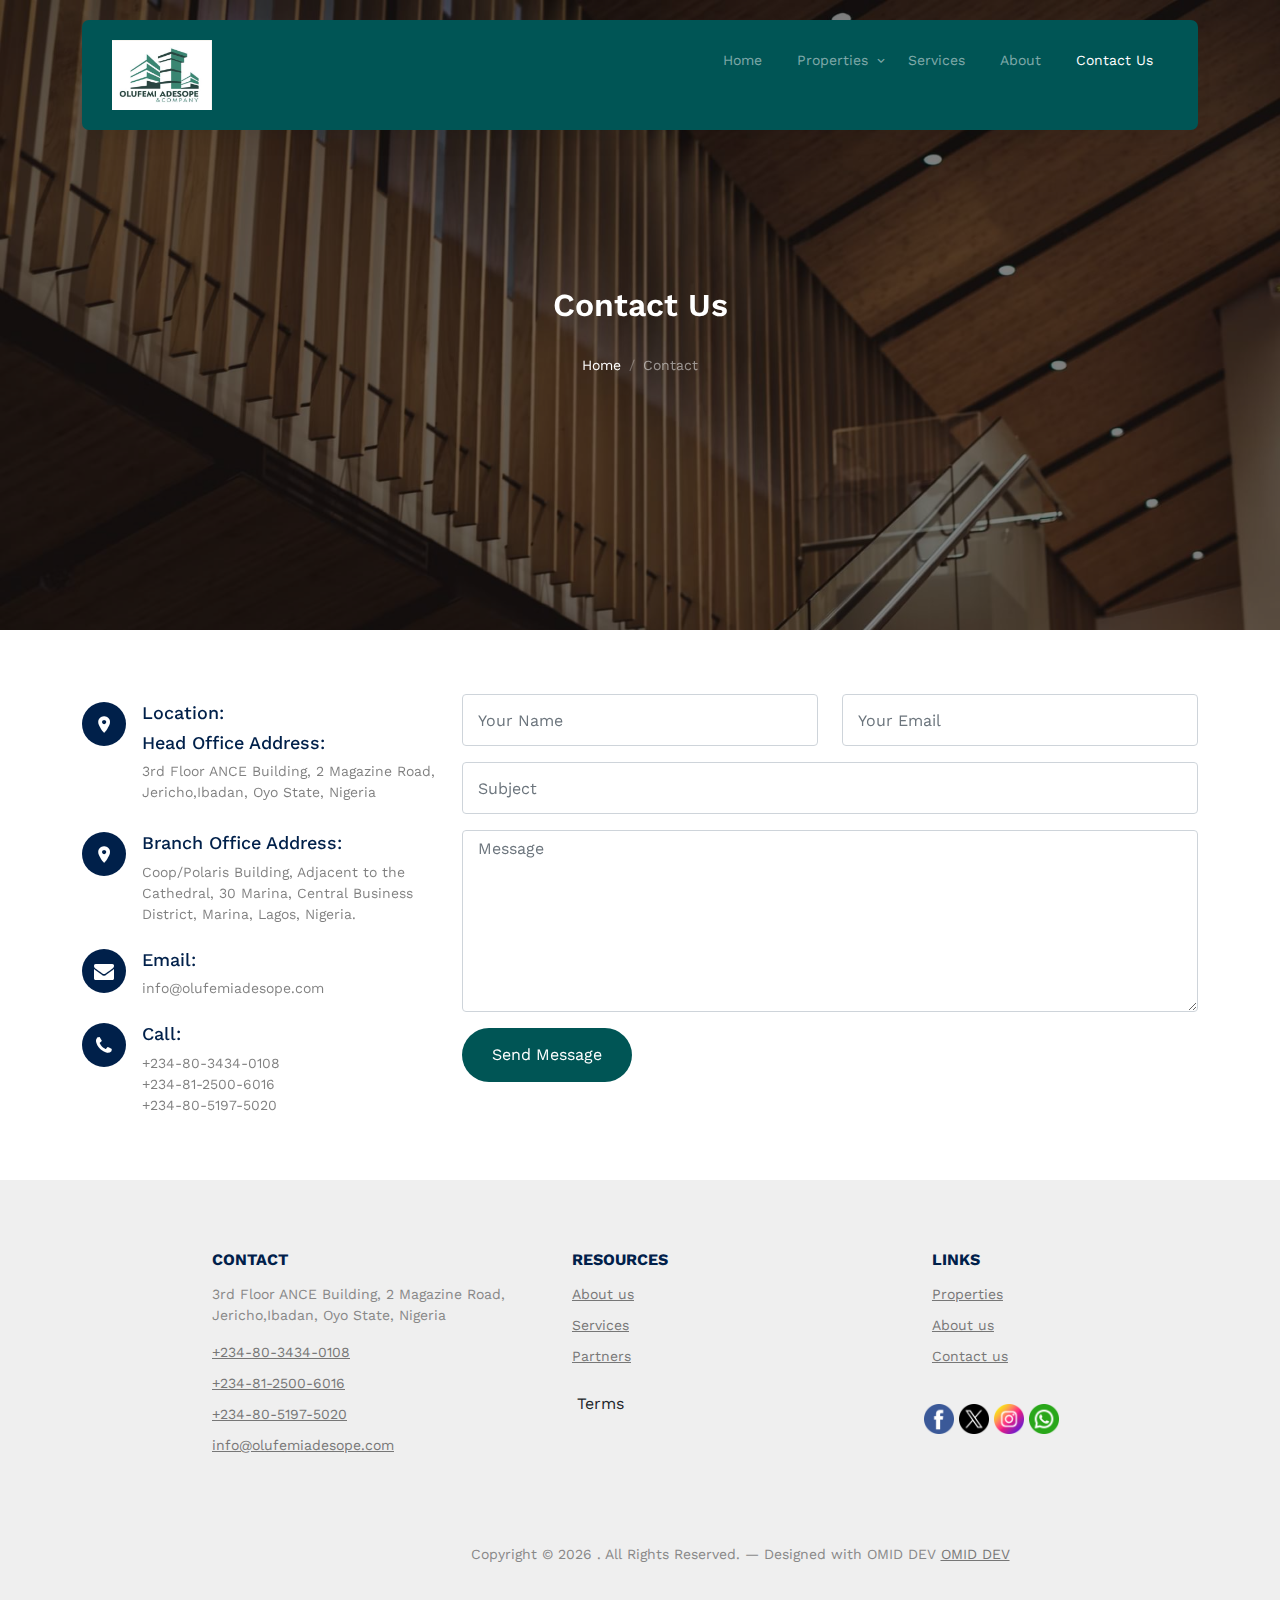
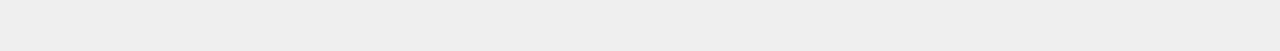
<file: contact.html>
<!-- /*
* Template Name: Property
* Template Author: Untree.co
* Template URI: https://untree.co/
* License: https://creativecommons.org/licenses/by/3.0/
*/ -->
<!DOCTYPE html>
<html lang="en">
  <head>
    <meta charset="utf-8" />
    <meta name="viewport" content="width=device-width, initial-scale=1" />
    <meta name="author" content="Untree.co" />
    <link rel="shortcut icon" href="company-logo.png" />

    <meta name="description" content="" />
    <meta name="keywords" content="" />

    <link rel="preconnect" href="https://fonts.googleapis.com" />
    <link rel="preconnect" href="https://fonts.gstatic.com" crossorigin />
    <link
      href="https://fonts.googleapis.com/css2?family=Work+Sans:wght@400;500;600;700&display=swap"
      rel="stylesheet"
    />

    <link rel="stylesheet" href="fonts/icomoon/style.css" />
    <link rel="stylesheet" href="fonts/flaticon/font/flaticon.css" />

    <link rel="stylesheet" href="css/tiny-slider.css" />
    <link rel="stylesheet" href="css/aos.css" />
    <link rel="stylesheet" href="css/style.css" />

    <title>Contact Us    </title>
  </head>
  <body>
    <div class="site-mobile-menu site-navbar-target">
      <div class="site-mobile-menu-header">
        <div class="site-mobile-menu-close">
          <span class="icofont-close js-menu-toggle"></span>
        </div>
      </div>
      <div class="site-mobile-menu-body"></div>
    </div>

    <nav class="site-nav">
      <div class="container">
        <div class="menu-bg-wrap">
          <div class="site-navigation">
            <a href="index.html" class="logo m-0 float-start"><img src="images/company-logo.png" alt="" style="width: 100px;height: 70px;"></a>

            <ul
              class="js-clone-nav d-none d-lg-inline-block text-start site-menu float-end"
            >
              <li><a href="index.html">Home</a></li>
              <li class="has-children">
                <a href="properties.html">Properties</a>
                <ul class="dropdown">
                  <li><a href="property-under-management.html">Properties under management</a></li>
                  <li><a href="property-for-sale.html">Properties For Sale</a></li>
                  <li><a href="property-for-rent.html">Properties for Lease/Rent</a></li>
                </ul>
              </li>
              <li><a href="services.html">Services</a></li>
              <li><a href="about.html">About</a></li>
              <li class="active"><a href="contact.html">Contact Us</a></li>
            </ul>

            <a
              href="#"
              class="burger light me-auto float-end mt-1 site-menu-toggle js-menu-toggle d-inline-block d-lg-none"
              data-toggle="collapse"
              data-target="#main-navbar"
            >
              <span></span>
            </a>
          </div>
        </div>
      </div>
    </nav>

    <div
      class="hero page-inner overlay"
      style="background-image: url('images/hero_bg_1.jpg')"
    >
      <div class="container">
        <div class="row justify-content-center align-items-center">
          <div class="col-lg-9 text-center mt-5">
            <h1 class="heading" data-aos="fade-up">Contact Us</h1>

            <nav
              aria-label="breadcrumb"
              data-aos="fade-up"
              data-aos-delay="200"
            >
              <ol class="breadcrumb text-center justify-content-center">
                <li class="breadcrumb-item"><a href="index.html">Home</a></li>
                <li
                  class="breadcrumb-item active text-white-50"
                  aria-current="page"
                >
                  Contact
                </li>
              </ol>
            </nav>
          </div>
        </div>
      </div>
    </div>

    <div class="section">
      <div class="container">
        <div class="row">
          <div
            class="col-lg-4 mb-5 mb-lg-0"
            data-aos="fade-up"
            data-aos-delay="100"
          >
            <div class="contact-info">
              <div class="address mt-2">
                <i class="icon-room"></i>
                <h4 class="mb-2">Location:</h4>
                <h4 class="mb-2">Head Office Address:</h4>
                <p>
                  3rd Floor ANCE Building,
                  2 Magazine Road,<br />
                  Jericho,Ibadan,
                  Oyo State, Nigeria                </p>
              </div>
            </div><br>

                  <div class="contact-info">
                    <div class="address mt-2">
                      <i class="icon-room"></i>
                  <h4 class="mb-2">Branch Office Address:</h4>
                  <p>
                    Coop/Polaris Building,
                    Adjacent to the
                   <br>
                   Cathedral, 30 Marina,  Central Business <br>District, Marina,
                    Lagos, Nigeria. 
                  </p>

              </div>
<!-- 
              <div class="open-hours mt-4">
                <i class="icon-clock-o"></i>
                <h4 class="mb-2">Open Hours:</h4>
                <p>
                  Sunday-Friday:<br />
                  11:00 AM - 2300 PM
                </p>
              </div> -->

              <div class="email mt-4">
                <i class="icon-envelope"></i>
                <h4 class="mb-2">Email:</h4>
                <p>info@olufemiadesope.com</p>
              </div>

              <div class="phone mt-4">
                <i class="icon-phone"></i>
                <h4 class="mb-2">Call:</h4>
                <p>+234-80-3434-0108</p>
                <p>+234-81-2500-6016</p>
                <p>+234-80-5197-5020</p>
              </div>
            </div>
          </div>

       
      
          
          <div class="col-lg-8" data-aos="fade-up" data-aos-delay="200">
            <form action="submit_form.php" method="POST">
              <div class="row">
                  <div class="col-6 mb-3">
                      <input type="text" name="name" class="form-control" placeholder="Your Name" required />
                  </div>
                  <div class="col-6 mb-3">
                      <input type="email" name="email" class="form-control" placeholder="Your Email" required />
                  </div>
                  <div class="col-12 mb-3">
                      <input type="text" name="subject" class="form-control" placeholder="Subject" required />
                  </div>
                  <div class="col-12 mb-3">
                      <textarea name="message" cols="30" rows="7" class="form-control" placeholder="Message" required></textarea>
                  </div>
                  <div class="col-12">
                      <input type="submit" value="Send Message" class="btn btn-primary" />
                  </div>
              </div>
          </form>
          
          </div>
        </div>
      </div>
    </div>
    <!-- /.untree_co-section -->

    <div class="site-footer">
      <div class="container">
        <div class="row">
          <div class="col-lg-4">
            <div class="widget">
              <h3>Contact</h3>
              <address> 3rd Floor ANCE Building,
                2 Magazine Road,<br />
                Jericho,Ibadan,
                Oyo State, Nigeria </address>
              <ul class="list-unstyled links">
                <li><a href="tel://11234567890">+234-80-3434-0108</a></li>
                <li><a href="tel://11234567890">+234-81-2500-6016</a></li>
                <li><a href="tel://11234567890">+234-80-5197-5020</a></li>
                <li>
                  <a href="mailto:info@olufemiadesope.com">info@olufemiadesope.com</a>
                </li>
              </ul>
            </div>
            <!-- /.widget -->
          </div>
          <!-- /.col-lg-4 -->
          <div class="col-lg-4">
            <div class="widget">
              <h3>Resources</h3>
              <ul class="list-unstyled float-start links">
                <li><a href="about.html">About us</a></li>
                <li><a href="services.html">Services</a></li>
                <li><a href="index.html">Partners</a></li>
                <li style="position: relative;right: 25px;"><!-- Button trigger modal -->
                  <button type="button" class="btn " data-bs-toggle="modal" data-bs-target="#exampleModal">
                      Terms
                    </button>
                    
                    <!-- Modal -->
                    <div class="modal fade" id="exampleModal" tabindex="-1" aria-labelledby="exampleModalLabel" aria-hidden="true">
                      <div class="modal-dialog">
                        <div class="modal-content">
                          <div class="modal-header">
                            <h1 class="modal-title fs-5" id="exampleModalLabel">    Terms And Conditions
                          </h1>
                            <button type="button" class="btn-close" data-bs-dismiss="modal" aria-label="Close"></button>
                          </div>
                          <div class="modal-body">
                              <div class="modal-dialog modal-dialog-scrollable">
                                  <h5>USING THE WEBSITE</h5>
                                  <p style="text-align: justify;">
                                      By using our website, you are deemed to have accepted the following Terms of Use. If you do not want to be legally bound by or if you do not agree to these Terms of Use, please do not access or use the website.
                                      </p>
                                      <p style="text-align: justify;">
                                          We reserve the right to change these Terms of Use at any time and you are advised to review these Terms regularly to ensure you are aware of any changes. Your continued use of the website after such changes are posted will be deemed to constitute an acceptance on your part to these Terms of Use as amended.
                                          </p>
                                    <h5>INTELLECTUAL PROPERTY</h5>      
                                    <p style="text-align: justify;">2.1) The Website and the content of the Website belongs to OLUFEMI ADESOPE & COMPANY unless indicated otherwise. They are protected by copyright, trademark, and other laws of Nigeria. Copyright and all intellectual property rights on the Website and the content of the website are vested in OLUFEMI ADESOPE & COMPANY and reserved, unless indicated otherwise. </p>
                                    <p style="text-align: justify;">Unless otherwise indicated in the relevant content, and on the condition that you comply with all of your obligations under these Terms of Use, you are authorized to view, copy, print, and distribute (but not modify) the content on this Website; provided that: </p>
                                    <p style="text-align: justify;"><span>a. It is used for information purposes only</span><br>
                                      <span>b. It is used only for your own personal, non-commercial use</span><br>
                                      <span>c. Any copies or downloads of any content from the Website must include a notice that copyright in the relevant material is owned by OLUFEMI ADESOPE & COMPANY.</span>
                                  </p>
                                    <p style="text-align: justify;">
                                      2.2) Except as expressly provided above, nothing contained on this Website should be construed as conferring any license or right to use any trade mark or copyright of OLUFEMI ADESOPE & COMPANY 's or any third party.
                                      </p>
                                    <p style="text-align: justify;">
                                      Except as expressly provided in these Terms of Use, you shall not use the name “OLUFEMI ADESOPE & COMPANY”, nor the OLUFEMI ADESOPE & COMPANY Logo, either alone or in combination with other words or design elements. 
                                      </p>
                                    <p style="text-align: justify;">
                                      You may not use any of the foregoing names, marks or logos in any press release, advertisement, or other promotional or marketing material or media, whether in written, oral, electronic, visual or any other form, except if expressly permitted in writing by OLUFEMI ADESOPE & COMPANY or its designee. 
                                      </p>
                                    <p style="text-align: justify;">
                                      2.3) References to other parties’ trademarks on this website are for identification purposes only and do not indicate that such parties have approved this website or any of its contents. These Terms of Use do not grant you any right to use the trademarks of other parties.
                                      </p>
                                    <p style="text-align: justify;">
                                      2.4) You are not authorized to copy or use any software, proprietary processes, or technology embodied or described in this website.
                                       
                                      </p>
                                      <h5>DISCLAIMER AND LIMITATION OF LIABILITY</h5>
                                    <p style="text-align: justify;">
                                      3.1) The information included in this website has been carefully prepared, but it has been written in general terms and should only be seen as broad guidance. The information cannot be relied upon to cover specific situations and you should not act, or refrain from acting, upon the information contained therein without obtaining specific professional advice.  Please contact OLUFEMI ADESOPE & COMPANY to discuss these matters in the context of your particular circumstances.  OLUFEMI ADESOPE & COMPANY, its partners, employees and agents do not accept or assume any liability or duty of care for any loss arising from any action taken or not taken by anyone in reliance on this information or for any decision based on it.
                                      </p>
                                    <p style="text-align: justify;">
                                      3.2) The content of this website is intended to provide general guidance on matters of interest and about the services provided by OLUFEMI ADESOPE & COMPANY. The content of this website does not constitute, nor should it be relied upon as, professional advice. Please contact OLUFEMI ADESOPE & COMPANY for advice on any particular area of interest.
                                      </p>
                                    <p style="text-align: justify;">
                                      3.3) In preparing and maintaining this website every effort has been made to ensure the content is up to date and accurate. However, laws and regulations change continually and unintentional errors can occur and the information may be neither up to date nor accurate. OLUFEMI ADESOPE & COMPANY makes no representation or warranty (including liability towards third parties), express or implied, as to the accuracy, reliability or completeness of the information published on this Website. Despite all our efforts, OLUFEMI ADESOPE & COMPANY does not warrant that this website will be secure, free from viruses or malicious code.
                                      </p>
                                    <p style="text-align: justify;">3.4) OLUFEMI ADESOPE & COMPANY assumes no liability for any loss or damage whatsoever (including but not limited to any direct, indirect, incidental, moral, consequential, special, punitive, exemplary or similar damages) arising as a result of any decision or action taken or refrained from as a result of information contained on the website or other websites to which it may be linked, or as a result of your use or misuse of the website. 
                  
                                      Your use of this website is at your own risk and you assume full responsibility and risk of loss resulting from your using, including, without limitation, with respect to loss of service or data.
                                      </p>
                                    <p style="text-align: justify;">
                                      3.5) Without prejudice to any other provision contained within these Terms of Use, you agree to indemnify, defend and hold harmless OLUFEMI ADESOPE & COMPANY against any claim, liability, cost, damage, or loss we may incur as a result of any violation by you of your obligations under these Terms of Use.
                                      </p>
                                    <p style="text-align: justify;">
                                      3.6) The above disclaimer and the limitation of liability under these Terms of Use are applicable to the fullest extent permitted by law, whether in contract, tort or otherwise.
                                      </p>
                                      <h5>THIRD PARTY WEBSITES</h5>
                                    <p style="text-align: justify;">
                                      This website may contain links to websites, tools or resources maintained by parties other than OLUFEMI ADESOPE & COMPANY, over whom we have no control, including, without limitation, those maintained by other entities within the OLUFEMI ADESOPE & COMPANY and network of individual personnel of such entities. 
                                      </p>
                                    <p style="text-align: justify;">These links are provided simply to increase the information available to you and we accept no responsibility or liability whatsoever in respect of the accuracy, timeliness, suitability or lawfulness of the information contained on third party websites. </p>
                                    <p style="text-align: justify;">The inclusion of a link to a third-party website does not constitute an endorsement or an indication of a joint venture, partnership or other legal arrangement not expressly stated between us and that third party.</p>
                                   
                                    </div> 
                                         </div>
                          <div class="modal-footer">
                            <button type="button" class="btn btn-secondary" data-bs-dismiss="modal">I Accept</button>
                            <!-- <button type="button" class="btn btn-primary">Save changes</button> -->
                          </div>
                        </div>
                      </div>
                    </div></li>              </ul>
            
            </div>
            <!-- /.widget -->
          </div>
          <!-- /.col-lg-4 -->
          <div class="col-lg-4">
            <div class="widget">
              <h3>Links</h3>
              <ul class="list-unstyled links">
                <li><a href="properties.html">Properties</a></li>
                <li><a href="about.html">About us</a></li>
                <li><a href="contact.html">Contact us</a></li>
              </ul><br>


              <ul style="position: relative;right: 40px;">
                 <a href="https://www.facebook.com/olufemiadesopeandco?mibextid=ZbWKwL"><img src="images/facebook.png" alt="" style="width: 30px;"></a>
                 <a href="https://x.com/AdesopeCo?t=0rt9z98Xv0ve2cDXyTht6Q&s=09"><img src="images/twitter.png" alt=""  style="width: 30px;"></a>
                 <a href="https://www.instagram.com/olufemiadesope.co?igsh=ZWgzaGRyeHEzejY4"><img src="images/instagram.png" alt=""  style="width: 30px;"></a>
                 <a href="https://wa.me/2348125006016"><img src="images/whatsapp(1).png" alt=""  style="width: 30px;"></a>
              </ul>
             
            </div>
            <!-- /.widget -->
          </div>
          <!-- /.col-lg-4 -->
        </div>
        <!-- /.row -->

        <div class="row mt-5">
          <div class="col-12 text-center">
            <!-- 
              **==========
              NOTE: 
              Please don't remove this copyright link unless you buy the license here https://untree.co/license/  
              **==========
            -->

            <p>
              Copyright &copy;
              <script>
                document.write(new Date().getFullYear());
              </script>
              . All Rights Reserved. &mdash; Designed with OMID DEV
              <a href="">OMID DEV</a>
              <!-- License information: https://untree.co/license/ -->
            </p>
           
          </div>
        </div>
      </div>
      <!-- /.container -->
    </div>
    <!-- /.site-footer -->

    <!-- Preloader -->
    <div id="overlayer"></div>
    <div class="loader">
      <div class="spinner-border" role="status">
        <span class="visually-hidden">Loading...</span>
      </div>
    </div>

    <script src="js/bootstrap.bundle.min.js"></script>
    <script src="js/tiny-slider.js"></script>
    <script src="js/aos.js"></script>
    <script src="js/navbar.js"></script>
    <script src="js/counter.js"></script>
    <script src="js/custom.js"></script>
  </body>
</html>
</file>
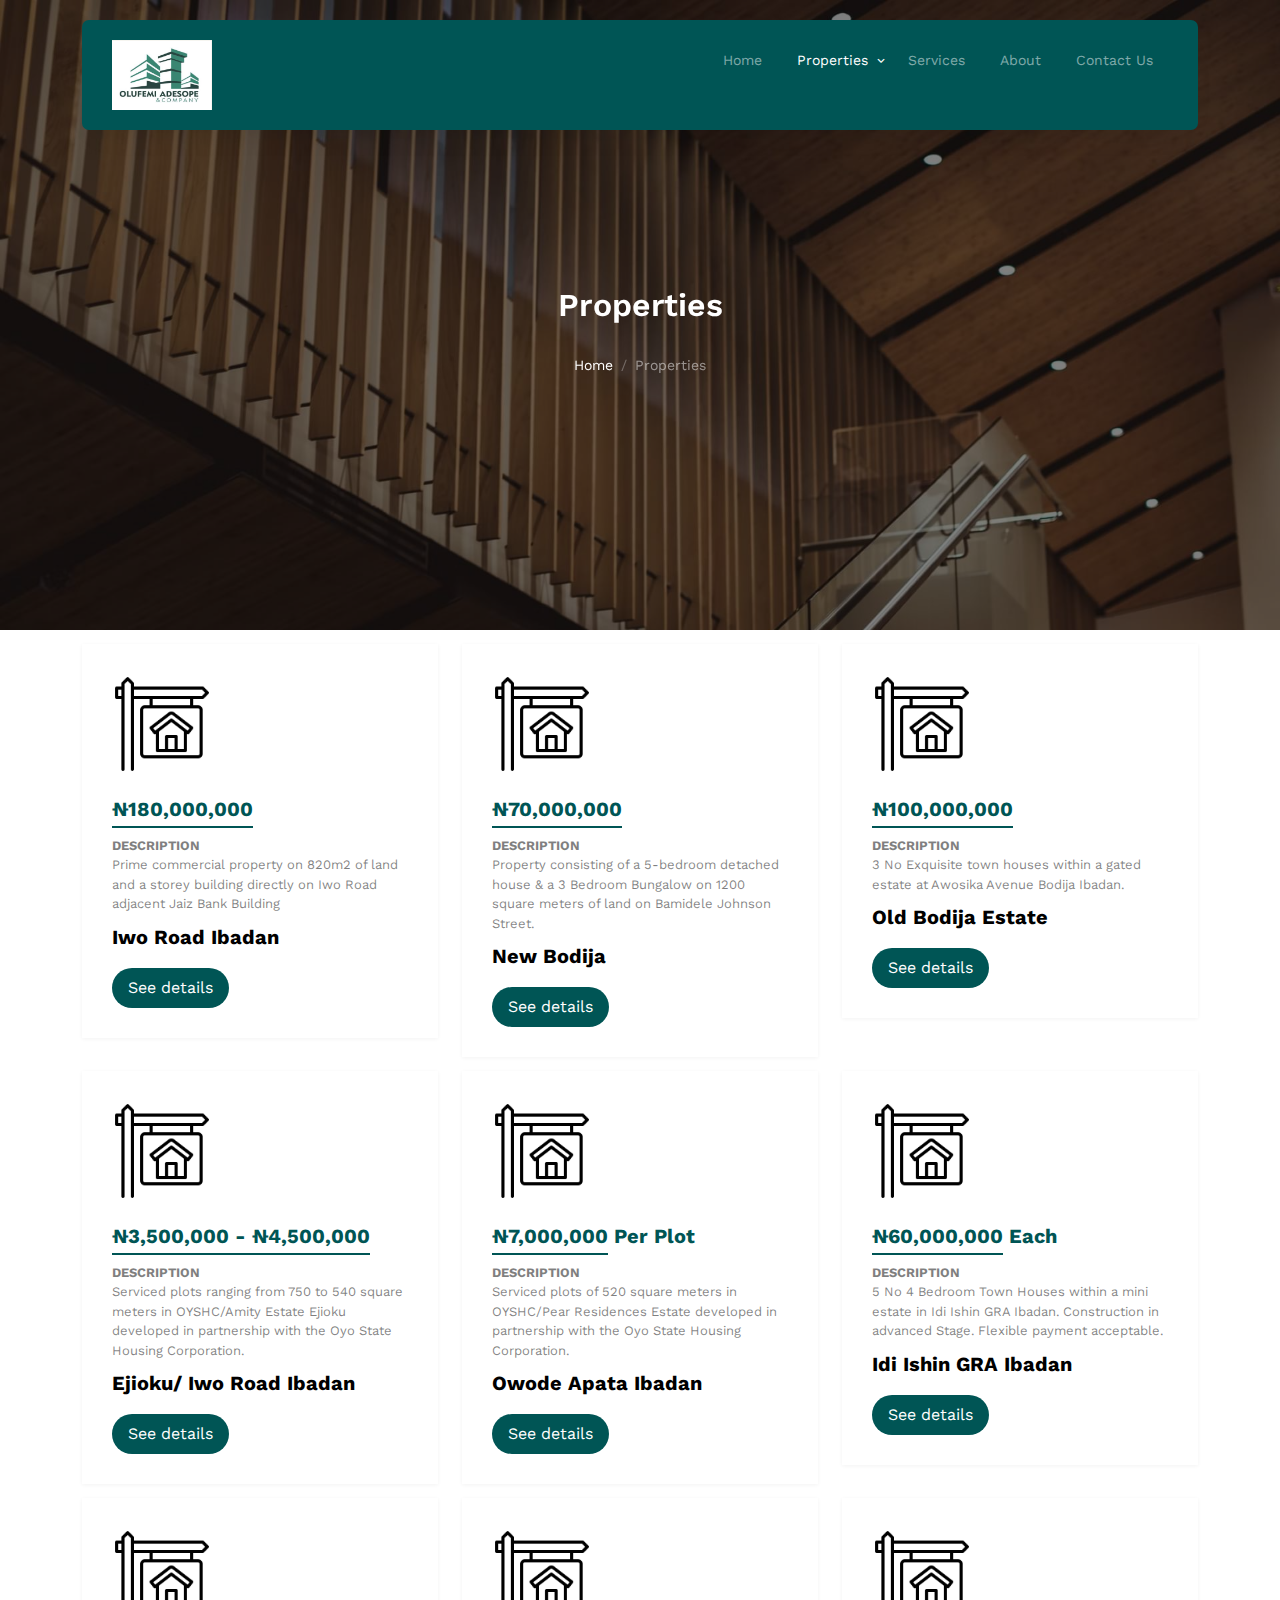
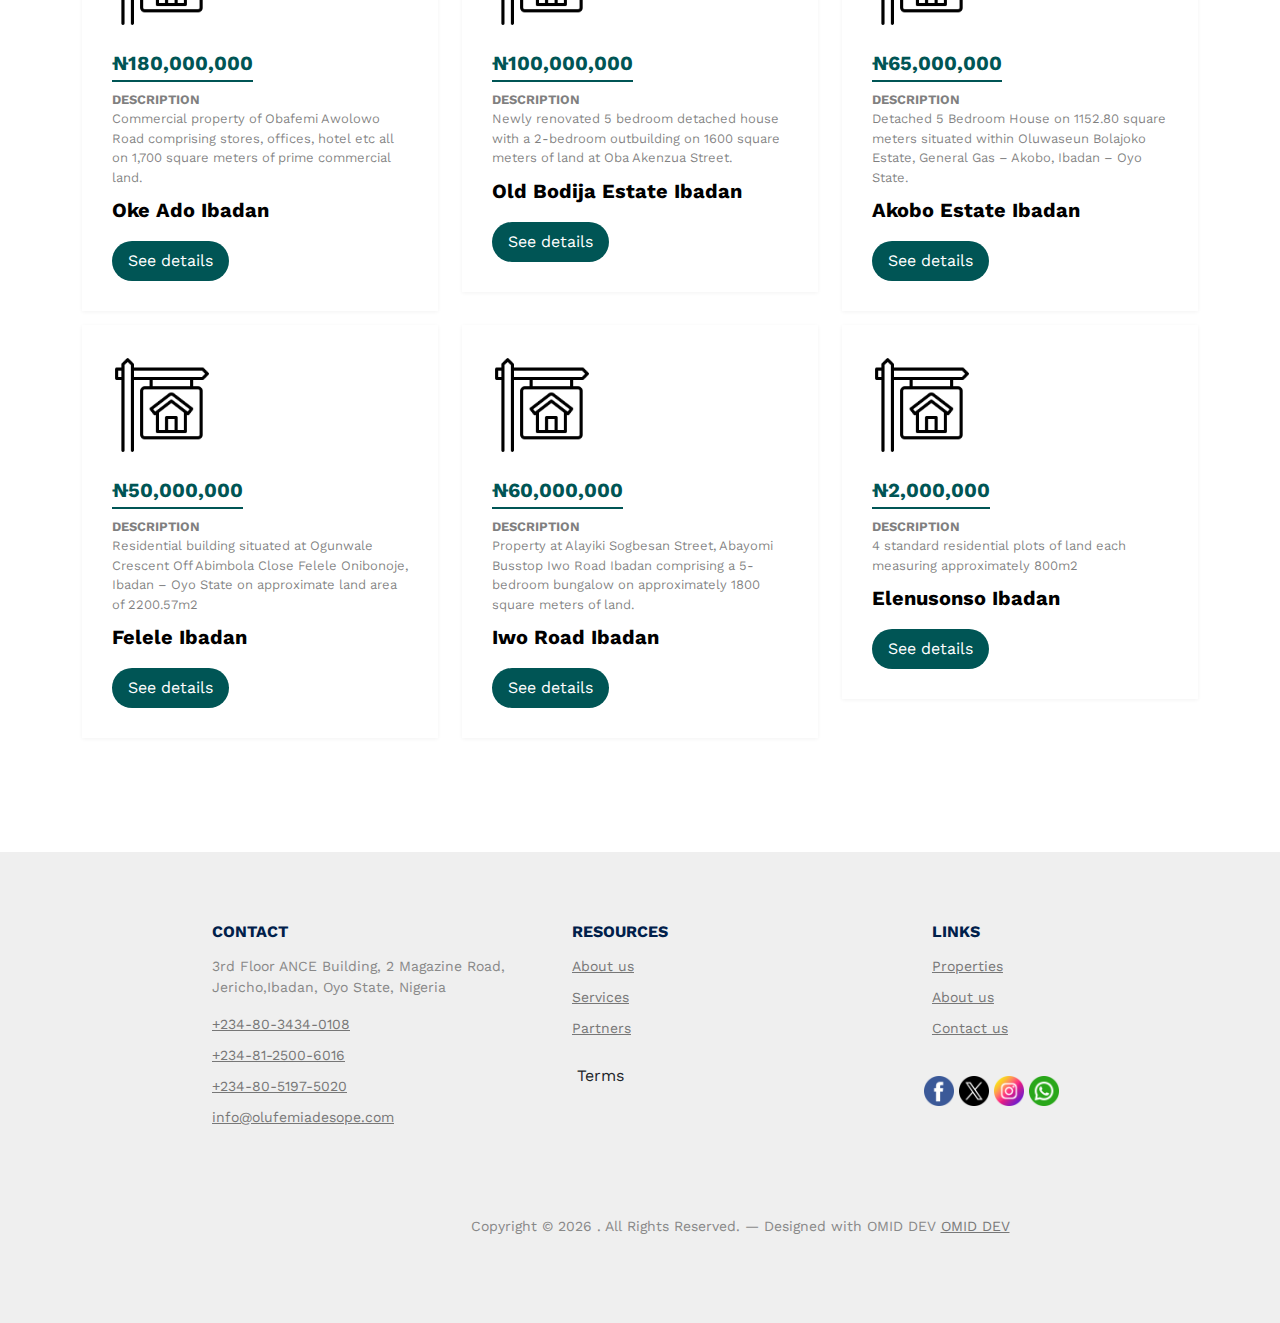
<file: properties.html>
<!-- /*
* Template Name: Property
* Template Author: Untree.co
* Template URI: https://untree.co/
* License: https://creativecommons.org/licenses/by/3.0/
*/ -->
<!DOCTYPE html>
<html lang="en">
  <head>
    <meta charset="utf-8" />
    <meta name="viewport" content="width=device-width, initial-scale=1" />
    <meta name="author" content="Untree.co" />
    <link rel="shortcut icon" href="company-logo.png" />

    <meta name="description" content="" />
    <meta name="keywords" content="bootstrap, bootstrap5" />

    <link rel="preconnect" href="https://fonts.googleapis.com" />
    <link rel="preconnect" href="https://fonts.gstatic.com" crossorigin />
    <link
      href="https://fonts.googleapis.com/css2?family=Work+Sans:wght@400;500;600;700&display=swap"
      rel="stylesheet"
    />

    <link rel="stylesheet" href="fonts/icomoon/style.css" />
    <link rel="stylesheet" href="fonts/flaticon/font/flaticon.css" />

    <link rel="stylesheet" href="css/tiny-slider.css" />
    <link rel="stylesheet" href="css/aos.css" />
    <link rel="stylesheet" href="css/style.css" />

    <title>
      Properties
    </title>
  </head>
  <body>
    <div class="site-mobile-menu site-navbar-target">
      <div class="site-mobile-menu-header">
        <div class="site-mobile-menu-close">
          <span class="icofont-close js-menu-toggle"></span>
        </div>
      </div>
      <div class="site-mobile-menu-body"></div>
    </div>

    <nav class="site-nav">
      <div class="container">
        <div class="menu-bg-wrap">
          <div class="site-navigation">
            <a href="index.html" class="logo m-0 float-start"><img src="images/company-logo.png" alt="" style="width: 100px;height: 70px;"></a>

            <ul
              class="js-clone-nav d-none d-lg-inline-block text-start site-menu float-end"
            >
              <li><a href="index.html">Home</a></li>
              <li class="has-children active">
                <a href="properties.html">Properties</a>
                <ul class="dropdown">
                  <li><a href="property-under-management.html">Properties under management</a></li>
                  <li><a href="property-for-sale.html">Properties For Sale</a></li>
                  <li><a href="property-for-rent.html">Properties for Lease/Rent</a></li>
                 
                </ul>
              </li>
              <li><a href="services.html">Services</a></li>
              <li><a href="about.html">About</a></li>
              <li><a href="contact.html">Contact Us</a></li>
            </ul>

            <a
              href="#"
              class="burger light me-auto float-end mt-1 site-menu-toggle js-menu-toggle d-inline-block d-lg-none"
              data-toggle="collapse"
              data-target="#main-navbar"
            >
              <span></span>
            </a>
          </div>
        </div>
      </div>
    </nav>

    <div
      class="hero page-inner overlay"
      style="background-image: url('images/hero_bg_1.jpg')"
    >
      <div class="container">
        <div class="row justify-content-center align-items-center">
          <div class="col-lg-9 text-center mt-5">
            <h1 class="heading" data-aos="fade-up">Properties</h1>

            <nav
              aria-label="breadcrumb"
              data-aos="fade-up"
              data-aos-delay="200"
            >
              <ol class="breadcrumb text-center justify-content-center">
                <li class="breadcrumb-item"><a href="index.html">Home</a></li>
                <li
                  class="breadcrumb-item active text-white-50"
                  aria-current="page"
                >
                 Properties
                </li>
              </ol>
            </nav>
          </div>
        </div>
      </div>
    </div>

   
            </div>
          </div>
        </div>
      </div>
    </div>  
    
    <li
                  class="breadcrumb-item active text-white-50"
                  aria-current="page"
                >
           

    <div class="section section-properties" style="margin-top: 50px;">
      <div class="container">
        <div class="row">
          <div class="col-xs-12 col-sm-6 col-md-6 col-lg-4">
            <div class="property-item mb-30">
              <!-- <a href="property-single.html" class="img">
                <img src="images/sign.png" alt="" style="width: 100px;">
              </a> -->
              <div class="property-content">
                <img src="images/sign.png" alt="" style="width: 100px;"><br><br>

                <div class="price mb-2"><span>₦180,000,000</span></div>
                <div>
                  <span class="d-block mb-2 text-black-50"
                    ><span><b>DESCRIPTION</b></span><br>
                    Prime commercial property on 820m2 of land and a storey building directly on Iwo Road adjacent Jaiz Bank Building                    
                    </span
                  >
                  <span class="city d-block mb-3">Iwo Road Ibadan</span>

                

                  <a
                    href="property-single.html"
                    class="btn btn-primary py-2 px-3"
                    >See details</a
                  >
                </div>
              </div>
            </div><br><br><br><br>
            <!-- .item -->
          </div>
          <div class="col-xs-12 col-sm-6 col-md-6 col-lg-4">
            <div class="property-item mb-30">
              <!-- <a href="property-single.html" class="img">
                <img src="images/sign.png" alt="" style="width: 100px;">
              </a> -->

              <div class="property-content">
                <img src="images/sign.png" alt="" style="width: 100px;"><br><br>

                <div class="price mb-2"><span>₦70,000,000</span></div>
                <div>
                  <span class="d-block mb-2 text-black-50"
                    >
                    <span><b>DESCRIPTION</b></span><br>
                    Property consisting of a 5-bedroom detached house & a 3 Bedroom Bungalow on 1200 square meters of land on Bamidele Johnson Street.                    </span
                  >
                  <span class="city d-block mb-3">New Bodija</span>


                  <a
                    href="property-single.html"
                    class="btn btn-primary py-2 px-3"
                    >See details</a
                  >
                </div>
              </div>
            </div><br><br><br><br>
            <!-- .item -->
          </div>
          <div class="col-xs-12 col-sm-6 col-md-6 col-lg-4">
            <div class="property-item mb-30">
              <!-- <a href="property-single.html" class="img">
                <img src="images/sign.png" alt="" style="width: 100px;">
              </a> -->

              <div class="property-content">
                <img src="images/sign.png" alt="" style="width: 100px;"><br><br>

                <div class="price mb-2"><span>₦100,000,000</span></div>
                <div>
                  <span class="d-block mb-2 text-black-50"
                    >
                    <span><b>DESCRIPTION</b></span><br>
                    3 No Exquisite town houses within a gated estate at Awosika Avenue Bodija Ibadan.                     </span
                  >
                  <span class="city d-block mb-3">Old Bodija Estate</span>

                 

                  <a
                    href="property-single.html"
                    class="btn btn-primary py-2 px-3"
                    >See details</a
                  >
                </div>
              </div>
            </div><br><br><br><br>
            <!-- .item -->
          </div>

          <div class="col-xs-12 col-sm-6 col-md-6 col-lg-4">
            <div class="property-item mb-30">
              <!-- <a href="property-single.html" class="img">
                <img src="images/img_4.jpg" alt="Image" class="img-fluid" />
              </a> -->

              <div class="property-content">
                <img src="images/sign.png" alt="" style="width: 100px;"><br><br>

                <div class="price mb-2"><span>₦3,500,000 - ₦4,500,000</span></div>
                <div>
                  <span class="d-block mb-2 text-black-50"
                    >
                    <span><b>DESCRIPTION</b></span><br>
                    Serviced plots ranging from 750 to 540 square meters in OYSHC/Amity Estate Ejioku developed in partnership with the Oyo State Housing Corporation.                    </span
                  >
                  <span class="city d-block mb-3">Ejioku/ Iwo Road Ibadan</span>

                  

                  <a
                    href="property-single.html"
                    class="btn btn-primary py-2 px-3"
                    >See details</a
                  >
                </div>
              </div>
            </div><br><br><br><br>
            <!-- .item -->
          </div>
          <div class="col-xs-12 col-sm-6 col-md-6 col-lg-4">
            <div class="property-item mb-30">
              <!-- <a href="property-single.html" class="img">
                <img src="images/img_5.jpg" alt="Image" class="img-fluid" />
              </a> -->

              <div class="property-content">
                <img src="images/sign.png" alt="" style="width: 100px;"><br><br>

                <div class="price mb-2"><span>₦7,000,000</span> Per Plot</div>
                <div>
                  <span class="d-block mb-2 text-black-50"
                    >
                    <span><b>DESCRIPTION</b></span><br>
                    Serviced plots of 520 square meters in OYSHC/Pear Residences Estate developed in partnership with the Oyo State Housing Corporation.                    </span
                  >
                  <span class="city d-block mb-3">Owode Apata Ibadan</span>



                  <a
                    href="property-single.html"
                    class="btn btn-primary py-2 px-3"
                    >See details</a
                  >
                </div>
              </div>
            </div><br><br><br><br>
            <!-- .item -->
          </div>
          <div class="col-xs-12 col-sm-6 col-md-6 col-lg-4">
            <div class="property-item mb-30">
              <!-- <a href="property-single.html" class="img">
                <img src="images/img_6.jpg" alt="Image" class="img-fluid" />
              </a> -->

              <div class="property-content">
                <img src="images/sign.png" alt="" style="width: 100px;"><br><br>

                <div class="price mb-2"><span>₦60,000,000</span> Each</div>
                <div>
                  <span class="d-block mb-2 text-black-50"
                    ><span><b>DESCRIPTION</b></span><br>
                    5 No 4 Bedroom Town Houses within a mini estate in Idi Ishin GRA Ibadan. Construction in advanced Stage. Flexible payment acceptable.                    </span
                  >
                  <span class="city d-block mb-3">Idi Ishin GRA Ibadan</span>



                  <a
                    href="property-single.html"
                    class="btn btn-primary py-2 px-3"
                    >See details</a
                  >
                </div>
              </div>
            </div><br><br><br><br>
            <!-- .item -->
          </div>

          <div class="col-xs-12 col-sm-6 col-md-6 col-lg-4">
            <div class="property-item mb-30">
              <!-- <a href="property-single.html" class="img">
                <img src="images/img_7.jpg" alt="Image" class="img-fluid" />
              </a> -->

              <div class="property-content">
                <img src="images/sign.png" alt="" style="width: 100px;"><br><br>

                <div class="price mb-2"><span> ₦180,000,000</span></div>
                <div>
                  <span class="d-block mb-2 text-black-50"
                    ><span><b>DESCRIPTION</b></span><br>
                    Commercial property of Obafemi Awolowo Road comprising stores, offices, hotel etc all on 1,700 square meters of prime commercial land.                    </span
                  >
                  <span class="city d-block mb-3">Oke Ado Ibadan</span>

                 

                  <a
                    href="property-single.html"
                    class="btn btn-primary py-2 px-3"
                    >See details</a
                  >
                </div>
              </div>
            </div><br><br><br><br>
            <!-- .item -->
          </div>
          <div class="col-xs-12 col-sm-6 col-md-6 col-lg-4">
            <div class="property-item mb-30">
              <!-- <a href="property-single.html" class="img">
                <img src="images/img_8.jpg" alt="Image" class="img-fluid" />
              </a> -->

              <div class="property-content">
                <img src="images/sign.png" alt="" style="width: 100px;"><br><br>

                <div class="price mb-2"><span> ₦100,000,000</span></div>
                <div>
                  <span class="d-block mb-2 text-black-50"
                    ><span><b>DESCRIPTION</b></span><br>
                    Newly renovated 5 bedroom detached house with a 2-bedroom outbuilding on 1600 square meters of land at Oba Akenzua Street.                    </span
                  >
                  <span class="city d-block mb-3">Old Bodija Estate Ibadan</span>

                 
                  <a
                    href="property-single.html"
                    class="btn btn-primary py-2 px-3"
                    >See details</a
                  >
                </div>
              </div>
            </div><br><br><br><br>
            <!-- .item -->
          </div>
          <div class="col-xs-12 col-sm-6 col-md-6 col-lg-4">
            <div class="property-item mb-30">
              <!-- <a href="property-single.html" class="img">
                <img src="images/img_8.jpg" alt="Image" class="img-fluid" />
              </a> -->

              <div class="property-content">
                <img src="images/sign.png" alt="" style="width: 100px;"><br><br>

                <div class="price mb-2"><span>₦65,000,000</span></div>
                <div>
                  <span class="d-block mb-2 text-black-50"
                    ><span><b>DESCRIPTION</b></span><br>
                    Detached 5 Bedroom House on 1152.80 square meters situated within Oluwaseun Bolajoko Estate, General Gas – Akobo, Ibadan – Oyo State.                    </span
                  >
                  <span class="city d-block mb-3">Akobo Estate Ibadan</span>

                 

                  <a
                    href="property-single.html"
                    class="btn btn-primary py-2 px-3"
                    >See details</a
                  >
                </div>
              </div>
            </div><br><br><br><br>
            <!-- .item -->
          </div>
          <div class="col-xs-12 col-sm-6 col-md-6 col-lg-4">
            <div class="property-item mb-30">
              <!-- <a href="property-single.html" class="img">
                <img src="images/img_8.jpg" alt="Image" class="img-fluid" />
              </a> -->

              <div class="property-content">
                <img src="images/sign.png" alt="" style="width: 100px;"><br><br>

                <div class="price mb-2"><span>₦50,000,000</span></div>
                <div>
                  <span class="d-block mb-2 text-black-50"
                    ><span><b>DESCRIPTION</b></span><br>
                    Residential building situated at Ogunwale Crescent Off Abimbola Close Felele Onibonoje, Ibadan – Oyo State on approximate land area of 2200.57m2                    </span
                  >
                  <span class="city d-block mb-3">Felele Ibadan</span>

                 

                  <a
                    href="property-single.html"
                    class="btn btn-primary py-2 px-3"
                    >See details</a
                  >
                </div>
              </div>
            </div><br><br><br><br>
            <!-- .item -->
          </div>
          <div class="col-xs-12 col-sm-6 col-md-6 col-lg-4">
            <div class="property-item mb-30">
              <!-- <a href="property-single.html" class="img">
                <img src="images/img_8.jpg" alt="Image" class="img-fluid" />
              </a> -->

              <div class="property-content">
                <img src="images/sign.png" alt="" style="width: 100px;"><br><br>

                <div class="price mb-2"><span>₦60,000,000</span></div>
                <div>
                  <span class="d-block mb-2 text-black-50"
                    ><span><b>DESCRIPTION</b></span><br>
                    Property at Alayiki Sogbesan Street, Abayomi Busstop Iwo Road Ibadan comprising a 5-bedroom bungalow on approximately 1800 square meters of land.                    </span
                  >
                  <span class="city d-block mb-3">Iwo Road Ibadan</span>

                 

                  <a
                    href="property-single.html"
                    class="btn btn-primary py-2 px-3"
                    >See details</a
                  >
                </div>
              </div>
            </div><br><br><br><br>
            <!-- .item -->
          </div>
          <div class="col-xs-12 col-sm-6 col-md-6 col-lg-4">
            <div class="property-item mb-30">
              <!-- <a href="property-single.html" class="img">
                <img src="images/img_1.jpg" alt="Image" class="img-fluid" />
              </a> -->

              <div class="property-content">
                <img src="images/sign.png" alt="" style="width: 100px;"><br><br>

                <div class="price mb-2"><span> ₦2,000,000</span></div>
                <div>
                  <span class="d-block mb-2 text-black-50"
                    ><span><b>DESCRIPTION</b></span><br>
                    4 standard residential plots of land each measuring approximately 800m2                    </span
                  >
                  <span class="city d-block mb-3">Elenusonso Ibadan</span>

                 

                  <a
                    href="property-single.html"
                    class="btn btn-primary py-2 px-3"
                    >See details</a
                  >
                </div>
              </div>
            </div>
            <!-- .item -->
          </div>
        </div>
        <!-- <div class="row align-items-center py-5">
          <div class="col-lg-3">Pagination (1 of 10)</div>
          <div class="col-lg-6 text-center">
            <div class="custom-pagination">
              <a href="#">1</a>
              <a href="#" class="active">2</a>
              <a href="#">3</a>
              <a href="#">4</a>
              <a href="#">5</a>
            </div>
          </div>
        </div>
      </div> -->
    </div>

   

    <div class="site-footer" style="position: absolute;width: 100%; ">
      <div class="container">
        <div class="row">
          <div class="col-lg-4">
            <div class="widget">
              <h3>Contact</h3>
              <address> 3rd Floor ANCE Building,
                2 Magazine Road,<br />
                Jericho,Ibadan,
                Oyo State, Nigeria </address>
              <ul class="list-unstyled links">
                <li><a href="tel://11234567890">+234-80-3434-0108</a></li>
                <li><a href="tel://11234567890">+234-81-2500-6016</a></li>
                <li><a href="tel://11234567890">+234-80-5197-5020</a></li>
                <li>
                  <a href="mailto:info@olufemiadesope.com">info@olufemiadesope.com</a>
                </li>
              </ul>
            </div>
            <!-- /.widget -->
          </div>
          <!-- /.col-lg-4 -->
          <div class="col-lg-4">
            <div class="widget">
              <h3>Resources</h3>
              <ul class="list-unstyled float-start links">
                <li><a href="about.html">About us</a></li>
                <li><a href="services.html">Services</a></li>
                <li><a href="index.html">Partners</a></li>
                <li style="position: relative;right: 25px;"><!-- Button trigger modal -->
                  <button type="button" class="btn " data-bs-toggle="modal" data-bs-target="#exampleModal">
                      Terms
                    </button>
                    
                    <!-- Modal -->
                    <div class="modal fade" id="exampleModal" tabindex="-1" aria-labelledby="exampleModalLabel" aria-hidden="true">
                      <div class="modal-dialog">
                        <div class="modal-content">
                          <div class="modal-header">
                            <h1 class="modal-title fs-5" id="exampleModalLabel">    Terms And Conditions
                          </h1>
                            <button type="button" class="btn-close" data-bs-dismiss="modal" aria-label="Close"></button>
                          </div>
                          <div class="modal-body">
                              <div class="modal-dialog modal-dialog-scrollable">
                                  <h5>USING THE WEBSITE</h5>
                                  <p style="text-align: justify;">
                                      By using our website, you are deemed to have accepted the following Terms of Use. If you do not want to be legally bound by or if you do not agree to these Terms of Use, please do not access or use the website.
                                      </p>
                                      <p style="text-align: justify;">
                                          We reserve the right to change these Terms of Use at any time and you are advised to review these Terms regularly to ensure you are aware of any changes. Your continued use of the website after such changes are posted will be deemed to constitute an acceptance on your part to these Terms of Use as amended.
                                          </p>
                                    <h5>INTELLECTUAL PROPERTY</h5>      
                                    <p style="text-align: justify;">2.1) The Website and the content of the Website belongs to OLUFEMI ADESOPE & COMPANY unless indicated otherwise. They are protected by copyright, trademark, and other laws of Nigeria. Copyright and all intellectual property rights on the Website and the content of the website are vested in OLUFEMI ADESOPE & COMPANY and reserved, unless indicated otherwise. </p>
                                    <p style="text-align: justify;">Unless otherwise indicated in the relevant content, and on the condition that you comply with all of your obligations under these Terms of Use, you are authorized to view, copy, print, and distribute (but not modify) the content on this Website; provided that: </p>
                                    <p style="text-align: justify;"><span>a. It is used for information purposes only</span><br>
                                      <span>b. It is used only for your own personal, non-commercial use</span><br>
                                      <span>c. Any copies or downloads of any content from the Website must include a notice that copyright in the relevant material is owned by OLUFEMI ADESOPE & COMPANY.</span>
                                  </p>
                                    <p style="text-align: justify;">
                                      2.2) Except as expressly provided above, nothing contained on this Website should be construed as conferring any license or right to use any trade mark or copyright of OLUFEMI ADESOPE & COMPANY 's or any third party.
                                      </p>
                                    <p style="text-align: justify;">
                                      Except as expressly provided in these Terms of Use, you shall not use the name “OLUFEMI ADESOPE & COMPANY”, nor the OLUFEMI ADESOPE & COMPANY Logo, either alone or in combination with other words or design elements. 
                                      </p>
                                    <p style="text-align: justify;">
                                      You may not use any of the foregoing names, marks or logos in any press release, advertisement, or other promotional or marketing material or media, whether in written, oral, electronic, visual or any other form, except if expressly permitted in writing by OLUFEMI ADESOPE & COMPANY or its designee. 
                                      </p>
                                    <p style="text-align: justify;">
                                      2.3) References to other parties’ trademarks on this website are for identification purposes only and do not indicate that such parties have approved this website or any of its contents. These Terms of Use do not grant you any right to use the trademarks of other parties.
                                      </p>
                                    <p style="text-align: justify;">
                                      2.4) You are not authorized to copy or use any software, proprietary processes, or technology embodied or described in this website.
                                       
                                      </p>
                                      <h5>DISCLAIMER AND LIMITATION OF LIABILITY</h5>
                                    <p style="text-align: justify;">
                                      3.1) The information included in this website has been carefully prepared, but it has been written in general terms and should only be seen as broad guidance. The information cannot be relied upon to cover specific situations and you should not act, or refrain from acting, upon the information contained therein without obtaining specific professional advice.  Please contact OLUFEMI ADESOPE & COMPANY to discuss these matters in the context of your particular circumstances.  OLUFEMI ADESOPE & COMPANY, its partners, employees and agents do not accept or assume any liability or duty of care for any loss arising from any action taken or not taken by anyone in reliance on this information or for any decision based on it.
                                      </p>
                                    <p style="text-align: justify;">
                                      3.2) The content of this website is intended to provide general guidance on matters of interest and about the services provided by OLUFEMI ADESOPE & COMPANY. The content of this website does not constitute, nor should it be relied upon as, professional advice. Please contact OLUFEMI ADESOPE & COMPANY for advice on any particular area of interest.
                                      </p>
                                    <p style="text-align: justify;">
                                      3.3) In preparing and maintaining this website every effort has been made to ensure the content is up to date and accurate. However, laws and regulations change continually and unintentional errors can occur and the information may be neither up to date nor accurate. OLUFEMI ADESOPE & COMPANY makes no representation or warranty (including liability towards third parties), express or implied, as to the accuracy, reliability or completeness of the information published on this Website. Despite all our efforts, OLUFEMI ADESOPE & COMPANY does not warrant that this website will be secure, free from viruses or malicious code.
                                      </p>
                                    <p style="text-align: justify;">3.4) OLUFEMI ADESOPE & COMPANY assumes no liability for any loss or damage whatsoever (including but not limited to any direct, indirect, incidental, moral, consequential, special, punitive, exemplary or similar damages) arising as a result of any decision or action taken or refrained from as a result of information contained on the website or other websites to which it may be linked, or as a result of your use or misuse of the website. 
                  
                                      Your use of this website is at your own risk and you assume full responsibility and risk of loss resulting from your using, including, without limitation, with respect to loss of service or data.
                                      </p>
                                    <p style="text-align: justify;">
                                      3.5) Without prejudice to any other provision contained within these Terms of Use, you agree to indemnify, defend and hold harmless OLUFEMI ADESOPE & COMPANY against any claim, liability, cost, damage, or loss we may incur as a result of any violation by you of your obligations under these Terms of Use.
                                      </p>
                                    <p style="text-align: justify;">
                                      3.6) The above disclaimer and the limitation of liability under these Terms of Use are applicable to the fullest extent permitted by law, whether in contract, tort or otherwise.
                                      </p>
                                      <h5>THIRD PARTY WEBSITES</h5>
                                    <p style="text-align: justify;">
                                      This website may contain links to websites, tools or resources maintained by parties other than OLUFEMI ADESOPE & COMPANY, over whom we have no control, including, without limitation, those maintained by other entities within the OLUFEMI ADESOPE & COMPANY and network of individual personnel of such entities. 
                                      </p>
                                    <p style="text-align: justify;">These links are provided simply to increase the information available to you and we accept no responsibility or liability whatsoever in respect of the accuracy, timeliness, suitability or lawfulness of the information contained on third party websites. </p>
                                    <p style="text-align: justify;">The inclusion of a link to a third-party website does not constitute an endorsement or an indication of a joint venture, partnership or other legal arrangement not expressly stated between us and that third party.</p>
                                   
                                    </div> 
                                         </div>
                          <div class="modal-footer">
                            <button type="button" class="btn btn-secondary" data-bs-dismiss="modal">I Accept</button>
                            <!-- <button type="button" class="btn btn-primary">Save changes</button> -->
                          </div>
                        </div>
                      </div>
                    </div></li>              </ul>
            
            </div>
            <!-- /.widget -->
          </div>
          <!-- /.col-lg-4 -->
          <div class="col-lg-4">
            <div class="widget">
              <h3>Links</h3>
              <ul class="list-unstyled links">
                <li><a href="properties.html">Properties</a></li>
                <li><a href="about.html">About us</a></li>
                <li><a href="contact.html">Contact us</a></li>
              </ul><br>


              <ul style="position: relative;right: 40px;">
                 <a href="https://www.facebook.com/olufemiadesopeandco?mibextid=ZbWKwL"><img src="images/facebook.png" alt="" style="width: 30px;"></a>
                 <a href="https://x.com/AdesopeCo?t=0rt9z98Xv0ve2cDXyTht6Q&s=09"><img src="images/twitter.png" alt=""  style="width: 30px;"></a>
                 <a href="https://www.instagram.com/olufemiadesope.co?igsh=ZWgzaGRyeHEzejY4"><img src="images/instagram.png" alt=""  style="width: 30px;"></a>
                 <a href="https://wa.me/2348125006016"><img src="images/whatsapp(1).png" alt=""  style="width: 30px;"></a>
              </ul>
             
            </div>
            <!-- /.widget -->
          </div>
          <!-- /.col-lg-4 -->
        </div>
        <!-- /.row -->

        <div class="row mt-5">
          <div class="col-12 text-center">
            <!-- 
              **==========
              NOTE: 
              Please don't remove this copyright link unless you buy the license here https://untree.co/license/  
              **==========
            -->

            <p>
              Copyright &copy;
              <script>
                document.write(new Date().getFullYear());
              </script>
              . All Rights Reserved. &mdash; Designed with OMID DEV
              <a href="">OMID DEV</a>
              <!-- License information: https://untree.co/license/ -->
            </p>
           
          </div>
        </div>
      </div>
      <!-- /.container -->
    </div>
    <!-- /.site-footer -->

    <!-- Preloader -->
    <div id="overlayer"></div>
    <div class="loader">
      <div class="spinner-border" role="status">
        <span class="visually-hidden">Loading...</span>
      </div>
    </div>

    <script src="js/bootstrap.bundle.min.js"></script>
    <script src="js/tiny-slider.js"></script>
    <script src="js/aos.js"></script>
    <script src="js/navbar.js"></script>
    <script src="js/counter.js"></script>
    <script src="js/custom.js"></script>
  </body>
</html>
</file>
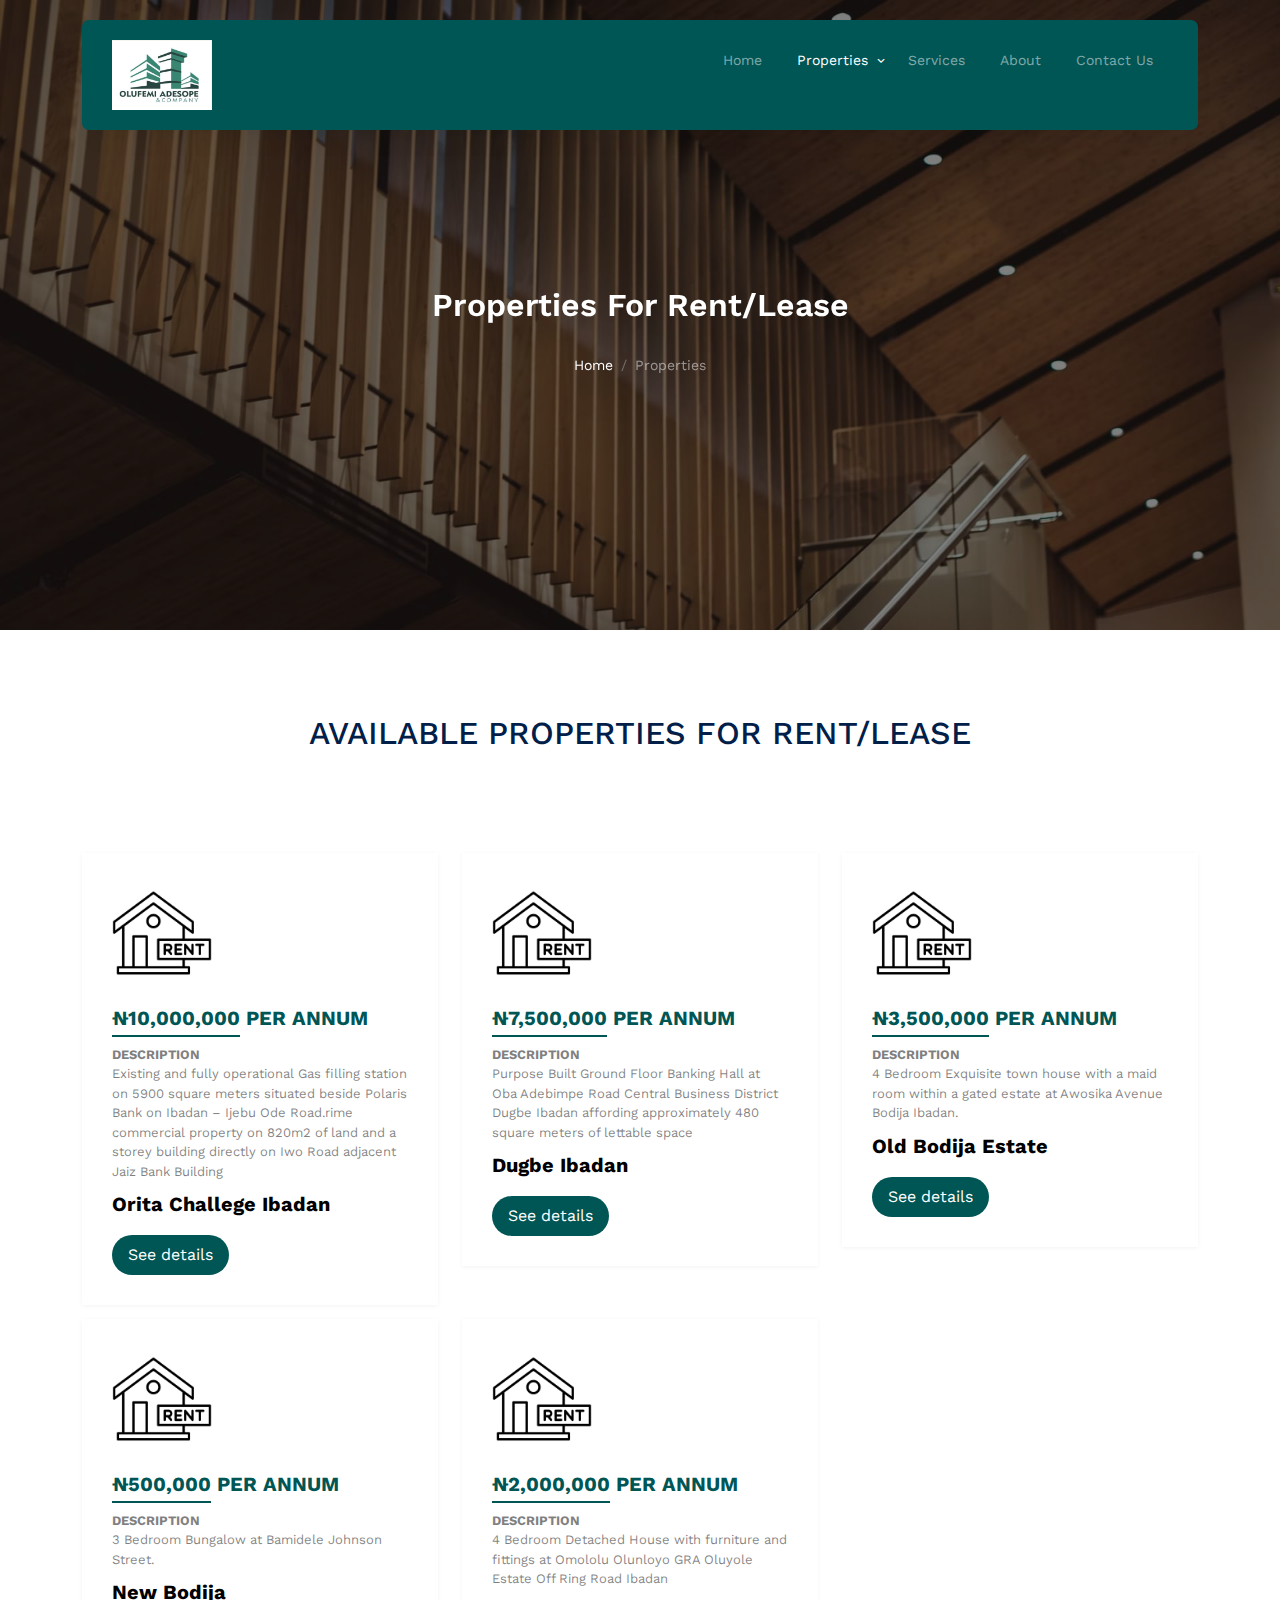
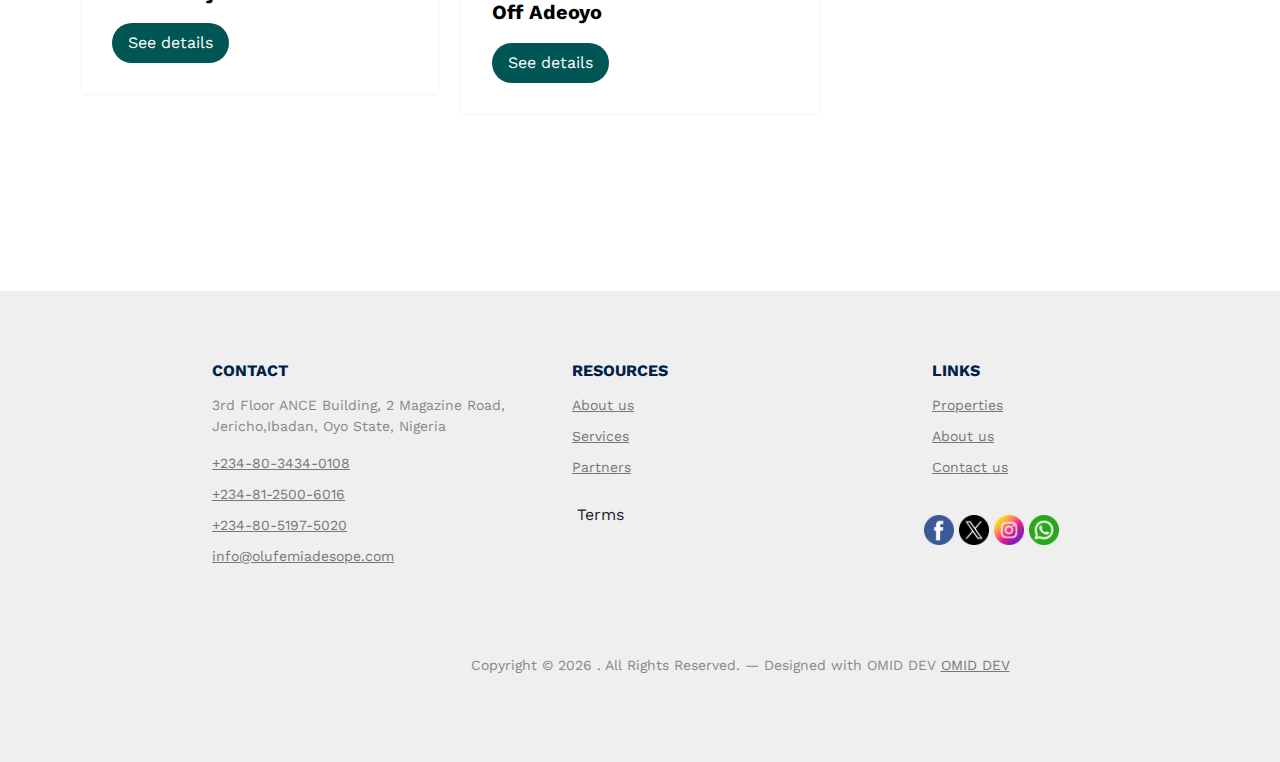
<file: property-for-rent.html>
<!-- /*
* Template Name: Property
* Template Author: Untree.co
* Template URI: https://untree.co/
* License: https://creativecommons.org/licenses/by/3.0/
*/ -->
<!DOCTYPE html>
<html lang="en">
  <head>
    <meta charset="utf-8" />
    <meta name="viewport" content="width=device-width, initial-scale=1" />
    <meta name="author" content="Untree.co" />
    <link rel="shortcut icon" href="company-logo.png" />

    <meta name="description" content="" />
    <meta name="keywords" content="bootstrap, bootstrap5" />

    <link rel="preconnect" href="https://fonts.googleapis.com" />
    <link rel="preconnect" href="https://fonts.gstatic.com" crossorigin />
    <link
      href="https://fonts.googleapis.com/css2?family=Work+Sans:wght@400;500;600;700&display=swap"
      rel="stylesheet"
    />

    <link rel="stylesheet" href="fonts/icomoon/style.css" />
    <link rel="stylesheet" href="fonts/flaticon/font/flaticon.css" />

    <link rel="stylesheet" href="css/tiny-slider.css" />
    <link rel="stylesheet" href="css/aos.css" />
    <link rel="stylesheet" href="css/style.css" />

    <title>
      Properties
    </title>
  </head>
  <body>
    <div class="site-mobile-menu site-navbar-target">
      <div class="site-mobile-menu-header">
        <div class="site-mobile-menu-close">
          <span class="icofont-close js-menu-toggle"></span>
        </div>
      </div>
      <div class="site-mobile-menu-body"></div>
    </div>

    <nav class="site-nav">
      <div class="container">
        <div class="menu-bg-wrap">
          <div class="site-navigation">
            <a href="index.html" class="logo m-0 float-start"><img src="images/company-logo.png" alt="" style="width: 100px;height: 70px;"></a>

            <ul
              class="js-clone-nav d-none d-lg-inline-block text-start site-menu float-end"
            >
              <li><a href="index.html">Home</a></li>
              <li class="has-children active">
                <a href="properties.html">Properties</a>
                <ul class="dropdown">
                  <li><a href="property-under-management.html">Properties under management</a></li>
                  <li><a href="properties.html">Properties For Sale</a></li>
                  <li><a href="property-for-rent.html">Properties for Lease/Rent</a></li>
                 
                </ul>
              </li>
              <li><a href="services.html">Services</a></li>
              <li><a href="about.html">About</a></li>
              <li><a href="contact.html">Contact Us</a></li>
            </ul>

            <a
              href="#"
              class="burger light me-auto float-end mt-1 site-menu-toggle js-menu-toggle d-inline-block d-lg-none"
              data-toggle="collapse"
              data-target="#main-navbar"
            >
              <span></span>
            </a>
          </div>
        </div>
      </div>
    </nav>

    <div
      class="hero page-inner overlay"
      style="background-image: url('images/hero_bg_1.jpg')"
    >
      <div class="container">
        <div class="row justify-content-center align-items-center">
          <div class="col-lg-9 text-center mt-5">
            <h1 class="heading" data-aos="fade-up">Properties For Rent/Lease</h1>

            <nav
              aria-label="breadcrumb"
              data-aos="fade-up"
              data-aos-delay="200"
            >
              <ol class="breadcrumb text-center justify-content-center">
                <li class="breadcrumb-item"><a href="index.html">Home</a></li>
                <li
                  class="breadcrumb-item active text-white-50"
                  aria-current="page"
                >
                 Properties
                </li>
              </ol>
            </nav>
          </div>
        </div>
      </div>
    </div>

   
            </div>
          </div>
        </div>
      </div>
    </div>  
    
    <li
                  class="breadcrumb-item active text-white-50"
                  aria-current="page"
                ><br><br><br><br>
           
                <h2 class="font-weight-bold heading text-primary mb-4" style="text-align: center;">AVAILABLE PROPERTIES FOR RENT/LEASE </h2><br><br><br>

    <div class="section section-properties" style="margin-top: 50px;">
      <div class="container">
        <div class="row">
          <div class="col-xs-12 col-sm-6 col-md-6 col-lg-4">
            <div class="property-item mb-30">
              <!-- <a href="property-single.html" class="img">
                <img src="images/sign.png" alt="" style="width: 100px;">
              </a> -->
              <div class="property-content">
                <img src="images/rent.png" alt="" style="width: 100px;"><br><br>

                <div class="price mb-2"><span>₦10,000,000</span> PER ANNUM</div>
                <div>
                  <span class="d-block mb-2 text-black-50"
                    ><span><b>DESCRIPTION</b></span><br>
                    Existing and fully operational Gas filling station on 5900 square meters situated beside Polaris Bank on Ibadan – Ijebu Ode Road.rime commercial property on 820m2 of land and a storey building directly on Iwo Road adjacent Jaiz Bank Building                    
                    </span
                  >
                  <span class="city d-block mb-3">Orita Challege Ibadan</span>

                

                  <a
                    href="#"
                    class="btn btn-primary py-2 px-3"
                    >See details</a
                  >
                </div>
              </div>
            </div><br><br><br><br>
            <!-- .item -->
          </div>
          <div class="col-xs-12 col-sm-6 col-md-6 col-lg-4">
            <div class="property-item mb-30">
              <!-- <a href="property-single.html" class="img">
                <img src="images/sign.png" alt="" style="width: 100px;">
              </a> -->

              <div class="property-content">
                <img src="images/rent.png" alt="" style="width: 100px;"><br><br>

                <div class="price mb-2"><span>₦7,500,000</span> PER ANNUM</div>
                <div>
                  <span class="d-block mb-2 text-black-50"
                    >
                    <span><b>DESCRIPTION</b></span><br>
                    Purpose Built Ground Floor Banking Hall at Oba Adebimpe Road Central Business District Dugbe Ibadan affording approximately 480 square meters of lettable space                                   </span
                  >
                  <span class="city d-block mb-3">Dugbe Ibadan</span>


                  <a
                  href="#"
                  class="btn btn-primary py-2 px-3"
                    >See details</a
                  >
                </div>
              </div>
            </div><br><br><br><br>
            <!-- .item -->
          </div>
          <div class="col-xs-12 col-sm-6 col-md-6 col-lg-4">
            <div class="property-item mb-30">
              <!-- <a href="property-single.html" class="img">
                <img src="images/sign.png" alt="" style="width: 100px;">
              </a> -->

              <div class="property-content">
                <img src="images/rent.png" alt="" style="width: 100px;"><br><br>

                <div class="price mb-2"><span>₦3,500,000</span> PER ANNUM</div>
                <div>
                  <span class="d-block mb-2 text-black-50"
                    >
                    <span><b>DESCRIPTION</b></span><br>
                    4 Bedroom Exquisite town house with a maid room within a gated estate at Awosika Avenue Bodija Ibadan.                     </span
                  >
                  <span class="city d-block mb-3">Old Bodija Estate</span>

                 

                  <a
                  href="#"
                  class="btn btn-primary py-2 px-3"
                    >See details</a
                  >
                </div>
              </div>
            </div><br><br><br><br>
            <!-- .item -->
          </div>

          <div class="col-xs-12 col-sm-6 col-md-6 col-lg-4">
            <div class="property-item mb-30">
              <!-- <a href="property-single.html" class="img">
                <img src="images/img_4.jpg" alt="Image" class="img-fluid" />
              </a> -->

              <div class="property-content">
                <img src="images/rent.png" alt="" style="width: 100px;"><br><br>

                <div class="price mb-2"><span>₦500,000</span> PER ANNUM</div>
                <div>
                  <span class="d-block mb-2 text-black-50"
                    >
                    <span><b>DESCRIPTION</b></span><br>
                    3 Bedroom Bungalow at Bamidele Johnson Street.                     </span
                  >
                  <span class="city d-block mb-3">New Bodija</span>

                  

                  <a
                  href="#"
                  class="btn btn-primary py-2 px-3"
                    >See details</a
                  >
                </div>
              </div>
            </div><br><br><br><br>
            <!-- .item -->
          </div>
          <div class="col-xs-12 col-sm-6 col-md-6 col-lg-4">
            <div class="property-item mb-30">
              <!-- <a href="property-single.html" class="img">
                <img src="images/img_5.jpg" alt="Image" class="img-fluid" />
              </a> -->

              <div class="property-content">
                <img src="images/rent.png" alt="" style="width: 100px;"><br><br>

                <div class="price mb-2"><span>₦2,000,000</span> PER ANNUM</div>
                <div>
                  <span class="d-block mb-2 text-black-50"
                    >
                    <span><b>DESCRIPTION</b></span><br>
                    4 Bedroom Detached House with furniture and fittings at Omololu Olunloyo GRA Oluyole Estate Off Ring Road Ibadan  </span
                  >
                  <span class="city d-block mb-3">Off Adeoyo </span>



                  <a
                  href="#"
                  class="btn btn-primary py-2 px-3"
                    >See details</a
                  >
                </div>
              </div>
            </div><br><br><br><br>
            <!-- .item -->


          <!-- </div>
          <div class="col-xs-12 col-sm-6 col-md-6 col-lg-4">
            <div class="property-item mb-30">
             

              <div class="property-content">
                <img src="images/sign.png" alt="" style="width: 100px;"><br><br>

                <div class="price mb-2"><span>₦60,000,000</span> Each</div>
                <div>
                  <span class="d-block mb-2 text-black-50"
                    ><span><b>DESCRIPTION</b></span><br>
                    5 No 4 Bedroom Town Houses within a mini estate in Idi Ishin GRA Ibadan. Construction in advanced Stage. Flexible payment acceptable.                    </span
                  >
                  <span class="city d-block mb-3">Idi Ishin GRA Ibadan</span>



                  <a
                  href="#"
                  class="btn btn-primary py-2 px-3"
                    >See details</a
                  >
                </div>
              </div>
            </div><br><br><br><br>  -->
            <!-- .item
          </div>

          <div class="col-xs-12 col-sm-6 col-md-6 col-lg-4">
            <div class="property-item mb-30">
              <a href="property-single.html" class="img">
                <img src="images/img_7.jpg" alt="Image" class="img-fluid" />
              </a> 

              <div class="property-content">
                <img src="images/sign.png" alt="" style="width: 100px;"><br><br>

                <div class="price mb-2"><span> ₦180,000,000</span></div>
                <div>
                  <span class="d-block mb-2 text-black-50"
                    ><span><b>DESCRIPTION</b></span><br>
                    Commercial property of Obafemi Awolowo Road comprising stores, offices, hotel etc all on 1,700 square meters of prime commercial land.                    </span
                  >
                  <span class="city d-block mb-3">Oke Ado Ibadan</span>

                 

                  <a
                  href="#"
                  class="btn btn-primary py-2 px-3"
                    >See details</a
                  >
                </div>
              </div>
            </div><br><br><br><br>
            <!-- .item -->
          <!-- </div>

          <div class="col-xs-12 col-sm-6 col-md-6 col-lg-4">
            <div class="property-item mb-30">
             

              <div class="property-content">
                <img src="images/sign.png" alt="" style="width: 100px;"><br><br>

                <div class="price mb-2"><span> ₦100,000,000</span></div>
                <div>
                  <span class="d-block mb-2 text-black-50"
                    ><span><b>DESCRIPTION</b></span><br>
                    Newly renovated 5 bedroom detached house with a 2-bedroom outbuilding on 1600 square meters of land at Oba Akenzua Street.                    </span
                  >
                  <span class="city d-block mb-3">Old Bodija Estate Ibadan</span>

                 
                  <a
                  href="#"
                  class="btn btn-primary py-2 px-3"
                    >See details</a
                  >
                </div>
              </div>
            </div><br><br><br><br> -->
            <!-- .item -->
          <!-- </div>

          <div class="col-xs-12 col-sm-6 col-md-6 col-lg-4">
            <div class="property-item mb-30">
             

              <div class="property-content">
                <img src="images/sign.png" alt="" style="width: 100px;"><br><br>

                <div class="price mb-2"><span>₦65,000,000</span></div>
                <div>
                  <span class="d-block mb-2 text-black-50"
                    ><span><b>DESCRIPTION</b></span><br>
                    Detached 5 Bedroom House on 1152.80 square meters situated within Oluwaseun Bolajoko Estate, General Gas – Akobo, Ibadan – Oyo State.                    </span
                  >
                  <span class="city d-block mb-3">Akobo Estate Ibadan</span>

                 

                  <a
                  href="#"
                  class="btn btn-primary py-2 px-3"
                    >See details</a
                  >
                </div>
              </div>
            </div><br><br><br><br> -->
            <!-- .item -->
          </div>

          <!-- <div class="col-xs-12 col-sm-6 col-md-6 col-lg-4">
            <div class="property-item mb-30">
             

              <div class="property-content">
                <img src="images/sign.png" alt="" style="width: 100px;"><br><br>

                <div class="price mb-2"><span>₦50,000,000</span></div>
                <div>
                  <span class="d-block mb-2 text-black-50"
                    ><span><b>DESCRIPTION</b></span><br>
                    Residential building situated at Ogunwale Crescent Off Abimbola Close Felele Onibonoje, Ibadan – Oyo State on approximate land area of 2200.57m2                    </span
                  >
                  <span class="city d-block mb-3">Felele Ibadan</span>

                 

                  <a
                  href="#"
                  class="btn btn-primary py-2 px-3"
                    >See details</a
                  >
                </div>
              </div>
            </div><br><br><br><br> -->
            <!-- .item -->
          </div>

          <!-- <div class="col-xs-12 col-sm-6 col-md-6 col-lg-4">
            <div class="property-item mb-30">
             

              <div class="property-content">
                <img src="images/sign.png" alt="" style="width: 100px;"><br><br>

                <div class="price mb-2"><span>₦60,000,000</span></div>
                <div>
                  <span class="d-block mb-2 text-black-50"
                    ><span><b>DESCRIPTION</b></span><br>
                    Property at Alayiki Sogbesan Street, Abayomi Busstop Iwo Road Ibadan comprising a 5-bedroom bungalow on approximately 1800 square meters of land.                    </span
                  >
                  <span class="city d-block mb-3">Iwo Road Ibadan</span>

                 

                  <a
                  href="#"
                  class="btn btn-primary py-2 px-3"
                    >See details</a
                  >
                </div>
              </div>
            </div><br><br><br><br> -->
            <!-- .item -->
          </div>

          <!-- <div class="col-xs-12 col-sm-6 col-md-6 col-lg-4">
            <div class="property-item mb-30">
             

              <div class="property-content">
                <img src="images/sign.png" alt="" style="width: 100px;"><br><br>

                <div class="price mb-2"><span> ₦2,000,000</span></div>
                <div>
                  <span class="d-block mb-2 text-black-50"
                    ><span><b>DESCRIPTION</b></span><br>
                    4 standard residential plots of land each measuring approximately 800m2                    </span
                  >
                  <span class="city d-block mb-3">Elenusonso Ibadan</span>

                 

                  <a
                  href="#"
                  class="btn btn-primary py-2 px-3"
                    >See details</a
                  >
                </div>
              </div>
            </div> -->
            <!-- .item -->
          </div>
        </div>
        <!-- <div class="row align-items-center py-5">
          <div class="col-lg-3">Pagination (1 of 10)</div>
          <div class="col-lg-6 text-center">
            <div class="custom-pagination">
              <a href="#">1</a>
              <a href="#" class="active">2</a>
              <a href="#">3</a>
              <a href="#">4</a>
              <a href="#">5</a>
            </div>
          </div>
        </div>
      </div> -->
    </div>

    <div class="site-footer" style="position: absolute;width: 100%; ">
      <div class="container">
        <div class="row">
          <div class="col-lg-4">
            <div class="widget">
              <h3>Contact</h3>
              <address> 3rd Floor ANCE Building,
                2 Magazine Road,<br />
                Jericho,Ibadan,
                Oyo State, Nigeria </address>
              <ul class="list-unstyled links">
                <li><a href="tel://11234567890">+234-80-3434-0108</a></li>
                <li><a href="tel://11234567890">+234-81-2500-6016</a></li>
                <li><a href="tel://11234567890">+234-80-5197-5020</a></li>
                <li>
                  <a href="mailto:info@olufemiadesope.com">info@olufemiadesope.com</a>
                </li>
              </ul>
            </div>
            <!-- /.widget -->
          </div>
          <!-- /.col-lg-4 -->
          <div class="col-lg-4">
            <div class="widget">
              <h3>Resources</h3>
              <ul class="list-unstyled float-start links">
                <li><a href="about.html">About us</a></li>
                <li><a href="services.html">Services</a></li>
                <li><a href="index.html">Partners</a></li>
                <li style="position: relative;right: 25px;"><!-- Button trigger modal -->
                  <button type="button" class="btn " data-bs-toggle="modal" data-bs-target="#exampleModal">
                      Terms
                    </button>
                    
                    <!-- Modal -->
                    <div class="modal fade" id="exampleModal" tabindex="-1" aria-labelledby="exampleModalLabel" aria-hidden="true">
                      <div class="modal-dialog">
                        <div class="modal-content">
                          <div class="modal-header">
                            <h1 class="modal-title fs-5" id="exampleModalLabel">    Terms And Conditions
                          </h1>
                            <button type="button" class="btn-close" data-bs-dismiss="modal" aria-label="Close"></button>
                          </div>
                          <div class="modal-body">
                              <div class="modal-dialog modal-dialog-scrollable">
                                  <h5>USING THE WEBSITE</h5>
                                  <p style="text-align: justify;">
                                      By using our website, you are deemed to have accepted the following Terms of Use. If you do not want to be legally bound by or if you do not agree to these Terms of Use, please do not access or use the website.
                                      </p>
                                      <p style="text-align: justify;">
                                          We reserve the right to change these Terms of Use at any time and you are advised to review these Terms regularly to ensure you are aware of any changes. Your continued use of the website after such changes are posted will be deemed to constitute an acceptance on your part to these Terms of Use as amended.
                                          </p>
                                    <h5>INTELLECTUAL PROPERTY</h5>      
                                    <p style="text-align: justify;">2.1) The Website and the content of the Website belongs to OLUFEMI ADESOPE & COMPANY unless indicated otherwise. They are protected by copyright, trademark, and other laws of Nigeria. Copyright and all intellectual property rights on the Website and the content of the website are vested in OLUFEMI ADESOPE & COMPANY and reserved, unless indicated otherwise. </p>
                                    <p style="text-align: justify;">Unless otherwise indicated in the relevant content, and on the condition that you comply with all of your obligations under these Terms of Use, you are authorized to view, copy, print, and distribute (but not modify) the content on this Website; provided that: </p>
                                    <p style="text-align: justify;"><span>a. It is used for information purposes only</span><br>
                                      <span>b. It is used only for your own personal, non-commercial use</span><br>
                                      <span>c. Any copies or downloads of any content from the Website must include a notice that copyright in the relevant material is owned by OLUFEMI ADESOPE & COMPANY.</span>
                                  </p>
                                    <p style="text-align: justify;">
                                      2.2) Except as expressly provided above, nothing contained on this Website should be construed as conferring any license or right to use any trade mark or copyright of OLUFEMI ADESOPE & COMPANY 's or any third party.
                                      </p>
                                    <p style="text-align: justify;">
                                      Except as expressly provided in these Terms of Use, you shall not use the name “OLUFEMI ADESOPE & COMPANY”, nor the OLUFEMI ADESOPE & COMPANY Logo, either alone or in combination with other words or design elements. 
                                      </p>
                                    <p style="text-align: justify;">
                                      You may not use any of the foregoing names, marks or logos in any press release, advertisement, or other promotional or marketing material or media, whether in written, oral, electronic, visual or any other form, except if expressly permitted in writing by OLUFEMI ADESOPE & COMPANY or its designee. 
                                      </p>
                                    <p style="text-align: justify;">
                                      2.3) References to other parties’ trademarks on this website are for identification purposes only and do not indicate that such parties have approved this website or any of its contents. These Terms of Use do not grant you any right to use the trademarks of other parties.
                                      </p>
                                    <p style="text-align: justify;">
                                      2.4) You are not authorized to copy or use any software, proprietary processes, or technology embodied or described in this website.
                                       
                                      </p>
                                      <h5>DISCLAIMER AND LIMITATION OF LIABILITY</h5>
                                    <p style="text-align: justify;">
                                      3.1) The information included in this website has been carefully prepared, but it has been written in general terms and should only be seen as broad guidance. The information cannot be relied upon to cover specific situations and you should not act, or refrain from acting, upon the information contained therein without obtaining specific professional advice.  Please contact OLUFEMI ADESOPE & COMPANY to discuss these matters in the context of your particular circumstances.  OLUFEMI ADESOPE & COMPANY, its partners, employees and agents do not accept or assume any liability or duty of care for any loss arising from any action taken or not taken by anyone in reliance on this information or for any decision based on it.
                                      </p>
                                    <p style="text-align: justify;">
                                      3.2) The content of this website is intended to provide general guidance on matters of interest and about the services provided by OLUFEMI ADESOPE & COMPANY. The content of this website does not constitute, nor should it be relied upon as, professional advice. Please contact OLUFEMI ADESOPE & COMPANY for advice on any particular area of interest.
                                      </p>
                                    <p style="text-align: justify;">
                                      3.3) In preparing and maintaining this website every effort has been made to ensure the content is up to date and accurate. However, laws and regulations change continually and unintentional errors can occur and the information may be neither up to date nor accurate. OLUFEMI ADESOPE & COMPANY makes no representation or warranty (including liability towards third parties), express or implied, as to the accuracy, reliability or completeness of the information published on this Website. Despite all our efforts, OLUFEMI ADESOPE & COMPANY does not warrant that this website will be secure, free from viruses or malicious code.
                                      </p>
                                    <p style="text-align: justify;">3.4) OLUFEMI ADESOPE & COMPANY assumes no liability for any loss or damage whatsoever (including but not limited to any direct, indirect, incidental, moral, consequential, special, punitive, exemplary or similar damages) arising as a result of any decision or action taken or refrained from as a result of information contained on the website or other websites to which it may be linked, or as a result of your use or misuse of the website. 
                  
                                      Your use of this website is at your own risk and you assume full responsibility and risk of loss resulting from your using, including, without limitation, with respect to loss of service or data.
                                      </p>
                                    <p style="text-align: justify;">
                                      3.5) Without prejudice to any other provision contained within these Terms of Use, you agree to indemnify, defend and hold harmless OLUFEMI ADESOPE & COMPANY against any claim, liability, cost, damage, or loss we may incur as a result of any violation by you of your obligations under these Terms of Use.
                                      </p>
                                    <p style="text-align: justify;">
                                      3.6) The above disclaimer and the limitation of liability under these Terms of Use are applicable to the fullest extent permitted by law, whether in contract, tort or otherwise.
                                      </p>
                                      <h5>THIRD PARTY WEBSITES</h5>
                                    <p style="text-align: justify;">
                                      This website may contain links to websites, tools or resources maintained by parties other than OLUFEMI ADESOPE & COMPANY, over whom we have no control, including, without limitation, those maintained by other entities within the OLUFEMI ADESOPE & COMPANY and network of individual personnel of such entities. 
                                      </p>
                                    <p style="text-align: justify;">These links are provided simply to increase the information available to you and we accept no responsibility or liability whatsoever in respect of the accuracy, timeliness, suitability or lawfulness of the information contained on third party websites. </p>
                                    <p style="text-align: justify;">The inclusion of a link to a third-party website does not constitute an endorsement or an indication of a joint venture, partnership or other legal arrangement not expressly stated between us and that third party.</p>
                                   
                                    </div> 
                                         </div>
                          <div class="modal-footer">
                            <button type="button" class="btn btn-secondary" data-bs-dismiss="modal">I Accept</button>
                            <!-- <button type="button" class="btn btn-primary">Save changes</button> -->
                          </div>
                        </div>
                      </div>
                    </div></li>              </ul>
            
            </div>
            <!-- /.widget -->
          </div>
          <!-- /.col-lg-4 -->
          <div class="col-lg-4">
            <div class="widget">
              <h3>Links</h3>
              <ul class="list-unstyled links">
                <li><a href="properties.html">Properties</a></li>
                <li><a href="about.html">About us</a></li>
                <li><a href="contact.html">Contact us</a></li>
              </ul><br>


              <ul style="position: relative;right: 40px;">
                 <a href="https://www.facebook.com/olufemiadesopeandco?mibextid=ZbWKwL"><img src="images/facebook.png" alt="" style="width: 30px;"></a>
                 <a href="https://x.com/AdesopeCo?t=0rt9z98Xv0ve2cDXyTht6Q&s=09"><img src="images/twitter.png" alt=""  style="width: 30px;"></a>
                 <a href="https://www.instagram.com/olufemiadesope.co?igsh=ZWgzaGRyeHEzejY4"><img src="images/instagram.png" alt=""  style="width: 30px;"></a>
                 <a href="https://wa.me/2348125006016"><img src="images/whatsapp(1).png" alt=""  style="width: 30px;"></a>
              </ul>
             
            </div>
            <!-- /.widget -->
          </div>
          <!-- /.col-lg-4 -->
        </div>
        <!-- /.row -->

        <div class="row mt-5">
          <div class="col-12 text-center">
            <!-- 
              **==========
              NOTE: 
              Please don't remove this copyright link unless you buy the license here https://untree.co/license/  
              **==========
            -->

            <p>
              Copyright &copy;
              <script>
                document.write(new Date().getFullYear());
              </script>
              . All Rights Reserved. &mdash; Designed with OMID DEV
              <a href="">OMID DEV</a>
              <!-- License information: https://untree.co/license/ -->
            </p>
           
          </div>
        </div>
      </div>
      <!-- /.container -->
    </div>
    <!-- /.site-footer -->

    <!-- Preloader -->
    <div id="overlayer"></div>
    <div class="loader">
      <div class="spinner-border" role="status">
        <span class="visually-hidden">Loading...</span>
      </div>
    </div>

    <script src="js/bootstrap.bundle.min.js"></script>
    <script src="js/tiny-slider.js"></script>
    <script src="js/aos.js"></script>
    <script src="js/navbar.js"></script>
    <script src="js/counter.js"></script>
    <script src="js/custom.js"></script>
  </body>
</html>
</file>
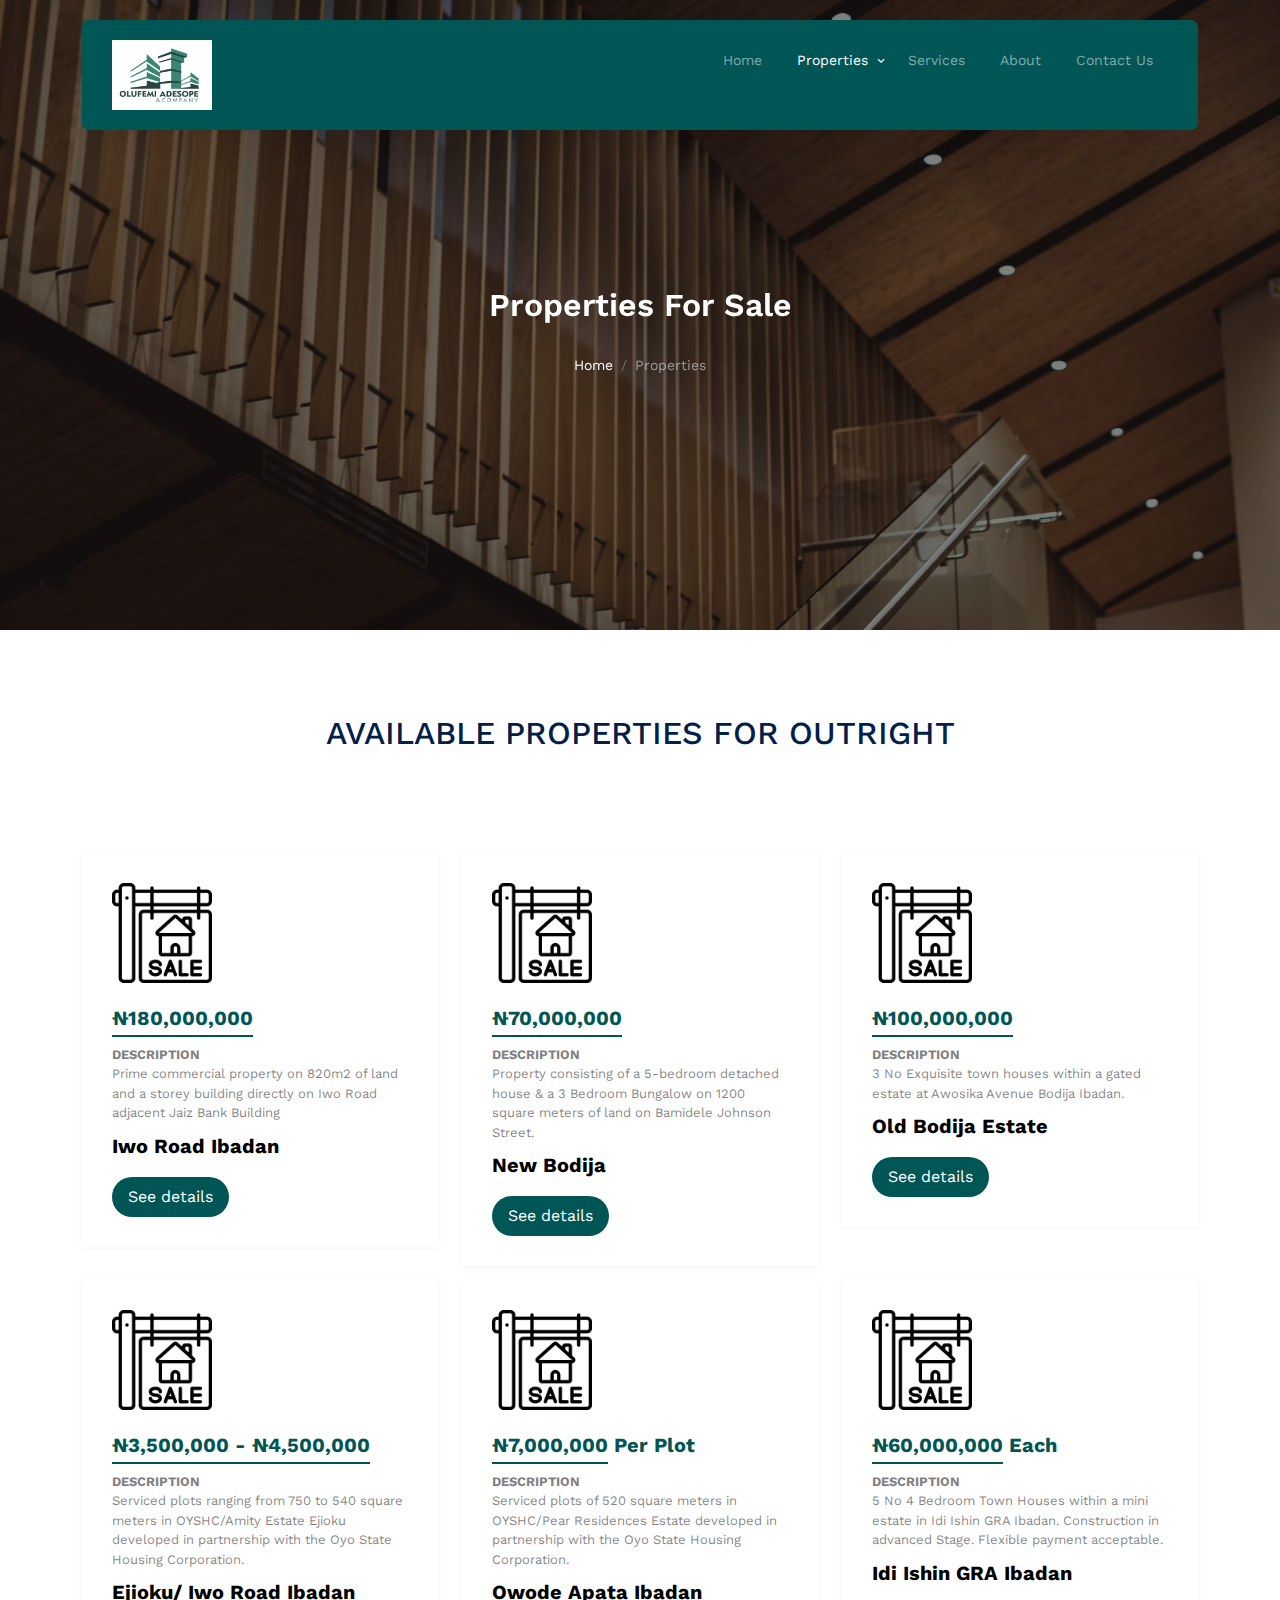
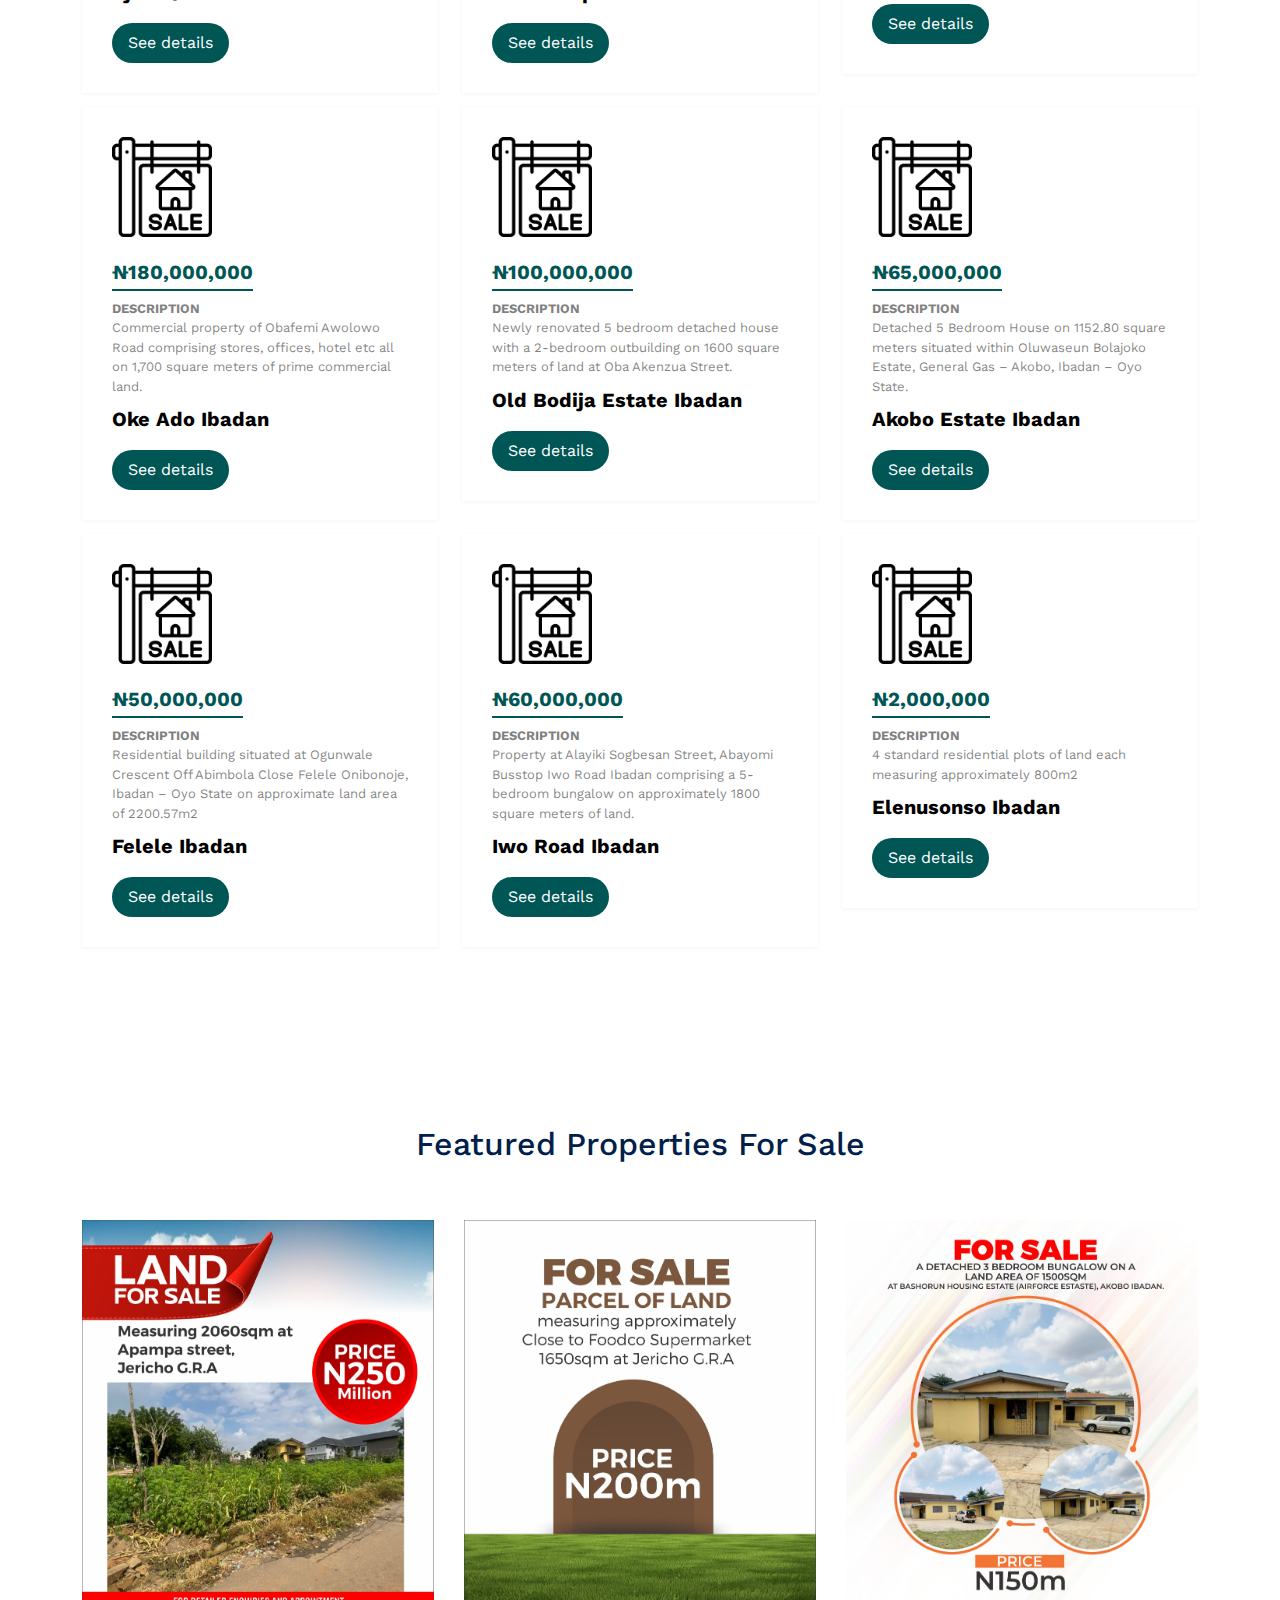
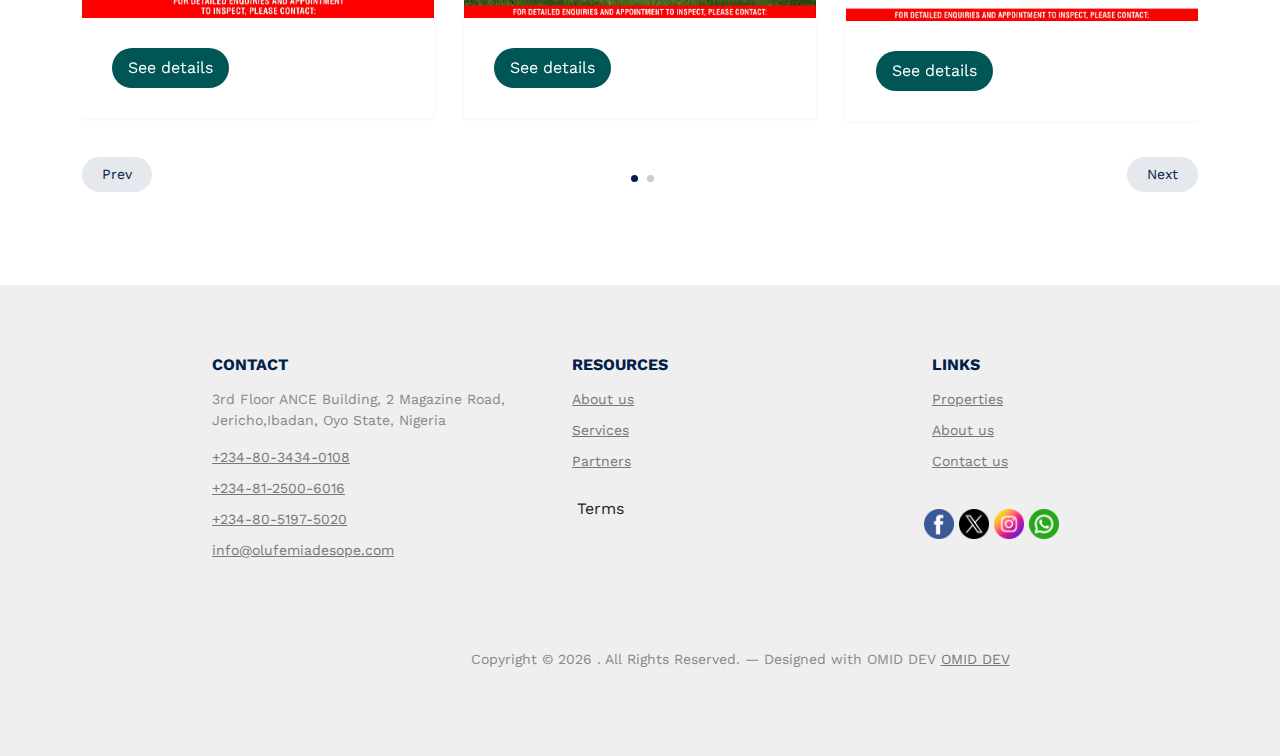
<file: property-for-sale.html>
<!-- /*
* Template Name: Property
* Template Author: Untree.co
* Template URI: https://untree.co/
* License: https://creativecommons.org/licenses/by/3.0/
*/ -->
<!DOCTYPE html>
<html lang="en">
  <head>
    <meta charset="utf-8" />
    <meta name="viewport" content="width=device-width, initial-scale=1" />
    <meta name="author" content="Untree.co" />
    <link rel="shortcut icon" href="company-logo.png" />

    <meta name="description" content="" />
    <meta name="keywords" content="bootstrap, bootstrap5" />

    <link rel="preconnect" href="https://fonts.googleapis.com" />
    <link rel="preconnect" href="https://fonts.gstatic.com" crossorigin />
    <link
      href="https://fonts.googleapis.com/css2?family=Work+Sans:wght@400;500;600;700&display=swap"
      rel="stylesheet"
    />

    <link rel="stylesheet" href="fonts/icomoon/style.css" />
    <link rel="stylesheet" href="fonts/flaticon/font/flaticon.css" />

    <link rel="stylesheet" href="css/tiny-slider.css" />
    <link rel="stylesheet" href="css/aos.css" />
    <link rel="stylesheet" href="css/style.css" />

    <title>
      Properties
    </title>
  </head>
  <body>
    <div class="site-mobile-menu site-navbar-target">
      <div class="site-mobile-menu-header">
        <div class="site-mobile-menu-close">
          <span class="icofont-close js-menu-toggle"></span>
        </div>
      </div>
      <div class="site-mobile-menu-body"></div>
    </div>

    <nav class="site-nav">
      <div class="container">
        <div class="menu-bg-wrap">
          <div class="site-navigation">
            <a href="index.html" class="logo m-0 float-start"><img src="images/company-logo.png" alt="" style="width: 100px;height: 70px;"></a>

            <ul
              class="js-clone-nav d-none d-lg-inline-block text-start site-menu float-end"
            >
              <li><a href="index.html">Home</a></li>
              <li class="has-children active">
                <a href="properties.html">Properties</a>
                <ul class="dropdown">
                  <li><a href="property-under-management.html">Properties under management</a></li>
                  <li><a href="properties.html">Properties For Sale</a></li>
                  <li><a href="property-for-rent.html">Properties for Lease/Rent</a></li>
                 
                </ul>
              </li>
              <li><a href="services.html">Services</a></li>
              <li><a href="about.html">About</a></li>
              <li><a href="contact.html">Contact Us</a></li>
            </ul>

            <a
              href="#"
              class="burger light me-auto float-end mt-1 site-menu-toggle js-menu-toggle d-inline-block d-lg-none"
              data-toggle="collapse"
              data-target="#main-navbar"
            >
              <span></span>
            </a>
          </div>
        </div>
      </div>
    </nav>

    <div
      class="hero page-inner overlay"
      style="background-image: url('images/hero_bg_1.jpg')"
    >
      <div class="container">
        <div class="row justify-content-center align-items-center">
          <div class="col-lg-9 text-center mt-5">
            <h1 class="heading" data-aos="fade-up">Properties For Sale</h1>

            <nav
              aria-label="breadcrumb"
              data-aos="fade-up"
              data-aos-delay="200"
            >
              <ol class="breadcrumb text-center justify-content-center">
                <li class="breadcrumb-item"><a href="index.html">Home</a></li>
                <li
                  class="breadcrumb-item active text-white-50"
                  aria-current="page"
                >
                 Properties
                </li>
              </ol>
            </nav>
          </div>
        </div>
      </div>
    </div>

   
            </div>
          </div>
        </div>
      </div>
    </div>  
    
    <li
                  class="breadcrumb-item active text-white-50"
                  aria-current="page"
                ><br><br><br><br>
           
                <h2 class="font-weight-bold heading text-primary mb-4" style="text-align: center;">AVAILABLE PROPERTIES FOR OUTRIGHT </h2><br><br><br>

    <div class="section section-properties" style="margin-top: 50px;">
      <div class="container">
        <div class="row">
          <div class="col-xs-12 col-sm-6 col-md-6 col-lg-4">
            <div class="property-item mb-30">
              <!-- <a href="property-single.html" class="img">
                <img src="images/sign.png" alt="" style="width: 100px;">
              </a> -->
              <div class="property-content">
                <img src="images/sign(1).png" alt="" style="width: 100px;"><br><br>

                <div class="price mb-2"><span>₦180,000,000</span></div>
                <div>
                  <span class="d-block mb-2 text-black-50"
                    ><span><b>DESCRIPTION</b></span><br>
                    Prime commercial property on 820m2 of land and a storey building directly on Iwo Road adjacent Jaiz Bank Building                    
                    </span
                  >
                  <span class="city d-block mb-3">Iwo Road Ibadan</span>

                

                  <a
                    href="#"
                    class="btn btn-primary py-2 px-3"
                    >See details</a
                  >
                </div>
              </div>
            </div><br><br><br><br>
            <!-- .item -->
          </div>
          <div class="col-xs-12 col-sm-6 col-md-6 col-lg-4">
            <div class="property-item mb-30">
              <!-- <a href="property-single.html" class="img">
                <img src="images/sign.png" alt="" style="width: 100px;">
              </a> -->

              <div class="property-content">
                <img src="images/sign(1).png" alt="" style="width: 100px;"><br><br>

                <div class="price mb-2"><span>₦70,000,000</span></div>
                <div>
                  <span class="d-block mb-2 text-black-50"
                    >
                    <span><b>DESCRIPTION</b></span><br>
                    Property consisting of a 5-bedroom detached house & a 3 Bedroom Bungalow on 1200 square meters of land on Bamidele Johnson Street.                    </span
                  >
                  <span class="city d-block mb-3">New Bodija</span>


                  <a
                  href="#"
                  class="btn btn-primary py-2 px-3"
                    >See details</a
                  >
                </div>
              </div>
            </div><br><br><br><br>
            <!-- .item -->
          </div>
          <div class="col-xs-12 col-sm-6 col-md-6 col-lg-4">
            <div class="property-item mb-30">
              <!-- <a href="property-single.html" class="img">
                <img src="images/sign.png" alt="" style="width: 100px;">
              </a> -->

              <div class="property-content">
                <img src="images/sign(1).png" alt="" style="width: 100px;"><br><br>

                <div class="price mb-2"><span>₦100,000,000</span></div>
                <div>
                  <span class="d-block mb-2 text-black-50"
                    >
                    <span><b>DESCRIPTION</b></span><br>
                    3 No Exquisite town houses within a gated estate at Awosika Avenue Bodija Ibadan.                     </span
                  >
                  <span class="city d-block mb-3">Old Bodija Estate</span>

                 

                  <a
                  href="#"
                  class="btn btn-primary py-2 px-3"
                    >See details</a
                  >
                </div>
              </div>
            </div><br><br><br><br>
            <!-- .item -->
          </div>

          <div class="col-xs-12 col-sm-6 col-md-6 col-lg-4">
            <div class="property-item mb-30">
              <!-- <a href="property-single.html" class="img">
                <img src="images/img_4.jpg" alt="Image" class="img-fluid" />
              </a> -->

              <div class="property-content">
                <img src="images/sign(1).png" alt="" style="width: 100px;"><br><br>

                <div class="price mb-2"><span>₦3,500,000 - ₦4,500,000</span></div>
                <div>
                  <span class="d-block mb-2 text-black-50"
                    >
                    <span><b>DESCRIPTION</b></span><br>
                    Serviced plots ranging from 750 to 540 square meters in OYSHC/Amity Estate Ejioku developed in partnership with the Oyo State Housing Corporation.                    </span
                  >
                  <span class="city d-block mb-3">Ejioku/ Iwo Road Ibadan</span>

                  

                  <a
                  href="#"
                  class="btn btn-primary py-2 px-3"
                    >See details</a
                  >
                </div>
              </div>
            </div><br><br><br><br>
            <!-- .item -->
          </div>
          <div class="col-xs-12 col-sm-6 col-md-6 col-lg-4">
            <div class="property-item mb-30">
              <!-- <a href="property-single.html" class="img">
                <img src="images/img_5.jpg" alt="Image" class="img-fluid" />
              </a> -->

              <div class="property-content">
                <img src="images/sign(1).png" alt="" style="width: 100px;"><br><br>

                <div class="price mb-2"><span>₦7,000,000</span> Per Plot</div>
                <div>
                  <span class="d-block mb-2 text-black-50"
                    >
                    <span><b>DESCRIPTION</b></span><br>
                    Serviced plots of 520 square meters in OYSHC/Pear Residences Estate developed in partnership with the Oyo State Housing Corporation.                    </span
                  >
                  <span class="city d-block mb-3">Owode Apata Ibadan</span>



                  <a
                  href="#"
                  class="btn btn-primary py-2 px-3"
                    >See details</a
                  >
                </div>
              </div>
            </div><br><br><br><br>
            <!-- .item -->
          </div>
          <div class="col-xs-12 col-sm-6 col-md-6 col-lg-4">
            <div class="property-item mb-30">
              <!-- <a href="property-single.html" class="img">
                <img src="images/img_6.jpg" alt="Image" class="img-fluid" />
              </a> -->

              <div class="property-content">
                <img src="images/sign(1).png" alt="" style="width: 100px;"><br><br>

                <div class="price mb-2"><span>₦60,000,000</span> Each</div>
                <div>
                  <span class="d-block mb-2 text-black-50"
                    ><span><b>DESCRIPTION</b></span><br>
                    5 No 4 Bedroom Town Houses within a mini estate in Idi Ishin GRA Ibadan. Construction in advanced Stage. Flexible payment acceptable.                    </span
                  >
                  <span class="city d-block mb-3">Idi Ishin GRA Ibadan</span>



                  <a
                  href="#"
                  class="btn btn-primary py-2 px-3"
                    >See details</a
                  >
                </div>
              </div>
            </div><br><br><br><br>
            <!-- .item -->
          </div>

          <div class="col-xs-12 col-sm-6 col-md-6 col-lg-4">
            <div class="property-item mb-30">
              <!-- <a href="property-single.html" class="img">
                <img src="images/img_7.jpg" alt="Image" class="img-fluid" />
              </a> -->

              <div class="property-content">
                <img src="images/sign(1).png" alt="" style="width: 100px;"><br><br>

                <div class="price mb-2"><span> ₦180,000,000</span></div>
                <div>
                  <span class="d-block mb-2 text-black-50"
                    ><span><b>DESCRIPTION</b></span><br>
                    Commercial property of Obafemi Awolowo Road comprising stores, offices, hotel etc all on 1,700 square meters of prime commercial land.                    </span
                  >
                  <span class="city d-block mb-3">Oke Ado Ibadan</span>

                 

                  <a
                  href="#"
                  class="btn btn-primary py-2 px-3"
                    >See details</a
                  >
                </div>
              </div>
            </div><br><br><br><br>
            <!-- .item -->
          </div>
          <div class="col-xs-12 col-sm-6 col-md-6 col-lg-4">
            <div class="property-item mb-30">
              <!-- <a href="property-single.html" class="img">
                <img src="images/img_8.jpg" alt="Image" class="img-fluid" />
              </a> -->

              <div class="property-content">
                <img src="images/sign(1).png" alt="" style="width: 100px;"><br><br>

                <div class="price mb-2"><span> ₦100,000,000</span></div>
                <div>
                  <span class="d-block mb-2 text-black-50"
                    ><span><b>DESCRIPTION</b></span><br>
                    Newly renovated 5 bedroom detached house with a 2-bedroom outbuilding on 1600 square meters of land at Oba Akenzua Street.                    </span
                  >
                  <span class="city d-block mb-3">Old Bodija Estate Ibadan</span>

                 
                  <a
                  href="#"
                  class="btn btn-primary py-2 px-3"
                    >See details</a
                  >
                </div>
              </div>
            </div><br><br><br><br>
            <!-- .item -->
          </div>
          <div class="col-xs-12 col-sm-6 col-md-6 col-lg-4">
            <div class="property-item mb-30">
              <!-- <a href="property-single.html" class="img">
                <img src="images/img_8.jpg" alt="Image" class="img-fluid" />
              </a> -->

              <div class="property-content">
                <img src="images/sign(1).png" alt="" style="width: 100px;"><br><br>

                <div class="price mb-2"><span>₦65,000,000</span></div>
                <div>
                  <span class="d-block mb-2 text-black-50"
                    ><span><b>DESCRIPTION</b></span><br>
                    Detached 5 Bedroom House on 1152.80 square meters situated within Oluwaseun Bolajoko Estate, General Gas – Akobo, Ibadan – Oyo State.                    </span
                  >
                  <span class="city d-block mb-3">Akobo Estate Ibadan</span>

                 

                  <a
                  href="#"
                  class="btn btn-primary py-2 px-3"
                    >See details</a
                  >
                </div>
              </div>
            </div><br><br><br><br>
            <!-- .item -->
          </div>
          <div class="col-xs-12 col-sm-6 col-md-6 col-lg-4">
            <div class="property-item mb-30">
              <!-- <a href="property-single.html" class="img">
                <img src="images/img_8.jpg" alt="Image" class="img-fluid" />
              </a> -->

              <div class="property-content">
                <img src="images/sign(1).png" alt="" style="width: 100px;"><br><br>

                <div class="price mb-2"><span>₦50,000,000</span></div>
                <div>
                  <span class="d-block mb-2 text-black-50"
                    ><span><b>DESCRIPTION</b></span><br>
                    Residential building situated at Ogunwale Crescent Off Abimbola Close Felele Onibonoje, Ibadan – Oyo State on approximate land area of 2200.57m2                    </span
                  >
                  <span class="city d-block mb-3">Felele Ibadan</span>

                 

                  <a
                  href="#"
                  class="btn btn-primary py-2 px-3"
                    >See details</a
                  >
                </div>
              </div>
            </div><br><br><br><br>
            <!-- .item -->
          </div>
          <div class="col-xs-12 col-sm-6 col-md-6 col-lg-4">
            <div class="property-item mb-30">
              <!-- <a href="property-single.html" class="img">
                <img src="images/img_8.jpg" alt="Image" class="img-fluid" />
              </a> -->

              <div class="property-content">
                <img src="images/sign(1).png" alt="" style="width: 100px;"><br><br>

                <div class="price mb-2"><span>₦60,000,000</span></div>
                <div>
                  <span class="d-block mb-2 text-black-50"
                    ><span><b>DESCRIPTION</b></span><br>
                    Property at Alayiki Sogbesan Street, Abayomi Busstop Iwo Road Ibadan comprising a 5-bedroom bungalow on approximately 1800 square meters of land.                    </span
                  >
                  <span class="city d-block mb-3">Iwo Road Ibadan</span>

                 

                  <a
                  href="#"
                  class="btn btn-primary py-2 px-3"
                    >See details</a
                  >
                </div>
              </div>
            </div><br><br><br><br>
            <!-- .item -->
          </div>
          <div class="col-xs-12 col-sm-6 col-md-6 col-lg-4">
            <div class="property-item mb-30">
              <!-- <a href="property-single.html" class="img">
                <img src="images/img_1.jpg" alt="Image" class="img-fluid" />
              </a> -->

              <div class="property-content">
                <img src="images/sign(1).png" alt="" style="width: 100px;"><br><br>

                <div class="price mb-2"><span> ₦2,000,000</span></div>
                <div>
                  <span class="d-block mb-2 text-black-50"
                    ><span><b>DESCRIPTION</b></span><br>
                    4 standard residential plots of land each measuring approximately 800m2                    </span
                  >
                  <span class="city d-block mb-3">Elenusonso Ibadan</span>

                 

                  <a
                  href="#"
                  class="btn btn-primary py-2 px-3"
                    >See details</a
                  >
                </div>
              </div>
            </div>
            <!-- .item -->
          </div>
        </div>
        <!-- <div class="row align-items-center py-5">
          <div class="col-lg-3">Pagination (1 of 10)</div>
          <div class="col-lg-6 text-center">
            <div class="custom-pagination">
              <a href="#">1</a>
              <a href="#" class="active">2</a>
              <a href="#">3</a>
              <a href="#">4</a>
              <a href="#">5</a>
            </div>
          </div>
        </div>
      </div> -->
    </div>

    <div class="section">
      <div class="container">
        <div class="row mb-5 align-items-center">
          <div class="col-lg-6 text-center mx-auto">
            <h2 class="font-weight-bold text-primary heading">
              Featured Properties For Sale
            </h2>
          </div>
        </div>
        <div class="row">
          <div class="col-12">
            <div class="property-slider-wrap">
              <div class="property-slider">
                <div class="property-item">
                  <a href="#" class="img">
                    <img src="images/prop1.jpg" alt="Image" class="img-fluid OMID" />
                  </a>

                  <div class="property-content" >
                    <!-- <div class="price mb-2"><span>$1,291,000</span></div> -->
                    <div>
                      <!-- <span class="d-block mb-2 text-black-50"
                        >5232 California Fake, Ave. 21BC</span
                      > -->
                      <!-- <span class="city d-block mb-3">California, USA</span> -->

                      <!-- <div class="specs d-flex mb-4">
                        <span class="d-block d-flex align-items-center me-3">
                          <span class="icon-bed me-2"></span>
                          <span class="caption">2 beds</span>
                        </span>
                        <span class="d-block d-flex align-items-center">
                          <span class="icon-bath me-2"></span>
                          <span class="caption">2 baths</span>
                        </span>
                      </div> -->

                      <a
                      href="#"
                      class="btn btn-primary py-2 px-3"
                        >See details</a
                      >
                    </div>
                  </div>
                </div>
                <!-- .item -->

               

                <div class="property-item">
                  <a href="#" class="img">
                    <img src="images/prop2.jpg" alt="Image" class="img-fluid OMID" />
                  </a>

                  <div class="property-content">
                    <!-- <div class="price mb-2"><span>$1,291,000</span></div> -->
                    <div>
                      <!-- <span class="d-block mb-2 text-black-50"
                        >5232 California Fake, Ave. 21BC</span
                      >
                      <span class="city d-block mb-3">California, USA</span>

                      <div class="specs d-flex mb-4">
                        <span class="d-block d-flex align-items-center me-3">
                          <span class="icon-bed me-2"></span>
                          <span class="caption">2 beds</span>
                        </span>
                        <span class="d-block d-flex align-items-center">
                          <span class="icon-bath me-2"></span>
                          <span class="caption">2 baths</span>
                        </span>
                      </div> -->

                      <a
                      href="#"
                      class="btn btn-primary py-2 px-3"
                        >See details</a
                      >
                    </div>
                  </div>
                </div>
                <!-- .item -->

                <div class="property-item">
                  <a href="#" class="img">
                    <img src="images/prop3.jpg" alt="Image" class="img-fluid OMID" />
                  </a>

                  <div class="property-content">
                    <!-- <div class="price mb-2"><span>$1,291,000</span></div> -->
                    <div>
                      <!-- <span class="d-block mb-2 text-black-50"
                        >5232 California Fake, Ave. 21BC</span
                      >
                      <span class="city d-block mb-3">California, USA</span>

                      <div class="specs d-flex mb-4">
                        <span class="d-block d-flex align-items-center me-3">
                          <span class="icon-bed me-2"></span>
                          <span class="caption">2 beds</span>
                        </span>
                        <span class="d-block d-flex align-items-center">
                          <span class="icon-bath me-2"></span>
                          <span class="caption">2 baths</span>
                        </span>
                      </div> -->

                      <a
                      href="#"
                      class="btn btn-primary py-2 px-3"
                        >See details</a
                      >
                    </div>
                  </div>
                </div>
                <!-- .item -->

                <div class="property-item">
                  <a href="#" class="img">
                    <img src="images/prop4.jpg" alt="Image" class="img-fluid OMID" />
                  </a>

                  <div class="property-content">
                    <!-- <div class="price mb-2"><span>$1,291,000</span></div> -->
                    <div>
                      <!-- <span class="d-block mb-2 text-black-50"
                        >5232 California Fake, Ave. 21BC</span
                      >
                      <span class="city d-block mb-3">California, USA</span>

                      <div class="specs d-flex mb-4">
                        <span class="d-block d-flex align-items-center me-3">
                          <span class="icon-bed me-2"></span>
                          <span class="caption">2 beds</span>
                        </span>
                        <span class="d-block d-flex align-items-center">
                          <span class="icon-bath me-2"></span>
                          <span class="caption">2 baths</span>
                        </span>
                      </div> -->

                      <a
                      href="#"
                      class="btn btn-primary py-2 px-3"
                        >See details</a
                      >
                    </div>
                  </div>
                </div>
                <!-- .item -->

              

              

              

                <div class="property-item">
                  <a href="#" class="img">
                    <img src="images/prop5.jpg" alt="Image" class="img-fluid OMID" />
                  </a>

                  <div class="property-content">
                    <!-- <div class="price mb-2"><span>$1,291,000</span></div> -->
                    <div>
                      <!-- <span class="d-block mb-2 text-black-50"
                        >5232 California Fake, Ave. 21BC</span
                      >
                      <span class="city d-block mb-3">California, USA</span>

                      <div class="specs d-flex mb-4">
                        <span class="d-block d-flex align-items-center me-3">
                          <span class="icon-bed me-2"></span>
                          <span class="caption">2 beds</span>
                        </span>
                        <span class="d-block d-flex align-items-center">
                          <span class="icon-bath me-2"></span>
                          <span class="caption">2 baths</span>
                        </span>
                      </div> -->

                      <a
                        href="#"
                        class="btn btn-primary py-2 px-3"
                        >See details</a
                      >
                    </div>
                  </div>
                </div>
                <!-- .item -->
              </div>

              <div
                id="property-nav"
                class="controls"
                tabindex="0"
                aria-label="Carousel Navigation"
              >
                <span
                  class="prev"
                  data-controls="prev"
                  aria-controls="property"
                  tabindex="-1"
                  >Prev</span
                >
                <span
                  class="next"
                  data-controls="next"
                  aria-controls="property"
                  tabindex="-1"
                  >Next</span
                >
              </div>
            </div>
          </div>
        </div>
      </div>
    </div>

    <div class="site-footer" style="position: absolute;width: 100%; ">
      <div class="container">
        <div class="row">
          <div class="col-lg-4">
            <div class="widget">
              <h3>Contact</h3>
              <address> 3rd Floor ANCE Building,
                2 Magazine Road,<br />
                Jericho,Ibadan,
                Oyo State, Nigeria </address>
              <ul class="list-unstyled links">
                <li><a href="tel://11234567890">+234-80-3434-0108</a></li>
                <li><a href="tel://11234567890">+234-81-2500-6016</a></li>
                <li><a href="tel://11234567890">+234-80-5197-5020</a></li>
                <li>
                  <a href="mailto:info@olufemiadesope.com">info@olufemiadesope.com</a>
                </li>
              </ul>
            </div>
            <!-- /.widget -->
          </div>
          <!-- /.col-lg-4 -->
          <div class="col-lg-4">
            <div class="widget">
              <h3>Resources</h3>
              <ul class="list-unstyled float-start links">
                <li><a href="about.html">About us</a></li>
                <li><a href="services.html">Services</a></li>
                <li><a href="index.html">Partners</a></li>
                <li style="position: relative;right: 25px;"><!-- Button trigger modal -->
                  <button type="button" class="btn " data-bs-toggle="modal" data-bs-target="#exampleModal">
                      Terms
                    </button>
                    
                    <!-- Modal -->
                    <div class="modal fade" id="exampleModal" tabindex="-1" aria-labelledby="exampleModalLabel" aria-hidden="true">
                      <div class="modal-dialog">
                        <div class="modal-content">
                          <div class="modal-header">
                            <h1 class="modal-title fs-5" id="exampleModalLabel">    Terms And Conditions
                          </h1>
                            <button type="button" class="btn-close" data-bs-dismiss="modal" aria-label="Close"></button>
                          </div>
                          <div class="modal-body">
                              <div class="modal-dialog modal-dialog-scrollable">
                                  <h5>USING THE WEBSITE</h5>
                                  <p style="text-align: justify;">
                                      By using our website, you are deemed to have accepted the following Terms of Use. If you do not want to be legally bound by or if you do not agree to these Terms of Use, please do not access or use the website.
                                      </p>
                                      <p style="text-align: justify;">
                                          We reserve the right to change these Terms of Use at any time and you are advised to review these Terms regularly to ensure you are aware of any changes. Your continued use of the website after such changes are posted will be deemed to constitute an acceptance on your part to these Terms of Use as amended.
                                          </p>
                                    <h5>INTELLECTUAL PROPERTY</h5>      
                                    <p style="text-align: justify;">2.1) The Website and the content of the Website belongs to OLUFEMI ADESOPE & COMPANY unless indicated otherwise. They are protected by copyright, trademark, and other laws of Nigeria. Copyright and all intellectual property rights on the Website and the content of the website are vested in OLUFEMI ADESOPE & COMPANY and reserved, unless indicated otherwise. </p>
                                    <p style="text-align: justify;">Unless otherwise indicated in the relevant content, and on the condition that you comply with all of your obligations under these Terms of Use, you are authorized to view, copy, print, and distribute (but not modify) the content on this Website; provided that: </p>
                                    <p style="text-align: justify;"><span>a. It is used for information purposes only</span><br>
                                      <span>b. It is used only for your own personal, non-commercial use</span><br>
                                      <span>c. Any copies or downloads of any content from the Website must include a notice that copyright in the relevant material is owned by OLUFEMI ADESOPE & COMPANY.</span>
                                  </p>
                                    <p style="text-align: justify;">
                                      2.2) Except as expressly provided above, nothing contained on this Website should be construed as conferring any license or right to use any trade mark or copyright of OLUFEMI ADESOPE & COMPANY 's or any third party.
                                      </p>
                                    <p style="text-align: justify;">
                                      Except as expressly provided in these Terms of Use, you shall not use the name “OLUFEMI ADESOPE & COMPANY”, nor the OLUFEMI ADESOPE & COMPANY Logo, either alone or in combination with other words or design elements. 
                                      </p>
                                    <p style="text-align: justify;">
                                      You may not use any of the foregoing names, marks or logos in any press release, advertisement, or other promotional or marketing material or media, whether in written, oral, electronic, visual or any other form, except if expressly permitted in writing by OLUFEMI ADESOPE & COMPANY or its designee. 
                                      </p>
                                    <p style="text-align: justify;">
                                      2.3) References to other parties’ trademarks on this website are for identification purposes only and do not indicate that such parties have approved this website or any of its contents. These Terms of Use do not grant you any right to use the trademarks of other parties.
                                      </p>
                                    <p style="text-align: justify;">
                                      2.4) You are not authorized to copy or use any software, proprietary processes, or technology embodied or described in this website.
                                       
                                      </p>
                                      <h5>DISCLAIMER AND LIMITATION OF LIABILITY</h5>
                                    <p style="text-align: justify;">
                                      3.1) The information included in this website has been carefully prepared, but it has been written in general terms and should only be seen as broad guidance. The information cannot be relied upon to cover specific situations and you should not act, or refrain from acting, upon the information contained therein without obtaining specific professional advice.  Please contact OLUFEMI ADESOPE & COMPANY to discuss these matters in the context of your particular circumstances.  OLUFEMI ADESOPE & COMPANY, its partners, employees and agents do not accept or assume any liability or duty of care for any loss arising from any action taken or not taken by anyone in reliance on this information or for any decision based on it.
                                      </p>
                                    <p style="text-align: justify;">
                                      3.2) The content of this website is intended to provide general guidance on matters of interest and about the services provided by OLUFEMI ADESOPE & COMPANY. The content of this website does not constitute, nor should it be relied upon as, professional advice. Please contact OLUFEMI ADESOPE & COMPANY for advice on any particular area of interest.
                                      </p>
                                    <p style="text-align: justify;">
                                      3.3) In preparing and maintaining this website every effort has been made to ensure the content is up to date and accurate. However, laws and regulations change continually and unintentional errors can occur and the information may be neither up to date nor accurate. OLUFEMI ADESOPE & COMPANY makes no representation or warranty (including liability towards third parties), express or implied, as to the accuracy, reliability or completeness of the information published on this Website. Despite all our efforts, OLUFEMI ADESOPE & COMPANY does not warrant that this website will be secure, free from viruses or malicious code.
                                      </p>
                                    <p style="text-align: justify;">3.4) OLUFEMI ADESOPE & COMPANY assumes no liability for any loss or damage whatsoever (including but not limited to any direct, indirect, incidental, moral, consequential, special, punitive, exemplary or similar damages) arising as a result of any decision or action taken or refrained from as a result of information contained on the website or other websites to which it may be linked, or as a result of your use or misuse of the website. 
                  
                                      Your use of this website is at your own risk and you assume full responsibility and risk of loss resulting from your using, including, without limitation, with respect to loss of service or data.
                                      </p>
                                    <p style="text-align: justify;">
                                      3.5) Without prejudice to any other provision contained within these Terms of Use, you agree to indemnify, defend and hold harmless OLUFEMI ADESOPE & COMPANY against any claim, liability, cost, damage, or loss we may incur as a result of any violation by you of your obligations under these Terms of Use.
                                      </p>
                                    <p style="text-align: justify;">
                                      3.6) The above disclaimer and the limitation of liability under these Terms of Use are applicable to the fullest extent permitted by law, whether in contract, tort or otherwise.
                                      </p>
                                      <h5>THIRD PARTY WEBSITES</h5>
                                    <p style="text-align: justify;">
                                      This website may contain links to websites, tools or resources maintained by parties other than OLUFEMI ADESOPE & COMPANY, over whom we have no control, including, without limitation, those maintained by other entities within the OLUFEMI ADESOPE & COMPANY and network of individual personnel of such entities. 
                                      </p>
                                    <p style="text-align: justify;">These links are provided simply to increase the information available to you and we accept no responsibility or liability whatsoever in respect of the accuracy, timeliness, suitability or lawfulness of the information contained on third party websites. </p>
                                    <p style="text-align: justify;">The inclusion of a link to a third-party website does not constitute an endorsement or an indication of a joint venture, partnership or other legal arrangement not expressly stated between us and that third party.</p>
                                   
                                    </div> 
                                         </div>
                          <div class="modal-footer">
                            <button type="button" class="btn btn-secondary" data-bs-dismiss="modal">I Accept</button>
                            <!-- <button type="button" class="btn btn-primary">Save changes</button> -->
                          </div>
                        </div>
                      </div>
                    </div></li>              </ul>
            
            </div>
            <!-- /.widget -->
          </div>
          <!-- /.col-lg-4 -->
          <div class="col-lg-4">
            <div class="widget">
              <h3>Links</h3>
              <ul class="list-unstyled links">
                <li><a href="properties.html">Properties</a></li>
                <li><a href="about.html">About us</a></li>
                <li><a href="contact.html">Contact us</a></li>
              </ul><br>


              <ul style="position: relative;right: 40px;">
                 <a href="https://www.facebook.com/olufemiadesopeandco?mibextid=ZbWKwL"><img src="images/facebook.png" alt="" style="width: 30px;"></a>
                 <a href="https://x.com/AdesopeCo?t=0rt9z98Xv0ve2cDXyTht6Q&s=09"><img src="images/twitter.png" alt=""  style="width: 30px;"></a>
                 <a href="https://www.instagram.com/olufemiadesope.co?igsh=ZWgzaGRyeHEzejY4"><img src="images/instagram.png" alt=""  style="width: 30px;"></a>
                 <a href="https://wa.me/2348125006016"><img src="images/whatsapp(1).png" alt=""  style="width: 30px;"></a>
              </ul>
             
            </div>
            <!-- /.widget -->
          </div>
          <!-- /.col-lg-4 -->
        </div>
        <!-- /.row -->

        <div class="row mt-5">
          <div class="col-12 text-center">
            <!-- 
              **==========
              NOTE: 
              Please don't remove this copyright link unless you buy the license here https://untree.co/license/  
              **==========
            -->

            <p>
              Copyright &copy;
              <script>
                document.write(new Date().getFullYear());
              </script>
              . All Rights Reserved. &mdash; Designed with OMID DEV
              <a href="">OMID DEV</a>
              <!-- License information: https://untree.co/license/ -->
            </p>
           
          </div>
        </div>
      </div>
      <!-- /.container -->
    </div>
    <!-- /.site-footer -->

    <!-- Preloader -->
    <div id="overlayer"></div>
    <div class="loader">
      <div class="spinner-border" role="status">
        <span class="visually-hidden">Loading...</span>
      </div>
    </div>

    <script src="js/bootstrap.bundle.min.js"></script>
    <script src="js/tiny-slider.js"></script>
    <script src="js/aos.js"></script>
    <script src="js/navbar.js"></script>
    <script src="js/counter.js"></script>
    <script src="js/custom.js"></script>
  </body>
</html>
</file>
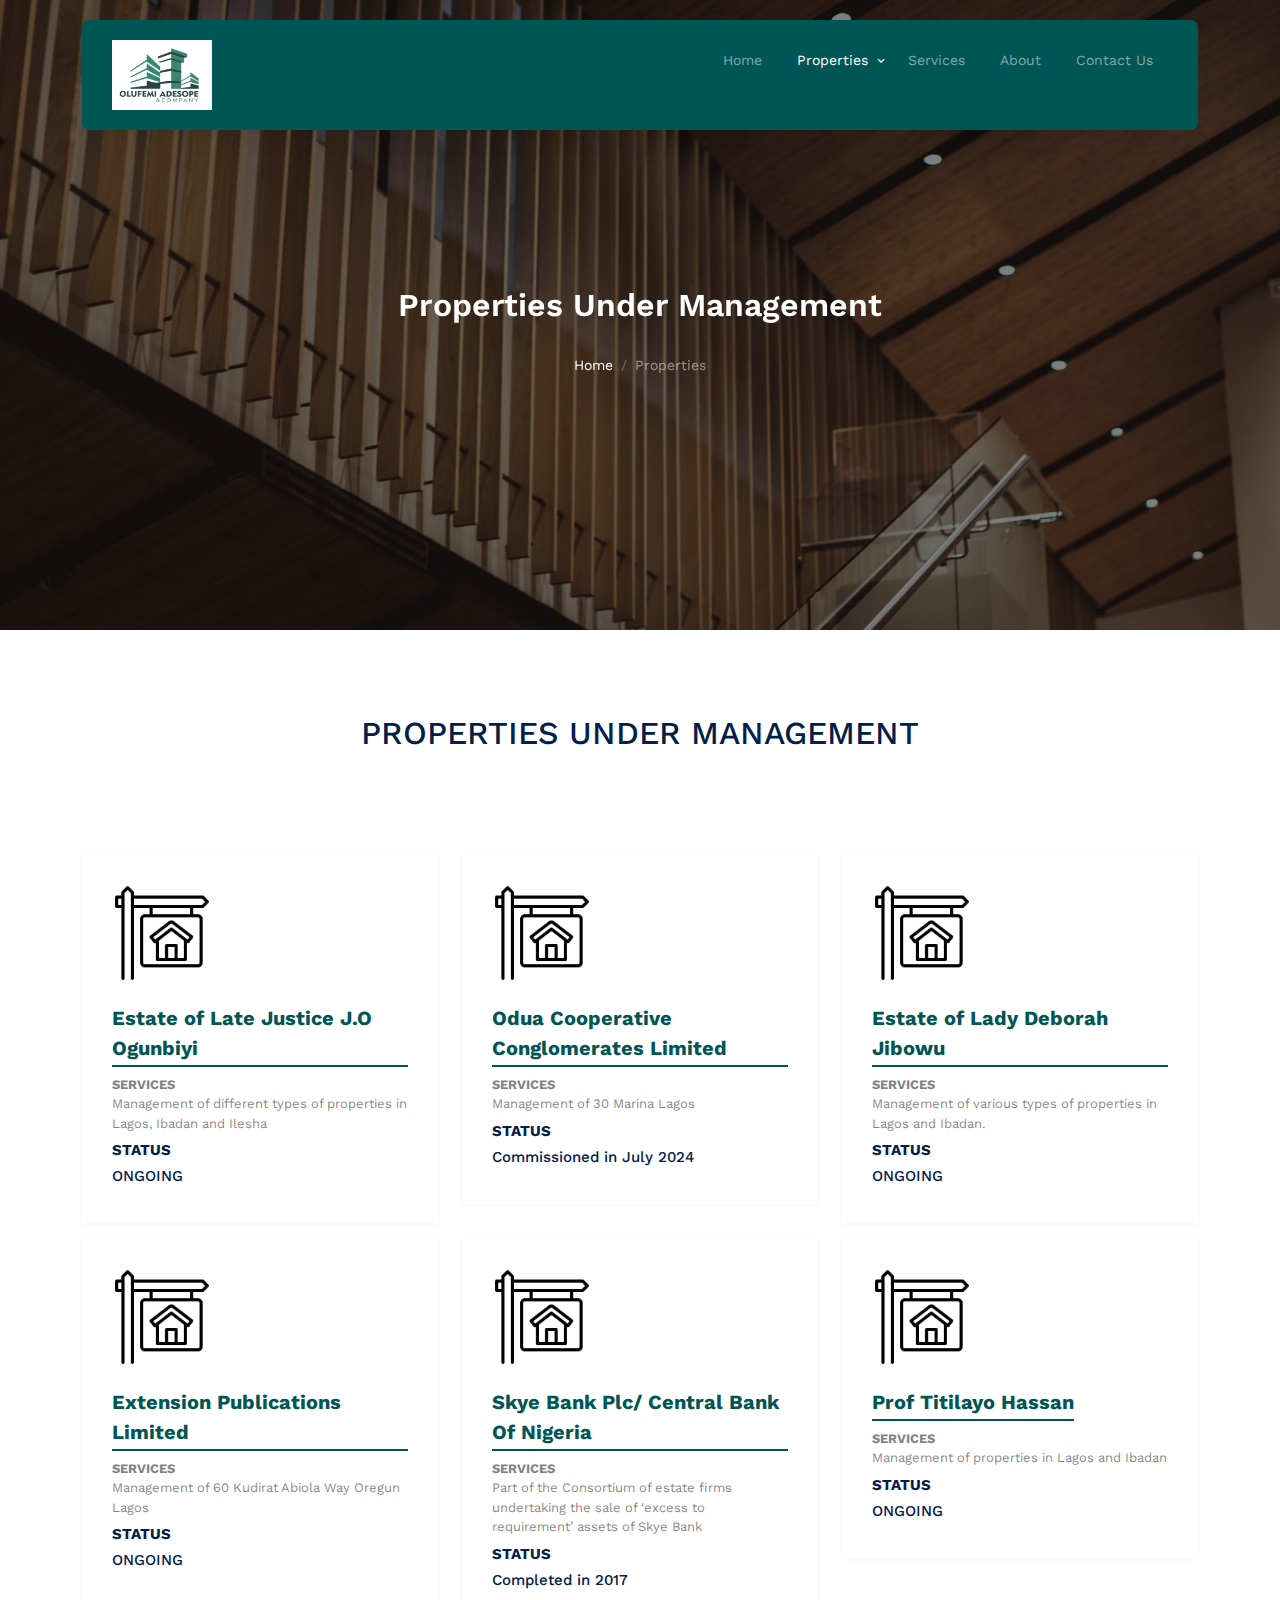
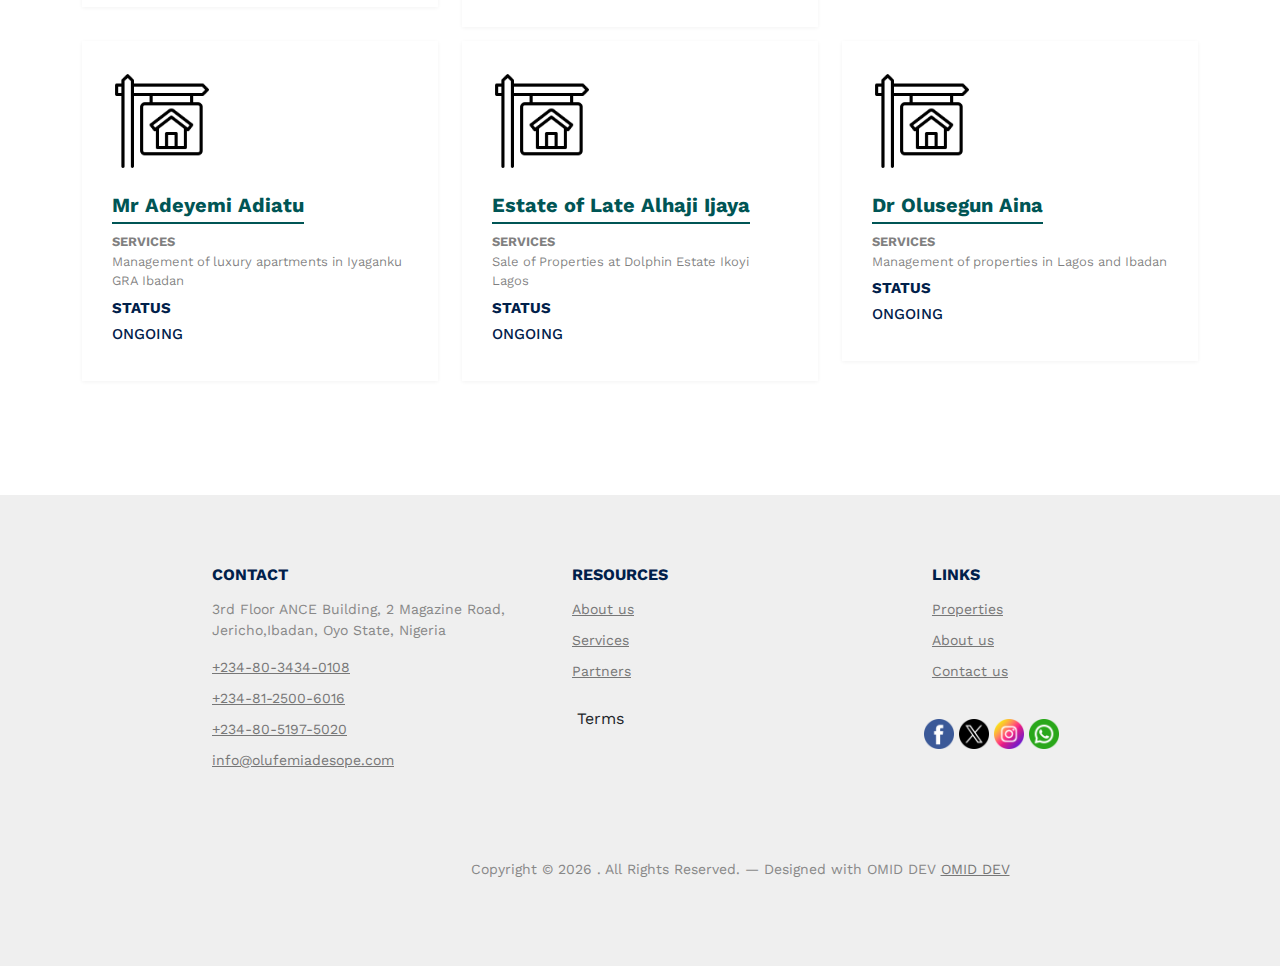
<file: property-under-management.html>
<!-- /*
* Template Name: Property
* Template Author: Untree.co
* Template URI: https://untree.co/
* License: https://creativecommons.org/licenses/by/3.0/
*/ -->
<!DOCTYPE html>
<html lang="en">
  <head>
    <meta charset="utf-8" />
    <meta name="viewport" content="width=device-width, initial-scale=1" />
    <meta name="author" content="Untree.co" />
    <link rel="shortcut icon" href="company-logo.png" />

    <meta name="description" content="" />
    <meta name="keywords" content="bootstrap, bootstrap5" />

    <link rel="preconnect" href="https://fonts.googleapis.com" />
    <link rel="preconnect" href="https://fonts.gstatic.com" crossorigin />
    <link
      href="https://fonts.googleapis.com/css2?family=Work+Sans:wght@400;500;600;700&display=swap"
      rel="stylesheet"
    />

    <link rel="stylesheet" href="fonts/icomoon/style.css" />
    <link rel="stylesheet" href="fonts/flaticon/font/flaticon.css" />

    <link rel="stylesheet" href="css/tiny-slider.css" />
    <link rel="stylesheet" href="css/aos.css" />
    <link rel="stylesheet" href="css/style.css" />

    <title>
      Properties
    </title>
  </head>
  <body>
    <div class="site-mobile-menu site-navbar-target">
      <div class="site-mobile-menu-header">
        <div class="site-mobile-menu-close">
          <span class="icofont-close js-menu-toggle"></span>
        </div>
      </div>
      <div class="site-mobile-menu-body"></div>
    </div>

    <nav class="site-nav">
      <div class="container">
        <div class="menu-bg-wrap">
          <div class="site-navigation">
            <a href="index.html" class="logo m-0 float-start"><img src="images/company-logo.png" alt="" style="width: 100px;height: 70px;"></a>

            <ul
              class="js-clone-nav d-none d-lg-inline-block text-start site-menu float-end"
            >
              <li><a href="index.html">Home</a></li>
              <li class="has-children active">
                <a href="properties.html">Properties</a>
                <ul class="dropdown">
                  <li><a href="property-under-management.html">Properties under management</a></li>
                  <li><a href="properties.html">Properties For Sale</a></li>
                  <li><a href="property-for-rent.html">Properties for Lease/Rent</a></li>
                 
                </ul>
              </li>
              <li><a href="services.html">Services</a></li>
              <li><a href="about.html">About</a></li>
              <li><a href="contact.html">Contact Us</a></li>
            </ul>

            <a
              href="#"
              class="burger light me-auto float-end mt-1 site-menu-toggle js-menu-toggle d-inline-block d-lg-none"
              data-toggle="collapse"
              data-target="#main-navbar"
            >
              <span></span>
            </a>
          </div>
        </div>
      </div>
    </nav>

    <div
      class="hero page-inner overlay"
      style="background-image: url('images/hero_bg_1.jpg')"
    >
      <div class="container">
        <div class="row justify-content-center align-items-center">
          <div class="col-lg-9 text-center mt-5">
            <h1 class="heading" data-aos="fade-up">Properties Under Management</h1>

            <nav
              aria-label="breadcrumb"
              data-aos="fade-up"
              data-aos-delay="200"
            >
              <ol class="breadcrumb text-center justify-content-center">
                <li class="breadcrumb-item"><a href="index.html">Home</a></li>
                <li
                  class="breadcrumb-item active text-white-50"
                  aria-current="page"
                >
                 Properties
                </li>
              </ol>
            </nav>
          </div>
        </div>
      </div>
    </div>

   
            </div>
          </div>
        </div>
      </div>
    </div>  
    
    <li
                  class="breadcrumb-item active text-white-50"
                  aria-current="page"
                ><br><br><br><br>
           
                <h2 class="font-weight-bold heading text-primary mb-4" style="text-align: center;">PROPERTIES UNDER MANAGEMENT 
                </h2><br><br><br>

    <div class="section section-properties" style="margin-top: 50px;">
      <div class="container">
        <div class="row">
          <div class="col-xs-12 col-sm-6 col-md-6 col-lg-4">
            <div class="property-item mb-30">
              <!-- <a href="property-single.html" class="img">
                <img src="images/sign.png" alt="" style="width: 100px;">
              </a> -->
              <div class="property-content">
                <img src="images/sign.png" alt="" style="width: 100px;"><br><br>

                <div class="price mb-2"><span>Estate of Late Justice J.O Ogunbiyi</span></div>
                <div>
                  <span class="d-block mb-2 text-black-50"
                    >
                    <span><b>SERVICES</b></span><br>
                    Management of different types of properties in Lagos, Ibadan and
                    Ilesha                    </span
                  >
                  <h4 style="font-size: 15px;"><b>STATUS</b></h4>
                  <h5  style="font-size: 15px;">ONGOING</h5>
                  <!-- <span class="city d-block mb-3">Iwo Road Ibadan</span> -->

                

                  <!-- <a
                    href="#"
                    class="btn btn-primary py-2 px-3"
                    >See details</a
                  > -->
                </div>
              </div>
            </div><br><br><br><br>
            <!-- .item -->
          </div>
          <div class="col-xs-12 col-sm-6 col-md-6 col-lg-4">
            <div class="property-item mb-30">
              <!-- <a href="property-single.html" class="img">
                <img src="images/sign.png" alt="" style="width: 100px;">
              </a> -->

              <div class="property-content">
                <img src="images/sign.png" alt="" style="width: 100px;"><br><br>

                <div class="price mb-2"><span>Odua Cooperative Conglomerates Limited</span></div>
                <div>
                  <span class="d-block mb-2 text-black-50"
                    >
                    <span><b>SERVICES</b></span><br>
                    Management of 30 Marina Lagos                                       </span
                  >
                  <h4 style="font-size: 15px;"><b>STATUS</b></h4>
                  <h5  style="font-size: 15px;">Commissioned in July 2024</h5>
                  <!-- <span class="city d-block mb-3">New Bodija</span> -->


                  <!-- <a
                  href="#"
                  class="btn btn-primary py-2 px-3"
                    >See details</a
                  > -->
                </div>
              </div>
            </div><br><br><br><br>
            <!-- .item -->
          </div>
          <div class="col-xs-12 col-sm-6 col-md-6 col-lg-4">
            <div class="property-item mb-30">
              <!-- <a href="property-single.html" class="img">
                <img src="images/sign.png" alt="" style="width: 100px;">
              </a> -->

              <div class="property-content">
                <img src="images/sign.png" alt="" style="width: 100px;"><br><br>

                <div class="price mb-2"><span>Estate of Lady Deborah Jibowu</span></div>
                <div>
                  <span class="d-block mb-2 text-black-50"
                    >
                    <span><b>SERVICES</b></span><br>
                    Management of various types of properties in Lagos and Ibadan.                                  </span
                  >
                  <h4 style="font-size: 15px;"><b>STATUS</b></h4>
                  <h5  style="font-size: 15px;">ONGOING</h5>
                  <!-- <span class="city d-block mb-3">Old Bodija Estate</span> -->

                 

                  <!-- <a
                  href="#"
                  class="btn btn-primary py-2 px-3"
                    >See details</a
                  > -->
                </div>
              </div>
            </div><br><br><br><br>
            <!-- .item -->
          </div>

          <div class="col-xs-12 col-sm-6 col-md-6 col-lg-4">
            <div class="property-item mb-30">
              <!-- <a href="property-single.html" class="img">
                <img src="images/img_4.jpg" alt="Image" class="img-fluid" />
              </a> -->

              <div class="property-content">
                <img src="images/sign.png" alt="" style="width: 100px;"><br><br>

                <div class="price mb-2"><span>Extension Publications Limited</span></div>
                <div>
                  <span class="d-block mb-2 text-black-50"
                    >
                    <span><b>SERVICES</b></span><br>
                    Management of 60 Kudirat Abiola Way Oregun Lagos                                   </span
                  >
                  <h4 style="font-size: 15px;"><b>STATUS</b></h4>
                  <h5  style="font-size: 15px;">ONGOING</h5>
                  <!-- <span class="city d-block mb-3">Ejioku/ Iwo Road Ibadan</span> -->

                  

                  <!-- <a
                  href="#"
                  class="btn btn-primary py-2 px-3"
                    >See details</a
                  > -->
                </div>
              </div>
            </div><br><br><br><br>
            <!-- .item -->
          </div>
          <div class="col-xs-12 col-sm-6 col-md-6 col-lg-4">
            <div class="property-item mb-30">
              <!-- <a href="property-single.html" class="img">
                <img src="images/img_5.jpg" alt="Image" class="img-fluid" />
              </a> -->

              <div class="property-content">
                <img src="images/sign.png" alt="" style="width: 100px;"><br><br>

                <div class="price mb-2"><span>Skye Bank Plc/ Central Bank Of Nigeria</span></div>
                <div>
                  <span class="d-block mb-2 text-black-50"
                    >
                    <span><b>SERVICES</b></span><br>
                    Part of the Consortium of estate firms undertaking the sale of ‘excess
                    to requirement’ assets of Skye Bank                                    </span
                  >
                  <h4 style="font-size: 15px;"><b>STATUS</b></h4>
                  <h5  style="font-size: 15px;">Completed in 2017</h5>
                  <!-- <span class="city d-block mb-3">Owode Apata Ibadan</span> -->



                  <!-- <a
                  href="#"
                  class="btn btn-primary py-2 px-3"
                    >See details</a
                  > -->
                </div>
              </div>
            </div><br><br><br><br>
            <!-- .item -->
          </div>
          <div class="col-xs-12 col-sm-6 col-md-6 col-lg-4">
            <div class="property-item mb-30">
              <!-- <a href="property-single.html" class="img">
                <img src="images/img_6.jpg" alt="Image" class="img-fluid" />
              </a> -->

              <div class="property-content">
                <img src="images/sign.png" alt="" style="width: 100px;"><br><br>

                <div class="price mb-2"><span>Prof Titilayo Hassan</span></div>
                <div>
                  <span class="d-block mb-2 text-black-50"
                    >
                    <span><b>SERVICES</b></span><br>
                    Management of properties in Lagos and Ibadan                                    </span
                  >
                  <h4 style="font-size: 15px;"><b>STATUS</b></h4>
                  <h5  style="font-size: 15px;">ONGOING</h5>
                  <!-- <span class="city d-block mb-3">Idi Ishin GRA Ibadan</span> -->



                  <!-- <a
                  href="#"
                  class="btn btn-primary py-2 px-3"
                    >See details</a
                  > -->
                </div>
              </div>
            </div><br><br><br><br>
            <!-- .item -->
          </div>

          <div class="col-xs-12 col-sm-6 col-md-6 col-lg-4">
            <div class="property-item mb-30">
              <!-- <a href="property-single.html" class="img">
                <img src="images/img_7.jpg" alt="Image" class="img-fluid" />
              </a> -->

              <div class="property-content">
                <img src="images/sign.png" alt="" style="width: 100px;"><br><br>

                <div class="price mb-2"><span>Mr Adeyemi Adiatu </span></div>
                <div>
                  <span class="d-block mb-2 text-black-50"
                    >
                    <span><b>SERVICES</b></span><br>
                    Management of luxury apartments in Iyaganku GRA Ibadan                                     </span
                  >
                  <h4 style="font-size: 15px;"><b>STATUS</b></h4>
                  <h5  style="font-size: 15px;">ONGOING</h5>
                  <!-- <span class="city d-block mb-3">Oke Ado Ibadan</span> -->

                 

                  <!-- <a
                  href="#"
                  class="btn btn-primary py-2 px-3"
                    >See details</a
                  > -->
                </div>
              </div>
            </div><br><br><br><br>
            <!-- .item -->
          </div>
          <div class="col-xs-12 col-sm-6 col-md-6 col-lg-4">
            <div class="property-item mb-30">
              <!-- <a href="property-single.html" class="img">
                <img src="images/img_8.jpg" alt="Image" class="img-fluid" />
              </a> -->

              <div class="property-content">
                <img src="images/sign.png" alt="" style="width: 100px;"><br><br>

                <div class="price mb-2"><span>Estate of Late Alhaji Ijaya </span></div>
                <div>
                  <span class="d-block mb-2 text-black-50"
                    >
                    <span><b>SERVICES</b></span><br>
                    Sale of Properties at Dolphin Estate Ikoyi Lagos                                    </span
                  >
                  <h4 style="font-size: 15px;"><b>STATUS</b></h4>
                  <h5  style="font-size: 15px;">ONGOING</h5>
                  <!-- <span class="city d-block mb-3">Old Bodija Estate Ibadan</span> -->

                 
                  <!-- <a
                  href="#"
                  class="btn btn-primary py-2 px-3"
                    >See details</a
                  > -->
                </div>
              </div>
            </div><br><br><br><br>
            <!-- .item -->
          </div>
          <div class="col-xs-12 col-sm-6 col-md-6 col-lg-4">
            <div class="property-item mb-30">
              <!-- <a href="property-single.html" class="img">
                <img src="images/img_8.jpg" alt="Image" class="img-fluid" />
              </a> -->

              <div class="property-content">
                <img src="images/sign.png" alt="" style="width: 100px;"><br><br>

                <div class="price mb-2"><span>Dr Olusegun Aina</span></div>
                <div>
                  <span class="d-block mb-2 text-black-50"
                    >
                    <span><b>SERVICES</b></span><br>
                    Management of properties in Lagos and Ibadan                                 </span
                  >
                  <h4 style="font-size: 15px;"><b>STATUS</b></h4>
                  <h5  style="font-size: 15px;">ONGOING</h5>
                  <!-- <span class="city d-block mb-3">Akobo Estate Ibadan</span> -->

                 

                  <!-- <a
                  href="#"
                  class="btn btn-primary py-2 px-3"
                    >See details</a
                  > -->
                </div>
              </div>
            </div><br><br><br><br>
            <!-- .item -->
          <!-- </div>
          <div class="col-xs-12 col-sm-6 col-md-6 col-lg-4">
            <div class="property-item mb-30">
             

              <div class="property-content">
                <img src="images/sign(1).png" alt="" style="width: 100px;"><br><br>

                <div class="price mb-2"><span>₦50,000,000</span></div>
                <div>
                  <span class="d-block mb-2 text-black-50"
                    ><span><b>DESCRIPTION</b></span><br>
                    Residential building situated at Ogunwale Crescent Off Abimbola Close Felele Onibonoje, Ibadan – Oyo State on approximate land area of 2200.57m2                    </span
                  >
                  <span class="city d-block mb-3">Felele Ibadan</span>

                 

                  <a
                  href="#"
                  class="btn btn-primary py-2 px-3"
                    >See details</a
                  >
                </div>
              </div>
            </div><br><br><br><br> -->
            <!-- .item -->
          <!-- </div>
          <div class="col-xs-12 col-sm-6 col-md-6 col-lg-4">
            <div class="property-item mb-30">
             
              <div class="property-content">
                <img src="images/sign(1).png" alt="" style="width: 100px;"><br><br>

                <div class="price mb-2"><span>₦60,000,000</span></div>
                <div>
                  <span class="d-block mb-2 text-black-50"
                    ><span><b>DESCRIPTION</b></span><br>
                    Property at Alayiki Sogbesan Street, Abayomi Busstop Iwo Road Ibadan comprising a 5-bedroom bungalow on approximately 1800 square meters of land.                    </span
                  >
                  <span class="city d-block mb-3">Iwo Road Ibadan</span>

                 

                  <a
                  href="#"
                  class="btn btn-primary py-2 px-3"
                    >See details</a
                  >
                </div>
              </div>
            </div><br><br><br><br> -->
            <!-- .item -->
          <!-- </div>
          <div class="col-xs-12 col-sm-6 col-md-6 col-lg-4">
            <div class="property-item mb-30">
             

              <div class="property-content">
                <img src="images/sign(1).png" alt="" style="width: 100px;"><br><br>

                <div class="price mb-2"><span> ₦2,000,000</span></div>
                <div>
                  <span class="d-block mb-2 text-black-50"
                    ><span><b>DESCRIPTION</b></span><br>
                    4 standard residential plots of land each measuring approximately 800m2                    </span
                  >
                  <span class="city d-block mb-3">Elenusonso Ibadan</span>

                 

                  <a
                  href="#"
                  class="btn btn-primary py-2 px-3"
                    >See details</a
                  >
                </div>
              </div>
            </div> -->
            <!-- .item -->
          </div>
        </div>
        <!-- <div class="row align-items-center py-5">
          <div class="col-lg-3">Pagination (1 of 10)</div>
          <div class="col-lg-6 text-center">
            <div class="custom-pagination">
              <a href="#">1</a>
              <a href="#" class="active">2</a>
              <a href="#">3</a>
              <a href="#">4</a>
              <a href="#">5</a>
            </div>
          </div>
        </div>
      </div> -->
    </div>

    <div class="site-footer" style="position: absolute;width: 100%; ">
      <div class="container">
        <div class="row">
          <div class="col-lg-4">
            <div class="widget">
              <h3>Contact</h3>
              <address> 3rd Floor ANCE Building,
                2 Magazine Road,<br />
                Jericho,Ibadan,
                Oyo State, Nigeria </address>
              <ul class="list-unstyled links">
                <li><a href="tel://11234567890">+234-80-3434-0108</a></li>
                <li><a href="tel://11234567890">+234-81-2500-6016</a></li>
                <li><a href="tel://11234567890">+234-80-5197-5020</a></li>
                <li>
                  <a href="mailto:info@olufemiadesope.com">info@olufemiadesope.com</a>
                </li>
              </ul>
            </div>
            <!-- /.widget -->
          </div>
          <!-- /.col-lg-4 -->
          <div class="col-lg-4">
            <div class="widget">
              <h3>Resources</h3>
              <ul class="list-unstyled float-start links">
                <li><a href="about.html">About us</a></li>
                <li><a href="services.html">Services</a></li>
                <li><a href="index.html">Partners</a></li>
                <li style="position: relative;right: 25px;"><!-- Button trigger modal -->
                  <button type="button" class="btn " data-bs-toggle="modal" data-bs-target="#exampleModal">
                      Terms
                    </button>
                    
                    <!-- Modal -->
                    <div class="modal fade" id="exampleModal" tabindex="-1" aria-labelledby="exampleModalLabel" aria-hidden="true">
                      <div class="modal-dialog">
                        <div class="modal-content">
                          <div class="modal-header">
                            <h1 class="modal-title fs-5" id="exampleModalLabel">    Terms And Conditions
                          </h1>
                            <button type="button" class="btn-close" data-bs-dismiss="modal" aria-label="Close"></button>
                          </div>
                          <div class="modal-body">
                              <div class="modal-dialog modal-dialog-scrollable">
                                  <h5>USING THE WEBSITE</h5>
                                  <p style="text-align: justify;">
                                      By using our website, you are deemed to have accepted the following Terms of Use. If you do not want to be legally bound by or if you do not agree to these Terms of Use, please do not access or use the website.
                                      </p>
                                      <p style="text-align: justify;">
                                          We reserve the right to change these Terms of Use at any time and you are advised to review these Terms regularly to ensure you are aware of any changes. Your continued use of the website after such changes are posted will be deemed to constitute an acceptance on your part to these Terms of Use as amended.
                                          </p>
                                    <h5>INTELLECTUAL PROPERTY</h5>      
                                    <p style="text-align: justify;">2.1) The Website and the content of the Website belongs to OLUFEMI ADESOPE & COMPANY unless indicated otherwise. They are protected by copyright, trademark, and other laws of Nigeria. Copyright and all intellectual property rights on the Website and the content of the website are vested in OLUFEMI ADESOPE & COMPANY and reserved, unless indicated otherwise. </p>
                                    <p style="text-align: justify;">Unless otherwise indicated in the relevant content, and on the condition that you comply with all of your obligations under these Terms of Use, you are authorized to view, copy, print, and distribute (but not modify) the content on this Website; provided that: </p>
                                    <p style="text-align: justify;"><span>a. It is used for information purposes only</span><br>
                                      <span>b. It is used only for your own personal, non-commercial use</span><br>
                                      <span>c. Any copies or downloads of any content from the Website must include a notice that copyright in the relevant material is owned by OLUFEMI ADESOPE & COMPANY.</span>
                                  </p>
                                    <p style="text-align: justify;">
                                      2.2) Except as expressly provided above, nothing contained on this Website should be construed as conferring any license or right to use any trade mark or copyright of OLUFEMI ADESOPE & COMPANY 's or any third party.
                                      </p>
                                    <p style="text-align: justify;">
                                      Except as expressly provided in these Terms of Use, you shall not use the name “OLUFEMI ADESOPE & COMPANY”, nor the OLUFEMI ADESOPE & COMPANY Logo, either alone or in combination with other words or design elements. 
                                      </p>
                                    <p style="text-align: justify;">
                                      You may not use any of the foregoing names, marks or logos in any press release, advertisement, or other promotional or marketing material or media, whether in written, oral, electronic, visual or any other form, except if expressly permitted in writing by OLUFEMI ADESOPE & COMPANY or its designee. 
                                      </p>
                                    <p style="text-align: justify;">
                                      2.3) References to other parties’ trademarks on this website are for identification purposes only and do not indicate that such parties have approved this website or any of its contents. These Terms of Use do not grant you any right to use the trademarks of other parties.
                                      </p>
                                    <p style="text-align: justify;">
                                      2.4) You are not authorized to copy or use any software, proprietary processes, or technology embodied or described in this website.
                                       
                                      </p>
                                      <h5>DISCLAIMER AND LIMITATION OF LIABILITY</h5>
                                    <p style="text-align: justify;">
                                      3.1) The information included in this website has been carefully prepared, but it has been written in general terms and should only be seen as broad guidance. The information cannot be relied upon to cover specific situations and you should not act, or refrain from acting, upon the information contained therein without obtaining specific professional advice.  Please contact OLUFEMI ADESOPE & COMPANY to discuss these matters in the context of your particular circumstances.  OLUFEMI ADESOPE & COMPANY, its partners, employees and agents do not accept or assume any liability or duty of care for any loss arising from any action taken or not taken by anyone in reliance on this information or for any decision based on it.
                                      </p>
                                    <p style="text-align: justify;">
                                      3.2) The content of this website is intended to provide general guidance on matters of interest and about the services provided by OLUFEMI ADESOPE & COMPANY. The content of this website does not constitute, nor should it be relied upon as, professional advice. Please contact OLUFEMI ADESOPE & COMPANY for advice on any particular area of interest.
                                      </p>
                                    <p style="text-align: justify;">
                                      3.3) In preparing and maintaining this website every effort has been made to ensure the content is up to date and accurate. However, laws and regulations change continually and unintentional errors can occur and the information may be neither up to date nor accurate. OLUFEMI ADESOPE & COMPANY makes no representation or warranty (including liability towards third parties), express or implied, as to the accuracy, reliability or completeness of the information published on this Website. Despite all our efforts, OLUFEMI ADESOPE & COMPANY does not warrant that this website will be secure, free from viruses or malicious code.
                                      </p>
                                    <p style="text-align: justify;">3.4) OLUFEMI ADESOPE & COMPANY assumes no liability for any loss or damage whatsoever (including but not limited to any direct, indirect, incidental, moral, consequential, special, punitive, exemplary or similar damages) arising as a result of any decision or action taken or refrained from as a result of information contained on the website or other websites to which it may be linked, or as a result of your use or misuse of the website. 
                  
                                      Your use of this website is at your own risk and you assume full responsibility and risk of loss resulting from your using, including, without limitation, with respect to loss of service or data.
                                      </p>
                                    <p style="text-align: justify;">
                                      3.5) Without prejudice to any other provision contained within these Terms of Use, you agree to indemnify, defend and hold harmless OLUFEMI ADESOPE & COMPANY against any claim, liability, cost, damage, or loss we may incur as a result of any violation by you of your obligations under these Terms of Use.
                                      </p>
                                    <p style="text-align: justify;">
                                      3.6) The above disclaimer and the limitation of liability under these Terms of Use are applicable to the fullest extent permitted by law, whether in contract, tort or otherwise.
                                      </p>
                                      <h5>THIRD PARTY WEBSITES</h5>
                                    <p style="text-align: justify;">
                                      This website may contain links to websites, tools or resources maintained by parties other than OLUFEMI ADESOPE & COMPANY, over whom we have no control, including, without limitation, those maintained by other entities within the OLUFEMI ADESOPE & COMPANY and network of individual personnel of such entities. 
                                      </p>
                                    <p style="text-align: justify;">These links are provided simply to increase the information available to you and we accept no responsibility or liability whatsoever in respect of the accuracy, timeliness, suitability or lawfulness of the information contained on third party websites. </p>
                                    <p style="text-align: justify;">The inclusion of a link to a third-party website does not constitute an endorsement or an indication of a joint venture, partnership or other legal arrangement not expressly stated between us and that third party.</p>
                                   
                                    </div> 
                                         </div>
                          <div class="modal-footer">
                            <button type="button" class="btn btn-secondary" data-bs-dismiss="modal">I Accept</button>
                            <!-- <button type="button" class="btn btn-primary">Save changes</button> -->
                          </div>
                        </div>
                      </div>
                    </div></li>              </ul>
            
            </div>
            <!-- /.widget -->
          </div>
          <!-- /.col-lg-4 -->
          <div class="col-lg-4">
            <div class="widget">
              <h3>Links</h3>
              <ul class="list-unstyled links">
                <li><a href="properties.html">Properties</a></li>
                <li><a href="about.html">About us</a></li>
                <li><a href="contact.html">Contact us</a></li>
              </ul><br>


              <ul style="position: relative;right: 40px;">
                 <a href="https://www.facebook.com/olufemiadesopeandco?mibextid=ZbWKwL"><img src="images/facebook.png" alt="" style="width: 30px;"></a>
                 <a href="https://x.com/AdesopeCo?t=0rt9z98Xv0ve2cDXyTht6Q&s=09"><img src="images/twitter.png" alt=""  style="width: 30px;"></a>
                 <a href="https://www.instagram.com/olufemiadesope.co?igsh=ZWgzaGRyeHEzejY4"><img src="images/instagram.png" alt=""  style="width: 30px;"></a>
                 <a href="https://wa.me/2348125006016"><img src="images/whatsapp(1).png" alt=""  style="width: 30px;"></a>
              </ul>
             
            </div>
            <!-- /.widget -->
          </div>
          <!-- /.col-lg-4 -->
        </div>
        <!-- /.row -->

        <div class="row mt-5">
          <div class="col-12 text-center">
            <!-- 
              **==========
              NOTE: 
              Please don't remove this copyright link unless you buy the license here https://untree.co/license/  
              **==========
            -->

            <p>
              Copyright &copy;
              <script>
                document.write(new Date().getFullYear());
              </script>
              . All Rights Reserved. &mdash; Designed with OMID DEV
              <a href="">OMID DEV</a>
              <!-- License information: https://untree.co/license/ -->
            </p>
           
          </div>
        </div>
      </div>
      <!-- /.container -->
    </div>
    <!-- /.site-footer -->

    <!-- Preloader -->
    <div id="overlayer"></div>
    <div class="loader">
      <div class="spinner-border" role="status">
        <span class="visually-hidden">Loading...</span>
      </div>
    </div>

    <script src="js/bootstrap.bundle.min.js"></script>
    <script src="js/tiny-slider.js"></script>
    <script src="js/aos.js"></script>
    <script src="js/navbar.js"></script>
    <script src="js/counter.js"></script>
    <script src="js/custom.js"></script>
  </body>
</html>
</file>
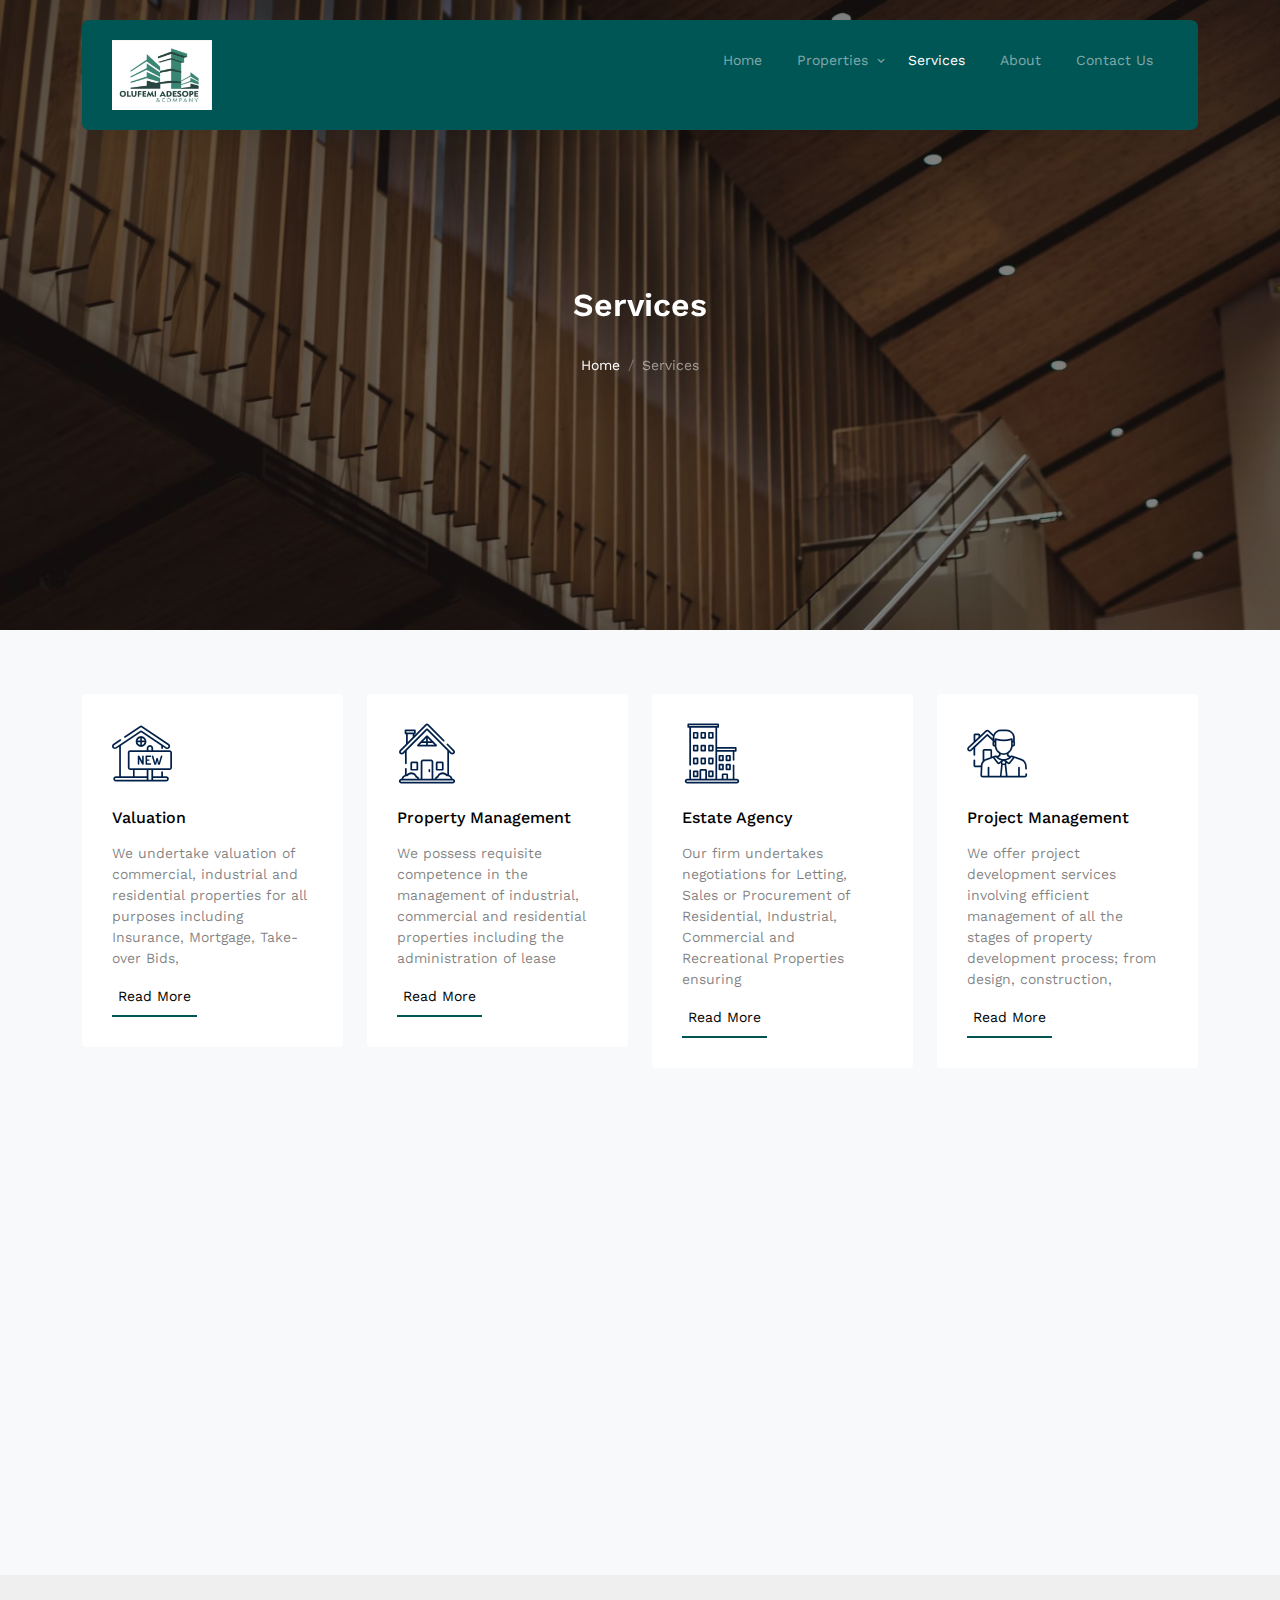
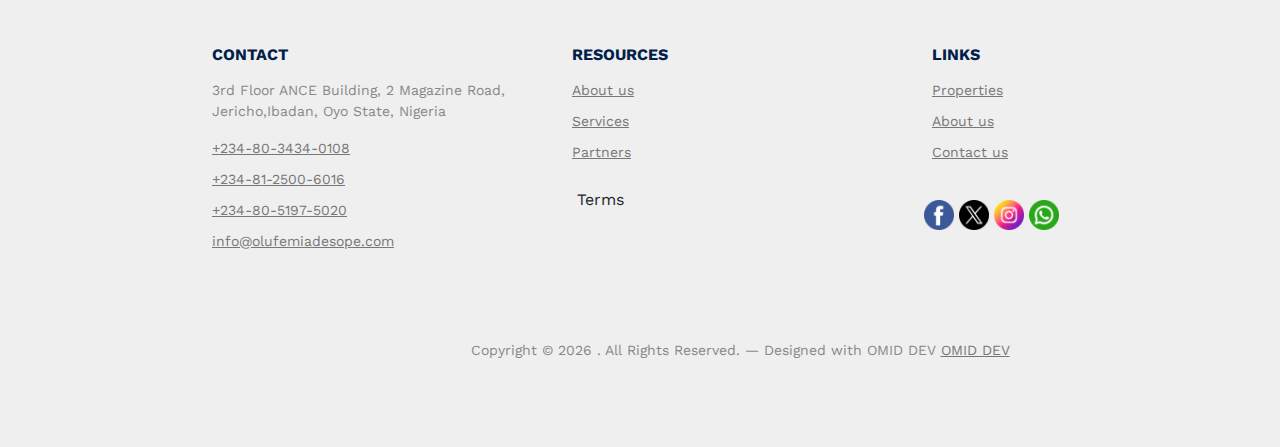
<file: services.html>
<!-- /*
* Template Name: Property
* Template Author: Untree.co
* Template URI: https://untree.co/
* License: https://creativecommons.org/licenses/by/3.0/
*/ -->
<!DOCTYPE html>
<html lang="en">
  <head>
    <meta charset="utf-8" />
    <meta name="viewport" content="width=device-width, initial-scale=1" />
    <meta name="author" content="Untree.co" />
    <link rel="shortcut icon" href="company-logo.png" />

    <meta name="description" content="" />
    <meta name="keywords" content="bootstrap, bootstrap5" />

    <link rel="preconnect" href="https://fonts.googleapis.com" />
    <link rel="preconnect" href="https://fonts.gstatic.com" crossorigin />
    <link
      href="https://fonts.googleapis.com/css2?family=Work+Sans:wght@400;500;600;700&display=swap"
      rel="stylesheet"
    />

    <link rel="stylesheet" href="fonts/icomoon/style.css" />
    <link rel="stylesheet" href="fonts/flaticon/font/flaticon.css" />

    <link rel="stylesheet" href="css/tiny-slider.css" />
    <link rel="stylesheet" href="css/aos.css" />
    <link rel="stylesheet" href="css/style.css" />

    <title>
      Services
    </title>
  </head>
  <body>
    <div class="site-mobile-menu site-navbar-target">
      <div class="site-mobile-menu-header">
        <div class="site-mobile-menu-close">
          <span class="icofont-close js-menu-toggle"></span>
        </div>
      </div>
      <div class="site-mobile-menu-body"></div>
    </div>

    <nav class="site-nav">
      <div class="container">
        <div class="menu-bg-wrap">
          <div class="site-navigation">
            <a href="index.html" class="logo m-0 float-start"><img src="images/company-logo.png" alt="" style="width: 100px;height: 70px;"></a>

            <ul
              class="js-clone-nav d-none d-lg-inline-block text-start site-menu float-end"
            >
              <li><a href="index.html">Home</a></li>
              <li class="has-children">
                <a href="properties.html">Properties</a>
                <ul class="dropdown">
                  <li><a href="property-under-management.html">Properties under management</a></li>
                  <li><a href="property-for-sale.html">Properties For Sale</a></li>
                  <li><a href="property-for-rent.html">Properties for Lease/Rent</a></li>
                </ul>
              </li>
              <li class="active"><a href="services.html">Services</a></li>
              <li><a href="about.html">About</a></li>
              <li><a href="contact.html">Contact Us</a></li>
            </ul>

            <a
              href="#"
              class="burger light me-auto float-end mt-1 site-menu-toggle js-menu-toggle d-inline-block d-lg-none"
              data-toggle="collapse"
              data-target="#main-navbar"
            >
              <span></span>
            </a>
          </div>
        </div>
      </div>
    </nav>

    <div
      class="hero page-inner overlay"
      style="background-image: url('images/hero_bg_1.jpg')"
    >
      <div class="container">
        <div class="row justify-content-center align-items-center">
          <div class="col-lg-9 text-center mt-5">
            <h1 class="heading" data-aos="fade-up">Services</h1>

            <nav
              aria-label="breadcrumb"
              data-aos="fade-up"
              data-aos-delay="200"
            >
              <ol class="breadcrumb text-center justify-content-center">
                <li class="breadcrumb-item"><a href="index.html">Home</a></li>
                <li
                  class="breadcrumb-item active text-white-50"
                  aria-current="page"
                >
                  Services
                </li>
              </ol>
            </nav>
          </div>
        </div>
      </div>
    </div>

    <div class="section bg-light">
      <div class="container">
        <div class="row">
          <div class="col-6 col-lg-3" data-aos="fade-up" data-aos-delay="300">
            <div class="box-feature mb-4">
              <span class="flaticon-house mb-4 d-block"></span>
              <h3 class="text-black mb-3 font-weight-bold">
                Valuation
              </h3>
              <div class="content-block">
              <p class="text-black-50">
                We undertake valuation of commercial, industrial and residential properties for all purposes
                including Insurance, Mortgage, Take-over Bids,</p>

                <div class="more-content">
                  <p>
                    Compulsory Acquisition, Compensation Assessment,
                Capital Reconstruction, Balance Sheet Preparation and Statutory Purposes such as Probate, Capital
                Gain Tax and Rating Valuation for statutory purposes.
              </p>
                </div>
                <!-- <a href="#" class="learn-more">Read more</a> -->
                <button class="read-more-btn learn-more">Read More</button>

             
              </div>
            </div>
          </div>
          <div class="col-6 col-lg-3" data-aos="fade-up" data-aos-delay="400">
            <div class="box-feature mb-4">
              <span class="flaticon-house-2 mb-4 d-block-3"></span>
              <h3 class="text-black mb-3 font-weight-bold">Property Management</h3>
              <div class="content-block">
              <p class="text-black-50">
                We possess requisite competence in the management of industrial, commercial
                and residential properties including the administration of lease</p>
                
                <div class="more-content">
                  <p>
                 covenants and property maintenance on
                behalf of property asset owners.
              </p>
                </div>
                <button class="read-more-btn learn-more">Read More</button>
              </div>
              </div>
          </div>

          
          <div class="col-6 col-lg-3" data-aos="fade-up" data-aos-delay="500">
            <div class="box-feature mb-4">
              <span class="flaticon-building mb-4 d-block"></span>
              <h3 class="text-black mb-3 font-weight-bold">
                Estate Agency
              </h3>
              <div class="content-block">
                <p class="text-black-50">
                  Our firm undertakes negotiations for Letting, Sales or Procurement of Residential,
                  Industrial, Commercial and  Recreational Properties ensuring
                </p>        
                        <div class="more-content">
                          <p>
                            that the transactions are consummated on
                            best commercial terms for the benefit of our clients.
                          </p>                </div>
                <button class="read-more-btn learn-more">Read More</button>
            </div>
            



              <!-- <div class="content-block">
              <p class="text-black-50">
                Our firm undertakes negotiations for Letting, Sales or Procurement of Residential,
                Industrial, Commercial and  Recreational Properties ensuring
              </p>
                <div class="more-content">
                  <p>
                that the transactions are consummated on
                best commercial terms for the benefit of our clients.
              </p>
              <button class="read-more-btn learn-more">Read More</button>
                </div>
            </div> -->
            </div>
          </div>
        

          <div class="col-6 col-lg-3" data-aos="fade-up" data-aos-delay="600">
            <div class="box-feature mb-4">
              <span class="flaticon-house-3 mb-4 d-block-1"></span>
              <h3 class="text-black mb-3 font-weight-bold">Project Management</h3>

              <div class="content-block">
                <p class="text-black-50">
                  We offer project development services involving efficient management of all the
                  stages of property development process; from design, construction,</p>
                <div class="more-content">
                    <p>financing to final leasingnegotiations and management of the completed building projects.</p>
                </div>
                <button class="read-more-btn learn-more">Read More</button>
            </div>
            
              <!-- <p class="text-black-50">
                We offer project development services involving efficient management of all the
                stages of property development process; from design, construction,</p>
                
                <div class="more-content">
                <p>
                financing to final leasingnegotiations and management of the completed building projects.
              </p>
              <button class="read-more-btn01 learn-more" onclick="toggleContent(this)">Read More</button>
            </div> -->
          </div>
          </div>

          <div class="col-6 col-lg-3" data-aos="fade-up" data-aos-delay="300">
            <div class="box-feature mb-4">
              <span class="flaticon-house-4 mb-4 d-block"></span>
              <h3 class="text-black mb-3 font-weight-bold">
                Pre-Investment Analysis
              </h3>
              <div class="content-block">
                <p class="text-black-50">
                  We are skilled in the preparation of feasibility and
                  viability appraisal of proposed real estate developments to ascertain their
                  practicability and profitability. We also offer quality </p> 
                <div class="more-content">
                  <p>
                    advisory services in all
                     aspects of real estate development and investment initiatives.
                   </p>              
                    </div>
                <button class="read-more-btn learn-more">Read More</button>
            </div>
            




              <!-- <div class="content-block">
              <p class="text-black-50">
                We are skilled in the preparation of feasibility and
                viability appraisal of proposed real estate developments to ascertain their
                practicability and profitability. We also offer quality </p> 
                <div class="more-content">
                  <p>
               advisory services in all
                aspects of real estate development and investment initiatives.
              </p>
              <button class="read-more-btn learn-more">Read More</button>
            </div>
            </div> -->
          </div>
          </div>
          <div class="col-6 col-lg-3" data-aos="fade-up" data-aos-delay="400">
            <div class="box-feature mb-4">
              <span class="flaticon-building mb-4 d-block-3"></span>
              <h3 class="text-black mb-3 font-weight-bold">Design and Build</h3>
              <div class="content-block">
                <p class="text-black-50">
                  We undertake the acquisition of land for residential and
                  commercial development, designing appropriate development on the
                  acquired site, obtaining the Town and Country </p>           
                       <div class="more-content">
                        <p> planning approvals for the
                          designed development, costing the approval development and building
                          same to high standard and delivering developments that withstand the
                          test of time.
                        </p>                </div>
                <button class="read-more-btn learn-more">Read More</button>
            </div>
            






              <!-- <p class="text-black-50">
                We undertake the acquisition of land for residential and
                commercial development, designing appropriate development on the
                acquired site, obtaining the Town and Country </p>
             
                <div class="more-content">
               <p> planning approvals for the
                designed development, costing the approval development and building
                same to high standard and delivering developments that withstand the
                test of time.
              </p>
              <button class="read-more-btn01 learn-more" onclick="toggleContent(this)">Read More</button>
            </div> -->
          </div>
          </div>
          <div class="col-6 col-lg-3" data-aos="fade-up" data-aos-delay="500">
            <div class="box-feature mb-4">
              <span class="flaticon-house mb-4 d-block"></span>
              <h3 class="text-black mb-3 font-weight-bold">
                Facility Management              </h3>
              <p class="text-black-50">
                of private and public building assets and
                infrastructures both at policy formulation and implementation levels.
              </p>
              <button class="read-more-btn learn-more">Read More</button>
            </div>


          </div>
          <div class="col-6 col-lg-3" data-aos="fade-up" data-aos-delay="600">
            <div class="box-feature mb-4">
              <span class="flaticon-house-1 mb-4 d-block-1"></span>
              <h3 class="text-black mb-3 font-weight-bold">General Consultancy</h3>
              <p class="text-black-50">
                in Real Estate Development, Investment,
                Management and Land Economics (Both in Urban and Rural locations).
              </p>
              <button class="read-more-btn learn-more">Read More</button>
            </div>
          </div>
        </div>
      </div>
    </div>

    <!-- <div class="section sec-testimonials">
      <div class="container">
        <div class="row mb-5 align-items-center">
          <div class="col-md-6">
            <h2 class="font-weight-bold heading text-primary mb-4 mb-md-0">
              Customer Says
            </h2>
          </div>
          <div class="col-md-6 text-md-end">
            <div id="testimonial-nav">
              <span class="prev" data-controls="prev">Prev</span>

              <span class="next" data-controls="next">Next</span>
            </div>
          </div>
        </div> -->

        <!-- <div class="row">
          <div class="col-lg-4"></div>
        </div>
        <div class="testimonial-slider-wrap">
          <div class="testimonial-slider">
            <div class="item">
              <div class="testimonial">
                <img
                  src="images/person_1-min.jpg"
                  alt="Image"
                  class="img-fluid rounded-circle w-25 mb-4"
                />
                <div class="rate">
                  <span class="icon-star text-warning"></span>
                  <span class="icon-star text-warning"></span>
                  <span class="icon-star text-warning"></span>
                  <span class="icon-star text-warning"></span>
                  <span class="icon-star text-warning"></span>
                </div>
                <h3 class="h5 text-primary mb-4">James Smith</h3>
                <blockquote>
                  <p>
                    &ldquo;Far far away, behind the word mountains, far from the
                    countries Vokalia and Consonantia, there live the blind
                    texts. Separated they live in Bookmarksgrove right at the
                    coast of the Semantics, a large language ocean.&rdquo;
                  </p>
                </blockquote>
                <p class="text-black-50">Designer, Co-founder</p>
              </div>
            </div> -->

            <!-- <div class="item">
              <div class="testimonial">
                <img
                  src="images/person_2-min.jpg"
                  alt="Image"
                  class="img-fluid rounded-circle w-25 mb-4"
                />
                <div class="rate">
                  <span class="icon-star text-warning"></span>
                  <span class="icon-star text-warning"></span>
                  <span class="icon-star text-warning"></span>
                  <span class="icon-star text-warning"></span>
                  <span class="icon-star text-warning"></span>
                </div>
                <h3 class="h5 text-primary mb-4">Mike Houston</h3>
                <blockquote>
                  <p>
                    &ldquo;Far far away, behind the word mountains, far from the
                    countries Vokalia and Consonantia, there live the blind
                    texts. Separated they live in Bookmarksgrove right at the
                    coast of the Semantics, a large language ocean.&rdquo;
                  </p>
                </blockquote>
                <p class="text-black-50">Designer, Co-founder</p>
              </div>
            </div> -->
<!-- 
            <div class="item">
              <div class="testimonial">
                <img
                  src="images/person_3-min.jpg"
                  alt="Image"
                  class="img-fluid rounded-circle w-25 mb-4"
                />
                <div class="rate">
                  <span class="icon-star text-warning"></span>
                  <span class="icon-star text-warning"></span>
                  <span class="icon-star text-warning"></span>
                  <span class="icon-star text-warning"></span>
                  <span class="icon-star text-warning"></span>
                </div>
                <h3 class="h5 text-primary mb-4">Cameron Webster</h3>
                <blockquote>
                  <p>
                    &ldquo;Far far away, behind the word mountains, far from the
                    countries Vokalia and Consonantia, there live the blind
                    texts. Separated they live in Bookmarksgrove right at the
                    coast of the Semantics, a large language ocean.&rdquo;
                  </p>
                </blockquote>
                <p class="text-black-50">Designer, Co-founder</p>
              </div>
            </div> -->
<!-- 
            <div class="item">
              <div class="testimonial">
                <img
                  src="images/person_4-min.jpg"
                  alt="Image"
                  class="img-fluid rounded-circle w-25 mb-4"
                />
                <div class="rate">
                  <span class="icon-star text-warning"></span>
                  <span class="icon-star text-warning"></span>
                  <span class="icon-star text-warning"></span>
                  <span class="icon-star text-warning"></span>
                  <span class="icon-star text-warning"></span>
                </div>
                <h3 class="h5 text-primary mb-4">Dave Smith</h3>
                <blockquote>
                  <p>
                    &ldquo;Far far away, behind the word mountains, far from the
                    countries Vokalia and Consonantia, there live the blind
                    texts. Separated they live in Bookmarksgrove right at the
                    coast of the Semantics, a large language ocean.&rdquo;
                  </p>
                </blockquote>
                <p class="text-black-50">Designer, Co-founder</p>
              </div>
            </div>
          </div>
        </div>
      </div>
    </div> -->


    <div class="site-footer">
      <div class="container">
        <div class="row">
          <div class="col-lg-4">
            <div class="widget">
              <h3>Contact</h3>
              <address> 3rd Floor ANCE Building,
                2 Magazine Road,<br />
                Jericho,Ibadan,
                Oyo State, Nigeria </address>
              <ul class="list-unstyled links">
                <li><a href="tel://11234567890">+234-80-3434-0108</a></li>
                <li><a href="tel://11234567890">+234-81-2500-6016</a></li>
                <li><a href="tel://11234567890">+234-80-5197-5020</a></li>
                <li>
                  <a href="mailto:info@olufemiadesope.com">info@olufemiadesope.com</a>
                </li>
              </ul>
            </div>
            <!-- /.widget -->
          </div>
          <!-- /.col-lg-4 -->
          <div class="col-lg-4">
            <div class="widget">
              <h3>Resources</h3>
              <ul class="list-unstyled float-start links">
                <li><a href="about.html">About us</a></li>
                <li><a href="services.html">Services</a></li>
                <li><a href="index.html">Partners</a></li>
                <li style="position: relative;right: 25px;"><!-- Button trigger modal -->
                  <button type="button" class="btn " data-bs-toggle="modal" data-bs-target="#exampleModal">
                      Terms
                    </button>
                    
                    <!-- Modal -->
                    <div class="modal fade" id="exampleModal" tabindex="-1" aria-labelledby="exampleModalLabel" aria-hidden="true">
                      <div class="modal-dialog">
                        <div class="modal-content">
                          <div class="modal-header">
                            <h1 class="modal-title fs-5" id="exampleModalLabel">    Terms And Conditions
                          </h1>
                            <button type="button" class="btn-close" data-bs-dismiss="modal" aria-label="Close"></button>
                          </div>
                          <div class="modal-body">
                              <div class="modal-dialog modal-dialog-scrollable">
                                  <h5>USING THE WEBSITE</h5>
                                  <p style="text-align: justify;">
                                      By using our website, you are deemed to have accepted the following Terms of Use. If you do not want to be legally bound by or if you do not agree to these Terms of Use, please do not access or use the website.
                                      </p>
                                      <p style="text-align: justify;">
                                          We reserve the right to change these Terms of Use at any time and you are advised to review these Terms regularly to ensure you are aware of any changes. Your continued use of the website after such changes are posted will be deemed to constitute an acceptance on your part to these Terms of Use as amended.
                                          </p>
                                    <h5>INTELLECTUAL PROPERTY</h5>      
                                    <p style="text-align: justify;">2.1) The Website and the content of the Website belongs to OLUFEMI ADESOPE & COMPANY unless indicated otherwise. They are protected by copyright, trademark, and other laws of Nigeria. Copyright and all intellectual property rights on the Website and the content of the website are vested in OLUFEMI ADESOPE & COMPANY and reserved, unless indicated otherwise. </p>
                                    <p style="text-align: justify;">Unless otherwise indicated in the relevant content, and on the condition that you comply with all of your obligations under these Terms of Use, you are authorized to view, copy, print, and distribute (but not modify) the content on this Website; provided that: </p>
                                    <p style="text-align: justify;"><span>a. It is used for information purposes only</span><br>
                                      <span>b. It is used only for your own personal, non-commercial use</span><br>
                                      <span>c. Any copies or downloads of any content from the Website must include a notice that copyright in the relevant material is owned by OLUFEMI ADESOPE & COMPANY.</span>
                                  </p>
                                    <p style="text-align: justify;">
                                      2.2) Except as expressly provided above, nothing contained on this Website should be construed as conferring any license or right to use any trade mark or copyright of OLUFEMI ADESOPE & COMPANY 's or any third party.
                                      </p>
                                    <p style="text-align: justify;">
                                      Except as expressly provided in these Terms of Use, you shall not use the name “OLUFEMI ADESOPE & COMPANY”, nor the OLUFEMI ADESOPE & COMPANY Logo, either alone or in combination with other words or design elements. 
                                      </p>
                                    <p style="text-align: justify;">
                                      You may not use any of the foregoing names, marks or logos in any press release, advertisement, or other promotional or marketing material or media, whether in written, oral, electronic, visual or any other form, except if expressly permitted in writing by OLUFEMI ADESOPE & COMPANY or its designee. 
                                      </p>
                                    <p style="text-align: justify;">
                                      2.3) References to other parties’ trademarks on this website are for identification purposes only and do not indicate that such parties have approved this website or any of its contents. These Terms of Use do not grant you any right to use the trademarks of other parties.
                                      </p>
                                    <p style="text-align: justify;">
                                      2.4) You are not authorized to copy or use any software, proprietary processes, or technology embodied or described in this website.
                                       
                                      </p>
                                      <h5>DISCLAIMER AND LIMITATION OF LIABILITY</h5>
                                    <p style="text-align: justify;">
                                      3.1) The information included in this website has been carefully prepared, but it has been written in general terms and should only be seen as broad guidance. The information cannot be relied upon to cover specific situations and you should not act, or refrain from acting, upon the information contained therein without obtaining specific professional advice.  Please contact OLUFEMI ADESOPE & COMPANY to discuss these matters in the context of your particular circumstances.  OLUFEMI ADESOPE & COMPANY, its partners, employees and agents do not accept or assume any liability or duty of care for any loss arising from any action taken or not taken by anyone in reliance on this information or for any decision based on it.
                                      </p>
                                    <p style="text-align: justify;">
                                      3.2) The content of this website is intended to provide general guidance on matters of interest and about the services provided by OLUFEMI ADESOPE & COMPANY. The content of this website does not constitute, nor should it be relied upon as, professional advice. Please contact OLUFEMI ADESOPE & COMPANY for advice on any particular area of interest.
                                      </p>
                                    <p style="text-align: justify;">
                                      3.3) In preparing and maintaining this website every effort has been made to ensure the content is up to date and accurate. However, laws and regulations change continually and unintentional errors can occur and the information may be neither up to date nor accurate. OLUFEMI ADESOPE & COMPANY makes no representation or warranty (including liability towards third parties), express or implied, as to the accuracy, reliability or completeness of the information published on this Website. Despite all our efforts, OLUFEMI ADESOPE & COMPANY does not warrant that this website will be secure, free from viruses or malicious code.
                                      </p>
                                    <p style="text-align: justify;">3.4) OLUFEMI ADESOPE & COMPANY assumes no liability for any loss or damage whatsoever (including but not limited to any direct, indirect, incidental, moral, consequential, special, punitive, exemplary or similar damages) arising as a result of any decision or action taken or refrained from as a result of information contained on the website or other websites to which it may be linked, or as a result of your use or misuse of the website. 
                  
                                      Your use of this website is at your own risk and you assume full responsibility and risk of loss resulting from your using, including, without limitation, with respect to loss of service or data.
                                      </p>
                                    <p style="text-align: justify;">
                                      3.5) Without prejudice to any other provision contained within these Terms of Use, you agree to indemnify, defend and hold harmless OLUFEMI ADESOPE & COMPANY against any claim, liability, cost, damage, or loss we may incur as a result of any violation by you of your obligations under these Terms of Use.
                                      </p>
                                    <p style="text-align: justify;">
                                      3.6) The above disclaimer and the limitation of liability under these Terms of Use are applicable to the fullest extent permitted by law, whether in contract, tort or otherwise.
                                      </p>
                                      <h5>THIRD PARTY WEBSITES</h5>
                                    <p style="text-align: justify;">
                                      This website may contain links to websites, tools or resources maintained by parties other than OLUFEMI ADESOPE & COMPANY, over whom we have no control, including, without limitation, those maintained by other entities within the OLUFEMI ADESOPE & COMPANY and network of individual personnel of such entities. 
                                      </p>
                                    <p style="text-align: justify;">These links are provided simply to increase the information available to you and we accept no responsibility or liability whatsoever in respect of the accuracy, timeliness, suitability or lawfulness of the information contained on third party websites. </p>
                                    <p style="text-align: justify;">The inclusion of a link to a third-party website does not constitute an endorsement or an indication of a joint venture, partnership or other legal arrangement not expressly stated between us and that third party.</p>
                                   
                                    </div> 
                                         </div>
                          <div class="modal-footer">
                            <button type="button" class="btn btn-secondary" data-bs-dismiss="modal">I Accept</button>
                            <!-- <button type="button" class="btn btn-primary">Save changes</button> -->
                          </div>
                        </div>
                      </div>
                    </div></li>              </ul>
            
            </div>
            <!-- /.widget -->
          </div>
          <!-- /.col-lg-4 -->
          <div class="col-lg-4">
            <div class="widget">
              <h3>Links</h3>
              <ul class="list-unstyled links">
                <li><a href="properties.html">Properties</a></li>
                <li><a href="about.html">About us</a></li>
                <li><a href="contact.html">Contact us</a></li>
              </ul><br>


              <ul style="position: relative;right: 40px;">
                 <a href="https://www.facebook.com/olufemiadesopeandco?mibextid=ZbWKwL"><img src="images/facebook.png" alt="" style="width: 30px;"></a>
                 <a href="https://x.com/AdesopeCo?t=0rt9z98Xv0ve2cDXyTht6Q&s=09"><img src="images/twitter.png" alt=""  style="width: 30px;"></a>
                 <a href="https://www.instagram.com/olufemiadesope.co?igsh=ZWgzaGRyeHEzejY4"><img src="images/instagram.png" alt=""  style="width: 30px;"></a>
                 <a href="https://wa.me/2348125006016"><img src="images/whatsapp(1).png" alt=""  style="width: 30px;"></a>
              </ul>
             
            </div>
            <!-- /.widget -->
          </div>
          <!-- /.col-lg-4 -->
        </div>
        <!-- /.row -->

        <div class="row mt-5">
          <div class="col-12 text-center">
            <!-- 
              **==========
              NOTE: 
              Please don't remove this copyright link unless you buy the license here https://untree.co/license/  
              **==========
            -->

            <p>
              Copyright &copy;
              <script>
                document.write(new Date().getFullYear());
              </script>
              . All Rights Reserved. &mdash; Designed with OMID DEV
              <a href="">OMID DEV</a>
              <!-- License information: https://untree.co/license/ -->
            </p>
           
          </div>
        </div>
      </div>
      <!-- /.container -->
    </div>
    <!-- /.site-footer -->

    <!-- Preloader -->
    <div id="overlayer"></div>
    <div class="loader">
      <div class="spinner-border" role="status">
        <span class="visually-hidden">Loading...</span>
      </div>
    </div>

    <script src="js/bootstrap.bundle.min.js"></script>
    <script src="js/tiny-slider.js"></script>
    <script src="js/aos.js"></script>
    <script src="js/navbar.js"></script>
    <script src="js/counter.js"></script>
    <script src="js/custom.js"></script>
   
 
    
     <script>
    document.querySelectorAll('.read-more-btn').forEach(button => {
    button.addEventListener('click', () => {
        const content = button.previousElementSibling;
        
        if (content.style.display === 'block') {
            content.style.display = 'none';
            button.textContent = 'Read More';
        } else {
            content.style.display = 'block';
            button.textContent = 'Read Less';
        }
    });
});
</script>

  </script>
  </body>
</html>
</file>
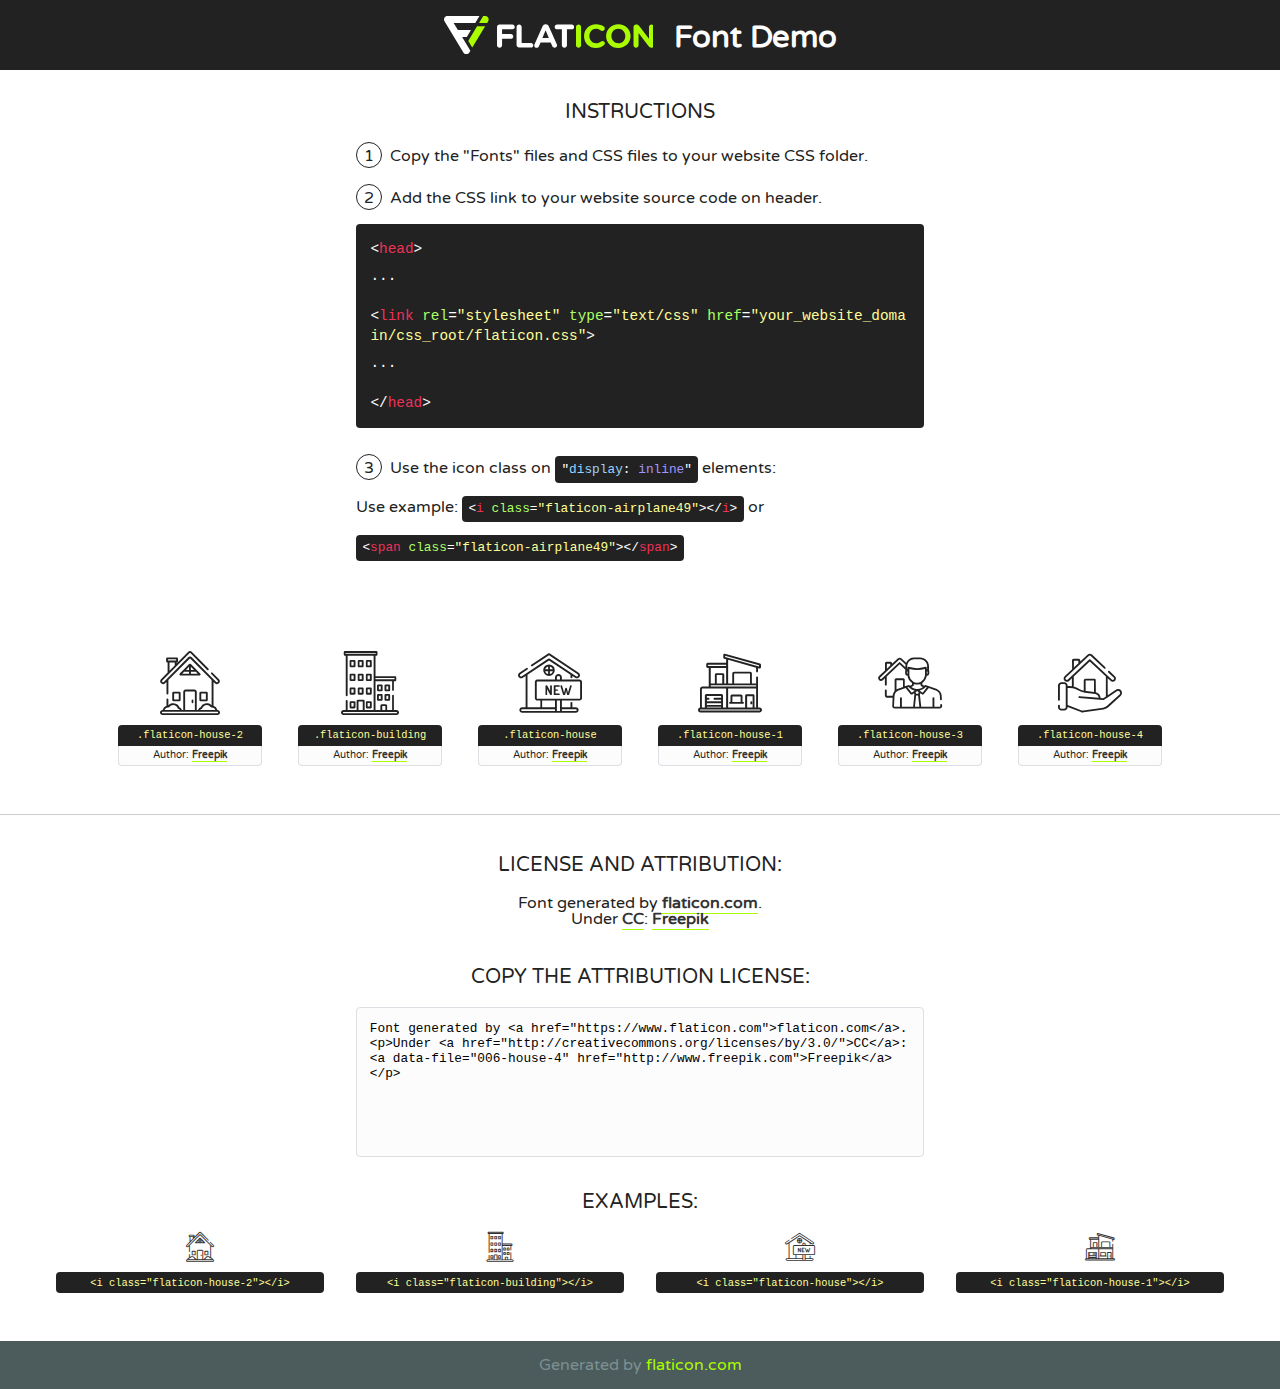
<file: fonts/flaticon/font/flaticon.html>
<!DOCTYPE html>
<!--
  Flaticon icon font: Flaticon
  Creation date: 29/11/2020 06:42
-->
<html>
<!DOCTYPE html>
<html>

<head>
    <title>Flaticon WebFont</title>
    <link href="http://fonts.googleapis.com/css?family=Varela+Round" rel="stylesheet" type="text/css" />
    <link rel="stylesheet" type="text/css" href="flaticon.css">
    <meta charset="UTF-8">
    <style>
    html, body, div, span, applet, object, iframe,
    h1, h2, h3, h4, h5, h6, p, blockquote, pre,
    a, abbr, acronym, address, big, cite, code,
    del, dfn, em, img, ins, kbd, q, s, samp,
    small, strike, strong, sub, sup, tt, var,
    b, u, i, center,
    dl, dt, dd, ol, ul, li,
    fieldset, form, label, legend,
    table, caption, tbody, tfoot, thead, tr, th, td,
    article, aside, canvas, details, embed, 
    figure, figcaption, footer, header, hgroup, 
    menu, nav, output, ruby, section, summary,
    time, mark, audio, video {
        margin: 0;
        padding: 0;
        border: 0;
        font-size: 100%;
        font: inherit;
        vertical-align: baseline;
    }
    /* HTML5 display-role reset for older browsers */
    article, aside, details, figcaption, figure, 
    footer, header, hgroup, menu, nav, section {
        display: block;
    }
    body {
        line-height: 1;
    }
    ol, ul {
        list-style: none;
    }
    blockquote, q {
        quotes: none;
    }
    blockquote:before, blockquote:after,
    q:before, q:after {
        content: '';
        content: none;
    }
    table {
        border-collapse: collapse;
        border-spacing: 0;
    }
    body {
        font-family: 'Varela Round', Helvetica, Arial, sans-serif;
        font-size: 16px;
        color: #222;
    }
    a {
        color: #333;
        border-bottom: 1px solid #a9fd00;
        font-weight: bold;
        text-decoration: none;
    }
    * {
        -moz-box-sizing: border-box;
        -webkit-box-sizing: border-box;
        box-sizing: border-box;
        margin: 0;
        padding: 0;
    }
    [class^="flaticon-"]:before, [class*=" flaticon-"]:before, [class^="flaticon-"]:after, [class*=" flaticon-"]:after {
        font-family: Flaticon;
        font-size: 30px;
        font-style: normal;
        margin-left: 20px;
        color: #333;
    }
    .wrapper {
        max-width: 600px;
        margin: auto;
        padding: 0 1em;
    }
    .title {
        font-size: 1.25em;
        text-align: center;
        margin-bottom: 1em;
        text-transform: uppercase;
    }
    header {
        text-align: center;
        background-color: #222;
        color: #fff;
        padding: 1em;
    }
    header .logo {
        width: 210px;
        height: 38px;
        display: inline-block;
        vertical-align: middle;
        margin-right: 1em;
        border: none;
    }
    header strong {
        font-size: 1.95em;
        font-weight: bold;
        vertical-align: middle;
        margin-top: 5px;
        display: inline-block;
    }
    .demo {
        margin: 2em auto;
        line-height: 1.25em;
    }
    .demo ul li {
        margin-bottom: 1em;
    }
    .demo ul li .num {
        color: #222;
        border-radius: 20px;
        display: inline-block;
        width: 26px;
        padding: 3px;
        height: 26px;
        text-align: center;
        margin-right: 0.5em;
        border: 1px solid #222;
    }
    .demo ul li code {
        background-color: #222;
        border-radius: 4px;
        padding: 0.25em 0.5em;
        display: inline-block;
        color: #fff;
        font-family: Consolas,Monaco,Lucida Console,Liberation Mono,DejaVu Sans Mono,Bitstream Vera Sans Mono,Courier New, monospace;
        font-weight: lighter;
        margin-top: 1em;
        font-size: 0.8em;
        word-break: break-all;
    }
    .demo ul li code.big {
        padding: 1em;
        font-size: 0.9em;
    }
    .demo ul li code .red {
        color: #EF3159;
    }
    .demo ul li code .green {
        color: #ACFF65;
    }
    .demo ul li code .yellow {
        color: #FFFF99;
    }
    .demo ul li code .blue {
        color: #99D3FF;
    }
    .demo ul li code .purple {
        color: #A295FF;
    }
    .demo ul li code .dots {
        margin-top: 0.5em;
        display: block;
    }
    #glyphs {
        border-bottom: 1px solid #ccc;
        padding: 2em 0;
        text-align: center;
    }
    .glyph {
        display: inline-block;
        width: 9em;
        margin: 1em;
        text-align: center;
        vertical-align: top;
        background: #FFF;
    }
    .glyph .glyph-icon {
        padding: 10px;
        display: block;
        font-family:"Flaticon";
        font-size: 64px;
        line-height: 1;
    }
    .glyph .glyph-icon:before {
        font-size: 64px;
        color: #222;
        margin-left: 0;
    }
    .class-name {
        font-size: 0.65em;
        background-color: #222;
        color: #fff;
        border-radius: 4px 4px 0 0;
        padding: 0.5em;
        color: #FFFF99;
        font-family: Consolas,Monaco,Lucida Console,Liberation Mono,DejaVu Sans Mono,Bitstream Vera Sans Mono,Courier New, monospace;
    }
    .author-name {
        font-size: 0.6em;
        background-color: #fcfcfd;
        border: 1px solid #DEDEE4;
        border-top: 0;
        border-radius: 0 0 4px 4px;
        padding: 0.5em;
    }
    .class-name:last-child {
        font-size: 10px;
        color:#888;
    }
    .class-name:last-child a {
        font-size: 10px;
        color:#555;
    }
    .class-name:last-child a:hover {
        color:#a9fd00;
    }
    .glyph > input {
        display: block;
        width: 100px;
        margin: 5px auto;
        text-align: center;
        font-size: 12px;
        cursor: text;
    }
    .glyph > input.icon-input {
        font-family:"Flaticon";
        font-size: 16px;
        margin-bottom: 10px;
    }
    .attribution .title {
        margin-top: 2em;
    }
    .attribution textarea {
        background-color: #fcfcfd;
        padding: 1em;
        border: none;
        box-shadow: none;
        border: 1px solid #DEDEE4;
        border-radius: 4px;
        resize: none;
        width: 100%;
        height: 150px;
        font-size: 0.8em;
        font-family: Consolas,Monaco,Lucida Console,Liberation Mono,DejaVu Sans Mono,Bitstream Vera Sans Mono,Courier New, monospace;
        -webkit-appearance: none;
    }
    .iconsuse {
        margin: 2em auto;
        text-align: center;
        max-width: 1200px;
    }
    .iconsuse:after {
        content: '';
        display: table;
        clear: both;
    }
    .iconsuse .image {
        float: left;
        width: 25%;
        padding: 0 1em;
    }
    .iconsuse .image p {
        margin-bottom: 1em;
    }
    .iconsuse .image span {
        display: block;
        font-size: 0.65em;
        background-color: #222;
        color: #fff;
        border-radius: 4px;
        padding: 0.5em;
        color: #FFFF99;
        margin-top: 1em;
        font-family: Consolas,Monaco,Lucida Console,Liberation Mono,DejaVu Sans Mono,Bitstream Vera Sans Mono,Courier New, monospace;
    }
    #footer {
        text-align: center;
        background-color: #4C5B5C;
        color: #7c9192;
        padding: 1em;
    }
    #footer a {
        border: none;
        color: #a9fd00;
        font-weight: normal;
    }
    @media (max-width: 960px) {
        .iconsuse .image {
            width: 50%;
        }
    }
    @media (max-width: 560px) {
        .iconsuse .image {
            width: 100%;
        }
    }
    </style>
</head>

<body class="characters-off">

    <header>
        <a href="https://www.flaticon.com" target="_blank" class="logo">
            <svg version="1.1" xmlns="http://www.w3.org/2000/svg" xmlns:xlink="http://www.w3.org/1999/xlink" xmlns:a="http://ns.adobe.com/AdobeSVGViewerExtensions/3.0/" viewBox="0 0 560.875 102.036" enable-background="new 0 0 560.875 102.036" xml:space="preserve">
                <defs>
                </defs>
                <g>
                    <g class="letters">
                        <path fill="#ffffff" d="M141.596,29.675c0-3.777,2.985-6.767,6.764-6.767h34.438c3.426,0,6.15,2.728,6.15,6.15
                        c0,3.43-2.724,6.149-6.15,6.149h-27.674v13.091h23.719c3.429,0,6.151,2.724,6.151,6.15c0,3.43-2.723,6.149-6.151,6.149h-23.719
                        v17.574c0,3.773-2.986,6.761-6.764,6.761c-3.779,0-6.764-2.989-6.764-6.761V29.675z"></path>
                        <path fill="#ffffff" d="M193.844,29.149c0-3.781,2.985-6.767,6.764-6.767c3.776,0,6.763,2.985,6.763,6.767v42.957h25.039
                        c3.426,0,6.149,2.726,6.149,6.153c0,3.425-2.723,6.15-6.149,6.15h-31.802c-3.779,0-6.764-2.986-6.764-6.768V29.149z"></path>
                        <path fill="#ffffff" d="M241.891,75.71l21.438-48.407c1.492-3.341,4.215-5.357,7.906-5.357h0.792
                        c3.686,0,6.323,2.017,7.815,5.357l21.439,48.407c0.436,0.967,0.701,1.845,0.701,2.723c0,3.602-2.809,6.501-6.414,6.501
                        c-3.161,0-5.269-1.845-6.499-4.655l-4.132-9.661h-27.059l-4.301,10.102c-1.144,2.631-3.426,4.214-6.237,4.214
                        c-3.517,0-6.24-2.81-6.24-6.325C241.1,77.64,241.451,76.677,241.891,75.71z M279.932,58.666l-8.521-20.297l-8.526,20.297H279.932
                        z"></path>
                        <path fill="#ffffff" d="M314.864,35.387H301.86c-3.429,0-6.239-2.813-6.239-6.238c0-3.429,2.811-6.24,6.239-6.24h39.533
                        c3.426,0,6.237,2.811,6.237,6.24c0,3.425-2.811,6.238-6.237,6.238h-13.001v42.785c0,3.773-2.99,6.761-6.764,6.761
                        c-3.779,0-6.764-2.989-6.764-6.761V35.387z"></path>
                        <path fill="#A9FD00" d="M352.615,29.149c0-3.781,2.985-6.767,6.767-6.767c3.774,0,6.761,2.985,6.761,6.767v49.024
                        c0,3.773-2.987,6.761-6.761,6.761c-3.781,0-6.767-2.989-6.767-6.761V29.149z"></path>
                        <path fill="#A9FD00" d="M374.132,53.836v-0.179c0-17.481,13.178-31.801,32.065-31.801c9.22,0,15.459,2.458,20.557,6.238
                        c1.402,1.054,2.637,2.985,2.637,5.357c0,3.692-2.985,6.59-6.681,6.59c-1.845,0-3.071-0.702-4.044-1.319
                        c-3.776-2.813-7.729-4.393-12.562-4.393c-10.364,0-17.831,8.611-17.831,19.154v0.173c0,10.542,7.291,19.329,17.831,19.329
                        c5.715,0,9.492-1.756,13.359-4.834c1.049-0.874,2.458-1.491,4.039-1.491c3.429,0,6.325,2.813,6.325,6.236
                        c0,2.106-1.056,3.78-2.282,4.834c-5.539,4.834-12.036,7.733-21.878,7.733C387.572,85.464,374.132,71.493,374.132,53.836z"></path>
                        <path fill="#A9FD00" d="M433.009,53.836v-0.179c0-17.481,13.79-31.801,32.766-31.801c18.981,0,32.592,14.143,32.592,31.628v0.173
                        c0,17.483-13.785,31.807-32.769,31.807C446.625,85.464,433.009,71.32,433.009,53.836z M484.224,53.836v-0.179
                        c0-10.539-7.725-19.326-18.626-19.326c-10.893,0-18.449,8.611-18.449,19.154v0.173c0,10.542,7.73,19.329,18.626,19.329
                        C476.676,72.986,484.224,64.378,484.224,53.836z"></path>
                        <path fill="#A9FD00" d="M506.233,29.321c0-3.774,2.99-6.763,6.767-6.763h1.401c3.252,0,5.183,1.583,7.029,3.953l26.093,34.265
                        V29.059c0-3.692,2.99-6.677,6.681-6.677c3.683,0,6.671,2.985,6.671,6.677v48.934c0,3.78-2.987,6.765-6.764,6.765h-0.436
                        c-3.257,0-5.188-1.581-7.034-3.953l-27.056-35.492v32.944c0,3.687-2.985,6.676-6.678,6.676c-3.683,0-6.673-2.989-6.673-6.676
                        V29.321z"></path>
                    </g>
                    <g class="insignia">
                        <path fill="#ffffff" d="M48.372,56.137h12.517l11.156-18.537H37.186L25.688,18.539h57.825L94.668,0H9.271
                        C5.925,0,2.842,1.801,1.198,4.716c-1.644,2.907-1.593,6.482,0.134,9.343l50.38,83.501c1.678,2.781,4.689,4.476,7.938,4.476
                        c3.246,0,6.257-1.695,7.935-4.476l2.898-4.804L48.372,56.137z"></path>
                        <g class="i">
                            <path fill="#A9FD00" d="M93.575,18.539h0.031v0.004l21.652,0.004l2.705-4.488c1.727-2.861,1.778-6.436,0.133-9.343
                            C116.454,1.801,113.371,0,110.026,0h-5.294L93.575,18.539z"></path>
                            <polygon fill="#A9FD00" points="88.291,27.356 64.725,66.486 75.519,84.404 109.942,27.356"></polygon>
                        </g>
                    </g>
                </g>
            </svg>
        </a>
        <strong>Font Demo</strong>
    </header>


    <section class="demo wrapper">

        <p class="title">Instructions</p>

        <ul>
            <li>
                <span class="num">1</span>Copy the "Fonts" files and CSS files to your website CSS folder.
            </li>
            <li>
                <span class="num">2</span>Add the CSS link to your website source code on header.
                <code class="big">
                    &lt;<span class="red">head</span>&gt;
                    <br/><span class="dots">...</span>
                    <br/>&lt;<span class="red">link</span> <span class="green">rel</span>=<span class="yellow">"stylesheet"</span> <span class="green">type</span>=<span class="yellow">"text/css"</span> <span class="green">href</span>=<span class="yellow">"your_website_domain/css_root/flaticon.css"</span>&gt;
                    <br/><span class="dots">...</span>
                    <br/>&lt;/<span class="red">head</span>&gt;
                </code>
            </li>

            <li>
                <p>
                    <span class="num">3</span>Use the icon class on <code>"<span class="blue">display</span>:<span class="purple"> inline</span>"</code> elements:
                    <br />
                    Use example: <code>&lt;<span class="red">i</span> <span class="green">class</span>=<span class="yellow">&quot;flaticon-airplane49&quot;</span>&gt;&lt;/<span class="red">i</span>&gt;</code> or <code>&lt;<span class="red">span</span> <span class="green">class</span>=<span class="yellow">&quot;flaticon-airplane49&quot;</span>&gt;&lt;/<span class="red">span</span>&gt;</code>
            </li>
        </ul>

    </section>




   <section id="glyphs">          
    
      
        <div class="glyph"><div class="glyph-icon flaticon-house-2"></div>
            <div class="class-name">.flaticon-house-2</div>
            <div class="author-name">Author: <a data-file="001-house-2" href="http://www.freepik.com">Freepik</a> </div> 
        </div>        
        
        <div class="glyph"><div class="glyph-icon flaticon-building"></div>
            <div class="class-name">.flaticon-building</div>
            <div class="author-name">Author: <a data-file="002-building" href="http://www.freepik.com">Freepik</a> </div> 
        </div>        
        
        <div class="glyph"><div class="glyph-icon flaticon-house"></div>
            <div class="class-name">.flaticon-house</div>
            <div class="author-name">Author: <a data-file="003-house" href="http://www.freepik.com">Freepik</a> </div> 
        </div>        
        
        <div class="glyph"><div class="glyph-icon flaticon-house-1"></div>
            <div class="class-name">.flaticon-house-1</div>
            <div class="author-name">Author: <a data-file="004-house-1" href="http://www.freepik.com">Freepik</a> </div> 
        </div>        
        
        <div class="glyph"><div class="glyph-icon flaticon-house-3"></div>
            <div class="class-name">.flaticon-house-3</div>
            <div class="author-name">Author: <a data-file="005-house-3" href="http://www.freepik.com">Freepik</a> </div> 
        </div>        
        
        <div class="glyph"><div class="glyph-icon flaticon-house-4"></div>
            <div class="class-name">.flaticon-house-4</div>
            <div class="author-name">Author: <a data-file="006-house-4" href="http://www.freepik.com">Freepik</a> </div> 
        </div>        
        

    </section>



    <section class="attribution wrapper"   style="text-align:center;">

      <div class="title">License and attribution:</div><div class="attrDiv">Font generated by <a href="https://www.flaticon.com">flaticon.com</a>. <div><p>Under <a href="http://creativecommons.org/licenses/by/3.0/">CC</a>: <a data-file="006-house-4" href="http://www.freepik.com">Freepik</a></p>  </div>
      </div>
      <div class="title">Copy the Attribution License:</div>

    <textarea onclick="this.focus();this.select();">Font generated by &lt;a href=&quot;https://www.flaticon.com&quot;&gt;flaticon.com&lt;/a&gt;. <p>Under <a href="http://creativecommons.org/licenses/by/3.0/">CC</a>: <a data-file="006-house-4" href="http://www.freepik.com">Freepik</a></p>  
     </textarea>

    </section>

    <section class="iconsuse">

          <div class="title">Examples:</div>            
             
            <div class="image">
                <p>
                    <i class="glyph-icon flaticon-house-2"></i> 
                    <span>&lt;i class=&quot;flaticon-house-2&quot;&gt;&lt;/i&gt;</span>
                </p>
            </div>
            
            <div class="image">
                <p>
                    <i class="glyph-icon flaticon-building"></i> 
                    <span>&lt;i class=&quot;flaticon-building&quot;&gt;&lt;/i&gt;</span>
                </p>
            </div>
            
            <div class="image">
                <p>
                    <i class="glyph-icon flaticon-house"></i> 
                    <span>&lt;i class=&quot;flaticon-house&quot;&gt;&lt;/i&gt;</span>
                </p>
            </div>
            
            <div class="image">
                <p>
                    <i class="glyph-icon flaticon-house-1"></i> 
                    <span>&lt;i class=&quot;flaticon-house-1&quot;&gt;&lt;/i&gt;</span>
                </p>
            </div>
                       
        </div>
                            
    </section>

<div id="footer">
    <div>Generated by <a href="https://www.flaticon.com">flaticon.com</a>
    </div>
</div>



</body>
</html>
</file>
<file: fonts/icomoon/style.css>
@font-face {
  font-family: 'icomoon';
  src:  url('fonts/icomoon.eot?10si43');
  src:  url('fonts/icomoon.eot?10si43#iefix') format('embedded-opentype'),
    url('fonts/icomoon.ttf?10si43') format('truetype'),
    url('fonts/icomoon.woff?10si43') format('woff'),
    url('fonts/icomoon.svg?10si43#icomoon') format('svg');
  font-weight: normal;
  font-style: normal;
}

[class^="icon-"], [class*=" icon-"] {
  /* use !important to prevent issues with browser extensions that change fonts */
  font-family: 'icomoon' !important;
  speak: none;
  font-style: normal;
  font-weight: normal;
  font-variant: normal;
  text-transform: none;
  line-height: 1;

  /* Better Font Rendering =========== */
  -webkit-font-smoothing: antialiased;
  -moz-osx-font-smoothing: grayscale;
}

.icon-asterisk:before {
  content: "\f069";
}
.icon-plus:before {
  content: "\f067";
}
.icon-question:before {
  content: "\f128";
}
.icon-minus:before {
  content: "\f068";
}
.icon-glass:before {
  content: "\f000";
}
.icon-music:before {
  content: "\f001";
}
.icon-search:before {
  content: "\f002";
}
.icon-envelope-o:before {
  content: "\f003";
}
.icon-heart:before {
  content: "\f004";
}
.icon-star:before {
  content: "\f005";
}
.icon-star-o:before {
  content: "\f006";
}
.icon-user:before {
  content: "\f007";
}
.icon-film:before {
  content: "\f008";
}
.icon-th-large:before {
  content: "\f009";
}
.icon-th:before {
  content: "\f00a";
}
.icon-th-list:before {
  content: "\f00b";
}
.icon-check:before {
  content: "\f00c";
}
.icon-close:before {
  content: "\f00d";
}
.icon-remove:before {
  content: "\f00d";
}
.icon-times:before {
  content: "\f00d";
}
.icon-search-plus:before {
  content: "\f00e";
}
.icon-search-minus:before {
  content: "\f010";
}
.icon-power-off:before {
  content: "\f011";
}
.icon-signal:before {
  content: "\f012";
}
.icon-cog:before {
  content: "\f013";
}
.icon-gear:before {
  content: "\f013";
}
.icon-trash-o:before {
  content: "\f014";
}
.icon-home:before {
  content: "\f015";
}
.icon-file-o:before {
  content: "\f016";
}
.icon-clock-o:before {
  content: "\f017";
}
.icon-road:before {
  content: "\f018";
}
.icon-download:before {
  content: "\f019";
}
.icon-arrow-circle-o-down:before {
  content: "\f01a";
}
.icon-arrow-circle-o-up:before {
  content: "\f01b";
}
.icon-inbox:before {
  content: "\f01c";
}
.icon-play-circle-o:before {
  content: "\f01d";
}
.icon-repeat:before {
  content: "\f01e";
}
.icon-rotate-right:before {
  content: "\f01e";
}
.icon-refresh:before {
  content: "\f021";
}
.icon-list-alt:before {
  content: "\f022";
}
.icon-lock:before {
  content: "\f023";
}
.icon-flag:before {
  content: "\f024";
}
.icon-headphones:before {
  content: "\f025";
}
.icon-volume-off:before {
  content: "\f026";
}
.icon-volume-down:before {
  content: "\f027";
}
.icon-volume-up:before {
  content: "\f028";
}
.icon-qrcode:before {
  content: "\f029";
}
.icon-barcode:before {
  content: "\f02a";
}
.icon-tag:before {
  content: "\f02b";
}
.icon-tags:before {
  content: "\f02c";
}
.icon-book:before {
  content: "\f02d";
}
.icon-bookmark:before {
  content: "\f02e";
}
.icon-print:before {
  content: "\f02f";
}
.icon-camera:before {
  content: "\f030";
}
.icon-font:before {
  content: "\f031";
}
.icon-bold:before {
  content: "\f032";
}
.icon-italic:before {
  content: "\f033";
}
.icon-text-height:before {
  content: "\f034";
}
.icon-text-width:before {
  content: "\f035";
}
.icon-align-left:before {
  content: "\f036";
}
.icon-align-center:before {
  content: "\f037";
}
.icon-align-right:before {
  content: "\f038";
}
.icon-align-justify:before {
  content: "\f039";
}
.icon-list:before {
  content: "\f03a";
}
.icon-dedent:before {
  content: "\f03b";
}
.icon-outdent:before {
  content: "\f03b";
}
.icon-indent:before {
  content: "\f03c";
}
.icon-video-camera:before {
  content: "\f03d";
}
.icon-image:before {
  content: "\f03e";
}
.icon-photo:before {
  content: "\f03e";
}
.icon-picture-o:before {
  content: "\f03e";
}
.icon-pencil:before {
  content: "\f040";
}
.icon-map-marker:before {
  content: "\f041";
}
.icon-adjust:before {
  content: "\f042";
}
.icon-tint:before {
  content: "\f043";
}
.icon-edit:before {
  content: "\f044";
}
.icon-pencil-square-o:before {
  content: "\f044";
}
.icon-share-square-o:before {
  content: "\f045";
}
.icon-check-square-o:before {
  content: "\f046";
}
.icon-arrows:before {
  content: "\f047";
}
.icon-step-backward:before {
  content: "\f048";
}
.icon-fast-backward:before {
  content: "\f049";
}
.icon-backward:before {
  content: "\f04a";
}
.icon-play:before {
  content: "\f04b";
}
.icon-pause:before {
  content: "\f04c";
}
.icon-stop:before {
  content: "\f04d";
}
.icon-forward:before {
  content: "\f04e";
}
.icon-fast-forward:before {
  content: "\f050";
}
.icon-step-forward:before {
  content: "\f051";
}
.icon-eject:before {
  content: "\f052";
}
.icon-chevron-left:before {
  content: "\f053";
}
.icon-chevron-right:before {
  content: "\f054";
}
.icon-plus-circle:before {
  content: "\f055";
}
.icon-minus-circle:before {
  content: "\f056";
}
.icon-times-circle:before {
  content: "\f057";
}
.icon-check-circle:before {
  content: "\f058";
}
.icon-question-circle:before {
  content: "\f059";
}
.icon-info-circle:before {
  content: "\f05a";
}
.icon-crosshairs:before {
  content: "\f05b";
}
.icon-times-circle-o:before {
  content: "\f05c";
}
.icon-check-circle-o:before {
  content: "\f05d";
}
.icon-ban:before {
  content: "\f05e";
}
.icon-arrow-left:before {
  content: "\f060";
}
.icon-arrow-right:before {
  content: "\f061";
}
.icon-arrow-up:before {
  content: "\f062";
}
.icon-arrow-down:before {
  content: "\f063";
}
.icon-mail-forward:before {
  content: "\f064";
}
.icon-share:before {
  content: "\f064";
}
.icon-expand:before {
  content: "\f065";
}
.icon-compress:before {
  content: "\f066";
}
.icon-exclamation-circle:before {
  content: "\f06a";
}
.icon-gift:before {
  content: "\f06b";
}
.icon-leaf:before {
  content: "\f06c";
}
.icon-fire:before {
  content: "\f06d";
}
.icon-eye:before {
  content: "\f06e";
}
.icon-eye-slash:before {
  content: "\f070";
}
.icon-exclamation-triangle:before {
  content: "\f071";
}
.icon-warning:before {
  content: "\f071";
}
.icon-plane:before {
  content: "\f072";
}
.icon-calendar:before {
  content: "\f073";
}
.icon-random:before {
  content: "\f074";
}
.icon-comment:before {
  content: "\f075";
}
.icon-magnet:before {
  content: "\f076";
}
.icon-chevron-up:before {
  content: "\f077";
}
.icon-chevron-down:before {
  content: "\f078";
}
.icon-retweet:before {
  content: "\f079";
}
.icon-shopping-cart:before {
  content: "\f07a";
}
.icon-folder:before {
  content: "\f07b";
}
.icon-folder-open:before {
  content: "\f07c";
}
.icon-arrows-v:before {
  content: "\f07d";
}
.icon-arrows-h:before {
  content: "\f07e";
}
.icon-bar-chart:before {
  content: "\f080";
}
.icon-bar-chart-o:before {
  content: "\f080";
}
.icon-twitter-square:before {
  content: "\f081";
}
.icon-facebook-square:before {
  content: "\f082";
}
.icon-camera-retro:before {
  content: "\f083";
}
.icon-key:before {
  content: "\f084";
}
.icon-cogs:before {
  content: "\f085";
}
.icon-gears:before {
  content: "\f085";
}
.icon-comments:before {
  content: "\f086";
}
.icon-thumbs-o-up:before {
  content: "\f087";
}
.icon-thumbs-o-down:before {
  content: "\f088";
}
.icon-star-half:before {
  content: "\f089";
}
.icon-heart-o:before {
  content: "\f08a";
}
.icon-sign-out:before {
  content: "\f08b";
}
.icon-linkedin-square:before {
  content: "\f08c";
}
.icon-thumb-tack:before {
  content: "\f08d";
}
.icon-external-link:before {
  content: "\f08e";
}
.icon-sign-in:before {
  content: "\f090";
}
.icon-trophy:before {
  content: "\f091";
}
.icon-github-square:before {
  content: "\f092";
}
.icon-upload:before {
  content: "\f093";
}
.icon-lemon-o:before {
  content: "\f094";
}
.icon-phone:before {
  content: "\f095";
}
.icon-square-o:before {
  content: "\f096";
}
.icon-bookmark-o:before {
  content: "\f097";
}
.icon-phone-square:before {
  content: "\f098";
}
.icon-twitter:before {
  content: "\f099";
}
.icon-facebook:before {
  content: "\f09a";
}
.icon-facebook-f:before {
  content: "\f09a";
}
.icon-github:before {
  content: "\f09b";
}
.icon-unlock:before {
  content: "\f09c";
}
.icon-credit-card:before {
  content: "\f09d";
}
.icon-feed:before {
  content: "\f09e";
}
.icon-rss:before {
  content: "\f09e";
}
.icon-hdd-o:before {
  content: "\f0a0";
}
.icon-bullhorn:before {
  content: "\f0a1";
}
.icon-bell-o:before {
  content: "\f0a2";
}
.icon-certificate:before {
  content: "\f0a3";
}
.icon-hand-o-right:before {
  content: "\f0a4";
}
.icon-hand-o-left:before {
  content: "\f0a5";
}
.icon-hand-o-up:before {
  content: "\f0a6";
}
.icon-hand-o-down:before {
  content: "\f0a7";
}
.icon-arrow-circle-left:before {
  content: "\f0a8";
}
.icon-arrow-circle-right:before {
  content: "\f0a9";
}
.icon-arrow-circle-up:before {
  content: "\f0aa";
}
.icon-arrow-circle-down:before {
  content: "\f0ab";
}
.icon-globe:before {
  content: "\f0ac";
}
.icon-wrench:before {
  content: "\f0ad";
}
.icon-tasks:before {
  content: "\f0ae";
}
.icon-filter:before {
  content: "\f0b0";
}
.icon-briefcase:before {
  content: "\f0b1";
}
.icon-arrows-alt:before {
  content: "\f0b2";
}
.icon-group:before {
  content: "\f0c0";
}
.icon-users:before {
  content: "\f0c0";
}
.icon-chain:before {
  content: "\f0c1";
}
.icon-link:before {
  content: "\f0c1";
}
.icon-cloud:before {
  content: "\f0c2";
}
.icon-flask:before {
  content: "\f0c3";
}
.icon-cut:before {
  content: "\f0c4";
}
.icon-scissors:before {
  content: "\f0c4";
}
.icon-copy:before {
  content: "\f0c5";
}
.icon-files-o:before {
  content: "\f0c5";
}
.icon-paperclip:before {
  content: "\f0c6";
}
.icon-floppy-o:before {
  content: "\f0c7";
}
.icon-save:before {
  content: "\f0c7";
}
.icon-square:before {
  content: "\f0c8";
}
.icon-bars:before {
  content: "\f0c9";
}
.icon-navicon:before {
  content: "\f0c9";
}
.icon-reorder:before {
  content: "\f0c9";
}
.icon-list-ul:before {
  content: "\f0ca";
}
.icon-list-ol:before {
  content: "\f0cb";
}
.icon-strikethrough:before {
  content: "\f0cc";
}
.icon-underline:before {
  content: "\f0cd";
}
.icon-table:before {
  content: "\f0ce";
}
.icon-magic:before {
  content: "\f0d0";
}
.icon-truck:before {
  content: "\f0d1";
}
.icon-pinterest:before {
  content: "\f0d2";
}
.icon-pinterest-square:before {
  content: "\f0d3";
}
.icon-google-plus-square:before {
  content: "\f0d4";
}
.icon-google-plus:before {
  content: "\f0d5";
}
.icon-money:before {
  content: "\f0d6";
}
.icon-caret-down:before {
  content: "\f0d7";
}
.icon-caret-up:before {
  content: "\f0d8";
}
.icon-caret-left:before {
  content: "\f0d9";
}
.icon-caret-right:before {
  content: "\f0da";
}
.icon-columns:before {
  content: "\f0db";
}
.icon-sort:before {
  content: "\f0dc";
}
.icon-unsorted:before {
  content: "\f0dc";
}
.icon-sort-desc:before {
  content: "\f0dd";
}
.icon-sort-down:before {
  content: "\f0dd";
}
.icon-sort-asc:before {
  content: "\f0de";
}
.icon-sort-up:before {
  content: "\f0de";
}
.icon-envelope:before {
  content: "\f0e0";
}
.icon-linkedin:before {
  content: "\f0e1";
}
.icon-rotate-left:before {
  content: "\f0e2";
}
.icon-undo:before {
  content: "\f0e2";
}
.icon-gavel:before {
  content: "\f0e3";
}
.icon-legal:before {
  content: "\f0e3";
}
.icon-dashboard:before {
  content: "\f0e4";
}
.icon-tachometer:before {
  content: "\f0e4";
}
.icon-comment-o:before {
  content: "\f0e5";
}
.icon-comments-o:before {
  content: "\f0e6";
}
.icon-bolt:before {
  content: "\f0e7";
}
.icon-flash:before {
  content: "\f0e7";
}
.icon-sitemap:before {
  content: "\f0e8";
}
.icon-umbrella:before {
  content: "\f0e9";
}
.icon-clipboard:before {
  content: "\f0ea";
}
.icon-paste:before {
  content: "\f0ea";
}
.icon-lightbulb-o:before {
  content: "\f0eb";
}
.icon-exchange:before {
  content: "\f0ec";
}
.icon-cloud-download:before {
  content: "\f0ed";
}
.icon-cloud-upload:before {
  content: "\f0ee";
}
.icon-user-md:before {
  content: "\f0f0";
}
.icon-stethoscope:before {
  content: "\f0f1";
}
.icon-suitcase:before {
  content: "\f0f2";
}
.icon-bell:before {
  content: "\f0f3";
}
.icon-coffee:before {
  content: "\f0f4";
}
.icon-cutlery:before {
  content: "\f0f5";
}
.icon-file-text-o:before {
  content: "\f0f6";
}
.icon-building-o:before {
  content: "\f0f7";
}
.icon-hospital-o:before {
  content: "\f0f8";
}
.icon-ambulance:before {
  content: "\f0f9";
}
.icon-medkit:before {
  content: "\f0fa";
}
.icon-fighter-jet:before {
  content: "\f0fb";
}
.icon-beer:before {
  content: "\f0fc";
}
.icon-h-square:before {
  content: "\f0fd";
}
.icon-plus-square:before {
  content: "\f0fe";
}
.icon-angle-double-left:before {
  content: "\f100";
}
.icon-angle-double-right:before {
  content: "\f101";
}
.icon-angle-double-up:before {
  content: "\f102";
}
.icon-angle-double-down:before {
  content: "\f103";
}
.icon-angle-left:before {
  content: "\f104";
}
.icon-angle-right:before {
  content: "\f105";
}
.icon-angle-up:before {
  content: "\f106";
}
.icon-angle-down:before {
  content: "\f107";
}
.icon-desktop:before {
  content: "\f108";
}
.icon-laptop:before {
  content: "\f109";
}
.icon-tablet:before {
  content: "\f10a";
}
.icon-mobile:before {
  content: "\f10b";
}
.icon-mobile-phone:before {
  content: "\f10b";
}
.icon-circle-o:before {
  content: "\f10c";
}
.icon-quote-left:before {
  content: "\f10d";
}
.icon-quote-right:before {
  content: "\f10e";
}
.icon-spinner:before {
  content: "\f110";
}
.icon-circle:before {
  content: "\f111";
}
.icon-mail-reply:before {
  content: "\f112";
}
.icon-reply:before {
  content: "\f112";
}
.icon-github-alt:before {
  content: "\f113";
}
.icon-folder-o:before {
  content: "\f114";
}
.icon-folder-open-o:before {
  content: "\f115";
}
.icon-smile-o:before {
  content: "\f118";
}
.icon-frown-o:before {
  content: "\f119";
}
.icon-meh-o:before {
  content: "\f11a";
}
.icon-gamepad:before {
  content: "\f11b";
}
.icon-keyboard-o:before {
  content: "\f11c";
}
.icon-flag-o:before {
  content: "\f11d";
}
.icon-flag-checkered:before {
  content: "\f11e";
}
.icon-terminal:before {
  content: "\f120";
}
.icon-code:before {
  content: "\f121";
}
.icon-mail-reply-all:before {
  content: "\f122";
}
.icon-reply-all:before {
  content: "\f122";
}
.icon-star-half-empty:before {
  content: "\f123";
}
.icon-star-half-full:before {
  content: "\f123";
}
.icon-star-half-o:before {
  content: "\f123";
}
.icon-location-arrow:before {
  content: "\f124";
}
.icon-crop:before {
  content: "\f125";
}
.icon-code-fork:before {
  content: "\f126";
}
.icon-chain-broken:before {
  content: "\f127";
}
.icon-unlink:before {
  content: "\f127";
}
.icon-info:before {
  content: "\f129";
}
.icon-exclamation:before {
  content: "\f12a";
}
.icon-superscript:before {
  content: "\f12b";
}
.icon-subscript:before {
  content: "\f12c";
}
.icon-eraser:before {
  content: "\f12d";
}
.icon-puzzle-piece:before {
  content: "\f12e";
}
.icon-microphone:before {
  content: "\f130";
}
.icon-microphone-slash:before {
  content: "\f131";
}
.icon-shield:before {
  content: "\f132";
}
.icon-calendar-o:before {
  content: "\f133";
}
.icon-fire-extinguisher:before {
  content: "\f134";
}
.icon-rocket:before {
  content: "\f135";
}
.icon-maxcdn:before {
  content: "\f136";
}
.icon-chevron-circle-left:before {
  content: "\f137";
}
.icon-chevron-circle-right:before {
  content: "\f138";
}
.icon-chevron-circle-up:before {
  content: "\f139";
}
.icon-chevron-circle-down:before {
  content: "\f13a";
}
.icon-html5:before {
  content: "\f13b";
}
.icon-css3:before {
  content: "\f13c";
}
.icon-anchor:before {
  content: "\f13d";
}
.icon-unlock-alt:before {
  content: "\f13e";
}
.icon-bullseye:before {
  content: "\f140";
}
.icon-ellipsis-h:before {
  content: "\f141";
}
.icon-ellipsis-v:before {
  content: "\f142";
}
.icon-rss-square:before {
  content: "\f143";
}
.icon-play-circle:before {
  content: "\f144";
}
.icon-ticket:before {
  content: "\f145";
}
.icon-minus-square:before {
  content: "\f146";
}
.icon-minus-square-o:before {
  content: "\f147";
}
.icon-level-up:before {
  content: "\f148";
}
.icon-level-down:before {
  content: "\f149";
}
.icon-check-square:before {
  content: "\f14a";
}
.icon-pencil-square:before {
  content: "\f14b";
}
.icon-external-link-square:before {
  content: "\f14c";
}
.icon-share-square:before {
  content: "\f14d";
}
.icon-compass:before {
  content: "\f14e";
}
.icon-caret-square-o-down:before {
  content: "\f150";
}
.icon-toggle-down:before {
  content: "\f150";
}
.icon-caret-square-o-up:before {
  content: "\f151";
}
.icon-toggle-up:before {
  content: "\f151";
}
.icon-caret-square-o-right:before {
  content: "\f152";
}
.icon-toggle-right:before {
  content: "\f152";
}
.icon-eur:before {
  content: "\f153";
}
.icon-euro:before {
  content: "\f153";
}
.icon-gbp:before {
  content: "\f154";
}
.icon-dollar:before {
  content: "\f155";
}
.icon-usd:before {
  content: "\f155";
}
.icon-inr:before {
  content: "\f156";
}
.icon-rupee:before {
  content: "\f156";
}
.icon-cny:before {
  content: "\f157";
}
.icon-jpy:before {
  content: "\f157";
}
.icon-rmb:before {
  content: "\f157";
}
.icon-yen:before {
  content: "\f157";
}
.icon-rouble:before {
  content: "\f158";
}
.icon-rub:before {
  content: "\f158";
}
.icon-ruble:before {
  content: "\f158";
}
.icon-krw:before {
  content: "\f159";
}
.icon-won:before {
  content: "\f159";
}
.icon-bitcoin:before {
  content: "\f15a";
}
.icon-btc:before {
  content: "\f15a";
}
.icon-file:before {
  content: "\f15b";
}
.icon-file-text:before {
  content: "\f15c";
}
.icon-sort-alpha-asc:before {
  content: "\f15d";
}
.icon-sort-alpha-desc:before {
  content: "\f15e";
}
.icon-sort-amount-asc:before {
  content: "\f160";
}
.icon-sort-amount-desc:before {
  content: "\f161";
}
.icon-sort-numeric-asc:before {
  content: "\f162";
}
.icon-sort-numeric-desc:before {
  content: "\f163";
}
.icon-thumbs-up:before {
  content: "\f164";
}
.icon-thumbs-down:before {
  content: "\f165";
}
.icon-youtube-square:before {
  content: "\f166";
}
.icon-youtube:before {
  content: "\f167";
}
.icon-xing:before {
  content: "\f168";
}
.icon-xing-square:before {
  content: "\f169";
}
.icon-youtube-play:before {
  content: "\f16a";
}
.icon-dropbox:before {
  content: "\f16b";
}
.icon-stack-overflow:before {
  content: "\f16c";
}
.icon-instagram:before {
  content: "\f16d";
}
.icon-flickr:before {
  content: "\f16e";
}
.icon-adn:before {
  content: "\f170";
}
.icon-bitbucket:before {
  content: "\f171";
}
.icon-bitbucket-square:before {
  content: "\f172";
}
.icon-tumblr:before {
  content: "\f173";
}
.icon-tumblr-square:before {
  content: "\f174";
}
.icon-long-arrow-down:before {
  content: "\f175";
}
.icon-long-arrow-up:before {
  content: "\f176";
}
.icon-long-arrow-left:before {
  content: "\f177";
}
.icon-long-arrow-right:before {
  content: "\f178";
}
.icon-apple:before {
  content: "\f179";
}
.icon-windows:before {
  content: "\f17a";
}
.icon-android:before {
  content: "\f17b";
}
.icon-linux:before {
  content: "\f17c";
}
.icon-dribbble:before {
  content: "\f17d";
}
.icon-skype:before {
  content: "\f17e";
}
.icon-foursquare:before {
  content: "\f180";
}
.icon-trello:before {
  content: "\f181";
}
.icon-female:before {
  content: "\f182";
}
.icon-male:before {
  content: "\f183";
}
.icon-gittip:before {
  content: "\f184";
}
.icon-gratipay:before {
  content: "\f184";
}
.icon-sun-o:before {
  content: "\f185";
}
.icon-moon-o:before {
  content: "\f186";
}
.icon-archive:before {
  content: "\f187";
}
.icon-bug:before {
  content: "\f188";
}
.icon-vk:before {
  content: "\f189";
}
.icon-weibo:before {
  content: "\f18a";
}
.icon-renren:before {
  content: "\f18b";
}
.icon-pagelines:before {
  content: "\f18c";
}
.icon-stack-exchange:before {
  content: "\f18d";
}
.icon-arrow-circle-o-right:before {
  content: "\f18e";
}
.icon-arrow-circle-o-left:before {
  content: "\f190";
}
.icon-caret-square-o-left:before {
  content: "\f191";
}
.icon-toggle-left:before {
  content: "\f191";
}
.icon-dot-circle-o:before {
  content: "\f192";
}
.icon-wheelchair:before {
  content: "\f193";
}
.icon-vimeo-square:before {
  content: "\f194";
}
.icon-try:before {
  content: "\f195";
}
.icon-turkish-lira:before {
  content: "\f195";
}
.icon-plus-square-o:before {
  content: "\f196";
}
.icon-space-shuttle:before {
  content: "\f197";
}
.icon-slack:before {
  content: "\f198";
}
.icon-envelope-square:before {
  content: "\f199";
}
.icon-wordpress:before {
  content: "\f19a";
}
.icon-openid:before {
  content: "\f19b";
}
.icon-bank:before {
  content: "\f19c";
}
.icon-institution:before {
  content: "\f19c";
}
.icon-university:before {
  content: "\f19c";
}
.icon-graduation-cap:before {
  content: "\f19d";
}
.icon-mortar-board:before {
  content: "\f19d";
}
.icon-yahoo:before {
  content: "\f19e";
}
.icon-google:before {
  content: "\f1a0";
}
.icon-reddit:before {
  content: "\f1a1";
}
.icon-reddit-square:before {
  content: "\f1a2";
}
.icon-stumbleupon-circle:before {
  content: "\f1a3";
}
.icon-stumbleupon:before {
  content: "\f1a4";
}
.icon-delicious:before {
  content: "\f1a5";
}
.icon-digg:before {
  content: "\f1a6";
}
.icon-pied-piper-pp:before {
  content: "\f1a7";
}
.icon-pied-piper-alt:before {
  content: "\f1a8";
}
.icon-drupal:before {
  content: "\f1a9";
}
.icon-joomla:before {
  content: "\f1aa";
}
.icon-language:before {
  content: "\f1ab";
}
.icon-fax:before {
  content: "\f1ac";
}
.icon-building:before {
  content: "\f1ad";
}
.icon-child:before {
  content: "\f1ae";
}
.icon-paw:before {
  content: "\f1b0";
}
.icon-spoon:before {
  content: "\f1b1";
}
.icon-cube:before {
  content: "\f1b2";
}
.icon-cubes:before {
  content: "\f1b3";
}
.icon-behance:before {
  content: "\f1b4";
}
.icon-behance-square:before {
  content: "\f1b5";
}
.icon-steam:before {
  content: "\f1b6";
}
.icon-steam-square:before {
  content: "\f1b7";
}
.icon-recycle:before {
  content: "\f1b8";
}
.icon-automobile:before {
  content: "\f1b9";
}
.icon-car:before {
  content: "\f1b9";
}
.icon-cab:before {
  content: "\f1ba";
}
.icon-taxi:before {
  content: "\f1ba";
}
.icon-tree:before {
  content: "\f1bb";
}
.icon-spotify:before {
  content: "\f1bc";
}
.icon-deviantart:before {
  content: "\f1bd";
}
.icon-soundcloud:before {
  content: "\f1be";
}
.icon-database:before {
  content: "\f1c0";
}
.icon-file-pdf-o:before {
  content: "\f1c1";
}
.icon-file-word-o:before {
  content: "\f1c2";
}
.icon-file-excel-o:before {
  content: "\f1c3";
}
.icon-file-powerpoint-o:before {
  content: "\f1c4";
}
.icon-file-image-o:before {
  content: "\f1c5";
}
.icon-file-photo-o:before {
  content: "\f1c5";
}
.icon-file-picture-o:before {
  content: "\f1c5";
}
.icon-file-archive-o:before {
  content: "\f1c6";
}
.icon-file-zip-o:before {
  content: "\f1c6";
}
.icon-file-audio-o:before {
  content: "\f1c7";
}
.icon-file-sound-o:before {
  content: "\f1c7";
}
.icon-file-movie-o:before {
  content: "\f1c8";
}
.icon-file-video-o:before {
  content: "\f1c8";
}
.icon-file-code-o:before {
  content: "\f1c9";
}
.icon-vine:before {
  content: "\f1ca";
}
.icon-codepen:before {
  content: "\f1cb";
}
.icon-jsfiddle:before {
  content: "\f1cc";
}
.icon-life-bouy:before {
  content: "\f1cd";
}
.icon-life-buoy:before {
  content: "\f1cd";
}
.icon-life-ring:before {
  content: "\f1cd";
}
.icon-life-saver:before {
  content: "\f1cd";
}
.icon-support:before {
  content: "\f1cd";
}
.icon-circle-o-notch:before {
  content: "\f1ce";
}
.icon-ra:before {
  content: "\f1d0";
}
.icon-rebel:before {
  content: "\f1d0";
}
.icon-resistance:before {
  content: "\f1d0";
}
.icon-empire:before {
  content: "\f1d1";
}
.icon-ge:before {
  content: "\f1d1";
}
.icon-git-square:before {
  content: "\f1d2";
}
.icon-git:before {
  content: "\f1d3";
}
.icon-hacker-news:before {
  content: "\f1d4";
}
.icon-y-combinator-square:before {
  content: "\f1d4";
}
.icon-yc-square:before {
  content: "\f1d4";
}
.icon-tencent-weibo:before {
  content: "\f1d5";
}
.icon-qq:before {
  content: "\f1d6";
}
.icon-wechat:before {
  content: "\f1d7";
}
.icon-weixin:before {
  content: "\f1d7";
}
.icon-paper-plane:before {
  content: "\f1d8";
}
.icon-send:before {
  content: "\f1d8";
}
.icon-paper-plane-o:before {
  content: "\f1d9";
}
.icon-send-o:before {
  content: "\f1d9";
}
.icon-history:before {
  content: "\f1da";
}
.icon-circle-thin:before {
  content: "\f1db";
}
.icon-header:before {
  content: "\f1dc";
}
.icon-paragraph:before {
  content: "\f1dd";
}
.icon-sliders:before {
  content: "\f1de";
}
.icon-share-alt:before {
  content: "\f1e0";
}
.icon-share-alt-square:before {
  content: "\f1e1";
}
.icon-bomb:before {
  content: "\f1e2";
}
.icon-futbol-o:before {
  content: "\f1e3";
}
.icon-soccer-ball-o:before {
  content: "\f1e3";
}
.icon-tty:before {
  content: "\f1e4";
}
.icon-binoculars:before {
  content: "\f1e5";
}
.icon-plug:before {
  content: "\f1e6";
}
.icon-slideshare:before {
  content: "\f1e7";
}
.icon-twitch:before {
  content: "\f1e8";
}
.icon-yelp:before {
  content: "\f1e9";
}
.icon-newspaper-o:before {
  content: "\f1ea";
}
.icon-wifi:before {
  content: "\f1eb";
}
.icon-calculator:before {
  content: "\f1ec";
}
.icon-paypal:before {
  content: "\f1ed";
}
.icon-google-wallet:before {
  content: "\f1ee";
}
.icon-cc-visa:before {
  content: "\f1f0";
}
.icon-cc-mastercard:before {
  content: "\f1f1";
}
.icon-cc-discover:before {
  content: "\f1f2";
}
.icon-cc-amex:before {
  content: "\f1f3";
}
.icon-cc-paypal:before {
  content: "\f1f4";
}
.icon-cc-stripe:before {
  content: "\f1f5";
}
.icon-bell-slash:before {
  content: "\f1f6";
}
.icon-bell-slash-o:before {
  content: "\f1f7";
}
.icon-trash:before {
  content: "\f1f8";
}
.icon-copyright:before {
  content: "\f1f9";
}
.icon-at:before {
  content: "\f1fa";
}
.icon-eyedropper:before {
  content: "\f1fb";
}
.icon-paint-brush:before {
  content: "\f1fc";
}
.icon-birthday-cake:before {
  content: "\f1fd";
}
.icon-area-chart:before {
  content: "\f1fe";
}
.icon-pie-chart:before {
  content: "\f200";
}
.icon-line-chart:before {
  content: "\f201";
}
.icon-lastfm:before {
  content: "\f202";
}
.icon-lastfm-square:before {
  content: "\f203";
}
.icon-toggle-off:before {
  content: "\f204";
}
.icon-toggle-on:before {
  content: "\f205";
}
.icon-bicycle:before {
  content: "\f206";
}
.icon-bus:before {
  content: "\f207";
}
.icon-ioxhost:before {
  content: "\f208";
}
.icon-angellist:before {
  content: "\f209";
}
.icon-cc:before {
  content: "\f20a";
}
.icon-ils:before {
  content: "\f20b";
}
.icon-shekel:before {
  content: "\f20b";
}
.icon-sheqel:before {
  content: "\f20b";
}
.icon-meanpath:before {
  content: "\f20c";
}
.icon-buysellads:before {
  content: "\f20d";
}
.icon-connectdevelop:before {
  content: "\f20e";
}
.icon-dashcube:before {
  content: "\f210";
}
.icon-forumbee:before {
  content: "\f211";
}
.icon-leanpub:before {
  content: "\f212";
}
.icon-sellsy:before {
  content: "\f213";
}
.icon-shirtsinbulk:before {
  content: "\f214";
}
.icon-simplybuilt:before {
  content: "\f215";
}
.icon-skyatlas:before {
  content: "\f216";
}
.icon-cart-plus:before {
  content: "\f217";
}
.icon-cart-arrow-down:before {
  content: "\f218";
}
.icon-diamond:before {
  content: "\f219";
}
.icon-ship:before {
  content: "\f21a";
}
.icon-user-secret:before {
  content: "\f21b";
}
.icon-motorcycle:before {
  content: "\f21c";
}
.icon-street-view:before {
  content: "\f21d";
}
.icon-heartbeat:before {
  content: "\f21e";
}
.icon-venus:before {
  content: "\f221";
}
.icon-mars:before {
  content: "\f222";
}
.icon-mercury:before {
  content: "\f223";
}
.icon-intersex:before {
  content: "\f224";
}
.icon-transgender:before {
  content: "\f224";
}
.icon-transgender-alt:before {
  content: "\f225";
}
.icon-venus-double:before {
  content: "\f226";
}
.icon-mars-double:before {
  content: "\f227";
}
.icon-venus-mars:before {
  content: "\f228";
}
.icon-mars-stroke:before {
  content: "\f229";
}
.icon-mars-stroke-v:before {
  content: "\f22a";
}
.icon-mars-stroke-h:before {
  content: "\f22b";
}
.icon-neuter:before {
  content: "\f22c";
}
.icon-genderless:before {
  content: "\f22d";
}
.icon-facebook-official:before {
  content: "\f230";
}
.icon-pinterest-p:before {
  content: "\f231";
}
.icon-whatsapp:before {
  content: "\f232";
}
.icon-server:before {
  content: "\f233";
}
.icon-user-plus:before {
  content: "\f234";
}
.icon-user-times:before {
  content: "\f235";
}
.icon-bed:before {
  content: "\f236";
}
.icon-hotel:before {
  content: "\f236";
}
.icon-viacoin:before {
  content: "\f237";
}
.icon-train:before {
  content: "\f238";
}
.icon-subway:before {
  content: "\f239";
}
.icon-medium:before {
  content: "\f23a";
}
.icon-y-combinator:before {
  content: "\f23b";
}
.icon-yc:before {
  content: "\f23b";
}
.icon-optin-monster:before {
  content: "\f23c";
}
.icon-opencart:before {
  content: "\f23d";
}
.icon-expeditedssl:before {
  content: "\f23e";
}
.icon-battery:before {
  content: "\f240";
}
.icon-battery-4:before {
  content: "\f240";
}
.icon-battery-full:before {
  content: "\f240";
}
.icon-battery-3:before {
  content: "\f241";
}
.icon-battery-three-quarters:before {
  content: "\f241";
}
.icon-battery-2:before {
  content: "\f242";
}
.icon-battery-half:before {
  content: "\f242";
}
.icon-battery-1:before {
  content: "\f243";
}
.icon-battery-quarter:before {
  content: "\f243";
}
.icon-battery-0:before {
  content: "\f244";
}
.icon-battery-empty:before {
  content: "\f244";
}
.icon-mouse-pointer:before {
  content: "\f245";
}
.icon-i-cursor:before {
  content: "\f246";
}
.icon-object-group:before {
  content: "\f247";
}
.icon-object-ungroup:before {
  content: "\f248";
}
.icon-sticky-note:before {
  content: "\f249";
}
.icon-sticky-note-o:before {
  content: "\f24a";
}
.icon-cc-jcb:before {
  content: "\f24b";
}
.icon-cc-diners-club:before {
  content: "\f24c";
}
.icon-clone:before {
  content: "\f24d";
}
.icon-balance-scale:before {
  content: "\f24e";
}
.icon-hourglass-o:before {
  content: "\f250";
}
.icon-hourglass-1:before {
  content: "\f251";
}
.icon-hourglass-start:before {
  content: "\f251";
}
.icon-hourglass-2:before {
  content: "\f252";
}
.icon-hourglass-half:before {
  content: "\f252";
}
.icon-hourglass-3:before {
  content: "\f253";
}
.icon-hourglass-end:before {
  content: "\f253";
}
.icon-hourglass:before {
  content: "\f254";
}
.icon-hand-grab-o:before {
  content: "\f255";
}
.icon-hand-rock-o:before {
  content: "\f255";
}
.icon-hand-paper-o:before {
  content: "\f256";
}
.icon-hand-stop-o:before {
  content: "\f256";
}
.icon-hand-scissors-o:before {
  content: "\f257";
}
.icon-hand-lizard-o:before {
  content: "\f258";
}
.icon-hand-spock-o:before {
  content: "\f259";
}
.icon-hand-pointer-o:before {
  content: "\f25a";
}
.icon-hand-peace-o:before {
  content: "\f25b";
}
.icon-trademark:before {
  content: "\f25c";
}
.icon-registered:before {
  content: "\f25d";
}
.icon-creative-commons:before {
  content: "\f25e";
}
.icon-gg:before {
  content: "\f260";
}
.icon-gg-circle:before {
  content: "\f261";
}
.icon-tripadvisor:before {
  content: "\f262";
}
.icon-odnoklassniki:before {
  content: "\f263";
}
.icon-odnoklassniki-square:before {
  content: "\f264";
}
.icon-get-pocket:before {
  content: "\f265";
}
.icon-wikipedia-w:before {
  content: "\f266";
}
.icon-safari:before {
  content: "\f267";
}
.icon-chrome:before {
  content: "\f268";
}
.icon-firefox:before {
  content: "\f269";
}
.icon-opera:before {
  content: "\f26a";
}
.icon-internet-explorer:before {
  content: "\f26b";
}
.icon-television:before {
  content: "\f26c";
}
.icon-tv:before {
  content: "\f26c";
}
.icon-contao:before {
  content: "\f26d";
}
.icon-500px:before {
  content: "\f26e";
}
.icon-amazon:before {
  content: "\f270";
}
.icon-calendar-plus-o:before {
  content: "\f271";
}
.icon-calendar-minus-o:before {
  content: "\f272";
}
.icon-calendar-times-o:before {
  content: "\f273";
}
.icon-calendar-check-o:before {
  content: "\f274";
}
.icon-industry:before {
  content: "\f275";
}
.icon-map-pin:before {
  content: "\f276";
}
.icon-map-signs:before {
  content: "\f277";
}
.icon-map-o:before {
  content: "\f278";
}
.icon-map:before {
  content: "\f279";
}
.icon-commenting:before {
  content: "\f27a";
}
.icon-commenting-o:before {
  content: "\f27b";
}
.icon-houzz:before {
  content: "\f27c";
}
.icon-vimeo:before {
  content: "\f27d";
}
.icon-black-tie:before {
  content: "\f27e";
}
.icon-fonticons:before {
  content: "\f280";
}
.icon-reddit-alien:before {
  content: "\f281";
}
.icon-edge:before {
  content: "\f282";
}
.icon-credit-card-alt:before {
  content: "\f283";
}
.icon-codiepie:before {
  content: "\f284";
}
.icon-modx:before {
  content: "\f285";
}
.icon-fort-awesome:before {
  content: "\f286";
}
.icon-usb:before {
  content: "\f287";
}
.icon-product-hunt:before {
  content: "\f288";
}
.icon-mixcloud:before {
  content: "\f289";
}
.icon-scribd:before {
  content: "\f28a";
}
.icon-pause-circle:before {
  content: "\f28b";
}
.icon-pause-circle-o:before {
  content: "\f28c";
}
.icon-stop-circle:before {
  content: "\f28d";
}
.icon-stop-circle-o:before {
  content: "\f28e";
}
.icon-shopping-bag:before {
  content: "\f290";
}
.icon-shopping-basket:before {
  content: "\f291";
}
.icon-hashtag:before {
  content: "\f292";
}
.icon-bluetooth:before {
  content: "\f293";
}
.icon-bluetooth-b:before {
  content: "\f294";
}
.icon-percent:before {
  content: "\f295";
}
.icon-gitlab:before {
  content: "\f296";
}
.icon-wpbeginner:before {
  content: "\f297";
}
.icon-wpforms:before {
  content: "\f298";
}
.icon-envira:before {
  content: "\f299";
}
.icon-universal-access:before {
  content: "\f29a";
}
.icon-wheelchair-alt:before {
  content: "\f29b";
}
.icon-question-circle-o:before {
  content: "\f29c";
}
.icon-blind:before {
  content: "\f29d";
}
.icon-audio-description:before {
  content: "\f29e";
}
.icon-volume-control-phone:before {
  content: "\f2a0";
}
.icon-braille:before {
  content: "\f2a1";
}
.icon-assistive-listening-systems:before {
  content: "\f2a2";
}
.icon-american-sign-language-interpreting:before {
  content: "\f2a3";
}
.icon-asl-interpreting:before {
  content: "\f2a3";
}
.icon-deaf:before {
  content: "\f2a4";
}
.icon-deafness:before {
  content: "\f2a4";
}
.icon-hard-of-hearing:before {
  content: "\f2a4";
}
.icon-glide:before {
  content: "\f2a5";
}
.icon-glide-g:before {
  content: "\f2a6";
}
.icon-sign-language:before {
  content: "\f2a7";
}
.icon-signing:before {
  content: "\f2a7";
}
.icon-low-vision:before {
  content: "\f2a8";
}
.icon-viadeo:before {
  content: "\f2a9";
}
.icon-viadeo-square:before {
  content: "\f2aa";
}
.icon-snapchat:before {
  content: "\f2ab";
}
.icon-snapchat-ghost:before {
  content: "\f2ac";
}
.icon-snapchat-square:before {
  content: "\f2ad";
}
.icon-pied-piper:before {
  content: "\f2ae";
}
.icon-first-order:before {
  content: "\f2b0";
}
.icon-yoast:before {
  content: "\f2b1";
}
.icon-themeisle:before {
  content: "\f2b2";
}
.icon-google-plus-circle:before {
  content: "\f2b3";
}
.icon-google-plus-official:before {
  content: "\f2b3";
}
.icon-fa:before {
  content: "\f2b4";
}
.icon-font-awesome:before {
  content: "\f2b4";
}
.icon-handshake-o:before {
  content: "\f2b5";
}
.icon-envelope-open:before {
  content: "\f2b6";
}
.icon-envelope-open-o:before {
  content: "\f2b7";
}
.icon-linode:before {
  content: "\f2b8";
}
.icon-address-book:before {
  content: "\f2b9";
}
.icon-address-book-o:before {
  content: "\f2ba";
}
.icon-address-card:before {
  content: "\f2bb";
}
.icon-vcard:before {
  content: "\f2bb";
}
.icon-address-card-o:before {
  content: "\f2bc";
}
.icon-vcard-o:before {
  content: "\f2bc";
}
.icon-user-circle:before {
  content: "\f2bd";
}
.icon-user-circle-o:before {
  content: "\f2be";
}
.icon-user-o:before {
  content: "\f2c0";
}
.icon-id-badge:before {
  content: "\f2c1";
}
.icon-drivers-license:before {
  content: "\f2c2";
}
.icon-id-card:before {
  content: "\f2c2";
}
.icon-drivers-license-o:before {
  content: "\f2c3";
}
.icon-id-card-o:before {
  content: "\f2c3";
}
.icon-quora:before {
  content: "\f2c4";
}
.icon-free-code-camp:before {
  content: "\f2c5";
}
.icon-telegram:before {
  content: "\f2c6";
}
.icon-thermometer:before {
  content: "\f2c7";
}
.icon-thermometer-4:before {
  content: "\f2c7";
}
.icon-thermometer-full:before {
  content: "\f2c7";
}
.icon-thermometer-3:before {
  content: "\f2c8";
}
.icon-thermometer-three-quarters:before {
  content: "\f2c8";
}
.icon-thermometer-2:before {
  content: "\f2c9";
}
.icon-thermometer-half:before {
  content: "\f2c9";
}
.icon-thermometer-1:before {
  content: "\f2ca";
}
.icon-thermometer-quarter:before {
  content: "\f2ca";
}
.icon-thermometer-0:before {
  content: "\f2cb";
}
.icon-thermometer-empty:before {
  content: "\f2cb";
}
.icon-shower:before {
  content: "\f2cc";
}
.icon-bath:before {
  content: "\f2cd";
}
.icon-bathtub:before {
  content: "\f2cd";
}
.icon-s15:before {
  content: "\f2cd";
}
.icon-podcast:before {
  content: "\f2ce";
}
.icon-window-maximize:before {
  content: "\f2d0";
}
.icon-window-minimize:before {
  content: "\f2d1";
}
.icon-window-restore:before {
  content: "\f2d2";
}
.icon-times-rectangle:before {
  content: "\f2d3";
}
.icon-window-close:before {
  content: "\f2d3";
}
.icon-times-rectangle-o:before {
  content: "\f2d4";
}
.icon-window-close-o:before {
  content: "\f2d4";
}
.icon-bandcamp:before {
  content: "\f2d5";
}
.icon-grav:before {
  content: "\f2d6";
}
.icon-etsy:before {
  content: "\f2d7";
}
.icon-imdb:before {
  content: "\f2d8";
}
.icon-ravelry:before {
  content: "\f2d9";
}
.icon-eercast:before {
  content: "\f2da";
}
.icon-microchip:before {
  content: "\f2db";
}
.icon-snowflake-o:before {
  content: "\f2dc";
}
.icon-superpowers:before {
  content: "\f2dd";
}
.icon-wpexplorer:before {
  content: "\f2de";
}
.icon-meetup:before {
  content: "\f2e0";
}
.icon-3d_rotation:before {
  content: "\e84d";
}
.icon-ac_unit:before {
  content: "\eb3b";
}
.icon-alarm:before {
  content: "\e855";
}
.icon-access_alarms:before {
  content: "\e191";
}
.icon-schedule:before {
  content: "\e8b5";
}
.icon-accessibility:before {
  content: "\e84e";
}
.icon-accessible:before {
  content: "\e914";
}
.icon-account_balance:before {
  content: "\e84f";
}
.icon-account_balance_wallet:before {
  content: "\e850";
}
.icon-account_box:before {
  content: "\e851";
}
.icon-account_circle:before {
  content: "\e853";
}
.icon-adb:before {
  content: "\e60e";
}
.icon-add:before {
  content: "\e145";
}
.icon-add_a_photo:before {
  content: "\e439";
}
.icon-alarm_add:before {
  content: "\e856";
}
.icon-add_alert:before {
  content: "\e003";
}
.icon-add_box:before {
  content: "\e146";
}
.icon-add_circle:before {
  content: "\e147";
}
.icon-control_point:before {
  content: "\e3ba";
}
.icon-add_location:before {
  content: "\e567";
}
.icon-add_shopping_cart:before {
  content: "\e854";
}
.icon-queue:before {
  content: "\e03c";
}
.icon-add_to_queue:before {
  content: "\e05c";
}
.icon-adjust2:before {
  content: "\e39e";
}
.icon-airline_seat_flat:before {
  content: "\e630";
}
.icon-airline_seat_flat_angled:before {
  content: "\e631";
}
.icon-airline_seat_individual_suite:before {
  content: "\e632";
}
.icon-airline_seat_legroom_extra:before {
  content: "\e633";
}
.icon-airline_seat_legroom_normal:before {
  content: "\e634";
}
.icon-airline_seat_legroom_reduced:before {
  content: "\e635";
}
.icon-airline_seat_recline_extra:before {
  content: "\e636";
}
.icon-airline_seat_recline_normal:before {
  content: "\e637";
}
.icon-flight:before {
  content: "\e539";
}
.icon-airplanemode_inactive:before {
  content: "\e194";
}
.icon-airplay:before {
  content: "\e055";
}
.icon-airport_shuttle:before {
  content: "\eb3c";
}
.icon-alarm_off:before {
  content: "\e857";
}
.icon-alarm_on:before {
  content: "\e858";
}
.icon-album:before {
  content: "\e019";
}
.icon-all_inclusive:before {
  content: "\eb3d";
}
.icon-all_out:before {
  content: "\e90b";
}
.icon-android2:before {
  content: "\e859";
}
.icon-announcement:before {
  content: "\e85a";
}
.icon-apps:before {
  content: "\e5c3";
}
.icon-archive2:before {
  content: "\e149";
}
.icon-arrow_back:before {
  content: "\e5c4";
}
.icon-arrow_downward:before {
  content: "\e5db";
}
.icon-arrow_drop_down:before {
  content: "\e5c5";
}
.icon-arrow_drop_down_circle:before {
  content: "\e5c6";
}
.icon-arrow_drop_up:before {
  content: "\e5c7";
}
.icon-arrow_forward:before {
  content: "\e5c8";
}
.icon-arrow_upward:before {
  content: "\e5d8";
}
.icon-art_track:before {
  content: "\e060";
}
.icon-aspect_ratio:before {
  content: "\e85b";
}
.icon-poll:before {
  content: "\e801";
}
.icon-assignment:before {
  content: "\e85d";
}
.icon-assignment_ind:before {
  content: "\e85e";
}
.icon-assignment_late:before {
  content: "\e85f";
}
.icon-assignment_return:before {
  content: "\e860";
}
.icon-assignment_returned:before {
  content: "\e861";
}
.icon-assignment_turned_in:before {
  content: "\e862";
}
.icon-assistant:before {
  content: "\e39f";
}
.icon-flag2:before {
  content: "\e153";
}
.icon-attach_file:before {
  content: "\e226";
}
.icon-attach_money:before {
  content: "\e227";
}
.icon-attachment:before {
  content: "\e2bc";
}
.icon-audiotrack:before {
  content: "\e3a1";
}
.icon-autorenew:before {
  content: "\e863";
}
.icon-av_timer:before {
  content: "\e01b";
}
.icon-backspace:before {
  content: "\e14a";
}
.icon-cloud_upload:before {
  content: "\e2c3";
}
.icon-battery_alert:before {
  content: "\e19c";
}
.icon-battery_charging_full:before {
  content: "\e1a3";
}
.icon-battery_std:before {
  content: "\e1a5";
}
.icon-battery_unknown:before {
  content: "\e1a6";
}
.icon-beach_access:before {
  content: "\eb3e";
}
.icon-beenhere:before {
  content: "\e52d";
}
.icon-block:before {
  content: "\e14b";
}
.icon-bluetooth2:before {
  content: "\e1a7";
}
.icon-bluetooth_searching:before {
  content: "\e1aa";
}
.icon-bluetooth_connected:before {
  content: "\e1a8";
}
.icon-bluetooth_disabled:before {
  content: "\e1a9";
}
.icon-blur_circular:before {
  content: "\e3a2";
}
.icon-blur_linear:before {
  content: "\e3a3";
}
.icon-blur_off:before {
  content: "\e3a4";
}
.icon-blur_on:before {
  content: "\e3a5";
}
.icon-class:before {
  content: "\e86e";
}
.icon-turned_in:before {
  content: "\e8e6";
}
.icon-turned_in_not:before {
  content: "\e8e7";
}
.icon-border_all:before {
  content: "\e228";
}
.icon-border_bottom:before {
  content: "\e229";
}
.icon-border_clear:before {
  content: "\e22a";
}
.icon-border_color:before {
  content: "\e22b";
}
.icon-border_horizontal:before {
  content: "\e22c";
}
.icon-border_inner:before {
  content: "\e22d";
}
.icon-border_left:before {
  content: "\e22e";
}
.icon-border_outer:before {
  content: "\e22f";
}
.icon-border_right:before {
  content: "\e230";
}
.icon-border_style:before {
  content: "\e231";
}
.icon-border_top:before {
  content: "\e232";
}
.icon-border_vertical:before {
  content: "\e233";
}
.icon-branding_watermark:before {
  content: "\e06b";
}
.icon-brightness_1:before {
  content: "\e3a6";
}
.icon-brightness_2:before {
  content: "\e3a7";
}
.icon-brightness_3:before {
  content: "\e3a8";
}
.icon-brightness_4:before {
  content: "\e3a9";
}
.icon-brightness_low:before {
  content: "\e1ad";
}
.icon-brightness_medium:before {
  content: "\e1ae";
}
.icon-brightness_high:before {
  content: "\e1ac";
}
.icon-brightness_auto:before {
  content: "\e1ab";
}
.icon-broken_image:before {
  content: "\e3ad";
}
.icon-brush:before {
  content: "\e3ae";
}
.icon-bubble_chart:before {
  content: "\e6dd";
}
.icon-bug_report:before {
  content: "\e868";
}
.icon-build:before {
  content: "\e869";
}
.icon-burst_mode:before {
  content: "\e43c";
}
.icon-domain:before {
  content: "\e7ee";
}
.icon-business_center:before {
  content: "\eb3f";
}
.icon-cached:before {
  content: "\e86a";
}
.icon-cake:before {
  content: "\e7e9";
}
.icon-phone2:before {
  content: "\e0cd";
}
.icon-call_end:before {
  content: "\e0b1";
}
.icon-call_made:before {
  content: "\e0b2";
}
.icon-merge_type:before {
  content: "\e252";
}
.icon-call_missed:before {
  content: "\e0b4";
}
.icon-call_missed_outgoing:before {
  content: "\e0e4";
}
.icon-call_received:before {
  content: "\e0b5";
}
.icon-call_split:before {
  content: "\e0b6";
}
.icon-call_to_action:before {
  content: "\e06c";
}
.icon-camera2:before {
  content: "\e3af";
}
.icon-photo_camera:before {
  content: "\e412";
}
.icon-camera_enhance:before {
  content: "\e8fc";
}
.icon-camera_front:before {
  content: "\e3b1";
}
.icon-camera_rear:before {
  content: "\e3b2";
}
.icon-camera_roll:before {
  content: "\e3b3";
}
.icon-cancel:before {
  content: "\e5c9";
}
.icon-redeem:before {
  content: "\e8b1";
}
.icon-card_membership:before {
  content: "\e8f7";
}
.icon-card_travel:before {
  content: "\e8f8";
}
.icon-casino:before {
  content: "\eb40";
}
.icon-cast:before {
  content: "\e307";
}
.icon-cast_connected:before {
  content: "\e308";
}
.icon-center_focus_strong:before {
  content: "\e3b4";
}
.icon-center_focus_weak:before {
  content: "\e3b5";
}
.icon-change_history:before {
  content: "\e86b";
}
.icon-chat:before {
  content: "\e0b7";
}
.icon-chat_bubble:before {
  content: "\e0ca";
}
.icon-chat_bubble_outline:before {
  content: "\e0cb";
}
.icon-check2:before {
  content: "\e5ca";
}
.icon-check_box:before {
  content: "\e834";
}
.icon-check_box_outline_blank:before {
  content: "\e835";
}
.icon-check_circle:before {
  content: "\e86c";
}
.icon-navigate_before:before {
  content: "\e408";
}
.icon-navigate_next:before {
  content: "\e409";
}
.icon-child_care:before {
  content: "\eb41";
}
.icon-child_friendly:before {
  content: "\eb42";
}
.icon-chrome_reader_mode:before {
  content: "\e86d";
}
.icon-close2:before {
  content: "\e5cd";
}
.icon-clear_all:before {
  content: "\e0b8";
}
.icon-closed_caption:before {
  content: "\e01c";
}
.icon-wb_cloudy:before {
  content: "\e42d";
}
.icon-cloud_circle:before {
  content: "\e2be";
}
.icon-cloud_done:before {
  content: "\e2bf";
}
.icon-cloud_download:before {
  content: "\e2c0";
}
.icon-cloud_off:before {
  content: "\e2c1";
}
.icon-cloud_queue:before {
  content: "\e2c2";
}
.icon-code2:before {
  content: "\e86f";
}
.icon-photo_library:before {
  content: "\e413";
}
.icon-collections_bookmark:before {
  content: "\e431";
}
.icon-palette:before {
  content: "\e40a";
}
.icon-colorize:before {
  content: "\e3b8";
}
.icon-comment2:before {
  content: "\e0b9";
}
.icon-compare:before {
  content: "\e3b9";
}
.icon-compare_arrows:before {
  content: "\e915";
}
.icon-laptop2:before {
  content: "\e31e";
}
.icon-confirmation_number:before {
  content: "\e638";
}
.icon-contact_mail:before {
  content: "\e0d0";
}
.icon-contact_phone:before {
  content: "\e0cf";
}
.icon-contacts:before {
  content: "\e0ba";
}
.icon-content_copy:before {
  content: "\e14d";
}
.icon-content_cut:before {
  content: "\e14e";
}
.icon-content_paste:before {
  content: "\e14f";
}
.icon-control_point_duplicate:before {
  content: "\e3bb";
}
.icon-copyright2:before {
  content: "\e90c";
}
.icon-mode_edit:before {
  content: "\e254";
}
.icon-create_new_folder:before {
  content: "\e2cc";
}
.icon-payment:before {
  content: "\e8a1";
}
.icon-crop2:before {
  content: "\e3be";
}
.icon-crop_16_9:before {
  content: "\e3bc";
}
.icon-crop_3_2:before {
  content: "\e3bd";
}
.icon-crop_landscape:before {
  content: "\e3c3";
}
.icon-crop_7_5:before {
  content: "\e3c0";
}
.icon-crop_din:before {
  content: "\e3c1";
}
.icon-crop_free:before {
  content: "\e3c2";
}
.icon-crop_original:before {
  content: "\e3c4";
}
.icon-crop_portrait:before {
  content: "\e3c5";
}
.icon-crop_rotate:before {
  content: "\e437";
}
.icon-crop_square:before {
  content: "\e3c6";
}
.icon-dashboard2:before {
  content: "\e871";
}
.icon-data_usage:before {
  content: "\e1af";
}
.icon-date_range:before {
  content: "\e916";
}
.icon-dehaze:before {
  content: "\e3c7";
}
.icon-delete:before {
  content: "\e872";
}
.icon-delete_forever:before {
  content: "\e92b";
}
.icon-delete_sweep:before {
  content: "\e16c";
}
.icon-description:before {
  content: "\e873";
}
.icon-desktop_mac:before {
  content: "\e30b";
}
.icon-desktop_windows:before {
  content: "\e30c";
}
.icon-details:before {
  content: "\e3c8";
}
.icon-developer_board:before {
  content: "\e30d";
}
.icon-developer_mode:before {
  content: "\e1b0";
}
.icon-device_hub:before {
  content: "\e335";
}
.icon-phonelink:before {
  content: "\e326";
}
.icon-devices_other:before {
  content: "\e337";
}
.icon-dialer_sip:before {
  content: "\e0bb";
}
.icon-dialpad:before {
  content: "\e0bc";
}
.icon-directions:before {
  content: "\e52e";
}
.icon-directions_bike:before {
  content: "\e52f";
}
.icon-directions_boat:before {
  content: "\e532";
}
.icon-directions_bus:before {
  content: "\e530";
}
.icon-directions_car:before {
  content: "\e531";
}
.icon-directions_railway:before {
  content: "\e534";
}
.icon-directions_run:before {
  content: "\e566";
}
.icon-directions_transit:before {
  content: "\e535";
}
.icon-directions_walk:before {
  content: "\e536";
}
.icon-disc_full:before {
  content: "\e610";
}
.icon-dns:before {
  content: "\e875";
}
.icon-not_interested:before {
  content: "\e033";
}
.icon-do_not_disturb_alt:before {
  content: "\e611";
}
.icon-do_not_disturb_off:before {
  content: "\e643";
}
.icon-remove_circle:before {
  content: "\e15c";
}
.icon-dock:before {
  content: "\e30e";
}
.icon-done:before {
  content: "\e876";
}
.icon-done_all:before {
  content: "\e877";
}
.icon-donut_large:before {
  content: "\e917";
}
.icon-donut_small:before {
  content: "\e918";
}
.icon-drafts:before {
  content: "\e151";
}
.icon-drag_handle:before {
  content: "\e25d";
}
.icon-time_to_leave:before {
  content: "\e62c";
}
.icon-dvr:before {
  content: "\e1b2";
}
.icon-edit_location:before {
  content: "\e568";
}
.icon-eject2:before {
  content: "\e8fb";
}
.icon-markunread:before {
  content: "\e159";
}
.icon-enhanced_encryption:before {
  content: "\e63f";
}
.icon-equalizer:before {
  content: "\e01d";
}
.icon-error:before {
  content: "\e000";
}
.icon-error_outline:before {
  content: "\e001";
}
.icon-euro_symbol:before {
  content: "\e926";
}
.icon-ev_station:before {
  content: "\e56d";
}
.icon-insert_invitation:before {
  content: "\e24f";
}
.icon-event_available:before {
  content: "\e614";
}
.icon-event_busy:before {
  content: "\e615";
}
.icon-event_note:before {
  content: "\e616";
}
.icon-event_seat:before {
  content: "\e903";
}
.icon-exit_to_app:before {
  content: "\e879";
}
.icon-expand_less:before {
  content: "\e5ce";
}
.icon-expand_more:before {
  content: "\e5cf";
}
.icon-explicit:before {
  content: "\e01e";
}
.icon-explore:before {
  content: "\e87a";
}
.icon-exposure:before {
  content: "\e3ca";
}
.icon-exposure_neg_1:before {
  content: "\e3cb";
}
.icon-exposure_neg_2:before {
  content: "\e3cc";
}
.icon-exposure_plus_1:before {
  content: "\e3cd";
}
.icon-exposure_plus_2:before {
  content: "\e3ce";
}
.icon-exposure_zero:before {
  content: "\e3cf";
}
.icon-extension:before {
  content: "\e87b";
}
.icon-face:before {
  content: "\e87c";
}
.icon-fast_forward:before {
  content: "\e01f";
}
.icon-fast_rewind:before {
  content: "\e020";
}
.icon-favorite:before {
  content: "\e87d";
}
.icon-favorite_border:before {
  content: "\e87e";
}
.icon-featured_play_list:before {
  content: "\e06d";
}
.icon-featured_video:before {
  content: "\e06e";
}
.icon-sms_failed:before {
  content: "\e626";
}
.icon-fiber_dvr:before {
  content: "\e05d";
}
.icon-fiber_manual_record:before {
  content: "\e061";
}
.icon-fiber_new:before {
  content: "\e05e";
}
.icon-fiber_pin:before {
  content: "\e06a";
}
.icon-fiber_smart_record:before {
  content: "\e062";
}
.icon-get_app:before {
  content: "\e884";
}
.icon-file_upload:before {
  content: "\e2c6";
}
.icon-filter2:before {
  content: "\e3d3";
}
.icon-filter_1:before {
  content: "\e3d0";
}
.icon-filter_2:before {
  content: "\e3d1";
}
.icon-filter_3:before {
  content: "\e3d2";
}
.icon-filter_4:before {
  content: "\e3d4";
}
.icon-filter_5:before {
  content: "\e3d5";
}
.icon-filter_6:before {
  content: "\e3d6";
}
.icon-filter_7:before {
  content: "\e3d7";
}
.icon-filter_8:before {
  content: "\e3d8";
}
.icon-filter_9:before {
  content: "\e3d9";
}
.icon-filter_9_plus:before {
  content: "\e3da";
}
.icon-filter_b_and_w:before {
  content: "\e3db";
}
.icon-filter_center_focus:before {
  content: "\e3dc";
}
.icon-filter_drama:before {
  content: "\e3dd";
}
.icon-filter_frames:before {
  content: "\e3de";
}
.icon-terrain:before {
  content: "\e564";
}
.icon-filter_list:before {
  content: "\e152";
}
.icon-filter_none:before {
  content: "\e3e0";
}
.icon-filter_tilt_shift:before {
  content: "\e3e2";
}
.icon-filter_vintage:before {
  content: "\e3e3";
}
.icon-find_in_page:before {
  content: "\e880";
}
.icon-find_replace:before {
  content: "\e881";
}
.icon-fingerprint:before {
  content: "\e90d";
}
.icon-first_page:before {
  content: "\e5dc";
}
.icon-fitness_center:before {
  content: "\eb43";
}
.icon-flare:before {
  content: "\e3e4";
}
.icon-flash_auto:before {
  content: "\e3e5";
}
.icon-flash_off:before {
  content: "\e3e6";
}
.icon-flash_on:before {
  content: "\e3e7";
}
.icon-flight_land:before {
  content: "\e904";
}
.icon-flight_takeoff:before {
  content: "\e905";
}
.icon-flip:before {
  content: "\e3e8";
}
.icon-flip_to_back:before {
  content: "\e882";
}
.icon-flip_to_front:before {
  content: "\e883";
}
.icon-folder2:before {
  content: "\e2c7";
}
.icon-folder_open:before {
  content: "\e2c8";
}
.icon-folder_shared:before {
  content: "\e2c9";
}
.icon-folder_special:before {
  content: "\e617";
}
.icon-font_download:before {
  content: "\e167";
}
.icon-format_align_center:before {
  content: "\e234";
}
.icon-format_align_justify:before {
  content: "\e235";
}
.icon-format_align_left:before {
  content: "\e236";
}
.icon-format_align_right:before {
  content: "\e237";
}
.icon-format_bold:before {
  content: "\e238";
}
.icon-format_clear:before {
  content: "\e239";
}
.icon-format_color_fill:before {
  content: "\e23a";
}
.icon-format_color_reset:before {
  content: "\e23b";
}
.icon-format_color_text:before {
  content: "\e23c";
}
.icon-format_indent_decrease:before {
  content: "\e23d";
}
.icon-format_indent_increase:before {
  content: "\e23e";
}
.icon-format_italic:before {
  content: "\e23f";
}
.icon-format_line_spacing:before {
  content: "\e240";
}
.icon-format_list_bulleted:before {
  content: "\e241";
}
.icon-format_list_numbered:before {
  content: "\e242";
}
.icon-format_paint:before {
  content: "\e243";
}
.icon-format_quote:before {
  content: "\e244";
}
.icon-format_shapes:before {
  content: "\e25e";
}
.icon-format_size:before {
  content: "\e245";
}
.icon-format_strikethrough:before {
  content: "\e246";
}
.icon-format_textdirection_l_to_r:before {
  content: "\e247";
}
.icon-format_textdirection_r_to_l:before {
  content: "\e248";
}
.icon-format_underlined:before {
  content: "\e249";
}
.icon-question_answer:before {
  content: "\e8af";
}
.icon-forward2:before {
  content: "\e154";
}
.icon-forward_10:before {
  content: "\e056";
}
.icon-forward_30:before {
  content: "\e057";
}
.icon-forward_5:before {
  content: "\e058";
}
.icon-free_breakfast:before {
  content: "\eb44";
}
.icon-fullscreen:before {
  content: "\e5d0";
}
.icon-fullscreen_exit:before {
  content: "\e5d1";
}
.icon-functions:before {
  content: "\e24a";
}
.icon-g_translate:before {
  content: "\e927";
}
.icon-games:before {
  content: "\e021";
}
.icon-gavel2:before {
  content: "\e90e";
}
.icon-gesture:before {
  content: "\e155";
}
.icon-gif:before {
  content: "\e908";
}
.icon-goat:before {
  content: "\e900";
}
.icon-golf_course:before {
  content: "\eb45";
}
.icon-my_location:before {
  content: "\e55c";
}
.icon-location_searching:before {
  content: "\e1b7";
}
.icon-location_disabled:before {
  content: "\e1b6";
}
.icon-star2:before {
  content: "\e838";
}
.icon-gradient:before {
  content: "\e3e9";
}
.icon-grain:before {
  content: "\e3ea";
}
.icon-graphic_eq:before {
  content: "\e1b8";
}
.icon-grid_off:before {
  content: "\e3eb";
}
.icon-grid_on:before {
  content: "\e3ec";
}
.icon-people:before {
  content: "\e7fb";
}
.icon-group_add:before {
  content: "\e7f0";
}
.icon-group_work:before {
  content: "\e886";
}
.icon-hd:before {
  content: "\e052";
}
.icon-hdr_off:before {
  content: "\e3ed";
}
.icon-hdr_on:before {
  content: "\e3ee";
}
.icon-hdr_strong:before {
  content: "\e3f1";
}
.icon-hdr_weak:before {
  content: "\e3f2";
}
.icon-headset:before {
  content: "\e310";
}
.icon-headset_mic:before {
  content: "\e311";
}
.icon-healing:before {
  content: "\e3f3";
}
.icon-hearing:before {
  content: "\e023";
}
.icon-help:before {
  content: "\e887";
}
.icon-help_outline:before {
  content: "\e8fd";
}
.icon-high_quality:before {
  content: "\e024";
}
.icon-highlight:before {
  content: "\e25f";
}
.icon-highlight_off:before {
  content: "\e888";
}
.icon-restore:before {
  content: "\e8b3";
}
.icon-home2:before {
  content: "\e88a";
}
.icon-hot_tub:before {
  content: "\eb46";
}
.icon-local_hotel:before {
  content: "\e549";
}
.icon-hourglass_empty:before {
  content: "\e88b";
}
.icon-hourglass_full:before {
  content: "\e88c";
}
.icon-http:before {
  content: "\e902";
}
.icon-lock2:before {
  content: "\e897";
}
.icon-photo2:before {
  content: "\e410";
}
.icon-image_aspect_ratio:before {
  content: "\e3f5";
}
.icon-import_contacts:before {
  content: "\e0e0";
}
.icon-import_export:before {
  content: "\e0c3";
}
.icon-important_devices:before {
  content: "\e912";
}
.icon-inbox2:before {
  content: "\e156";
}
.icon-indeterminate_check_box:before {
  content: "\e909";
}
.icon-info2:before {
  content: "\e88e";
}
.icon-info_outline:before {
  content: "\e88f";
}
.icon-input:before {
  content: "\e890";
}
.icon-insert_comment:before {
  content: "\e24c";
}
.icon-insert_drive_file:before {
  content: "\e24d";
}
.icon-tag_faces:before {
  content: "\e420";
}
.icon-link2:before {
  content: "\e157";
}
.icon-invert_colors:before {
  content: "\e891";
}
.icon-invert_colors_off:before {
  content: "\e0c4";
}
.icon-iso:before {
  content: "\e3f6";
}
.icon-keyboard:before {
  content: "\e312";
}
.icon-keyboard_arrow_down:before {
  content: "\e313";
}
.icon-keyboard_arrow_left:before {
  content: "\e314";
}
.icon-keyboard_arrow_right:before {
  content: "\e315";
}
.icon-keyboard_arrow_up:before {
  content: "\e316";
}
.icon-keyboard_backspace:before {
  content: "\e317";
}
.icon-keyboard_capslock:before {
  content: "\e318";
}
.icon-keyboard_hide:before {
  content: "\e31a";
}
.icon-keyboard_return:before {
  content: "\e31b";
}
.icon-keyboard_tab:before {
  content: "\e31c";
}
.icon-keyboard_voice:before {
  content: "\e31d";
}
.icon-kitchen:before {
  content: "\eb47";
}
.icon-label:before {
  content: "\e892";
}
.icon-label_outline:before {
  content: "\e893";
}
.icon-language2:before {
  content: "\e894";
}
.icon-laptop_chromebook:before {
  content: "\e31f";
}
.icon-laptop_mac:before {
  content: "\e320";
}
.icon-laptop_windows:before {
  content: "\e321";
}
.icon-last_page:before {
  content: "\e5dd";
}
.icon-open_in_new:before {
  content: "\e89e";
}
.icon-layers:before {
  content: "\e53b";
}
.icon-layers_clear:before {
  content: "\e53c";
}
.icon-leak_add:before {
  content: "\e3f8";
}
.icon-leak_remove:before {
  content: "\e3f9";
}
.icon-lens:before {
  content: "\e3fa";
}
.icon-library_books:before {
  content: "\e02f";
}
.icon-library_music:before {
  content: "\e030";
}
.icon-lightbulb_outline:before {
  content: "\e90f";
}
.icon-line_style:before {
  content: "\e919";
}
.icon-line_weight:before {
  content: "\e91a";
}
.icon-linear_scale:before {
  content: "\e260";
}
.icon-linked_camera:before {
  content: "\e438";
}
.icon-list2:before {
  content: "\e896";
}
.icon-live_help:before {
  content: "\e0c6";
}
.icon-live_tv:before {
  content: "\e639";
}
.icon-local_play:before {
  content: "\e553";
}
.icon-local_airport:before {
  content: "\e53d";
}
.icon-local_atm:before {
  content: "\e53e";
}
.icon-local_bar:before {
  content: "\e540";
}
.icon-local_cafe:before {
  content: "\e541";
}
.icon-local_car_wash:before {
  content: "\e542";
}
.icon-local_convenience_store:before {
  content: "\e543";
}
.icon-restaurant_menu:before {
  content: "\e561";
}
.icon-local_drink:before {
  content: "\e544";
}
.icon-local_florist:before {
  content: "\e545";
}
.icon-local_gas_station:before {
  content: "\e546";
}
.icon-shopping_cart:before {
  content: "\e8cc";
}
.icon-local_hospital:before {
  content: "\e548";
}
.icon-local_laundry_service:before {
  content: "\e54a";
}
.icon-local_library:before {
  content: "\e54b";
}
.icon-local_mall:before {
  content: "\e54c";
}
.icon-theaters:before {
  content: "\e8da";
}
.icon-local_offer:before {
  content: "\e54e";
}
.icon-local_parking:before {
  content: "\e54f";
}
.icon-local_pharmacy:before {
  content: "\e550";
}
.icon-local_pizza:before {
  content: "\e552";
}
.icon-print2:before {
  content: "\e8ad";
}
.icon-local_shipping:before {
  content: "\e558";
}
.icon-local_taxi:before {
  content: "\e559";
}
.icon-location_city:before {
  content: "\e7f1";
}
.icon-location_off:before {
  content: "\e0c7";
}
.icon-room:before {
  content: "\e8b4";
}
.icon-lock_open:before {
  content: "\e898";
}
.icon-lock_outline:before {
  content: "\e899";
}
.icon-looks:before {
  content: "\e3fc";
}
.icon-looks_3:before {
  content: "\e3fb";
}
.icon-looks_4:before {
  content: "\e3fd";
}
.icon-looks_5:before {
  content: "\e3fe";
}
.icon-looks_6:before {
  content: "\e3ff";
}
.icon-looks_one:before {
  content: "\e400";
}
.icon-looks_two:before {
  content: "\e401";
}
.icon-sync:before {
  content: "\e627";
}
.icon-loupe:before {
  content: "\e402";
}
.icon-low_priority:before {
  content: "\e16d";
}
.icon-loyalty:before {
  content: "\e89a";
}
.icon-mail_outline:before {
  content: "\e0e1";
}
.icon-map2:before {
  content: "\e55b";
}
.icon-markunread_mailbox:before {
  content: "\e89b";
}
.icon-memory:before {
  content: "\e322";
}
.icon-menu:before {
  content: "\e5d2";
}
.icon-message:before {
  content: "\e0c9";
}
.icon-mic:before {
  content: "\e029";
}
.icon-mic_none:before {
  content: "\e02a";
}
.icon-mic_off:before {
  content: "\e02b";
}
.icon-mms:before {
  content: "\e618";
}
.icon-mode_comment:before {
  content: "\e253";
}
.icon-monetization_on:before {
  content: "\e263";
}
.icon-money_off:before {
  content: "\e25c";
}
.icon-monochrome_photos:before {
  content: "\e403";
}
.icon-mood_bad:before {
  content: "\e7f3";
}
.icon-more:before {
  content: "\e619";
}
.icon-more_horiz:before {
  content: "\e5d3";
}
.icon-more_vert:before {
  content: "\e5d4";
}
.icon-motorcycle2:before {
  content: "\e91b";
}
.icon-mouse:before {
  content: "\e323";
}
.icon-move_to_inbox:before {
  content: "\e168";
}
.icon-movie_creation:before {
  content: "\e404";
}
.icon-movie_filter:before {
  content: "\e43a";
}
.icon-multiline_chart:before {
  content: "\e6df";
}
.icon-music_note:before {
  content: "\e405";
}
.icon-music_video:before {
  content: "\e063";
}
.icon-nature:before {
  content: "\e406";
}
.icon-nature_people:before {
  content: "\e407";
}
.icon-navigation:before {
  content: "\e55d";
}
.icon-near_me:before {
  content: "\e569";
}
.icon-network_cell:before {
  content: "\e1b9";
}
.icon-network_check:before {
  content: "\e640";
}
.icon-network_locked:before {
  content: "\e61a";
}
.icon-network_wifi:before {
  content: "\e1ba";
}
.icon-new_releases:before {
  content: "\e031";
}
.icon-next_week:before {
  content: "\e16a";
}
.icon-nfc:before {
  content: "\e1bb";
}
.icon-no_encryption:before {
  content: "\e641";
}
.icon-signal_cellular_no_sim:before {
  content: "\e1ce";
}
.icon-note:before {
  content: "\e06f";
}
.icon-note_add:before {
  content: "\e89c";
}
.icon-notifications:before {
  content: "\e7f4";
}
.icon-notifications_active:before {
  content: "\e7f7";
}
.icon-notifications_none:before {
  content: "\e7f5";
}
.icon-notifications_off:before {
  content: "\e7f6";
}
.icon-notifications_paused:before {
  content: "\e7f8";
}
.icon-offline_pin:before {
  content: "\e90a";
}
.icon-ondemand_video:before {
  content: "\e63a";
}
.icon-opacity:before {
  content: "\e91c";
}
.icon-open_in_browser:before {
  content: "\e89d";
}
.icon-open_with:before {
  content: "\e89f";
}
.icon-pages:before {
  content: "\e7f9";
}
.icon-pageview:before {
  content: "\e8a0";
}
.icon-pan_tool:before {
  content: "\e925";
}
.icon-panorama:before {
  content: "\e40b";
}
.icon-radio_button_unchecked:before {
  content: "\e836";
}
.icon-panorama_horizontal:before {
  content: "\e40d";
}
.icon-panorama_vertical:before {
  content: "\e40e";
}
.icon-panorama_wide_angle:before {
  content: "\e40f";
}
.icon-party_mode:before {
  content: "\e7fa";
}
.icon-pause2:before {
  content: "\e034";
}
.icon-pause_circle_filled:before {
  content: "\e035";
}
.icon-pause_circle_outline:before {
  content: "\e036";
}
.icon-people_outline:before {
  content: "\e7fc";
}
.icon-perm_camera_mic:before {
  content: "\e8a2";
}
.icon-perm_contact_calendar:before {
  content: "\e8a3";
}
.icon-perm_data_setting:before {
  content: "\e8a4";
}
.icon-perm_device_information:before {
  content: "\e8a5";
}
.icon-person_outline:before {
  content: "\e7ff";
}
.icon-perm_media:before {
  content: "\e8a7";
}
.icon-perm_phone_msg:before {
  content: "\e8a8";
}
.icon-perm_scan_wifi:before {
  content: "\e8a9";
}
.icon-person:before {
  content: "\e7fd";
}
.icon-person_add:before {
  content: "\e7fe";
}
.icon-person_pin:before {
  content: "\e55a";
}
.icon-person_pin_circle:before {
  content: "\e56a";
}
.icon-personal_video:before {
  content: "\e63b";
}
.icon-pets:before {
  content: "\e91d";
}
.icon-phone_android:before {
  content: "\e324";
}
.icon-phone_bluetooth_speaker:before {
  content: "\e61b";
}
.icon-phone_forwarded:before {
  content: "\e61c";
}
.icon-phone_in_talk:before {
  content: "\e61d";
}
.icon-phone_iphone:before {
  content: "\e325";
}
.icon-phone_locked:before {
  content: "\e61e";
}
.icon-phone_missed:before {
  content: "\e61f";
}
.icon-phone_paused:before {
  content: "\e620";
}
.icon-phonelink_erase:before {
  content: "\e0db";
}
.icon-phonelink_lock:before {
  content: "\e0dc";
}
.icon-phonelink_off:before {
  content: "\e327";
}
.icon-phonelink_ring:before {
  content: "\e0dd";
}
.icon-phonelink_setup:before {
  content: "\e0de";
}
.icon-photo_album:before {
  content: "\e411";
}
.icon-photo_filter:before {
  content: "\e43b";
}
.icon-photo_size_select_actual:before {
  content: "\e432";
}
.icon-photo_size_select_large:before {
  content: "\e433";
}
.icon-photo_size_select_small:before {
  content: "\e434";
}
.icon-picture_as_pdf:before {
  content: "\e415";
}
.icon-picture_in_picture:before {
  content: "\e8aa";
}
.icon-picture_in_picture_alt:before {
  content: "\e911";
}
.icon-pie_chart:before {
  content: "\e6c4";
}
.icon-pie_chart_outlined:before {
  content: "\e6c5";
}
.icon-pin_drop:before {
  content: "\e55e";
}
.icon-play_arrow:before {
  content: "\e037";
}
.icon-play_circle_filled:before {
  content: "\e038";
}
.icon-play_circle_outline:before {
  content: "\e039";
}
.icon-play_for_work:before {
  content: "\e906";
}
.icon-playlist_add:before {
  content: "\e03b";
}
.icon-playlist_add_check:before {
  content: "\e065";
}
.icon-playlist_play:before {
  content: "\e05f";
}
.icon-plus_one:before {
  content: "\e800";
}
.icon-polymer:before {
  content: "\e8ab";
}
.icon-pool:before {
  content: "\eb48";
}
.icon-portable_wifi_off:before {
  content: "\e0ce";
}
.icon-portrait:before {
  content: "\e416";
}
.icon-power:before {
  content: "\e63c";
}
.icon-power_input:before {
  content: "\e336";
}
.icon-power_settings_new:before {
  content: "\e8ac";
}
.icon-pregnant_woman:before {
  content: "\e91e";
}
.icon-present_to_all:before {
  content: "\e0df";
}
.icon-priority_high:before {
  content: "\e645";
}
.icon-public:before {
  content: "\e80b";
}
.icon-publish:before {
  content: "\e255";
}
.icon-queue_music:before {
  content: "\e03d";
}
.icon-queue_play_next:before {
  content: "\e066";
}
.icon-radio:before {
  content: "\e03e";
}
.icon-radio_button_checked:before {
  content: "\e837";
}
.icon-rate_review:before {
  content: "\e560";
}
.icon-receipt:before {
  content: "\e8b0";
}
.icon-recent_actors:before {
  content: "\e03f";
}
.icon-record_voice_over:before {
  content: "\e91f";
}
.icon-redo:before {
  content: "\e15a";
}
.icon-refresh2:before {
  content: "\e5d5";
}
.icon-remove2:before {
  content: "\e15b";
}
.icon-remove_circle_outline:before {
  content: "\e15d";
}
.icon-remove_from_queue:before {
  content: "\e067";
}
.icon-visibility:before {
  content: "\e8f4";
}
.icon-remove_shopping_cart:before {
  content: "\e928";
}
.icon-reorder2:before {
  content: "\e8fe";
}
.icon-repeat2:before {
  content: "\e040";
}
.icon-repeat_one:before {
  content: "\e041";
}
.icon-replay:before {
  content: "\e042";
}
.icon-replay_10:before {
  content: "\e059";
}
.icon-replay_30:before {
  content: "\e05a";
}
.icon-replay_5:before {
  content: "\e05b";
}
.icon-reply2:before {
  content: "\e15e";
}
.icon-reply_all:before {
  content: "\e15f";
}
.icon-report:before {
  content: "\e160";
}
.icon-warning2:before {
  content: "\e002";
}
.icon-restaurant:before {
  content: "\e56c";
}
.icon-restore_page:before {
  content: "\e929";
}
.icon-ring_volume:before {
  content: "\e0d1";
}
.icon-room_service:before {
  content: "\eb49";
}
.icon-rotate_90_degrees_ccw:before {
  content: "\e418";
}
.icon-rotate_left:before {
  content: "\e419";
}
.icon-rotate_right:before {
  content: "\e41a";
}
.icon-rounded_corner:before {
  content: "\e920";
}
.icon-router:before {
  content: "\e328";
}
.icon-rowing:before {
  content: "\e921";
}
.icon-rss_feed:before {
  content: "\e0e5";
}
.icon-rv_hookup:before {
  content: "\e642";
}
.icon-satellite:before {
  content: "\e562";
}
.icon-save2:before {
  content: "\e161";
}
.icon-scanner:before {
  content: "\e329";
}
.icon-school:before {
  content: "\e80c";
}
.icon-screen_lock_landscape:before {
  content: "\e1be";
}
.icon-screen_lock_portrait:before {
  content: "\e1bf";
}
.icon-screen_lock_rotation:before {
  content: "\e1c0";
}
.icon-screen_rotation:before {
  content: "\e1c1";
}
.icon-screen_share:before {
  content: "\e0e2";
}
.icon-sd_storage:before {
  content: "\e1c2";
}
.icon-search2:before {
  content: "\e8b6";
}
.icon-security:before {
  content: "\e32a";
}
.icon-select_all:before {
  content: "\e162";
}
.icon-send2:before {
  content: "\e163";
}
.icon-sentiment_dissatisfied:before {
  content: "\e811";
}
.icon-sentiment_neutral:before {
  content: "\e812";
}
.icon-sentiment_satisfied:before {
  content: "\e813";
}
.icon-sentiment_very_dissatisfied:before {
  content: "\e814";
}
.icon-sentiment_very_satisfied:before {
  content: "\e815";
}
.icon-settings:before {
  content: "\e8b8";
}
.icon-settings_applications:before {
  content: "\e8b9";
}
.icon-settings_backup_restore:before {
  content: "\e8ba";
}
.icon-settings_bluetooth:before {
  content: "\e8bb";
}
.icon-settings_brightness:before {
  content: "\e8bd";
}
.icon-settings_cell:before {
  content: "\e8bc";
}
.icon-settings_ethernet:before {
  content: "\e8be";
}
.icon-settings_input_antenna:before {
  content: "\e8bf";
}
.icon-settings_input_composite:before {
  content: "\e8c1";
}
.icon-settings_input_hdmi:before {
  content: "\e8c2";
}
.icon-settings_input_svideo:before {
  content: "\e8c3";
}
.icon-settings_overscan:before {
  content: "\e8c4";
}
.icon-settings_phone:before {
  content: "\e8c5";
}
.icon-settings_power:before {
  content: "\e8c6";
}
.icon-settings_remote:before {
  content: "\e8c7";
}
.icon-settings_system_daydream:before {
  content: "\e1c3";
}
.icon-settings_voice:before {
  content: "\e8c8";
}
.icon-share2:before {
  content: "\e80d";
}
.icon-shop:before {
  content: "\e8c9";
}
.icon-shop_two:before {
  content: "\e8ca";
}
.icon-shopping_basket:before {
  content: "\e8cb";
}
.icon-short_text:before {
  content: "\e261";
}
.icon-show_chart:before {
  content: "\e6e1";
}
.icon-shuffle:before {
  content: "\e043";
}
.icon-signal_cellular_4_bar:before {
  content: "\e1c8";
}
.icon-signal_cellular_connected_no_internet_4_bar:before {
  content: "\e1cd";
}
.icon-signal_cellular_null:before {
  content: "\e1cf";
}
.icon-signal_cellular_off:before {
  content: "\e1d0";
}
.icon-signal_wifi_4_bar:before {
  content: "\e1d8";
}
.icon-signal_wifi_4_bar_lock:before {
  content: "\e1d9";
}
.icon-signal_wifi_off:before {
  content: "\e1da";
}
.icon-sim_card:before {
  content: "\e32b";
}
.icon-sim_card_alert:before {
  content: "\e624";
}
.icon-skip_next:before {
  content: "\e044";
}
.icon-skip_previous:before {
  content: "\e045";
}
.icon-slideshow:before {
  content: "\e41b";
}
.icon-slow_motion_video:before {
  content: "\e068";
}
.icon-stay_primary_portrait:before {
  content: "\e0d6";
}
.icon-smoke_free:before {
  content: "\eb4a";
}
.icon-smoking_rooms:before {
  content: "\eb4b";
}
.icon-textsms:before {
  content: "\e0d8";
}
.icon-snooze:before {
  content: "\e046";
}
.icon-sort2:before {
  content: "\e164";
}
.icon-sort_by_alpha:before {
  content: "\e053";
}
.icon-spa:before {
  content: "\eb4c";
}
.icon-space_bar:before {
  content: "\e256";
}
.icon-speaker:before {
  content: "\e32d";
}
.icon-speaker_group:before {
  content: "\e32e";
}
.icon-speaker_notes:before {
  content: "\e8cd";
}
.icon-speaker_notes_off:before {
  content: "\e92a";
}
.icon-speaker_phone:before {
  content: "\e0d2";
}
.icon-spellcheck:before {
  content: "\e8ce";
}
.icon-star_border:before {
  content: "\e83a";
}
.icon-star_half:before {
  content: "\e839";
}
.icon-stars:before {
  content: "\e8d0";
}
.icon-stay_primary_landscape:before {
  content: "\e0d5";
}
.icon-stop2:before {
  content: "\e047";
}
.icon-stop_screen_share:before {
  content: "\e0e3";
}
.icon-storage:before {
  content: "\e1db";
}
.icon-store_mall_directory:before {
  content: "\e563";
}
.icon-straighten:before {
  content: "\e41c";
}
.icon-streetview:before {
  content: "\e56e";
}
.icon-strikethrough_s:before {
  content: "\e257";
}
.icon-style:before {
  content: "\e41d";
}
.icon-subdirectory_arrow_left:before {
  content: "\e5d9";
}
.icon-subdirectory_arrow_right:before {
  content: "\e5da";
}
.icon-subject:before {
  content: "\e8d2";
}
.icon-subscriptions:before {
  content: "\e064";
}
.icon-subtitles:before {
  content: "\e048";
}
.icon-subway2:before {
  content: "\e56f";
}
.icon-supervisor_account:before {
  content: "\e8d3";
}
.icon-surround_sound:before {
  content: "\e049";
}
.icon-swap_calls:before {
  content: "\e0d7";
}
.icon-swap_horiz:before {
  content: "\e8d4";
}
.icon-swap_vert:before {
  content: "\e8d5";
}
.icon-swap_vertical_circle:before {
  content: "\e8d6";
}
.icon-switch_camera:before {
  content: "\e41e";
}
.icon-switch_video:before {
  content: "\e41f";
}
.icon-sync_disabled:before {
  content: "\e628";
}
.icon-sync_problem:before {
  content: "\e629";
}
.icon-system_update:before {
  content: "\e62a";
}
.icon-system_update_alt:before {
  content: "\e8d7";
}
.icon-tab:before {
  content: "\e8d8";
}
.icon-tab_unselected:before {
  content: "\e8d9";
}
.icon-tablet2:before {
  content: "\e32f";
}
.icon-tablet_android:before {
  content: "\e330";
}
.icon-tablet_mac:before {
  content: "\e331";
}
.icon-tap_and_play:before {
  content: "\e62b";
}
.icon-text_fields:before {
  content: "\e262";
}
.icon-text_format:before {
  content: "\e165";
}
.icon-texture:before {
  content: "\e421";
}
.icon-thumb_down:before {
  content: "\e8db";
}
.icon-thumb_up:before {
  content: "\e8dc";
}
.icon-thumbs_up_down:before {
  content: "\e8dd";
}
.icon-timelapse:before {
  content: "\e422";
}
.icon-timeline:before {
  content: "\e922";
}
.icon-timer:before {
  content: "\e425";
}
.icon-timer_10:before {
  content: "\e423";
}
.icon-timer_3:before {
  content: "\e424";
}
.icon-timer_off:before {
  content: "\e426";
}
.icon-title:before {
  content: "\e264";
}
.icon-toc:before {
  content: "\e8de";
}
.icon-today:before {
  content: "\e8df";
}
.icon-toll:before {
  content: "\e8e0";
}
.icon-tonality:before {
  content: "\e427";
}
.icon-touch_app:before {
  content: "\e913";
}
.icon-toys:before {
  content: "\e332";
}
.icon-track_changes:before {
  content: "\e8e1";
}
.icon-traffic:before {
  content: "\e565";
}
.icon-train2:before {
  content: "\e570";
}
.icon-tram:before {
  content: "\e571";
}
.icon-transfer_within_a_station:before {
  content: "\e572";
}
.icon-transform:before {
  content: "\e428";
}
.icon-translate:before {
  content: "\e8e2";
}
.icon-trending_down:before {
  content: "\e8e3";
}
.icon-trending_flat:before {
  content: "\e8e4";
}
.icon-trending_up:before {
  content: "\e8e5";
}
.icon-tune:before {
  content: "\e429";
}
.icon-tv2:before {
  content: "\e333";
}
.icon-unarchive:before {
  content: "\e169";
}
.icon-undo2:before {
  content: "\e166";
}
.icon-unfold_less:before {
  content: "\e5d6";
}
.icon-unfold_more:before {
  content: "\e5d7";
}
.icon-update:before {
  content: "\e923";
}
.icon-usb2:before {
  content: "\e1e0";
}
.icon-verified_user:before {
  content: "\e8e8";
}
.icon-vertical_align_bottom:before {
  content: "\e258";
}
.icon-vertical_align_center:before {
  content: "\e259";
}
.icon-vertical_align_top:before {
  content: "\e25a";
}
.icon-vibration:before {
  content: "\e62d";
}
.icon-video_call:before {
  content: "\e070";
}
.icon-video_label:before {
  content: "\e071";
}
.icon-video_library:before {
  content: "\e04a";
}
.icon-videocam:before {
  content: "\e04b";
}
.icon-videocam_off:before {
  content: "\e04c";
}
.icon-videogame_asset:before {
  content: "\e338";
}
.icon-view_agenda:before {
  content: "\e8e9";
}
.icon-view_array:before {
  content: "\e8ea";
}
.icon-view_carousel:before {
  content: "\e8eb";
}
.icon-view_column:before {
  content: "\e8ec";
}
.icon-view_comfy:before {
  content: "\e42a";
}
.icon-view_compact:before {
  content: "\e42b";
}
.icon-view_day:before {
  content: "\e8ed";
}
.icon-view_headline:before {
  content: "\e8ee";
}
.icon-view_list:before {
  content: "\e8ef";
}
.icon-view_module:before {
  content: "\e8f0";
}
.icon-view_quilt:before {
  content: "\e8f1";
}
.icon-view_stream:before {
  content: "\e8f2";
}
.icon-view_week:before {
  content: "\e8f3";
}
.icon-vignette:before {
  content: "\e435";
}
.icon-visibility_off:before {
  content: "\e8f5";
}
.icon-voice_chat:before {
  content: "\e62e";
}
.icon-voicemail:before {
  content: "\e0d9";
}
.icon-volume_down:before {
  content: "\e04d";
}
.icon-volume_mute:before {
  content: "\e04e";
}
.icon-volume_off:before {
  content: "\e04f";
}
.icon-volume_up:before {
  content: "\e050";
}
.icon-vpn_key:before {
  content: "\e0da";
}
.icon-vpn_lock:before {
  content: "\e62f";
}
.icon-wallpaper:before {
  content: "\e1bc";
}
.icon-watch:before {
  content: "\e334";
}
.icon-watch_later:before {
  content: "\e924";
}
.icon-wb_auto:before {
  content: "\e42c";
}
.icon-wb_incandescent:before {
  content: "\e42e";
}
.icon-wb_iridescent:before {
  content: "\e436";
}
.icon-wb_sunny:before {
  content: "\e430";
}
.icon-wc:before {
  content: "\e63d";
}
.icon-web:before {
  content: "\e051";
}
.icon-web_asset:before {
  content: "\e069";
}
.icon-weekend:before {
  content: "\e16b";
}
.icon-whatshot:before {
  content: "\e80e";
}
.icon-widgets:before {
  content: "\e1bd";
}
.icon-wifi2:before {
  content: "\e63e";
}
.icon-wifi_lock:before {
  content: "\e1e1";
}
.icon-wifi_tethering:before {
  content: "\e1e2";
}
.icon-work:before {
  content: "\e8f9";
}
.icon-wrap_text:before {
  content: "\e25b";
}
.icon-youtube_searched_for:before {
  content: "\e8fa";
}
.icon-zoom_in:before {
  content: "\e8ff";
}
.icon-zoom_out:before {
  content: "\e901";
}
.icon-zoom_out_map:before {
  content: "\e56b";
}
</file>
<file: fonts/flaticon/font/flaticon.css>
/*
  	Flaticon icon font: Flaticon
  	Creation date: 29/11/2020 06:42
  	*/

    @font-face {
      font-family: "Flaticon";
      src: url("./Flaticon.eot");
      src: url("./Flaticon.eot?#iefix") format("embedded-opentype"),
      url("./Flaticon.woff2") format("woff2"),
      url("./Flaticon.woff") format("woff"),
      url("./Flaticon.ttf") format("truetype"),
      url("./Flaticon.svg#Flaticon") format("svg");
      font-weight: normal;
      font-style: normal;
    }

    @media screen and (-webkit-min-device-pixel-ratio:0) {
      @font-face {
        font-family: "Flaticon";
        src: url("./Flaticon.svg#Flaticon") format("svg");
      }
    }

    [class^="flaticon-"]:before, [class*=" flaticon-"]:before,
    [class^="flaticon-"]:after, [class*=" flaticon-"]:after {   
      font-family: Flaticon;
      speak: none;
      font-style: normal;
      font-weight: normal;
      font-variant: normal;
      text-transform: none;
      line-height: 1;

      /* Better Font Rendering =========== */
      -webkit-font-smoothing: antialiased;
      -moz-osx-font-smoothing: grayscale;
    }

    .flaticon-house-2:before { content: "\f100"; }
    .flaticon-building:before { content: "\f101"; }
    .flaticon-house:before { content: "\f102"; }
    .flaticon-house-1:before { content: "\f103"; }
    .flaticon-house-3:before { content: "\f104"; }
    .flaticon-house-4:before { content: "\f105"; }
</file>
<file: css/tiny-slider.css>
.tns-outer{padding:0 !important}.tns-outer [hidden]{display:none !important}.tns-outer [aria-controls],.tns-outer [data-action]{cursor:pointer}.tns-slider{-webkit-transition:all 0s;-moz-transition:all 0s;transition:all 0s}.tns-slider>.tns-item{-webkit-box-sizing:border-box;-moz-box-sizing:border-box;box-sizing:border-box}.tns-horizontal.tns-subpixel{white-space:nowrap}.tns-horizontal.tns-subpixel>.tns-item{display:inline-block;vertical-align:top;white-space:normal}.tns-horizontal.tns-no-subpixel:after{content:'';display:table;clear:both}.tns-horizontal.tns-no-subpixel>.tns-item{float:left}.tns-horizontal.tns-carousel.tns-no-subpixel>.tns-item{margin-right:-100%}.tns-no-calc{position:relative;left:0}.tns-gallery{position:relative;left:0;min-height:1px}.tns-gallery>.tns-item{position:absolute;left:-100%;-webkit-transition:transform 0s, opacity 0s;-moz-transition:transform 0s, opacity 0s;transition:transform 0s, opacity 0s}.tns-gallery>.tns-slide-active{position:relative;left:auto !important}.tns-gallery>.tns-moving{-webkit-transition:all 0.25s;-moz-transition:all 0.25s;transition:all 0.25s}.tns-autowidth{display:inline-block}.tns-lazy-img{-webkit-transition:opacity 0.6s;-moz-transition:opacity 0.6s;transition:opacity 0.6s;opacity:0.6}.tns-lazy-img.tns-complete{opacity:1}.tns-ah{-webkit-transition:height 0s;-moz-transition:height 0s;transition:height 0s}.tns-ovh{overflow:hidden}.tns-visually-hidden{position:absolute;left:-10000em}.tns-transparent{opacity:0;visibility:hidden}.tns-fadeIn{opacity:1;filter:alpha(opacity=100);z-index:0}.tns-normal,.tns-fadeOut{opacity:0;filter:alpha(opacity=0);z-index:-1}.tns-vpfix{white-space:nowrap}.tns-vpfix>div,.tns-vpfix>li{display:inline-block}.tns-t-subp2{margin:0 auto;width:310px;position:relative;height:10px;overflow:hidden}.tns-t-ct{width:2333.3333333%;width:-webkit-calc(100% * 70 / 3);width:-moz-calc(100% * 70 / 3);width:calc(100% * 70 / 3);position:absolute;right:0}.tns-t-ct:after{content:'';display:table;clear:both}.tns-t-ct>div{width:1.4285714%;width:-webkit-calc(100% / 70);width:-moz-calc(100% / 70);width:calc(100% / 70);height:10px;float:left}
</file>
<file: css/style.css>
/*
* Template Name: Property
* Template Author: Untree.co
* Template License: https://creativecommons.org/licenses/by/3.0/
* Author URI: https://untree.co/

* Twitter: https://twitter.com/Untree_co
* Facebook: https://web.facebook.com/Untree.co/
*/
/*!
 * Bootstrap v5.1.3 (https://getbootstrap.com/)
 * Copyright 2011-2021 The Bootstrap Authors
 * Copyright 2011-2021 Twitter, Inc.
 * Licensed under MIT (https://github.com/twbs/bootstrap/blob/main/LICENSE)
 */
:root {
  --bs-blue: #0d6efd;
  --bs-indigo: #6610f2;
  --bs-purple: #6f42c1;
  --bs-pink: #d63384;
  --bs-red: #dc3545;
  --bs-orange: #fd7e14;
  --bs-yellow: #ffc107;
  --bs-green: #198754;
  --bs-teal: #20c997;
  --bs-cyan: #0dcaf0;
  --bs-white: #fff;
  --bs-gray: #6c757d;
  --bs-gray-dark: #343a40;
  --bs-gray-100: #f8f9fa;
  --bs-gray-200: #e9ecef;
  --bs-gray-300: #dee2e6;
  --bs-gray-400: #ced4da;
  --bs-gray-500: #adb5bd;
  --bs-gray-600: #6c757d;
  --bs-gray-700: #495057;
  --bs-gray-800: #343a40;
  --bs-gray-900: #212529;
  --bs-primary: #00204a;
  --bs-secondary: #005555;
  --bs-success: #198754;
  --bs-info: #0dcaf0;
  --bs-warning: #ffc107;
  --bs-danger: #dc3545;
  --bs-light: #f8f9fa;
  --bs-dark: #212529;
  --bs-primary-rgb: 0, 32, 74;
  --bs-secondary-rgb: 0, 85, 85;
  --bs-success-rgb: 25, 135, 84;
  --bs-info-rgb: 13, 202, 240;
  --bs-warning-rgb: 255, 193, 7;
  --bs-danger-rgb: 220, 53, 69;
  --bs-light-rgb: 248, 249, 250;
  --bs-dark-rgb: 33, 37, 41;
  --bs-white-rgb: 255, 255, 255;
  --bs-black-rgb: 0, 0, 0;
  --bs-body-color-rgb: 33, 37, 41;
  --bs-body-bg-rgb: 255, 255, 255;
  --bs-font-sans-serif: "Work Sans", sans-serif;
  --bs-font-monospace: SFMono-Regular, Menlo, Monaco, Consolas, "Liberation Mono", "Courier New", monospace;
  --bs-gradient: linear-gradient(180deg, rgba(255, 255, 255, 0.15), rgba(255, 255, 255, 0));
  --bs-body-font-family: var(--bs-font-sans-serif);
  --bs-body-font-size: 1rem;
  --bs-body-font-weight: 400;
  --bs-body-line-height: 1.5;
  --bs-body-color: #212529;
  --bs-body-bg: #fff; }

*,
*::before,
*::after {
  -webkit-box-sizing: border-box;
  box-sizing: border-box; }

@media (prefers-reduced-motion: no-preference) {
  :root {
    scroll-behavior: smooth; } }

body {
  margin: 0;
  font-family: var(--bs-body-font-family);
  font-size: var(--bs-body-font-size);
  font-weight: var(--bs-body-font-weight);
  line-height: var(--bs-body-line-height);
  color: var(--bs-body-color);
  text-align: var(--bs-body-text-align);
  background-color: var(--bs-body-bg);
  -webkit-text-size-adjust: 100%;
  -webkit-tap-highlight-color: rgba(0, 0, 0, 0); }

hr {
  margin: 1rem 0;
  color: inherit;
  background-color: currentColor;
  border: 0;
  opacity: 0.25; }

hr:not([size]) {
  height: 1px; }

h1, .h1, h2, .h2, h3, .h3, h4, .h4, h5, .h5, h6, .h6 {
  margin-top: 0;
  margin-bottom: 0.5rem;
  font-weight: 500;
  line-height: 1.2; }

h1, .h1 {
  font-size: calc(1.375rem + 1.5vw); }
  @media (min-width: 1200px) {
    h1, .h1 {
      font-size: 2.5rem; } }

h2, .h2 {
  font-size: calc(1.325rem + 0.9vw); }
  @media (min-width: 1200px) {
    h2, .h2 {
      font-size: 2rem; } }

h3, .h3 {
  font-size: calc(1.3rem + 0.6vw); }
  @media (min-width: 1200px) {
    h3, .h3 {
      font-size: 1.75rem; } }

h4, .h4 {
  font-size: calc(1.275rem + 0.3vw); }
  @media (min-width: 1200px) {
    h4, .h4 {
      font-size: 1.5rem; } }

h5, .h5 {
  font-size: 1.25rem; }

h6, .h6 {
  font-size: 1rem; }

p {
  margin-top: 0;
  margin-bottom: 1rem; }

abbr[title],
abbr[data-bs-original-title] {
  -webkit-text-decoration: underline dotted;
  text-decoration: underline dotted;
  cursor: help;
  text-decoration-skip-ink: none; }

address {
  margin-bottom: 1rem;
  font-style: normal;
  line-height: inherit; }

ol,
ul {
  padding-left: 2rem; }

ol,
ul,
dl {
  margin-top: 0;
  margin-bottom: 1rem; }

ol ol,
ul ul,
ol ul,
ul ol {
  margin-bottom: 0; }

dt {
  font-weight: 700; }

dd {
  margin-bottom: .5rem;
  margin-left: 0; }

blockquote {
  margin: 0 0 1rem; }

b,
strong {
  font-weight: bolder; }

small, .small {
  font-size: 0.875em; }

mark, .mark {
  padding: 0.2em;
  background-color: #fcf8e3; }

sub,
sup {
  position: relative;
  font-size: 0.75em;
  line-height: 0;
  vertical-align: baseline; }

sub {
  bottom: -.25em; }

sup {
  top: -.5em; }

a {
  color: #00204a;
  text-decoration: underline; }
  a:hover {
    color: #001a3b; }

a:not([href]):not([class]), a:not([href]):not([class]):hover {
  color: inherit;
  text-decoration: none; }

pre,
code,
kbd,
samp {
  font-family: var(--bs-font-monospace);
  font-size: 1em;
  direction: ltr /* rtl:ignore */;
  unicode-bidi: bidi-override; }

pre {
  display: block;
  margin-top: 0;
  margin-bottom: 1rem;
  overflow: auto;
  font-size: 0.875em; }
  pre code {
    font-size: inherit;
    color: inherit;
    word-break: normal; }

code {
  font-size: 0.875em;
  color: #d63384;
  word-wrap: break-word; }
  a > code {
    color: inherit; }

kbd {
  padding: 0.2rem 0.4rem;
  font-size: 0.875em;
  color: #fff;
  background-color: #212529;
  border-radius: 0.2rem; }
  kbd kbd {
    padding: 0;
    font-size: 1em;
    font-weight: 700; }

figure {
  margin: 0 0 1rem; }

img,
svg {
  vertical-align: middle; }

table {
  caption-side: bottom;
  border-collapse: collapse; }

caption {
  padding-top: 0.5rem;
  padding-bottom: 0.5rem;
  color: #6c757d;
  text-align: left; }

th {
  text-align: inherit;
  text-align: -webkit-match-parent; }

thead,
tbody,
tfoot,
tr,
td,
th {
  border-color: inherit;
  border-style: solid;
  border-width: 0; }

label {
  display: inline-block; }

button {
  border-radius: 0; }

button:focus:not(:focus-visible) {
  outline: 0; }

input,
button,
select,
optgroup,
textarea {
  margin: 0;
  font-family: inherit;
  font-size: inherit;
  line-height: inherit; }

button,
select {
  text-transform: none; }

[role="button"] {
  cursor: pointer; }

select {
  word-wrap: normal; }
  select:disabled {
    opacity: 1; }

[list]::-webkit-calendar-picker-indicator {
  display: none; }

button,
[type="button"],
[type="reset"],
[type="submit"] {
  -webkit-appearance: button; }
  button:not(:disabled),
  [type="button"]:not(:disabled),
  [type="reset"]:not(:disabled),
  [type="submit"]:not(:disabled) {
    cursor: pointer; }

::-moz-focus-inner {
  padding: 0;
  border-style: none; }

textarea {
  resize: vertical; }

fieldset {
  min-width: 0;
  padding: 0;
  margin: 0;
  border: 0; }

legend {
  float: left;
  width: 100%;
  padding: 0;
  margin-bottom: 0.5rem;
  font-size: calc(1.275rem + 0.3vw);
  line-height: inherit; }
  @media (min-width: 1200px) {
    legend {
      font-size: 1.5rem; } }
  legend + * {
    clear: left; }

::-webkit-datetime-edit-fields-wrapper,
::-webkit-datetime-edit-text,
::-webkit-datetime-edit-minute,
::-webkit-datetime-edit-hour-field,
::-webkit-datetime-edit-day-field,
::-webkit-datetime-edit-month-field,
::-webkit-datetime-edit-year-field {
  padding: 0; }

::-webkit-inner-spin-button {
  height: auto; }

[type="search"] {
  outline-offset: -2px;
  -webkit-appearance: textfield; }

/* rtl:raw:
[type="tel"],
[type="url"],
[type="email"],
[type="number"] {
  direction: ltr;
}
*/
::-webkit-search-decoration {
  -webkit-appearance: none; }

::-webkit-color-swatch-wrapper {
  padding: 0; }

::file-selector-button {
  font: inherit; }

::-webkit-file-upload-button {
  font: inherit;
  -webkit-appearance: button; }

output {
  display: inline-block; }

iframe {
  border: 0; }

summary {
  display: list-item;
  cursor: pointer; }

progress {
  vertical-align: baseline; }

[hidden] {
  display: none !important; }

.lead {
  font-size: 1.25rem;
  font-weight: 300; }

.display-1 {
  font-size: calc(1.625rem + 4.5vw);
  font-weight: 300;
  line-height: 1.2; }
  @media (min-width: 1200px) {
    .display-1 {
      font-size: 5rem; } }

.display-2 {
  font-size: calc(1.575rem + 3.9vw);
  font-weight: 300;
  line-height: 1.2; }
  @media (min-width: 1200px) {
    .display-2 {
      font-size: 4.5rem; } }

.display-3 {
  font-size: calc(1.525rem + 3.3vw);
  font-weight: 300;
  line-height: 1.2; }
  @media (min-width: 1200px) {
    .display-3 {
      font-size: 4rem; } }

.display-4 {
  font-size: calc(1.475rem + 2.7vw);
  font-weight: 300;
  line-height: 1.2; }
  @media (min-width: 1200px) {
    .display-4 {
      font-size: 3.5rem; } }

.display-5 {
  font-size: calc(1.425rem + 2.1vw);
  font-weight: 300;
  line-height: 1.2; }
  @media (min-width: 1200px) {
    .display-5 {
      font-size: 3rem; } }

.display-6 {
  font-size: calc(1.375rem + 1.5vw);
  font-weight: 300;
  line-height: 1.2; }
  @media (min-width: 1200px) {
    .display-6 {
      font-size: 2.5rem; } }

.list-unstyled {
  padding-left: 0;
  list-style: none; }

.list-inline {
  padding-left: 0;
  list-style: none; }

.list-inline-item {
  display: inline-block; }
  .list-inline-item:not(:last-child) {
    margin-right: 0.5rem; }

.initialism {
  font-size: 0.875em;
  text-transform: uppercase; }

.blockquote {
  margin-bottom: 1rem;
  font-size: 1.25rem; }
  .blockquote > :last-child {
    margin-bottom: 0; }

.blockquote-footer {
  margin-top: -1rem;
  margin-bottom: 1rem;
  font-size: 0.875em;
  color: #6c757d; }
  .blockquote-footer::before {
    content: "\2014\00A0"; }

.img-fluid {
  max-width: 200px;
  height: 200px; }
.OMID{
  max-width: 100%;
  height: auto;
}
.img-thumbnail {
  padding: 0.25rem;
  background-color: #fff;
  border: 1px solid #dee2e6;
  border-radius: 0.25rem;
  max-width: 100%;
  height: auto; }

.figure {
  display: inline-block; }

.figure-img {
  margin-bottom: 0.5rem;
  line-height: 1; }

.figure-caption {
  font-size: 0.875em;
  color: #6c757d; }

.container,
.container-fluid,
.container-sm,
.container-md,
.container-lg,
.container-xl,
.container-xxl {
  width: 100%;
  padding-right: var(--bs-gutter-x, 0.75rem);
  padding-left: var(--bs-gutter-x, 0.75rem);
  margin-right: auto;
  margin-left: auto; }

@media (min-width: 576px) {
  .container, .container-sm {
    max-width: 540px; } }

@media (min-width: 768px) {
  .container, .container-sm, .container-md {
    max-width: 720px; } }

@media (min-width: 992px) {
  .container, .container-sm, .container-md, .container-lg {
    max-width: 960px; } }

@media (min-width: 1200px) {
  .container, .container-sm, .container-md, .container-lg, .container-xl {
    max-width: 1140px; } }

@media (min-width: 1400px) {
  .container, .container-sm, .container-md, .container-lg, .container-xl, .container-xxl {
    max-width: 1320px; } }

.row {
  --bs-gutter-x: 1.5rem;
  --bs-gutter-y: 0;
  display: -webkit-box;
  display: -ms-flexbox;
  display: flex;
  -ms-flex-wrap: wrap;
  flex-wrap: wrap;
  margin-top: calc(-1 * var(--bs-gutter-y));
  margin-right: calc(-.5 * var(--bs-gutter-x));
  margin-left: calc(-.5 * var(--bs-gutter-x)); }
  .row > * {
    -ms-flex-negative: 0;
    flex-shrink: 0;
    width: 100%;
    max-width: 100%;
    padding-right: calc(var(--bs-gutter-x) * .5);
    padding-left: calc(var(--bs-gutter-x) * .5);
    margin-top: var(--bs-gutter-y); }

.col {
  -webkit-box-flex: 1;
  -ms-flex: 1 0 0%;
  flex: 1 0 0%; }

.row-cols-auto > * {
  -webkit-box-flex: 0;
  -ms-flex: 0 0 auto;
  flex: 0 0 auto;
  width: auto; }

.row-cols-1 > * {
  -webkit-box-flex: 0;
  -ms-flex: 0 0 auto;
  flex: 0 0 auto;
  width: 100%; }

.row-cols-2 > * {
  -webkit-box-flex: 0;
  -ms-flex: 0 0 auto;
  flex: 0 0 auto;
  width: 50%; }

.row-cols-3 > * {
  -webkit-box-flex: 0;
  -ms-flex: 0 0 auto;
  flex: 0 0 auto;
  width: 33.33333%; }

.row-cols-4 > * {
  -webkit-box-flex: 0;
  -ms-flex: 0 0 auto;
  flex: 0 0 auto;
  width: 25%; }

.row-cols-5 > * {
  -webkit-box-flex: 0;
  -ms-flex: 0 0 auto;
  flex: 0 0 auto;
  width: 20%; }

.row-cols-6 > * {
  -webkit-box-flex: 0;
  -ms-flex: 0 0 auto;
  flex: 0 0 auto;
  width: 16.66667%; }

.col-auto {
  -webkit-box-flex: 0;
  -ms-flex: 0 0 auto;
  flex: 0 0 auto;
  width: auto; }

.col-1 {
  -webkit-box-flex: 0;
  -ms-flex: 0 0 auto;
  flex: 0 0 auto;
  width: 8.33333%; }

.col-2 {
  -webkit-box-flex: 0;
  -ms-flex: 0 0 auto;
  flex: 0 0 auto;
  width: 16.66667%; }

.col-3 {
  -webkit-box-flex: 0;
  -ms-flex: 0 0 auto;
  flex: 0 0 auto;
  width: 25%; }

.col-4 {
  -webkit-box-flex: 0;
  -ms-flex: 0 0 auto;
  flex: 0 0 auto;
  width: 33.33333%; }

.col-5 {
  -webkit-box-flex: 0;
  -ms-flex: 0 0 auto;
  flex: 0 0 auto;
  width: 41.66667%; }

.col-6 {
  -webkit-box-flex: 0;
  -ms-flex: 0 0 auto;
  flex: 0 0 auto;
  width: 50%; }

.col-7 {
  -webkit-box-flex: 0;
  -ms-flex: 0 0 auto;
  flex: 0 0 auto;
  width: 58.33333%; }

.col-8 {
  -webkit-box-flex: 0;
  -ms-flex: 0 0 auto;
  flex: 0 0 auto;
  width: 66.66667%; }

.col-9 {
  -webkit-box-flex: 0;
  -ms-flex: 0 0 auto;
  flex: 0 0 auto;
  width: 75%; }

.col-10 {
  -webkit-box-flex: 0;
  -ms-flex: 0 0 auto;
  flex: 0 0 auto;
  width: 83.33333%; }

.col-11 {
  -webkit-box-flex: 0;
  -ms-flex: 0 0 auto;
  flex: 0 0 auto;
  width: 91.66667%; }

.col-12 {
  -webkit-box-flex: 0;
  -ms-flex: 0 0 auto;
  flex: 0 0 auto;
  width: 100%; }

.offset-1 {
  margin-left: 8.33333%; }

.offset-2 {
  margin-left: 16.66667%; }

.offset-3 {
  margin-left: 25%; }

.offset-4 {
  margin-left: 33.33333%; }

.offset-5 {
  margin-left: 41.66667%; }

.offset-6 {
  margin-left: 50%; }

.offset-7 {
  margin-left: 58.33333%; }

.offset-8 {
  margin-left: 66.66667%; }

.offset-9 {
  margin-left: 75%; }

.offset-10 {
  margin-left: 83.33333%; }

.offset-11 {
  margin-left: 91.66667%; }

.g-0,
.gx-0 {
  --bs-gutter-x: 0; }

.g-0,
.gy-0 {
  --bs-gutter-y: 0; }

.g-1,
.gx-1 {
  --bs-gutter-x: 0.25rem; }

.g-1,
.gy-1 {
  --bs-gutter-y: 0.25rem; }

.g-2,
.gx-2 {
  --bs-gutter-x: 0.5rem; }

.g-2,
.gy-2 {
  --bs-gutter-y: 0.5rem; }

.g-3,
.gx-3 {
  --bs-gutter-x: 1rem; }

.g-3,
.gy-3 {
  --bs-gutter-y: 1rem; }

.g-4,
.gx-4 {
  --bs-gutter-x: 1.5rem; }

.g-4,
.gy-4 {
  --bs-gutter-y: 1.5rem; }

.g-5,
.gx-5 {
  --bs-gutter-x: 3rem; }

.g-5,
.gy-5 {
  --bs-gutter-y: 3rem; }

@media (min-width: 576px) {
  .col-sm {
    -webkit-box-flex: 1;
    -ms-flex: 1 0 0%;
    flex: 1 0 0%; }
  .row-cols-sm-auto > * {
    -webkit-box-flex: 0;
    -ms-flex: 0 0 auto;
    flex: 0 0 auto;
    width: auto; }
  .row-cols-sm-1 > * {
    -webkit-box-flex: 0;
    -ms-flex: 0 0 auto;
    flex: 0 0 auto;
    width: 100%; }
  .row-cols-sm-2 > * {
    -webkit-box-flex: 0;
    -ms-flex: 0 0 auto;
    flex: 0 0 auto;
    width: 50%; }
  .row-cols-sm-3 > * {
    -webkit-box-flex: 0;
    -ms-flex: 0 0 auto;
    flex: 0 0 auto;
    width: 33.33333%; }
  .row-cols-sm-4 > * {
    -webkit-box-flex: 0;
    -ms-flex: 0 0 auto;
    flex: 0 0 auto;
    width: 25%; }
  .row-cols-sm-5 > * {
    -webkit-box-flex: 0;
    -ms-flex: 0 0 auto;
    flex: 0 0 auto;
    width: 20%; }
  .row-cols-sm-6 > * {
    -webkit-box-flex: 0;
    -ms-flex: 0 0 auto;
    flex: 0 0 auto;
    width: 16.66667%; }
  .col-sm-auto {
    -webkit-box-flex: 0;
    -ms-flex: 0 0 auto;
    flex: 0 0 auto;
    width: auto; }
  .col-sm-1 {
    -webkit-box-flex: 0;
    -ms-flex: 0 0 auto;
    flex: 0 0 auto;
    width: 8.33333%; }
  .col-sm-2 {
    -webkit-box-flex: 0;
    -ms-flex: 0 0 auto;
    flex: 0 0 auto;
    width: 16.66667%; }
  .col-sm-3 {
    -webkit-box-flex: 0;
    -ms-flex: 0 0 auto;
    flex: 0 0 auto;
    width: 25%; }
  .col-sm-4 {
    -webkit-box-flex: 0;
    -ms-flex: 0 0 auto;
    flex: 0 0 auto;
    width: 33.33333%; }
  .col-sm-5 {
    -webkit-box-flex: 0;
    -ms-flex: 0 0 auto;
    flex: 0 0 auto;
    width: 41.66667%; }
  .col-sm-6 {
    -webkit-box-flex: 0;
    -ms-flex: 0 0 auto;
    flex: 0 0 auto;
    width: 50%; }
  .col-sm-7 {
    -webkit-box-flex: 0;
    -ms-flex: 0 0 auto;
    flex: 0 0 auto;
    width: 58.33333%; }
  .col-sm-8 {
    -webkit-box-flex: 0;
    -ms-flex: 0 0 auto;
    flex: 0 0 auto;
    width: 66.66667%; }
  .col-sm-9 {
    -webkit-box-flex: 0;
    -ms-flex: 0 0 auto;
    flex: 0 0 auto;
    width: 75%; }
  .col-sm-10 {
    -webkit-box-flex: 0;
    -ms-flex: 0 0 auto;
    flex: 0 0 auto;
    width: 83.33333%; }
  .col-sm-11 {
    -webkit-box-flex: 0;
    -ms-flex: 0 0 auto;
    flex: 0 0 auto;
    width: 91.66667%; }
  .col-sm-12 {
    -webkit-box-flex: 0;
    -ms-flex: 0 0 auto;
    flex: 0 0 auto;
    width: 100%; }
  .offset-sm-0 {
    margin-left: 0; }
  .offset-sm-1 {
    margin-left: 8.33333%; }
  .offset-sm-2 {
    margin-left: 16.66667%; }
  .offset-sm-3 {
    margin-left: 25%; }
  .offset-sm-4 {
    margin-left: 33.33333%; }
  .offset-sm-5 {
    margin-left: 41.66667%; }
  .offset-sm-6 {
    margin-left: 50%; }
  .offset-sm-7 {
    margin-left: 58.33333%; }
  .offset-sm-8 {
    margin-left: 66.66667%; }
  .offset-sm-9 {
    margin-left: 75%; }
  .offset-sm-10 {
    margin-left: 83.33333%; }
  .offset-sm-11 {
    margin-left: 91.66667%; }
  .g-sm-0,
  .gx-sm-0 {
    --bs-gutter-x: 0; }
  .g-sm-0,
  .gy-sm-0 {
    --bs-gutter-y: 0; }
  .g-sm-1,
  .gx-sm-1 {
    --bs-gutter-x: 0.25rem; }
  .g-sm-1,
  .gy-sm-1 {
    --bs-gutter-y: 0.25rem; }
  .g-sm-2,
  .gx-sm-2 {
    --bs-gutter-x: 0.5rem; }
  .g-sm-2,
  .gy-sm-2 {
    --bs-gutter-y: 0.5rem; }
  .g-sm-3,
  .gx-sm-3 {
    --bs-gutter-x: 1rem; }
  .g-sm-3,
  .gy-sm-3 {
    --bs-gutter-y: 1rem; }
  .g-sm-4,
  .gx-sm-4 {
    --bs-gutter-x: 1.5rem; }
  .g-sm-4,
  .gy-sm-4 {
    --bs-gutter-y: 1.5rem; }
  .g-sm-5,
  .gx-sm-5 {
    --bs-gutter-x: 3rem; }
  .g-sm-5,
  .gy-sm-5 {
    --bs-gutter-y: 3rem; } }

@media (min-width: 768px) {
  .col-md {
    -webkit-box-flex: 1;
    -ms-flex: 1 0 0%;
    flex: 1 0 0%; }
  .row-cols-md-auto > * {
    -webkit-box-flex: 0;
    -ms-flex: 0 0 auto;
    flex: 0 0 auto;
    width: auto; }
  .row-cols-md-1 > * {
    -webkit-box-flex: 0;
    -ms-flex: 0 0 auto;
    flex: 0 0 auto;
    width: 100%; }
  .row-cols-md-2 > * {
    -webkit-box-flex: 0;
    -ms-flex: 0 0 auto;
    flex: 0 0 auto;
    width: 50%; }
  .row-cols-md-3 > * {
    -webkit-box-flex: 0;
    -ms-flex: 0 0 auto;
    flex: 0 0 auto;
    width: 33.33333%; }
  .row-cols-md-4 > * {
    -webkit-box-flex: 0;
    -ms-flex: 0 0 auto;
    flex: 0 0 auto;
    width: 25%; }
  .row-cols-md-5 > * {
    -webkit-box-flex: 0;
    -ms-flex: 0 0 auto;
    flex: 0 0 auto;
    width: 20%; }
  .row-cols-md-6 > * {
    -webkit-box-flex: 0;
    -ms-flex: 0 0 auto;
    flex: 0 0 auto;
    width: 16.66667%; }
  .col-md-auto {
    -webkit-box-flex: 0;
    -ms-flex: 0 0 auto;
    flex: 0 0 auto;
    width: auto; }
  .col-md-1 {
    -webkit-box-flex: 0;
    -ms-flex: 0 0 auto;
    flex: 0 0 auto;
    width: 8.33333%; }
  .col-md-2 {
    -webkit-box-flex: 0;
    -ms-flex: 0 0 auto;
    flex: 0 0 auto;
    width: 16.66667%; }
  .col-md-3 {
    -webkit-box-flex: 0;
    -ms-flex: 0 0 auto;
    flex: 0 0 auto;
    width: 25%; }
  .col-md-4 {
    -webkit-box-flex: 0;
    -ms-flex: 0 0 auto;
    flex: 0 0 auto;
    width: 33.33333%; }
  .col-md-5 {
    -webkit-box-flex: 0;
    -ms-flex: 0 0 auto;
    flex: 0 0 auto;
    width: 41.66667%; }
  .col-md-6 {
    -webkit-box-flex: 0;
    -ms-flex: 0 0 auto;
    flex: 0 0 auto;
    width: 50%; }
  .col-md-7 {
    -webkit-box-flex: 0;
    -ms-flex: 0 0 auto;
    flex: 0 0 auto;
    width: 58.33333%; }
  .col-md-8 {
    -webkit-box-flex: 0;
    -ms-flex: 0 0 auto;
    flex: 0 0 auto;
    width: 66.66667%; }
  .col-md-9 {
    -webkit-box-flex: 0;
    -ms-flex: 0 0 auto;
    flex: 0 0 auto;
    width: 75%; }
  .col-md-10 {
    -webkit-box-flex: 0;
    -ms-flex: 0 0 auto;
    flex: 0 0 auto;
    width: 83.33333%; }
  .col-md-11 {
    -webkit-box-flex: 0;
    -ms-flex: 0 0 auto;
    flex: 0 0 auto;
    width: 91.66667%; }
  .col-md-12 {
    -webkit-box-flex: 0;
    -ms-flex: 0 0 auto;
    flex: 0 0 auto;
    width: 100%; }
  .offset-md-0 {
    margin-left: 0; }
  .offset-md-1 {
    margin-left: 8.33333%; }
  .offset-md-2 {
    margin-left: 16.66667%; }
  .offset-md-3 {
    margin-left: 25%; }
  .offset-md-4 {
    margin-left: 33.33333%; }
  .offset-md-5 {
    margin-left: 41.66667%; }
  .offset-md-6 {
    margin-left: 50%; }
  .offset-md-7 {
    margin-left: 58.33333%; }
  .offset-md-8 {
    margin-left: 66.66667%; }
  .offset-md-9 {
    margin-left: 75%; }
  .offset-md-10 {
    margin-left: 83.33333%; }
  .offset-md-11 {
    margin-left: 91.66667%; }
  .g-md-0,
  .gx-md-0 {
    --bs-gutter-x: 0; }
  .g-md-0,
  .gy-md-0 {
    --bs-gutter-y: 0; }
  .g-md-1,
  .gx-md-1 {
    --bs-gutter-x: 0.25rem; }
  .g-md-1,
  .gy-md-1 {
    --bs-gutter-y: 0.25rem; }
  .g-md-2,
  .gx-md-2 {
    --bs-gutter-x: 0.5rem; }
  .g-md-2,
  .gy-md-2 {
    --bs-gutter-y: 0.5rem; }
  .g-md-3,
  .gx-md-3 {
    --bs-gutter-x: 1rem; }
  .g-md-3,
  .gy-md-3 {
    --bs-gutter-y: 1rem; }
  .g-md-4,
  .gx-md-4 {
    --bs-gutter-x: 1.5rem; }
  .g-md-4,
  .gy-md-4 {
    --bs-gutter-y: 1.5rem; }
  .g-md-5,
  .gx-md-5 {
    --bs-gutter-x: 3rem; }
  .g-md-5,
  .gy-md-5 {
    --bs-gutter-y: 3rem; } }

@media (min-width: 992px) {
  .col-lg {
    -webkit-box-flex: 1;
    -ms-flex: 1 0 0%;
    flex: 1 0 0%; }
  .row-cols-lg-auto > * {
    -webkit-box-flex: 0;
    -ms-flex: 0 0 auto;
    flex: 0 0 auto;
    width: auto; }
  .row-cols-lg-1 > * {
    -webkit-box-flex: 0;
    -ms-flex: 0 0 auto;
    flex: 0 0 auto;
    width: 100%; }
  .row-cols-lg-2 > * {
    -webkit-box-flex: 0;
    -ms-flex: 0 0 auto;
    flex: 0 0 auto;
    width: 50%; }
  .row-cols-lg-3 > * {
    -webkit-box-flex: 0;
    -ms-flex: 0 0 auto;
    flex: 0 0 auto;
    width: 33.33333%; }
  .row-cols-lg-4 > * {
    -webkit-box-flex: 0;
    -ms-flex: 0 0 auto;
    flex: 0 0 auto;
    width: 25%; }
  .row-cols-lg-5 > * {
    -webkit-box-flex: 0;
    -ms-flex: 0 0 auto;
    flex: 0 0 auto;
    width: 20%; }
  .row-cols-lg-6 > * {
    -webkit-box-flex: 0;
    -ms-flex: 0 0 auto;
    flex: 0 0 auto;
    width: 16.66667%; }
  .col-lg-auto {
    -webkit-box-flex: 0;
    -ms-flex: 0 0 auto;
    flex: 0 0 auto;
    width: auto; }
  .col-lg-1 {
    -webkit-box-flex: 0;
    -ms-flex: 0 0 auto;
    flex: 0 0 auto;
    width: 8.33333%; }
  .col-lg-2 {
    -webkit-box-flex: 0;
    -ms-flex: 0 0 auto;
    flex: 0 0 auto;
    width: 16.66667%; }
  .col-lg-3 {
    -webkit-box-flex: 0;
    -ms-flex: 0 0 auto;
    flex: 0 0 auto;
    width: 25%; }
  .col-lg-4 {
    -webkit-box-flex: 0;
    -ms-flex: 0 0 auto;
    flex: 0 0 auto;
    width: 33.33333%; }
  .col-lg-5 {
    -webkit-box-flex: 0;
    -ms-flex: 0 0 auto;
    flex: 0 0 auto;
    width: 41.66667%; }
  .col-lg-6 {
    -webkit-box-flex: 0;
    -ms-flex: 0 0 auto;
    flex: 0 0 auto;
    width: 50%; }
  .col-lg-7 {
    -webkit-box-flex: 0;
    -ms-flex: 0 0 auto;
    flex: 0 0 auto;
    width: 58.33333%; }
  .col-lg-8 {
    -webkit-box-flex: 0;
    -ms-flex: 0 0 auto;
    flex: 0 0 auto;
    width: 66.66667%; }
  .col-lg-9 {
    -webkit-box-flex: 0;
    -ms-flex: 0 0 auto;
    flex: 0 0 auto;
    width: 75%; }
  .col-lg-10 {
    -webkit-box-flex: 0;
    -ms-flex: 0 0 auto;
    flex: 0 0 auto;
    width: 83.33333%; }
  .col-lg-11 {
    -webkit-box-flex: 0;
    -ms-flex: 0 0 auto;
    flex: 0 0 auto;
    width: 91.66667%; }
  .col-lg-12 {
    -webkit-box-flex: 0;
    -ms-flex: 0 0 auto;
    flex: 0 0 auto;
    width: 100%; }
  .offset-lg-0 {
    margin-left: 0; }
  .offset-lg-1 {
    margin-left: 8.33333%; }
  .offset-lg-2 {
    margin-left: 16.66667%; }
  .offset-lg-3 {
    margin-left: 25%; }
  .offset-lg-4 {
    margin-left: 33.33333%; }
  .offset-lg-5 {
    margin-left: 41.66667%; }
  .offset-lg-6 {
    margin-left: 50%; }
  .offset-lg-7 {
    margin-left: 58.33333%; }
  .offset-lg-8 {
    margin-left: 66.66667%; }
  .offset-lg-9 {
    margin-left: 75%; }
  .offset-lg-10 {
    margin-left: 83.33333%; }
  .offset-lg-11 {
    margin-left: 91.66667%; }
  .g-lg-0,
  .gx-lg-0 {
    --bs-gutter-x: 0; }
  .g-lg-0,
  .gy-lg-0 {
    --bs-gutter-y: 0; }
  .g-lg-1,
  .gx-lg-1 {
    --bs-gutter-x: 0.25rem; }
  .g-lg-1,
  .gy-lg-1 {
    --bs-gutter-y: 0.25rem; }
  .g-lg-2,
  .gx-lg-2 {
    --bs-gutter-x: 0.5rem; }
  .g-lg-2,
  .gy-lg-2 {
    --bs-gutter-y: 0.5rem; }
  .g-lg-3,
  .gx-lg-3 {
    --bs-gutter-x: 1rem; }
  .g-lg-3,
  .gy-lg-3 {
    --bs-gutter-y: 1rem; }
  .g-lg-4,
  .gx-lg-4 {
    --bs-gutter-x: 1.5rem; }
  .g-lg-4,
  .gy-lg-4 {
    --bs-gutter-y: 1.5rem; }
  .g-lg-5,
  .gx-lg-5 {
    --bs-gutter-x: 3rem; }
  .g-lg-5,
  .gy-lg-5 {
    --bs-gutter-y: 3rem; } }

@media (min-width: 1200px) {
  .col-xl {
    -webkit-box-flex: 1;
    -ms-flex: 1 0 0%;
    flex: 1 0 0%; }
  .row-cols-xl-auto > * {
    -webkit-box-flex: 0;
    -ms-flex: 0 0 auto;
    flex: 0 0 auto;
    width: auto; }
  .row-cols-xl-1 > * {
    -webkit-box-flex: 0;
    -ms-flex: 0 0 auto;
    flex: 0 0 auto;
    width: 100%; }
  .row-cols-xl-2 > * {
    -webkit-box-flex: 0;
    -ms-flex: 0 0 auto;
    flex: 0 0 auto;
    width: 50%; }
  .row-cols-xl-3 > * {
    -webkit-box-flex: 0;
    -ms-flex: 0 0 auto;
    flex: 0 0 auto;
    width: 33.33333%; }
  .row-cols-xl-4 > * {
    -webkit-box-flex: 0;
    -ms-flex: 0 0 auto;
    flex: 0 0 auto;
    width: 25%; }
  .row-cols-xl-5 > * {
    -webkit-box-flex: 0;
    -ms-flex: 0 0 auto;
    flex: 0 0 auto;
    width: 20%; }
  .row-cols-xl-6 > * {
    -webkit-box-flex: 0;
    -ms-flex: 0 0 auto;
    flex: 0 0 auto;
    width: 16.66667%; }
  .col-xl-auto {
    -webkit-box-flex: 0;
    -ms-flex: 0 0 auto;
    flex: 0 0 auto;
    width: auto; }
  .col-xl-1 {
    -webkit-box-flex: 0;
    -ms-flex: 0 0 auto;
    flex: 0 0 auto;
    width: 8.33333%; }
  .col-xl-2 {
    -webkit-box-flex: 0;
    -ms-flex: 0 0 auto;
    flex: 0 0 auto;
    width: 16.66667%; }
  .col-xl-3 {
    -webkit-box-flex: 0;
    -ms-flex: 0 0 auto;
    flex: 0 0 auto;
    width: 25%; }
  .col-xl-4 {
    -webkit-box-flex: 0;
    -ms-flex: 0 0 auto;
    flex: 0 0 auto;
    width: 33.33333%; }
  .col-xl-5 {
    -webkit-box-flex: 0;
    -ms-flex: 0 0 auto;
    flex: 0 0 auto;
    width: 41.66667%; }
  .col-xl-6 {
    -webkit-box-flex: 0;
    -ms-flex: 0 0 auto;
    flex: 0 0 auto;
    width: 50%; }
  .col-xl-7 {
    -webkit-box-flex: 0;
    -ms-flex: 0 0 auto;
    flex: 0 0 auto;
    width: 58.33333%; }
  .col-xl-8 {
    -webkit-box-flex: 0;
    -ms-flex: 0 0 auto;
    flex: 0 0 auto;
    width: 66.66667%; }
  .col-xl-9 {
    -webkit-box-flex: 0;
    -ms-flex: 0 0 auto;
    flex: 0 0 auto;
    width: 75%; }
  .col-xl-10 {
    -webkit-box-flex: 0;
    -ms-flex: 0 0 auto;
    flex: 0 0 auto;
    width: 83.33333%; }
  .col-xl-11 {
    -webkit-box-flex: 0;
    -ms-flex: 0 0 auto;
    flex: 0 0 auto;
    width: 91.66667%; }
  .col-xl-12 {
    -webkit-box-flex: 0;
    -ms-flex: 0 0 auto;
    flex: 0 0 auto;
    width: 100%; }
  .offset-xl-0 {
    margin-left: 0; }
  .offset-xl-1 {
    margin-left: 8.33333%; }
  .offset-xl-2 {
    margin-left: 16.66667%; }
  .offset-xl-3 {
    margin-left: 25%; }
  .offset-xl-4 {
    margin-left: 33.33333%; }
  .offset-xl-5 {
    margin-left: 41.66667%; }
  .offset-xl-6 {
    margin-left: 50%; }
  .offset-xl-7 {
    margin-left: 58.33333%; }
  .offset-xl-8 {
    margin-left: 66.66667%; }
  .offset-xl-9 {
    margin-left: 75%; }
  .offset-xl-10 {
    margin-left: 83.33333%; }
  .offset-xl-11 {
    margin-left: 91.66667%; }
  .g-xl-0,
  .gx-xl-0 {
    --bs-gutter-x: 0; }
  .g-xl-0,
  .gy-xl-0 {
    --bs-gutter-y: 0; }
  .g-xl-1,
  .gx-xl-1 {
    --bs-gutter-x: 0.25rem; }
  .g-xl-1,
  .gy-xl-1 {
    --bs-gutter-y: 0.25rem; }
  .g-xl-2,
  .gx-xl-2 {
    --bs-gutter-x: 0.5rem; }
  .g-xl-2,
  .gy-xl-2 {
    --bs-gutter-y: 0.5rem; }
  .g-xl-3,
  .gx-xl-3 {
    --bs-gutter-x: 1rem; }
  .g-xl-3,
  .gy-xl-3 {
    --bs-gutter-y: 1rem; }
  .g-xl-4,
  .gx-xl-4 {
    --bs-gutter-x: 1.5rem; }
  .g-xl-4,
  .gy-xl-4 {
    --bs-gutter-y: 1.5rem; }
  .g-xl-5,
  .gx-xl-5 {
    --bs-gutter-x: 3rem; }
  .g-xl-5,
  .gy-xl-5 {
    --bs-gutter-y: 3rem; } }

@media (min-width: 1400px) {
  .col-xxl {
    -webkit-box-flex: 1;
    -ms-flex: 1 0 0%;
    flex: 1 0 0%; }
  .row-cols-xxl-auto > * {
    -webkit-box-flex: 0;
    -ms-flex: 0 0 auto;
    flex: 0 0 auto;
    width: auto; }
  .row-cols-xxl-1 > * {
    -webkit-box-flex: 0;
    -ms-flex: 0 0 auto;
    flex: 0 0 auto;
    width: 100%; }
  .row-cols-xxl-2 > * {
    -webkit-box-flex: 0;
    -ms-flex: 0 0 auto;
    flex: 0 0 auto;
    width: 50%; }
  .row-cols-xxl-3 > * {
    -webkit-box-flex: 0;
    -ms-flex: 0 0 auto;
    flex: 0 0 auto;
    width: 33.33333%; }
  .row-cols-xxl-4 > * {
    -webkit-box-flex: 0;
    -ms-flex: 0 0 auto;
    flex: 0 0 auto;
    width: 25%; }
  .row-cols-xxl-5 > * {
    -webkit-box-flex: 0;
    -ms-flex: 0 0 auto;
    flex: 0 0 auto;
    width: 20%; }
  .row-cols-xxl-6 > * {
    -webkit-box-flex: 0;
    -ms-flex: 0 0 auto;
    flex: 0 0 auto;
    width: 16.66667%; }
  .col-xxl-auto {
    -webkit-box-flex: 0;
    -ms-flex: 0 0 auto;
    flex: 0 0 auto;
    width: auto; }
  .col-xxl-1 {
    -webkit-box-flex: 0;
    -ms-flex: 0 0 auto;
    flex: 0 0 auto;
    width: 8.33333%; }
  .col-xxl-2 {
    -webkit-box-flex: 0;
    -ms-flex: 0 0 auto;
    flex: 0 0 auto;
    width: 16.66667%; }
  .col-xxl-3 {
    -webkit-box-flex: 0;
    -ms-flex: 0 0 auto;
    flex: 0 0 auto;
    width: 25%; }
  .col-xxl-4 {
    -webkit-box-flex: 0;
    -ms-flex: 0 0 auto;
    flex: 0 0 auto;
    width: 33.33333%; }
  .col-xxl-5 {
    -webkit-box-flex: 0;
    -ms-flex: 0 0 auto;
    flex: 0 0 auto;
    width: 41.66667%; }
  .col-xxl-6 {
    -webkit-box-flex: 0;
    -ms-flex: 0 0 auto;
    flex: 0 0 auto;
    width: 50%; }
  .col-xxl-7 {
    -webkit-box-flex: 0;
    -ms-flex: 0 0 auto;
    flex: 0 0 auto;
    width: 58.33333%; }
  .col-xxl-8 {
    -webkit-box-flex: 0;
    -ms-flex: 0 0 auto;
    flex: 0 0 auto;
    width: 66.66667%; }
  .col-xxl-9 {
    -webkit-box-flex: 0;
    -ms-flex: 0 0 auto;
    flex: 0 0 auto;
    width: 75%; }
  .col-xxl-10 {
    -webkit-box-flex: 0;
    -ms-flex: 0 0 auto;
    flex: 0 0 auto;
    width: 83.33333%; }
  .col-xxl-11 {
    -webkit-box-flex: 0;
    -ms-flex: 0 0 auto;
    flex: 0 0 auto;
    width: 91.66667%; }
  .col-xxl-12 {
    -webkit-box-flex: 0;
    -ms-flex: 0 0 auto;
    flex: 0 0 auto;
    width: 100%; }
  .offset-xxl-0 {
    margin-left: 0; }
  .offset-xxl-1 {
    margin-left: 8.33333%; }
  .offset-xxl-2 {
    margin-left: 16.66667%; }
  .offset-xxl-3 {
    margin-left: 25%; }
  .offset-xxl-4 {
    margin-left: 33.33333%; }
  .offset-xxl-5 {
    margin-left: 41.66667%; }
  .offset-xxl-6 {
    margin-left: 50%; }
  .offset-xxl-7 {
    margin-left: 58.33333%; }
  .offset-xxl-8 {
    margin-left: 66.66667%; }
  .offset-xxl-9 {
    margin-left: 75%; }
  .offset-xxl-10 {
    margin-left: 83.33333%; }
  .offset-xxl-11 {
    margin-left: 91.66667%; }
  .g-xxl-0,
  .gx-xxl-0 {
    --bs-gutter-x: 0; }
  .g-xxl-0,
  .gy-xxl-0 {
    --bs-gutter-y: 0; }
  .g-xxl-1,
  .gx-xxl-1 {
    --bs-gutter-x: 0.25rem; }
  .g-xxl-1,
  .gy-xxl-1 {
    --bs-gutter-y: 0.25rem; }
  .g-xxl-2,
  .gx-xxl-2 {
    --bs-gutter-x: 0.5rem; }
  .g-xxl-2,
  .gy-xxl-2 {
    --bs-gutter-y: 0.5rem; }
  .g-xxl-3,
  .gx-xxl-3 {
    --bs-gutter-x: 1rem; }
  .g-xxl-3,
  .gy-xxl-3 {
    --bs-gutter-y: 1rem; }
  .g-xxl-4,
  .gx-xxl-4 {
    --bs-gutter-x: 1.5rem; }
  .g-xxl-4,
  .gy-xxl-4 {
    --bs-gutter-y: 1.5rem; }
  .g-xxl-5,
  .gx-xxl-5 {
    --bs-gutter-x: 3rem; }
  .g-xxl-5,
  .gy-xxl-5 {
    --bs-gutter-y: 3rem; } }

.table {
  --bs-table-bg: transparent;
  --bs-table-accent-bg: transparent;
  --bs-table-striped-color: #212529;
  --bs-table-striped-bg: rgba(0, 0, 0, 0.05);
  --bs-table-active-color: #212529;
  --bs-table-active-bg: rgba(0, 0, 0, 0.1);
  --bs-table-hover-color: #212529;
  --bs-table-hover-bg: rgba(0, 0, 0, 0.075);
  width: 100%;
  margin-bottom: 1rem;
  color: #212529;
  vertical-align: top;
  border-color: #dee2e6; }
  .table > :not(caption) > * > * {
    padding: 0.5rem 0.5rem;
    background-color: var(--bs-table-bg);
    border-bottom-width: 1px;
    -webkit-box-shadow: inset 0 0 0 9999px var(--bs-table-accent-bg);
    box-shadow: inset 0 0 0 9999px var(--bs-table-accent-bg); }
  .table > tbody {
    vertical-align: inherit; }
  .table > thead {
    vertical-align: bottom; }
  .table > :not(:first-child) {
    border-top: 2px solid currentColor; }

.caption-top {
  caption-side: top; }

.table-sm > :not(caption) > * > * {
  padding: 0.25rem 0.25rem; }

.table-bordered > :not(caption) > * {
  border-width: 1px 0; }
  .table-bordered > :not(caption) > * > * {
    border-width: 0 1px; }

.table-borderless > :not(caption) > * > * {
  border-bottom-width: 0; }

.table-borderless > :not(:first-child) {
  border-top-width: 0; }

.table-striped > tbody > tr:nth-of-type(odd) > * {
  --bs-table-accent-bg: var(--bs-table-striped-bg);
  color: var(--bs-table-striped-color); }

.table-active {
  --bs-table-accent-bg: var(--bs-table-active-bg);
  color: var(--bs-table-active-color); }

.table-hover > tbody > tr:hover > * {
  --bs-table-accent-bg: var(--bs-table-hover-bg);
  color: var(--bs-table-hover-color); }

.table-primary {
  --bs-table-bg: #ccd2db;
  --bs-table-striped-bg: #c2c8d0;
  --bs-table-striped-color: #000;
  --bs-table-active-bg: #b8bdc5;
  --bs-table-active-color: #000;
  --bs-table-hover-bg: #bdc2cb;
  --bs-table-hover-color: #000;
  color: #000;
  border-color: #b8bdc5; }

.table-secondary {
  --bs-table-bg: #ccdddd;
  --bs-table-striped-bg: #c2d2d2;
  --bs-table-striped-color: #000;
  --bs-table-active-bg: #b8c7c7;
  --bs-table-active-color: #000;
  --bs-table-hover-bg: #bdcccc;
  --bs-table-hover-color: #000;
  color: #000;
  border-color: #b8c7c7; }

.table-success {
  --bs-table-bg: #d1e7dd;
  --bs-table-striped-bg: #c7dbd2;
  --bs-table-striped-color: #000;
  --bs-table-active-bg: #bcd0c7;
  --bs-table-active-color: #000;
  --bs-table-hover-bg: #c1d6cc;
  --bs-table-hover-color: #000;
  color: #000;
  border-color: #bcd0c7; }

.table-info {
  --bs-table-bg: #cff4fc;
  --bs-table-striped-bg: #c5e8ef;
  --bs-table-striped-color: #000;
  --bs-table-active-bg: #badce3;
  --bs-table-active-color: #000;
  --bs-table-hover-bg: #bfe2e9;
  --bs-table-hover-color: #000;
  color: #000;
  border-color: #badce3; }

.table-warning {
  --bs-table-bg: #fff3cd;
  --bs-table-striped-bg: #f2e7c3;
  --bs-table-striped-color: #000;
  --bs-table-active-bg: #e6dbb9;
  --bs-table-active-color: #000;
  --bs-table-hover-bg: #ece1be;
  --bs-table-hover-color: #000;
  color: #000;
  border-color: #e6dbb9; }

.table-danger {
  --bs-table-bg: #f8d7da;
  --bs-table-striped-bg: #eccccf;
  --bs-table-striped-color: #000;
  --bs-table-active-bg: #dfc2c4;
  --bs-table-active-color: #000;
  --bs-table-hover-bg: #e5c7ca;
  --bs-table-hover-color: #000;
  color: #000;
  border-color: #dfc2c4; }

.table-light {
  --bs-table-bg: #f8f9fa;
  --bs-table-striped-bg: #ecedee;
  --bs-table-striped-color: #000;
  --bs-table-active-bg: #dfe0e1;
  --bs-table-active-color: #000;
  --bs-table-hover-bg: #e5e6e7;
  --bs-table-hover-color: #000;
  color: #000;
  border-color: #dfe0e1; }

.table-dark {
  --bs-table-bg: #212529;
  --bs-table-striped-bg: #2c3034;
  --bs-table-striped-color: #fff;
  --bs-table-active-bg: #373b3e;
  --bs-table-active-color: #fff;
  --bs-table-hover-bg: #323539;
  --bs-table-hover-color: #fff;
  color: #fff;
  border-color: #373b3e; }

.table-responsive {
  overflow-x: auto;
  -webkit-overflow-scrolling: touch; }

@media (max-width: 575.98px) {
  .table-responsive-sm {
    overflow-x: auto;
    -webkit-overflow-scrolling: touch; } }

@media (max-width: 767.98px) {
  .table-responsive-md {
    overflow-x: auto;
    -webkit-overflow-scrolling: touch; } }

@media (max-width: 991.98px) {
  .table-responsive-lg {
    overflow-x: auto;
    -webkit-overflow-scrolling: touch; } }

@media (max-width: 1199.98px) {
  .table-responsive-xl {
    overflow-x: auto;
    -webkit-overflow-scrolling: touch; } }

@media (max-width: 1399.98px) {
  .table-responsive-xxl {
    overflow-x: auto;
    -webkit-overflow-scrolling: touch; } }

.form-label {
  margin-bottom: 0.5rem; }

.col-form-label {
  padding-top: calc(0.375rem + 1px);
  padding-bottom: calc(0.375rem + 1px);
  margin-bottom: 0;
  font-size: inherit;
  line-height: 1.5; }

.col-form-label-lg {
  padding-top: calc(0.5rem + 1px);
  padding-bottom: calc(0.5rem + 1px);
  font-size: 1.25rem; }

.col-form-label-sm {
  padding-top: calc(0.25rem + 1px);
  padding-bottom: calc(0.25rem + 1px);
  font-size: 0.875rem; }

.form-text {
  margin-top: 0.25rem;
  font-size: 0.875em;
  color: #6c757d; }

.form-control {
  display: block;
  width: 100%;
  padding: 0.375rem 0.75rem;
  font-size: 1rem;
  font-weight: 400;
  line-height: 1.5;
  color: #212529;
  background-color: #fff;
  background-clip: padding-box;
  border: 1px solid #ced4da;
  -webkit-appearance: none;
  -moz-appearance: none;
  appearance: none;
  border-radius: 0.25rem;
  -webkit-transition: border-color 0.15s ease-in-out, -webkit-box-shadow 0.15s ease-in-out;
  transition: border-color 0.15s ease-in-out, -webkit-box-shadow 0.15s ease-in-out;
  -o-transition: border-color 0.15s ease-in-out, box-shadow 0.15s ease-in-out;
  transition: border-color 0.15s ease-in-out, box-shadow 0.15s ease-in-out;
  transition: border-color 0.15s ease-in-out, box-shadow 0.15s ease-in-out, -webkit-box-shadow 0.15s ease-in-out; }
  @media (prefers-reduced-motion: reduce) {
    .form-control {
      -webkit-transition: none;
      -o-transition: none;
      transition: none; } }
  .form-control[type="file"] {
    overflow: hidden; }
    .form-control[type="file"]:not(:disabled):not([readonly]) {
      cursor: pointer; }
  .form-control:focus {
    color: #212529;
    background-color: #fff;
    border-color: #8090a5;
    outline: 0;
    -webkit-box-shadow: 0 0 0 0.25rem rgba(0, 32, 74, 0.25);
    box-shadow: 0 0 0 0.25rem rgba(0, 32, 74, 0.25); }
  .form-control::-webkit-date-and-time-value {
    height: 1.5em; }
  .form-control::-webkit-input-placeholder {
    color: #6c757d;
    opacity: 1; }
  .form-control:-ms-input-placeholder {
    color: #6c757d;
    opacity: 1; }
  .form-control::-ms-input-placeholder {
    color: #6c757d;
    opacity: 1; }
  .form-control::placeholder {
    color: #6c757d;
    opacity: 1; }
  .form-control:disabled, .form-control[readonly] {
    background-color: #e9ecef;
    opacity: 1; }
  .form-control::file-selector-button {
    padding: 0.375rem 0.75rem;
    margin: -0.375rem -0.75rem;
    -webkit-margin-end: 0.75rem;
    margin-inline-end: 0.75rem;
    color: #212529;
    background-color: #e9ecef;
    pointer-events: none;
    border-color: inherit;
    border-style: solid;
    border-width: 0;
    border-inline-end-width: 1px;
    border-radius: 0;
    -webkit-transition: color 0.15s ease-in-out, background-color 0.15s ease-in-out, border-color 0.15s ease-in-out, -webkit-box-shadow 0.15s ease-in-out;
    transition: color 0.15s ease-in-out, background-color 0.15s ease-in-out, border-color 0.15s ease-in-out, -webkit-box-shadow 0.15s ease-in-out;
    -o-transition: color 0.15s ease-in-out, background-color 0.15s ease-in-out, border-color 0.15s ease-in-out, box-shadow 0.15s ease-in-out;
    transition: color 0.15s ease-in-out, background-color 0.15s ease-in-out, border-color 0.15s ease-in-out, box-shadow 0.15s ease-in-out;
    transition: color 0.15s ease-in-out, background-color 0.15s ease-in-out, border-color 0.15s ease-in-out, box-shadow 0.15s ease-in-out, -webkit-box-shadow 0.15s ease-in-out; }
    @media (prefers-reduced-motion: reduce) {
      .form-control::file-selector-button {
        -webkit-transition: none;
        -o-transition: none;
        transition: none; } }
  .form-control:hover:not(:disabled):not([readonly])::file-selector-button {
    background-color: #dde0e3; }
  .form-control::-webkit-file-upload-button {
    padding: 0.375rem 0.75rem;
    margin: -0.375rem -0.75rem;
    -webkit-margin-end: 0.75rem;
    margin-inline-end: 0.75rem;
    color: #212529;
    background-color: #e9ecef;
    pointer-events: none;
    border-color: inherit;
    border-style: solid;
    border-width: 0;
    border-inline-end-width: 1px;
    border-radius: 0;
    -webkit-transition: color 0.15s ease-in-out, background-color 0.15s ease-in-out, border-color 0.15s ease-in-out, -webkit-box-shadow 0.15s ease-in-out;
    transition: color 0.15s ease-in-out, background-color 0.15s ease-in-out, border-color 0.15s ease-in-out, -webkit-box-shadow 0.15s ease-in-out;
    -o-transition: color 0.15s ease-in-out, background-color 0.15s ease-in-out, border-color 0.15s ease-in-out, box-shadow 0.15s ease-in-out;
    transition: color 0.15s ease-in-out, background-color 0.15s ease-in-out, border-color 0.15s ease-in-out, box-shadow 0.15s ease-in-out;
    transition: color 0.15s ease-in-out, background-color 0.15s ease-in-out, border-color 0.15s ease-in-out, box-shadow 0.15s ease-in-out, -webkit-box-shadow 0.15s ease-in-out; }
    @media (prefers-reduced-motion: reduce) {
      .form-control::-webkit-file-upload-button {
        -webkit-transition: none;
        -o-transition: none;
        transition: none; } }
  .form-control:hover:not(:disabled):not([readonly])::-webkit-file-upload-button {
    background-color: #dde0e3; }

.form-control-plaintext {
  display: block;
  width: 100%;
  padding: 0.375rem 0;
  margin-bottom: 0;
  line-height: 1.5;
  color: #212529;
  background-color: transparent;
  border: solid transparent;
  border-width: 1px 0; }
  .form-control-plaintext.form-control-sm, .form-control-plaintext.form-control-lg {
    padding-right: 0;
    padding-left: 0; }

.form-control-sm {
  min-height: calc(1.5em + 0.5rem + 2px);
  padding: 0.25rem 0.5rem;
  font-size: 0.875rem;
  border-radius: 0.2rem; }
  .form-control-sm::file-selector-button {
    padding: 0.25rem 0.5rem;
    margin: -0.25rem -0.5rem;
    -webkit-margin-end: 0.5rem;
    margin-inline-end: 0.5rem; }
  .form-control-sm::-webkit-file-upload-button {
    padding: 0.25rem 0.5rem;
    margin: -0.25rem -0.5rem;
    -webkit-margin-end: 0.5rem;
    margin-inline-end: 0.5rem; }

.form-control-lg {
  min-height: calc(1.5em + 1rem + 2px);
  padding: 0.5rem 1rem;
  font-size: 1.25rem;
  border-radius: 0.3rem; }
  .form-control-lg::file-selector-button {
    padding: 0.5rem 1rem;
    margin: -0.5rem -1rem;
    -webkit-margin-end: 1rem;
    margin-inline-end: 1rem; }
  .form-control-lg::-webkit-file-upload-button {
    padding: 0.5rem 1rem;
    margin: -0.5rem -1rem;
    -webkit-margin-end: 1rem;
    margin-inline-end: 1rem; }

textarea.form-control {
  min-height: calc(1.5em + 0.75rem + 2px); }

textarea.form-control-sm {
  min-height: calc(1.5em + 0.5rem + 2px); }

textarea.form-control-lg {
  min-height: calc(1.5em + 1rem + 2px); }

.form-control-color {
  width: 3rem;
  height: auto;
  padding: 0.375rem; }
  .form-control-color:not(:disabled):not([readonly]) {
    cursor: pointer; }
  .form-control-color::-moz-color-swatch {
    height: 1.5em;
    border-radius: 0.25rem; }
  .form-control-color::-webkit-color-swatch {
    height: 1.5em;
    border-radius: 0.25rem; }

.form-select {
  display: block;
  width: 100%;
  padding: 0.375rem 2.25rem 0.375rem 0.75rem;
  -moz-padding-start: calc(0.75rem - 3px);
  font-size: 1rem;
  font-weight: 400;
  line-height: 1.5;
  color: #212529;
  background-color: #fff;
  background-image: url("data:image/svg+xml,%3csvg xmlns='http://www.w3.org/2000/svg' viewBox='0 0 16 16'%3e%3cpath fill='none' stroke='%23343a40' stroke-linecap='round' stroke-linejoin='round' stroke-width='2' d='M2 5l6 6 6-6'/%3e%3c/svg%3e");
  background-repeat: no-repeat;
  background-position: right 0.75rem center;
  background-size: 16px 12px;
  border: 1px solid #ced4da;
  border-radius: 0.25rem;
  -webkit-transition: border-color 0.15s ease-in-out, -webkit-box-shadow 0.15s ease-in-out;
  transition: border-color 0.15s ease-in-out, -webkit-box-shadow 0.15s ease-in-out;
  -o-transition: border-color 0.15s ease-in-out, box-shadow 0.15s ease-in-out;
  transition: border-color 0.15s ease-in-out, box-shadow 0.15s ease-in-out;
  transition: border-color 0.15s ease-in-out, box-shadow 0.15s ease-in-out, -webkit-box-shadow 0.15s ease-in-out;
  -webkit-appearance: none;
  -moz-appearance: none;
  appearance: none; }
  @media (prefers-reduced-motion: reduce) {
    .form-select {
      -webkit-transition: none;
      -o-transition: none;
      transition: none; } }
  .form-select:focus {
    border-color: #8090a5;
    outline: 0;
    -webkit-box-shadow: 0 0 0 0.25rem rgba(0, 32, 74, 0.25);
    box-shadow: 0 0 0 0.25rem rgba(0, 32, 74, 0.25); }
  .form-select[multiple], .form-select[size]:not([size="1"]) {
    padding-right: 0.75rem;
    background-image: none; }
  .form-select:disabled {
    background-color: #e9ecef; }
  .form-select:-moz-focusring {
    color: transparent;
    text-shadow: 0 0 0 #212529; }

.form-select-sm {
  padding-top: 0.25rem;
  padding-bottom: 0.25rem;
  padding-left: 0.5rem;
  font-size: 0.875rem;
  border-radius: 0.2rem; }

.form-select-lg {
  padding-top: 0.5rem;
  padding-bottom: 0.5rem;
  padding-left: 1rem;
  font-size: 1.25rem;
  border-radius: 0.3rem; }

.form-check {
  display: block;
  min-height: 1.5rem;
  padding-left: 1.5em;
  margin-bottom: 0.125rem; }
  .form-check .form-check-input {
    float: left;
    margin-left: -1.5em; }

.form-check-input {
  width: 1em;
  height: 1em;
  margin-top: 0.25em;
  vertical-align: top;
  background-color: #fff;
  background-repeat: no-repeat;
  background-position: center;
  background-size: contain;
  border: 1px solid rgba(0, 0, 0, 0.25);
  -webkit-appearance: none;
  -moz-appearance: none;
  appearance: none;
  -webkit-print-color-adjust: exact;
  color-adjust: exact; }
  .form-check-input[type="checkbox"] {
    border-radius: 0.25em; }
  .form-check-input[type="radio"] {
    border-radius: 50%; }
  .form-check-input:active {
    -webkit-filter: brightness(90%);
    filter: brightness(90%); }
  .form-check-input:focus {
    border-color: #8090a5;
    outline: 0;
    -webkit-box-shadow: 0 0 0 0.25rem rgba(0, 32, 74, 0.25);
    box-shadow: 0 0 0 0.25rem rgba(0, 32, 74, 0.25); }
  .form-check-input:checked {
    background-color: #00204a;
    border-color: #00204a; }
    .form-check-input:checked[type="checkbox"] {
      background-image: url("data:image/svg+xml,%3csvg xmlns='http://www.w3.org/2000/svg' viewBox='0 0 20 20'%3e%3cpath fill='none' stroke='%23fff' stroke-linecap='round' stroke-linejoin='round' stroke-width='3' d='M6 10l3 3l6-6'/%3e%3c/svg%3e"); }
    .form-check-input:checked[type="radio"] {
      background-image: url("data:image/svg+xml,%3csvg xmlns='http://www.w3.org/2000/svg' viewBox='-4 -4 8 8'%3e%3ccircle r='2' fill='%23fff'/%3e%3c/svg%3e"); }
  .form-check-input[type="checkbox"]:indeterminate {
    background-color: #00204a;
    border-color: #00204a;
    background-image: url("data:image/svg+xml,%3csvg xmlns='http://www.w3.org/2000/svg' viewBox='0 0 20 20'%3e%3cpath fill='none' stroke='%23fff' stroke-linecap='round' stroke-linejoin='round' stroke-width='3' d='M6 10h8'/%3e%3c/svg%3e"); }
  .form-check-input:disabled {
    pointer-events: none;
    -webkit-filter: none;
    filter: none;
    opacity: 0.5; }
  .form-check-input[disabled] ~ .form-check-label, .form-check-input:disabled ~ .form-check-label {
    opacity: 0.5; }

.form-switch {
  padding-left: 2.5em; }
  .form-switch .form-check-input {
    width: 2em;
    margin-left: -2.5em;
    background-image: url("data:image/svg+xml,%3csvg xmlns='http://www.w3.org/2000/svg' viewBox='-4 -4 8 8'%3e%3ccircle r='3' fill='rgba%280, 0, 0, 0.25%29'/%3e%3c/svg%3e");
    background-position: left center;
    border-radius: 2em;
    -webkit-transition: background-position 0.15s ease-in-out;
    -o-transition: background-position 0.15s ease-in-out;
    transition: background-position 0.15s ease-in-out; }
    @media (prefers-reduced-motion: reduce) {
      .form-switch .form-check-input {
        -webkit-transition: none;
        -o-transition: none;
        transition: none; } }
    .form-switch .form-check-input:focus {
      background-image: url("data:image/svg+xml,%3csvg xmlns='http://www.w3.org/2000/svg' viewBox='-4 -4 8 8'%3e%3ccircle r='3' fill='%238090a5'/%3e%3c/svg%3e"); }
    .form-switch .form-check-input:checked {
      background-position: right center;
      background-image: url("data:image/svg+xml,%3csvg xmlns='http://www.w3.org/2000/svg' viewBox='-4 -4 8 8'%3e%3ccircle r='3' fill='%23fff'/%3e%3c/svg%3e"); }

.form-check-inline {
  display: inline-block;
  margin-right: 1rem; }

.btn-check {
  position: absolute;
  clip: rect(0, 0, 0, 0);
  pointer-events: none; }
  .btn-check[disabled] + .btn, .btn-check:disabled + .btn {
    pointer-events: none;
    -webkit-filter: none;
    filter: none;
    opacity: 0.65; }

.form-range {
  width: 100%;
  height: 1.5rem;
  padding: 0;
  background-color: transparent;
  -webkit-appearance: none;
  -moz-appearance: none;
  appearance: none; }
  .form-range:focus {
    outline: 0; }
    .form-range:focus::-webkit-slider-thumb {
      -webkit-box-shadow: 0 0 0 1px #fff, 0 0 0 0.25rem rgba(0, 32, 74, 0.25);
      box-shadow: 0 0 0 1px #fff, 0 0 0 0.25rem rgba(0, 32, 74, 0.25); }
    .form-range:focus::-moz-range-thumb {
      box-shadow: 0 0 0 1px #fff, 0 0 0 0.25rem rgba(0, 32, 74, 0.25); }
  .form-range::-moz-focus-outer {
    border: 0; }
  .form-range::-webkit-slider-thumb {
    width: 1rem;
    height: 1rem;
    margin-top: -0.25rem;
    background-color: #00204a;
    border: 0;
    border-radius: 1rem;
    -webkit-transition: background-color 0.15s ease-in-out, border-color 0.15s ease-in-out, -webkit-box-shadow 0.15s ease-in-out;
    transition: background-color 0.15s ease-in-out, border-color 0.15s ease-in-out, -webkit-box-shadow 0.15s ease-in-out;
    -o-transition: background-color 0.15s ease-in-out, border-color 0.15s ease-in-out, box-shadow 0.15s ease-in-out;
    transition: background-color 0.15s ease-in-out, border-color 0.15s ease-in-out, box-shadow 0.15s ease-in-out;
    transition: background-color 0.15s ease-in-out, border-color 0.15s ease-in-out, box-shadow 0.15s ease-in-out, -webkit-box-shadow 0.15s ease-in-out;
    -webkit-appearance: none;
    appearance: none; }
    @media (prefers-reduced-motion: reduce) {
      .form-range::-webkit-slider-thumb {
        -webkit-transition: none;
        -o-transition: none;
        transition: none; } }
    .form-range::-webkit-slider-thumb:active {
      background-color: #b3bcc9; }
  .form-range::-webkit-slider-runnable-track {
    width: 100%;
    height: 0.5rem;
    color: transparent;
    cursor: pointer;
    background-color: #dee2e6;
    border-color: transparent;
    border-radius: 1rem; }
  .form-range::-moz-range-thumb {
    width: 1rem;
    height: 1rem;
    background-color: #00204a;
    border: 0;
    border-radius: 1rem;
    -webkit-transition: background-color 0.15s ease-in-out, border-color 0.15s ease-in-out, -webkit-box-shadow 0.15s ease-in-out;
    transition: background-color 0.15s ease-in-out, border-color 0.15s ease-in-out, -webkit-box-shadow 0.15s ease-in-out;
    -o-transition: background-color 0.15s ease-in-out, border-color 0.15s ease-in-out, box-shadow 0.15s ease-in-out;
    transition: background-color 0.15s ease-in-out, border-color 0.15s ease-in-out, box-shadow 0.15s ease-in-out;
    transition: background-color 0.15s ease-in-out, border-color 0.15s ease-in-out, box-shadow 0.15s ease-in-out, -webkit-box-shadow 0.15s ease-in-out;
    -moz-appearance: none;
    appearance: none; }
    @media (prefers-reduced-motion: reduce) {
      .form-range::-moz-range-thumb {
        -webkit-transition: none;
        -o-transition: none;
        transition: none; } }
    .form-range::-moz-range-thumb:active {
      background-color: #b3bcc9; }
  .form-range::-moz-range-track {
    width: 100%;
    height: 0.5rem;
    color: transparent;
    cursor: pointer;
    background-color: #dee2e6;
    border-color: transparent;
    border-radius: 1rem; }
  .form-range:disabled {
    pointer-events: none; }
    .form-range:disabled::-webkit-slider-thumb {
      background-color: #adb5bd; }
    .form-range:disabled::-moz-range-thumb {
      background-color: #adb5bd; }

.form-floating {
  position: relative; }
  .form-floating > .form-control,
  .form-floating > .form-select {
    height: calc(3.5rem + 2px);
    line-height: 1.25; }
  .form-floating > label {
    position: absolute;
    top: 0;
    left: 0;
    height: 100%;
    padding: 1rem 0.75rem;
    pointer-events: none;
    border: 1px solid transparent;
    -webkit-transform-origin: 0 0;
    -ms-transform-origin: 0 0;
    transform-origin: 0 0;
    -webkit-transition: opacity 0.1s ease-in-out, -webkit-transform 0.1s ease-in-out;
    transition: opacity 0.1s ease-in-out, -webkit-transform 0.1s ease-in-out;
    -o-transition: opacity 0.1s ease-in-out, transform 0.1s ease-in-out;
    transition: opacity 0.1s ease-in-out, transform 0.1s ease-in-out;
    transition: opacity 0.1s ease-in-out, transform 0.1s ease-in-out, -webkit-transform 0.1s ease-in-out; }
    @media (prefers-reduced-motion: reduce) {
      .form-floating > label {
        -webkit-transition: none;
        -o-transition: none;
        transition: none; } }
  .form-floating > .form-control {
    padding: 1rem 0.75rem; }
    .form-floating > .form-control::-webkit-input-placeholder {
      color: transparent; }
    .form-floating > .form-control:-ms-input-placeholder {
      color: transparent; }
    .form-floating > .form-control::-ms-input-placeholder {
      color: transparent; }
    .form-floating > .form-control::placeholder {
      color: transparent; }
    .form-floating > .form-control:focus, .form-floating > .form-control:not(:placeholder-shown) {
      padding-top: 1.625rem;
      padding-bottom: 0.625rem; }
    .form-floating > .form-control:-webkit-autofill {
      padding-top: 1.625rem;
      padding-bottom: 0.625rem; }
  .form-floating > .form-select {
    padding-top: 1.625rem;
    padding-bottom: 0.625rem; }
  .form-floating > .form-control:focus ~ label,
  .form-floating > .form-control:not(:placeholder-shown) ~ label,
  .form-floating > .form-select ~ label {
    opacity: 0.65;
    -webkit-transform: scale(0.85) translateY(-0.5rem) translateX(0.15rem);
    -ms-transform: scale(0.85) translateY(-0.5rem) translateX(0.15rem);
    transform: scale(0.85) translateY(-0.5rem) translateX(0.15rem); }
  .form-floating > .form-control:-webkit-autofill ~ label {
    opacity: 0.65;
    -webkit-transform: scale(0.85) translateY(-0.5rem) translateX(0.15rem);
    transform: scale(0.85) translateY(-0.5rem) translateX(0.15rem); }

.input-group {
  position: relative;
  display: -webkit-box;
  display: -ms-flexbox;
  display: flex;
  -ms-flex-wrap: wrap;
  flex-wrap: wrap;
  -webkit-box-align: stretch;
  -ms-flex-align: stretch;
  align-items: stretch;
  width: 100%; }
  .input-group > .form-control,
  .input-group > .form-select {
    position: relative;
    -webkit-box-flex: 1;
    -ms-flex: 1 1 auto;
    flex: 1 1 auto;
    width: 1%;
    min-width: 0; }
  .input-group > .form-control:focus,
  .input-group > .form-select:focus {
    z-index: 3; }
  .input-group .btn {
    position: relative;
    z-index: 2; }
    .input-group .btn:focus {
      z-index: 3; }

.input-group-text {
  display: -webkit-box;
  display: -ms-flexbox;
  display: flex;
  -webkit-box-align: center;
  -ms-flex-align: center;
  align-items: center;
  padding: 0.375rem 0.75rem;
  font-size: 1rem;
  font-weight: 400;
  line-height: 1.5;
  color: #212529;
  text-align: center;
  white-space: nowrap;
  background-color: #e9ecef;
  border: 1px solid #ced4da;
  border-radius: 0.25rem; }

.input-group-lg > .form-control,
.input-group-lg > .form-select,
.input-group-lg > .input-group-text,
.input-group-lg > .btn {
  padding: 0.5rem 1rem;
  font-size: 1.25rem;
  border-radius: 0.3rem; }

.input-group-sm > .form-control,
.input-group-sm > .form-select,
.input-group-sm > .input-group-text,
.input-group-sm > .btn {
  padding: 0.25rem 0.5rem;
  font-size: 0.875rem;
  border-radius: 0.2rem; }

.input-group-lg > .form-select,
.input-group-sm > .form-select {
  padding-right: 3rem; }

.input-group:not(.has-validation) > :not(:last-child):not(.dropdown-toggle):not(.dropdown-menu),
.input-group:not(.has-validation) > .dropdown-toggle:nth-last-child(n + 3) {
  border-top-right-radius: 0;
  border-bottom-right-radius: 0; }

.input-group.has-validation > :nth-last-child(n + 3):not(.dropdown-toggle):not(.dropdown-menu),
.input-group.has-validation > .dropdown-toggle:nth-last-child(n + 4) {
  border-top-right-radius: 0;
  border-bottom-right-radius: 0; }

.input-group > :not(:first-child):not(.dropdown-menu):not(.valid-tooltip):not(.valid-feedback):not(.invalid-tooltip):not(.invalid-feedback) {
  margin-left: -1px;
  border-top-left-radius: 0;
  border-bottom-left-radius: 0; }

.valid-feedback {
  display: none;
  width: 100%;
  margin-top: 0.25rem;
  font-size: 0.875em;
  color: #198754; }

.valid-tooltip {
  position: absolute;
  top: 100%;
  z-index: 5;
  display: none;
  max-width: 100%;
  padding: 0.25rem 0.5rem;
  margin-top: .1rem;
  font-size: 0.875rem;
  color: #fff;
  background-color: rgba(25, 135, 84, 0.9);
  border-radius: 0.25rem; }

.was-validated :valid ~ .valid-feedback,
.was-validated :valid ~ .valid-tooltip,
.is-valid ~ .valid-feedback,
.is-valid ~ .valid-tooltip {
  display: block; }

.was-validated .form-control:valid, .form-control.is-valid {
  border-color: #198754;
  padding-right: calc(1.5em + 0.75rem);
  background-image: url("data:image/svg+xml,%3csvg xmlns='http://www.w3.org/2000/svg' viewBox='0 0 8 8'%3e%3cpath fill='%23198754' d='M2.3 6.73L.6 4.53c-.4-1.04.46-1.4 1.1-.8l1.1 1.4 3.4-3.8c.6-.63 1.6-.27 1.2.7l-4 4.6c-.43.5-.8.4-1.1.1z'/%3e%3c/svg%3e");
  background-repeat: no-repeat;
  background-position: right calc(0.375em + 0.1875rem) center;
  background-size: calc(0.75em + 0.375rem) calc(0.75em + 0.375rem); }
  .was-validated .form-control:valid:focus, .form-control.is-valid:focus {
    border-color: #198754;
    -webkit-box-shadow: 0 0 0 0.25rem rgba(25, 135, 84, 0.25);
    box-shadow: 0 0 0 0.25rem rgba(25, 135, 84, 0.25); }

.was-validated textarea.form-control:valid, textarea.form-control.is-valid {
  padding-right: calc(1.5em + 0.75rem);
  background-position: top calc(0.375em + 0.1875rem) right calc(0.375em + 0.1875rem); }

.was-validated .form-select:valid, .form-select.is-valid {
  border-color: #198754; }
  .was-validated .form-select:valid:not([multiple]):not([size]), .was-validated .form-select:valid:not([multiple])[size="1"], .form-select.is-valid:not([multiple]):not([size]), .form-select.is-valid:not([multiple])[size="1"] {
    padding-right: 4.125rem;
    background-image: url("data:image/svg+xml,%3csvg xmlns='http://www.w3.org/2000/svg' viewBox='0 0 16 16'%3e%3cpath fill='none' stroke='%23343a40' stroke-linecap='round' stroke-linejoin='round' stroke-width='2' d='M2 5l6 6 6-6'/%3e%3c/svg%3e"), url("data:image/svg+xml,%3csvg xmlns='http://www.w3.org/2000/svg' viewBox='0 0 8 8'%3e%3cpath fill='%23198754' d='M2.3 6.73L.6 4.53c-.4-1.04.46-1.4 1.1-.8l1.1 1.4 3.4-3.8c.6-.63 1.6-.27 1.2.7l-4 4.6c-.43.5-.8.4-1.1.1z'/%3e%3c/svg%3e");
    background-position: right 0.75rem center, center right 2.25rem;
    background-size: 16px 12px, calc(0.75em + 0.375rem) calc(0.75em + 0.375rem); }
  .was-validated .form-select:valid:focus, .form-select.is-valid:focus {
    border-color: #198754;
    -webkit-box-shadow: 0 0 0 0.25rem rgba(25, 135, 84, 0.25);
    box-shadow: 0 0 0 0.25rem rgba(25, 135, 84, 0.25); }

.was-validated .form-check-input:valid, .form-check-input.is-valid {
  border-color: #198754; }
  .was-validated .form-check-input:valid:checked, .form-check-input.is-valid:checked {
    background-color: #198754; }
  .was-validated .form-check-input:valid:focus, .form-check-input.is-valid:focus {
    -webkit-box-shadow: 0 0 0 0.25rem rgba(25, 135, 84, 0.25);
    box-shadow: 0 0 0 0.25rem rgba(25, 135, 84, 0.25); }
  .was-validated .form-check-input:valid ~ .form-check-label, .form-check-input.is-valid ~ .form-check-label {
    color: #198754; }

.form-check-inline .form-check-input ~ .valid-feedback {
  margin-left: .5em; }

.was-validated .input-group .form-control:valid, .input-group .form-control.is-valid, .was-validated
.input-group .form-select:valid,
.input-group .form-select.is-valid {
  z-index: 1; }
  .was-validated .input-group .form-control:valid:focus, .input-group .form-control.is-valid:focus, .was-validated
  .input-group .form-select:valid:focus,
  .input-group .form-select.is-valid:focus {
    z-index: 3; }

.invalid-feedback {
  display: none;
  width: 100%;
  margin-top: 0.25rem;
  font-size: 0.875em;
  color: #dc3545; }

.invalid-tooltip {
  position: absolute;
  top: 100%;
  z-index: 5;
  display: none;
  max-width: 100%;
  padding: 0.25rem 0.5rem;
  margin-top: .1rem;
  font-size: 0.875rem;
  color: #fff;
  background-color: rgba(220, 53, 69, 0.9);
  border-radius: 0.25rem; }

.was-validated :invalid ~ .invalid-feedback,
.was-validated :invalid ~ .invalid-tooltip,
.is-invalid ~ .invalid-feedback,
.is-invalid ~ .invalid-tooltip {
  display: block; }

.was-validated .form-control:invalid, .form-control.is-invalid {
  border-color: #dc3545;
  padding-right: calc(1.5em + 0.75rem);
  background-image: url("data:image/svg+xml,%3csvg xmlns='http://www.w3.org/2000/svg' viewBox='0 0 12 12' width='12' height='12' fill='none' stroke='%23dc3545'%3e%3ccircle cx='6' cy='6' r='4.5'/%3e%3cpath stroke-linejoin='round' d='M5.8 3.6h.4L6 6.5z'/%3e%3ccircle cx='6' cy='8.2' r='.6' fill='%23dc3545' stroke='none'/%3e%3c/svg%3e");
  background-repeat: no-repeat;
  background-position: right calc(0.375em + 0.1875rem) center;
  background-size: calc(0.75em + 0.375rem) calc(0.75em + 0.375rem); }
  .was-validated .form-control:invalid:focus, .form-control.is-invalid:focus {
    border-color: #dc3545;
    -webkit-box-shadow: 0 0 0 0.25rem rgba(220, 53, 69, 0.25);
    box-shadow: 0 0 0 0.25rem rgba(220, 53, 69, 0.25); }

.was-validated textarea.form-control:invalid, textarea.form-control.is-invalid {
  padding-right: calc(1.5em + 0.75rem);
  background-position: top calc(0.375em + 0.1875rem) right calc(0.375em + 0.1875rem); }

.was-validated .form-select:invalid, .form-select.is-invalid {
  border-color: #dc3545; }
  .was-validated .form-select:invalid:not([multiple]):not([size]), .was-validated .form-select:invalid:not([multiple])[size="1"], .form-select.is-invalid:not([multiple]):not([size]), .form-select.is-invalid:not([multiple])[size="1"] {
    padding-right: 4.125rem;
    background-image: url("data:image/svg+xml,%3csvg xmlns='http://www.w3.org/2000/svg' viewBox='0 0 16 16'%3e%3cpath fill='none' stroke='%23343a40' stroke-linecap='round' stroke-linejoin='round' stroke-width='2' d='M2 5l6 6 6-6'/%3e%3c/svg%3e"), url("data:image/svg+xml,%3csvg xmlns='http://www.w3.org/2000/svg' viewBox='0 0 12 12' width='12' height='12' fill='none' stroke='%23dc3545'%3e%3ccircle cx='6' cy='6' r='4.5'/%3e%3cpath stroke-linejoin='round' d='M5.8 3.6h.4L6 6.5z'/%3e%3ccircle cx='6' cy='8.2' r='.6' fill='%23dc3545' stroke='none'/%3e%3c/svg%3e");
    background-position: right 0.75rem center, center right 2.25rem;
    background-size: 16px 12px, calc(0.75em + 0.375rem) calc(0.75em + 0.375rem); }
  .was-validated .form-select:invalid:focus, .form-select.is-invalid:focus {
    border-color: #dc3545;
    -webkit-box-shadow: 0 0 0 0.25rem rgba(220, 53, 69, 0.25);
    box-shadow: 0 0 0 0.25rem rgba(220, 53, 69, 0.25); }

.was-validated .form-check-input:invalid, .form-check-input.is-invalid {
  border-color: #dc3545; }
  .was-validated .form-check-input:invalid:checked, .form-check-input.is-invalid:checked {
    background-color: #dc3545; }
  .was-validated .form-check-input:invalid:focus, .form-check-input.is-invalid:focus {
    -webkit-box-shadow: 0 0 0 0.25rem rgba(220, 53, 69, 0.25);
    box-shadow: 0 0 0 0.25rem rgba(220, 53, 69, 0.25); }
  .was-validated .form-check-input:invalid ~ .form-check-label, .form-check-input.is-invalid ~ .form-check-label {
    color: #dc3545; }

.form-check-inline .form-check-input ~ .invalid-feedback {
  margin-left: .5em; }

.was-validated .input-group .form-control:invalid, .input-group .form-control.is-invalid, .was-validated
.input-group .form-select:invalid,
.input-group .form-select.is-invalid {
  z-index: 2; }
  .was-validated .input-group .form-control:invalid:focus, .input-group .form-control.is-invalid:focus, .was-validated
  .input-group .form-select:invalid:focus,
  .input-group .form-select.is-invalid:focus {
    z-index: 3; }

.btn {
  display: inline-block;
  font-weight: 400;
  line-height: 1.5;
  color: #212529;
  text-align: center;
  text-decoration: none;
  vertical-align: middle;
  cursor: pointer;
  -webkit-user-select: none;
  -moz-user-select: none;
  -ms-user-select: none;
  user-select: none;
  background-color: transparent;
  border: 1px solid transparent;
  padding: 0.375rem 0.75rem;
  font-size: 1rem;
  border-radius: 0.25rem;
  -webkit-transition: color 0.15s ease-in-out, background-color 0.15s ease-in-out, border-color 0.15s ease-in-out, -webkit-box-shadow 0.15s ease-in-out;
  transition: color 0.15s ease-in-out, background-color 0.15s ease-in-out, border-color 0.15s ease-in-out, -webkit-box-shadow 0.15s ease-in-out;
  -o-transition: color 0.15s ease-in-out, background-color 0.15s ease-in-out, border-color 0.15s ease-in-out, box-shadow 0.15s ease-in-out;
  transition: color 0.15s ease-in-out, background-color 0.15s ease-in-out, border-color 0.15s ease-in-out, box-shadow 0.15s ease-in-out;
  transition: color 0.15s ease-in-out, background-color 0.15s ease-in-out, border-color 0.15s ease-in-out, box-shadow 0.15s ease-in-out, -webkit-box-shadow 0.15s ease-in-out; }
  @media (prefers-reduced-motion: reduce) {
    .btn {
      -webkit-transition: none;
      -o-transition: none;
      transition: none; } }
  .btn:hover {
    color: #212529; }
  .btn-check:focus + .btn, .btn:focus {
    outline: 0;
    -webkit-box-shadow: 0 0 0 0.25rem rgba(0, 32, 74, 0.25);
    box-shadow: 0 0 0 0.25rem rgba(0, 32, 74, 0.25); }
  .btn:disabled, .btn.disabled,
  fieldset:disabled .btn {
    pointer-events: none;
    opacity: 0.65; }

.btn-primary {
  color: #fff;
  background-color: #00204a;
  border-color: #00204a; }
  .btn-primary:hover {
    color: #fff;
    background-color: #001b3f;
    border-color: #001a3b; }
  .btn-check:focus + .btn-primary, .btn-primary:focus {
    color: #fff;
    background-color: #001b3f;
    border-color: #001a3b;
    -webkit-box-shadow: 0 0 0 0.25rem rgba(38, 65, 101, 0.5);
    box-shadow: 0 0 0 0.25rem rgba(38, 65, 101, 0.5); }
  .btn-check:checked + .btn-primary,
  .btn-check:active + .btn-primary, .btn-primary:active, .btn-primary.active,
  .show > .btn-primary.dropdown-toggle {
    color: #fff;
    background-color: #001a3b;
    border-color: #001838; }
    .btn-check:checked + .btn-primary:focus,
    .btn-check:active + .btn-primary:focus, .btn-primary:active:focus, .btn-primary.active:focus,
    .show > .btn-primary.dropdown-toggle:focus {
      -webkit-box-shadow: 0 0 0 0.25rem rgba(38, 65, 101, 0.5);
      box-shadow: 0 0 0 0.25rem rgba(38, 65, 101, 0.5); }
  .btn-primary:disabled, .btn-primary.disabled {
    color: #fff;
    background-color: #00204a;
    border-color: #00204a; }

.btn-secondary {
  color: #fff;
  background-color: #005555;
  border-color: #005555; }
  .btn-secondary:hover {
    color: #fff;
    background-color: #004848;
    border-color: #004444; }
  .btn-check:focus + .btn-secondary, .btn-secondary:focus {
    color: #fff;
    background-color: #004848;
    border-color: #004444;
    -webkit-box-shadow: 0 0 0 0.25rem rgba(38, 111, 111, 0.5);
    box-shadow: 0 0 0 0.25rem rgba(38, 111, 111, 0.5); }
  .btn-check:checked + .btn-secondary,
  .btn-check:active + .btn-secondary, .btn-secondary:active, .btn-secondary.active,
  .show > .btn-secondary.dropdown-toggle {
    color: #fff;
    background-color: #004444;
    border-color: #004040; }
    .btn-check:checked + .btn-secondary:focus,
    .btn-check:active + .btn-secondary:focus, .btn-secondary:active:focus, .btn-secondary.active:focus,
    .show > .btn-secondary.dropdown-toggle:focus {
      -webkit-box-shadow: 0 0 0 0.25rem rgba(38, 111, 111, 0.5);
      box-shadow: 0 0 0 0.25rem rgba(38, 111, 111, 0.5); }
  .btn-secondary:disabled, .btn-secondary.disabled {
    color: #fff;
    background-color: #005555;
    border-color: #005555; }

.btn-success {
  color: #fff;
  background-color: #198754;
  border-color: #198754; }
  .btn-success:hover {
    color: #fff;
    background-color: #157347;
    border-color: #146c43; }
  .btn-check:focus + .btn-success, .btn-success:focus {
    color: #fff;
    background-color: #157347;
    border-color: #146c43;
    -webkit-box-shadow: 0 0 0 0.25rem rgba(60, 153, 110, 0.5);
    box-shadow: 0 0 0 0.25rem rgba(60, 153, 110, 0.5); }
  .btn-check:checked + .btn-success,
  .btn-check:active + .btn-success, .btn-success:active, .btn-success.active,
  .show > .btn-success.dropdown-toggle {
    color: #fff;
    background-color: #146c43;
    border-color: #13653f; }
    .btn-check:checked + .btn-success:focus,
    .btn-check:active + .btn-success:focus, .btn-success:active:focus, .btn-success.active:focus,
    .show > .btn-success.dropdown-toggle:focus {
      -webkit-box-shadow: 0 0 0 0.25rem rgba(60, 153, 110, 0.5);
      box-shadow: 0 0 0 0.25rem rgba(60, 153, 110, 0.5); }
  .btn-success:disabled, .btn-success.disabled {
    color: #fff;
    background-color: #198754;
    border-color: #198754; }

.btn-info {
  color: #000;
  background-color: #0dcaf0;
  border-color: #0dcaf0; }
  .btn-info:hover {
    color: #000;
    background-color: #31d2f2;
    border-color: #25cff2; }
  .btn-check:focus + .btn-info, .btn-info:focus {
    color: #000;
    background-color: #31d2f2;
    border-color: #25cff2;
    -webkit-box-shadow: 0 0 0 0.25rem rgba(11, 172, 204, 0.5);
    box-shadow: 0 0 0 0.25rem rgba(11, 172, 204, 0.5); }
  .btn-check:checked + .btn-info,
  .btn-check:active + .btn-info, .btn-info:active, .btn-info.active,
  .show > .btn-info.dropdown-toggle {
    color: #000;
    background-color: #3dd5f3;
    border-color: #25cff2; }
    .btn-check:checked + .btn-info:focus,
    .btn-check:active + .btn-info:focus, .btn-info:active:focus, .btn-info.active:focus,
    .show > .btn-info.dropdown-toggle:focus {
      -webkit-box-shadow: 0 0 0 0.25rem rgba(11, 172, 204, 0.5);
      box-shadow: 0 0 0 0.25rem rgba(11, 172, 204, 0.5); }
  .btn-info:disabled, .btn-info.disabled {
    color: #000;
    background-color: #0dcaf0;
    border-color: #0dcaf0; }

.btn-warning {
  color: #000;
  background-color: #ffc107;
  border-color: #ffc107; }
  .btn-warning:hover {
    color: #000;
    background-color: #ffca2c;
    border-color: #ffc720; }
  .btn-check:focus + .btn-warning, .btn-warning:focus {
    color: #000;
    background-color: #ffca2c;
    border-color: #ffc720;
    -webkit-box-shadow: 0 0 0 0.25rem rgba(217, 164, 6, 0.5);
    box-shadow: 0 0 0 0.25rem rgba(217, 164, 6, 0.5); }
  .btn-check:checked + .btn-warning,
  .btn-check:active + .btn-warning, .btn-warning:active, .btn-warning.active,
  .show > .btn-warning.dropdown-toggle {
    color: #000;
    background-color: #ffcd39;
    border-color: #ffc720; }
    .btn-check:checked + .btn-warning:focus,
    .btn-check:active + .btn-warning:focus, .btn-warning:active:focus, .btn-warning.active:focus,
    .show > .btn-warning.dropdown-toggle:focus {
      -webkit-box-shadow: 0 0 0 0.25rem rgba(217, 164, 6, 0.5);
      box-shadow: 0 0 0 0.25rem rgba(217, 164, 6, 0.5); }
  .btn-warning:disabled, .btn-warning.disabled {
    color: #000;
    background-color: #ffc107;
    border-color: #ffc107; }

.btn-danger {
  color: #fff;
  background-color: #dc3545;
  border-color: #dc3545; }
  .btn-danger:hover {
    color: #fff;
    background-color: #bb2d3b;
    border-color: #b02a37; }
  .btn-check:focus + .btn-danger, .btn-danger:focus {
    color: #fff;
    background-color: #bb2d3b;
    border-color: #b02a37;
    -webkit-box-shadow: 0 0 0 0.25rem rgba(225, 83, 97, 0.5);
    box-shadow: 0 0 0 0.25rem rgba(225, 83, 97, 0.5); }
  .btn-check:checked + .btn-danger,
  .btn-check:active + .btn-danger, .btn-danger:active, .btn-danger.active,
  .show > .btn-danger.dropdown-toggle {
    color: #fff;
    background-color: #b02a37;
    border-color: #a52834; }
    .btn-check:checked + .btn-danger:focus,
    .btn-check:active + .btn-danger:focus, .btn-danger:active:focus, .btn-danger.active:focus,
    .show > .btn-danger.dropdown-toggle:focus {
      -webkit-box-shadow: 0 0 0 0.25rem rgba(225, 83, 97, 0.5);
      box-shadow: 0 0 0 0.25rem rgba(225, 83, 97, 0.5); }
  .btn-danger:disabled, .btn-danger.disabled {
    color: #fff;
    background-color: #dc3545;
    border-color: #dc3545; }

.btn-light {
  color: #000;
  background-color: #f8f9fa;
  border-color: #f8f9fa; }
  .btn-light:hover {
    color: #000;
    background-color: #f9fafb;
    border-color: #f9fafb; }
  .btn-check:focus + .btn-light, .btn-light:focus {
    color: #000;
    background-color: #f9fafb;
    border-color: #f9fafb;
    -webkit-box-shadow: 0 0 0 0.25rem rgba(211, 212, 213, 0.5);
    box-shadow: 0 0 0 0.25rem rgba(211, 212, 213, 0.5); }
  .btn-check:checked + .btn-light,
  .btn-check:active + .btn-light, .btn-light:active, .btn-light.active,
  .show > .btn-light.dropdown-toggle {
    color: #000;
    background-color: #f9fafb;
    border-color: #f9fafb; }
    .btn-check:checked + .btn-light:focus,
    .btn-check:active + .btn-light:focus, .btn-light:active:focus, .btn-light.active:focus,
    .show > .btn-light.dropdown-toggle:focus {
      -webkit-box-shadow: 0 0 0 0.25rem rgba(211, 212, 213, 0.5);
      box-shadow: 0 0 0 0.25rem rgba(211, 212, 213, 0.5); }
  .btn-light:disabled, .btn-light.disabled {
    color: #000;
    background-color: #f8f9fa;
    border-color: #f8f9fa; }

.btn-dark {
  color: #fff;
  background-color: #212529;
  border-color: #212529; }
  .btn-dark:hover {
    color: #fff;
    background-color: #1c1f23;
    border-color: #1a1e21; }
  .btn-check:focus + .btn-dark, .btn-dark:focus {
    color: #fff;
    background-color: #1c1f23;
    border-color: #1a1e21;
    -webkit-box-shadow: 0 0 0 0.25rem rgba(66, 70, 73, 0.5);
    box-shadow: 0 0 0 0.25rem rgba(66, 70, 73, 0.5); }
  .btn-check:checked + .btn-dark,
  .btn-check:active + .btn-dark, .btn-dark:active, .btn-dark.active,
  .show > .btn-dark.dropdown-toggle {
    color: #fff;
    background-color: #1a1e21;
    border-color: #191c1f; }
    .btn-check:checked + .btn-dark:focus,
    .btn-check:active + .btn-dark:focus, .btn-dark:active:focus, .btn-dark.active:focus,
    .show > .btn-dark.dropdown-toggle:focus {
      -webkit-box-shadow: 0 0 0 0.25rem rgba(66, 70, 73, 0.5);
      box-shadow: 0 0 0 0.25rem rgba(66, 70, 73, 0.5); }
  .btn-dark:disabled, .btn-dark.disabled {
    color: #fff;
    background-color: #212529;
    border-color: #212529; }

.btn-outline-primary {
  color: #00204a;
  border-color: #00204a; }
  .btn-outline-primary:hover {
    color: #fff;
    background-color: #00204a;
    border-color: #00204a; }
  .btn-check:focus + .btn-outline-primary, .btn-outline-primary:focus {
    -webkit-box-shadow: 0 0 0 0.25rem rgba(0, 32, 74, 0.5);
    box-shadow: 0 0 0 0.25rem rgba(0, 32, 74, 0.5); }
  .btn-check:checked + .btn-outline-primary,
  .btn-check:active + .btn-outline-primary, .btn-outline-primary:active, .btn-outline-primary.active, .btn-outline-primary.dropdown-toggle.show {
    color: #fff;
    background-color: #00204a;
    border-color: #00204a; }
    .btn-check:checked + .btn-outline-primary:focus,
    .btn-check:active + .btn-outline-primary:focus, .btn-outline-primary:active:focus, .btn-outline-primary.active:focus, .btn-outline-primary.dropdown-toggle.show:focus {
      -webkit-box-shadow: 0 0 0 0.25rem rgba(0, 32, 74, 0.5);
      box-shadow: 0 0 0 0.25rem rgba(0, 32, 74, 0.5); }
  .btn-outline-primary:disabled, .btn-outline-primary.disabled {
    color: #00204a;
    background-color: transparent; }

.btn-outline-secondary {
  color: #005555;
  border-color: #005555; }
  .btn-outline-secondary:hover {
    color: #fff;
    background-color: #005555;
    border-color: #005555; }
  .btn-check:focus + .btn-outline-secondary, .btn-outline-secondary:focus {
    -webkit-box-shadow: 0 0 0 0.25rem rgba(0, 85, 85, 0.5);
    box-shadow: 0 0 0 0.25rem rgba(0, 85, 85, 0.5); }
  .btn-check:checked + .btn-outline-secondary,
  .btn-check:active + .btn-outline-secondary, .btn-outline-secondary:active, .btn-outline-secondary.active, .btn-outline-secondary.dropdown-toggle.show {
    color: #fff;
    background-color: #005555;
    border-color: #005555; }
    .btn-check:checked + .btn-outline-secondary:focus,
    .btn-check:active + .btn-outline-secondary:focus, .btn-outline-secondary:active:focus, .btn-outline-secondary.active:focus, .btn-outline-secondary.dropdown-toggle.show:focus {
      -webkit-box-shadow: 0 0 0 0.25rem rgba(0, 85, 85, 0.5);
      box-shadow: 0 0 0 0.25rem rgba(0, 85, 85, 0.5); }
  .btn-outline-secondary:disabled, .btn-outline-secondary.disabled {
    color: #005555;
    background-color: transparent; }

.btn-outline-success {
  color: #198754;
  border-color: #198754; }
  .btn-outline-success:hover {
    color: #fff;
    background-color: #198754;
    border-color: #198754; }
  .btn-check:focus + .btn-outline-success, .btn-outline-success:focus {
    -webkit-box-shadow: 0 0 0 0.25rem rgba(25, 135, 84, 0.5);
    box-shadow: 0 0 0 0.25rem rgba(25, 135, 84, 0.5); }
  .btn-check:checked + .btn-outline-success,
  .btn-check:active + .btn-outline-success, .btn-outline-success:active, .btn-outline-success.active, .btn-outline-success.dropdown-toggle.show {
    color: #fff;
    background-color: #198754;
    border-color: #198754; }
    .btn-check:checked + .btn-outline-success:focus,
    .btn-check:active + .btn-outline-success:focus, .btn-outline-success:active:focus, .btn-outline-success.active:focus, .btn-outline-success.dropdown-toggle.show:focus {
      -webkit-box-shadow: 0 0 0 0.25rem rgba(25, 135, 84, 0.5);
      box-shadow: 0 0 0 0.25rem rgba(25, 135, 84, 0.5); }
  .btn-outline-success:disabled, .btn-outline-success.disabled {
    color: #198754;
    background-color: transparent; }

.btn-outline-info {
  color: #0dcaf0;
  border-color: #0dcaf0; }
  .btn-outline-info:hover {
    color: #000;
    background-color: #0dcaf0;
    border-color: #0dcaf0; }
  .btn-check:focus + .btn-outline-info, .btn-outline-info:focus {
    -webkit-box-shadow: 0 0 0 0.25rem rgba(13, 202, 240, 0.5);
    box-shadow: 0 0 0 0.25rem rgba(13, 202, 240, 0.5); }
  .btn-check:checked + .btn-outline-info,
  .btn-check:active + .btn-outline-info, .btn-outline-info:active, .btn-outline-info.active, .btn-outline-info.dropdown-toggle.show {
    color: #000;
    background-color: #0dcaf0;
    border-color: #0dcaf0; }
    .btn-check:checked + .btn-outline-info:focus,
    .btn-check:active + .btn-outline-info:focus, .btn-outline-info:active:focus, .btn-outline-info.active:focus, .btn-outline-info.dropdown-toggle.show:focus {
      -webkit-box-shadow: 0 0 0 0.25rem rgba(13, 202, 240, 0.5);
      box-shadow: 0 0 0 0.25rem rgba(13, 202, 240, 0.5); }
  .btn-outline-info:disabled, .btn-outline-info.disabled {
    color: #0dcaf0;
    background-color: transparent; }

.btn-outline-warning {
  color: #ffc107;
  border-color: #ffc107; }
  .btn-outline-warning:hover {
    color: #000;
    background-color: #ffc107;
    border-color: #ffc107; }
  .btn-check:focus + .btn-outline-warning, .btn-outline-warning:focus {
    -webkit-box-shadow: 0 0 0 0.25rem rgba(255, 193, 7, 0.5);
    box-shadow: 0 0 0 0.25rem rgba(255, 193, 7, 0.5); }
  .btn-check:checked + .btn-outline-warning,
  .btn-check:active + .btn-outline-warning, .btn-outline-warning:active, .btn-outline-warning.active, .btn-outline-warning.dropdown-toggle.show {
    color: #000;
    background-color: #ffc107;
    border-color: #ffc107; }
    .btn-check:checked + .btn-outline-warning:focus,
    .btn-check:active + .btn-outline-warning:focus, .btn-outline-warning:active:focus, .btn-outline-warning.active:focus, .btn-outline-warning.dropdown-toggle.show:focus {
      -webkit-box-shadow: 0 0 0 0.25rem rgba(255, 193, 7, 0.5);
      box-shadow: 0 0 0 0.25rem rgba(255, 193, 7, 0.5); }
  .btn-outline-warning:disabled, .btn-outline-warning.disabled {
    color: #ffc107;
    background-color: transparent; }

.btn-outline-danger {
  color: #dc3545;
  border-color: #dc3545; }
  .btn-outline-danger:hover {
    color: #fff;
    background-color: #dc3545;
    border-color: #dc3545; }
  .btn-check:focus + .btn-outline-danger, .btn-outline-danger:focus {
    -webkit-box-shadow: 0 0 0 0.25rem rgba(220, 53, 69, 0.5);
    box-shadow: 0 0 0 0.25rem rgba(220, 53, 69, 0.5); }
  .btn-check:checked + .btn-outline-danger,
  .btn-check:active + .btn-outline-danger, .btn-outline-danger:active, .btn-outline-danger.active, .btn-outline-danger.dropdown-toggle.show {
    color: #fff;
    background-color: #dc3545;
    border-color: #dc3545; }
    .btn-check:checked + .btn-outline-danger:focus,
    .btn-check:active + .btn-outline-danger:focus, .btn-outline-danger:active:focus, .btn-outline-danger.active:focus, .btn-outline-danger.dropdown-toggle.show:focus {
      -webkit-box-shadow: 0 0 0 0.25rem rgba(220, 53, 69, 0.5);
      box-shadow: 0 0 0 0.25rem rgba(220, 53, 69, 0.5); }
  .btn-outline-danger:disabled, .btn-outline-danger.disabled {
    color: #dc3545;
    background-color: transparent; }

.btn-outline-light {
  color: #f8f9fa;
  border-color: #f8f9fa; }
  .btn-outline-light:hover {
    color: #000;
    background-color: #f8f9fa;
    border-color: #f8f9fa; }
  .btn-check:focus + .btn-outline-light, .btn-outline-light:focus {
    -webkit-box-shadow: 0 0 0 0.25rem rgba(248, 249, 250, 0.5);
    box-shadow: 0 0 0 0.25rem rgba(248, 249, 250, 0.5); }
  .btn-check:checked + .btn-outline-light,
  .btn-check:active + .btn-outline-light, .btn-outline-light:active, .btn-outline-light.active, .btn-outline-light.dropdown-toggle.show {
    color: #000;
    background-color: #f8f9fa;
    border-color: #f8f9fa; }
    .btn-check:checked + .btn-outline-light:focus,
    .btn-check:active + .btn-outline-light:focus, .btn-outline-light:active:focus, .btn-outline-light.active:focus, .btn-outline-light.dropdown-toggle.show:focus {
      -webkit-box-shadow: 0 0 0 0.25rem rgba(248, 249, 250, 0.5);
      box-shadow: 0 0 0 0.25rem rgba(248, 249, 250, 0.5); }
  .btn-outline-light:disabled, .btn-outline-light.disabled {
    color: #f8f9fa;
    background-color: transparent; }

.btn-outline-dark {
  color: #212529;
  border-color: #212529; }
  .btn-outline-dark:hover {
    color: #fff;
    background-color: #212529;
    border-color: #212529; }
  .btn-check:focus + .btn-outline-dark, .btn-outline-dark:focus {
    -webkit-box-shadow: 0 0 0 0.25rem rgba(33, 37, 41, 0.5);
    box-shadow: 0 0 0 0.25rem rgba(33, 37, 41, 0.5); }
  .btn-check:checked + .btn-outline-dark,
  .btn-check:active + .btn-outline-dark, .btn-outline-dark:active, .btn-outline-dark.active, .btn-outline-dark.dropdown-toggle.show {
    color: #fff;
    background-color: #212529;
    border-color: #212529; }
    .btn-check:checked + .btn-outline-dark:focus,
    .btn-check:active + .btn-outline-dark:focus, .btn-outline-dark:active:focus, .btn-outline-dark.active:focus, .btn-outline-dark.dropdown-toggle.show:focus {
      -webkit-box-shadow: 0 0 0 0.25rem rgba(33, 37, 41, 0.5);
      box-shadow: 0 0 0 0.25rem rgba(33, 37, 41, 0.5); }
  .btn-outline-dark:disabled, .btn-outline-dark.disabled {
    color: #212529;
    background-color: transparent; }

.btn-link {
  font-weight: 400;
  color: #00204a;
  text-decoration: underline; }
  .btn-link:hover {
    color: #001a3b; }
  .btn-link:disabled, .btn-link.disabled {
    color: #6c757d; }

.btn-lg, .btn-group-lg > .btn {
  padding: 0.5rem 1rem;
  font-size: 1.25rem;
  border-radius: 0.3rem; }

.btn-sm, .btn-group-sm > .btn {
  padding: 0.25rem 0.5rem;
  font-size: 0.875rem;
  border-radius: 0.2rem; }

.fade {
  -webkit-transition: opacity 0.15s linear;
  -o-transition: opacity 0.15s linear;
  transition: opacity 0.15s linear; }
  @media (prefers-reduced-motion: reduce) {
    .fade {
      -webkit-transition: none;
      -o-transition: none;
      transition: none; } }
  .fade:not(.show) {
    opacity: 0; }

.collapse:not(.show) {
  display: none; }

.collapsing {
  height: 0;
  overflow: hidden;
  -webkit-transition: height 0.35s ease;
  -o-transition: height 0.35s ease;
  transition: height 0.35s ease; }
  @media (prefers-reduced-motion: reduce) {
    .collapsing {
      -webkit-transition: none;
      -o-transition: none;
      transition: none; } }
  .collapsing.collapse-horizontal {
    width: 0;
    height: auto;
    -webkit-transition: width 0.35s ease;
    -o-transition: width 0.35s ease;
    transition: width 0.35s ease; }
    @media (prefers-reduced-motion: reduce) {
      .collapsing.collapse-horizontal {
        -webkit-transition: none;
        -o-transition: none;
        transition: none; } }

.dropup,
.dropend,
.dropdown,
.dropstart {
  position: relative; }

.dropdown-toggle {
  white-space: nowrap; }
  .dropdown-toggle::after {
    display: inline-block;
    margin-left: 0.255em;
    vertical-align: 0.255em;
    content: "";
    border-top: 0.3em solid;
    border-right: 0.3em solid transparent;
    border-bottom: 0;
    border-left: 0.3em solid transparent; }
  .dropdown-toggle:empty::after {
    margin-left: 0; }

.dropdown-menu {
  position: absolute;
  z-index: 1000;
  display: none;
  min-width: 10rem;
  padding: 0.5rem 0;
  margin: 0;
  font-size: 1rem;
  color: #212529;
  text-align: left;
  list-style: none;
  background-color: #fff;
  background-clip: padding-box;
  border: 1px solid rgba(0, 0, 0, 0.15);
  border-radius: 0.25rem; }
  .dropdown-menu[data-bs-popper] {
    top: 100%;
    left: 0;
    margin-top: 0.125rem; }

.dropdown-menu-start {
  --bs-position: start; }
  .dropdown-menu-start[data-bs-popper] {
    right: auto;
    left: 0; }

.dropdown-menu-end {
  --bs-position: end; }
  .dropdown-menu-end[data-bs-popper] {
    right: 0;
    left: auto; }

@media (min-width: 576px) {
  .dropdown-menu-sm-start {
    --bs-position: start; }
    .dropdown-menu-sm-start[data-bs-popper] {
      right: auto;
      left: 0; }
  .dropdown-menu-sm-end {
    --bs-position: end; }
    .dropdown-menu-sm-end[data-bs-popper] {
      right: 0;
      left: auto; } }

@media (min-width: 768px) {
  .dropdown-menu-md-start {
    --bs-position: start; }
    .dropdown-menu-md-start[data-bs-popper] {
      right: auto;
      left: 0; }
  .dropdown-menu-md-end {
    --bs-position: end; }
    .dropdown-menu-md-end[data-bs-popper] {
      right: 0;
      left: auto; } }

@media (min-width: 992px) {
  .dropdown-menu-lg-start {
    --bs-position: start; }
    .dropdown-menu-lg-start[data-bs-popper] {
      right: auto;
      left: 0; }
  .dropdown-menu-lg-end {
    --bs-position: end; }
    .dropdown-menu-lg-end[data-bs-popper] {
      right: 0;
      left: auto; } }

@media (min-width: 1200px) {
  .dropdown-menu-xl-start {
    --bs-position: start; }
    .dropdown-menu-xl-start[data-bs-popper] {
      right: auto;
      left: 0; }
  .dropdown-menu-xl-end {
    --bs-position: end; }
    .dropdown-menu-xl-end[data-bs-popper] {
      right: 0;
      left: auto; } }

@media (min-width: 1400px) {
  .dropdown-menu-xxl-start {
    --bs-position: start; }
    .dropdown-menu-xxl-start[data-bs-popper] {
      right: auto;
      left: 0; }
  .dropdown-menu-xxl-end {
    --bs-position: end; }
    .dropdown-menu-xxl-end[data-bs-popper] {
      right: 0;
      left: auto; } }

.dropup .dropdown-menu[data-bs-popper] {
  top: auto;
  bottom: 100%;
  margin-top: 0;
  margin-bottom: 0.125rem; }

.dropup .dropdown-toggle::after {
  display: inline-block;
  margin-left: 0.255em;
  vertical-align: 0.255em;
  content: "";
  border-top: 0;
  border-right: 0.3em solid transparent;
  border-bottom: 0.3em solid;
  border-left: 0.3em solid transparent; }

.dropup .dropdown-toggle:empty::after {
  margin-left: 0; }

.dropend .dropdown-menu[data-bs-popper] {
  top: 0;
  right: auto;
  left: 100%;
  margin-top: 0;
  margin-left: 0.125rem; }

.dropend .dropdown-toggle::after {
  display: inline-block;
  margin-left: 0.255em;
  vertical-align: 0.255em;
  content: "";
  border-top: 0.3em solid transparent;
  border-right: 0;
  border-bottom: 0.3em solid transparent;
  border-left: 0.3em solid; }

.dropend .dropdown-toggle:empty::after {
  margin-left: 0; }

.dropend .dropdown-toggle::after {
  vertical-align: 0; }

.dropstart .dropdown-menu[data-bs-popper] {
  top: 0;
  right: 100%;
  left: auto;
  margin-top: 0;
  margin-right: 0.125rem; }

.dropstart .dropdown-toggle::after {
  display: inline-block;
  margin-left: 0.255em;
  vertical-align: 0.255em;
  content: ""; }

.dropstart .dropdown-toggle::after {
  display: none; }

.dropstart .dropdown-toggle::before {
  display: inline-block;
  margin-right: 0.255em;
  vertical-align: 0.255em;
  content: "";
  border-top: 0.3em solid transparent;
  border-right: 0.3em solid;
  border-bottom: 0.3em solid transparent; }

.dropstart .dropdown-toggle:empty::after {
  margin-left: 0; }

.dropstart .dropdown-toggle::before {
  vertical-align: 0; }

.dropdown-divider {
  height: 0;
  margin: 0.5rem 0;
  overflow: hidden;
  border-top: 1px solid rgba(0, 0, 0, 0.15); }

.dropdown-item {
  display: block;
  width: 100%;
  padding: 0.25rem 1rem;
  clear: both;
  font-weight: 400;
  color: #212529;
  text-align: inherit;
  text-decoration: none;
  white-space: nowrap;
  background-color: transparent;
  border: 0; }
  .dropdown-item:hover, .dropdown-item:focus {
    color: #1e2125;
    background-color: #e9ecef; }
  .dropdown-item.active, .dropdown-item:active {
    color: #fff;
    text-decoration: none;
    background-color: #00204a; }
  .dropdown-item.disabled, .dropdown-item:disabled {
    color: #adb5bd;
    pointer-events: none;
    background-color: transparent; }

.dropdown-menu.show {
  display: block; }

.dropdown-header {
  display: block;
  padding: 0.5rem 1rem;
  margin-bottom: 0;
  font-size: 0.875rem;
  color: #6c757d;
  white-space: nowrap; }

.dropdown-item-text {
  display: block;
  padding: 0.25rem 1rem;
  color: #212529; }

.dropdown-menu-dark {
  color: #dee2e6;
  background-color: #343a40;
  border-color: rgba(0, 0, 0, 0.15); }
  .dropdown-menu-dark .dropdown-item {
    color: #dee2e6; }
    .dropdown-menu-dark .dropdown-item:hover, .dropdown-menu-dark .dropdown-item:focus {
      color: #fff;
      background-color: rgba(255, 255, 255, 0.15); }
    .dropdown-menu-dark .dropdown-item.active, .dropdown-menu-dark .dropdown-item:active {
      color: #fff;
      background-color: #00204a; }
    .dropdown-menu-dark .dropdown-item.disabled, .dropdown-menu-dark .dropdown-item:disabled {
      color: #adb5bd; }
  .dropdown-menu-dark .dropdown-divider {
    border-color: rgba(0, 0, 0, 0.15); }
  .dropdown-menu-dark .dropdown-item-text {
    color: #dee2e6; }
  .dropdown-menu-dark .dropdown-header {
    color: #adb5bd; }

.btn-group,
.btn-group-vertical {
  position: relative;
  display: -webkit-inline-box;
  display: -ms-inline-flexbox;
  display: inline-flex;
  vertical-align: middle; }
  .btn-group > .btn,
  .btn-group-vertical > .btn {
    position: relative;
    -webkit-box-flex: 1;
    -ms-flex: 1 1 auto;
    flex: 1 1 auto; }
  .btn-group > .btn-check:checked + .btn,
  .btn-group > .btn-check:focus + .btn,
  .btn-group > .btn:hover,
  .btn-group > .btn:focus,
  .btn-group > .btn:active,
  .btn-group > .btn.active,
  .btn-group-vertical > .btn-check:checked + .btn,
  .btn-group-vertical > .btn-check:focus + .btn,
  .btn-group-vertical > .btn:hover,
  .btn-group-vertical > .btn:focus,
  .btn-group-vertical > .btn:active,
  .btn-group-vertical > .btn.active {
    z-index: 1; }

.btn-toolbar {
  display: -webkit-box;
  display: -ms-flexbox;
  display: flex;
  -ms-flex-wrap: wrap;
  flex-wrap: wrap;
  -webkit-box-pack: start;
  -ms-flex-pack: start;
  justify-content: flex-start; }
  .btn-toolbar .input-group {
    width: auto; }

.btn-group > .btn:not(:first-child),
.btn-group > .btn-group:not(:first-child) {
  margin-left: -1px; }

.btn-group > .btn:not(:last-child):not(.dropdown-toggle),
.btn-group > .btn-group:not(:last-child) > .btn {
  border-top-right-radius: 0;
  border-bottom-right-radius: 0; }

.btn-group > .btn:nth-child(n + 3),
.btn-group > :not(.btn-check) + .btn,
.btn-group > .btn-group:not(:first-child) > .btn {
  border-top-left-radius: 0;
  border-bottom-left-radius: 0; }

.dropdown-toggle-split {
  padding-right: 0.5625rem;
  padding-left: 0.5625rem; }
  .dropdown-toggle-split::after,
  .dropup .dropdown-toggle-split::after,
  .dropend .dropdown-toggle-split::after {
    margin-left: 0; }
  .dropstart .dropdown-toggle-split::before {
    margin-right: 0; }

.btn-sm + .dropdown-toggle-split, .btn-group-sm > .btn + .dropdown-toggle-split {
  padding-right: 0.375rem;
  padding-left: 0.375rem; }

.btn-lg + .dropdown-toggle-split, .btn-group-lg > .btn + .dropdown-toggle-split {
  padding-right: 0.75rem;
  padding-left: 0.75rem; }

.btn-group-vertical {
  -webkit-box-orient: vertical;
  -webkit-box-direction: normal;
  -ms-flex-direction: column;
  flex-direction: column;
  -webkit-box-align: start;
  -ms-flex-align: start;
  align-items: flex-start;
  -webkit-box-pack: center;
  -ms-flex-pack: center;
  justify-content: center; }
  .btn-group-vertical > .btn,
  .btn-group-vertical > .btn-group {
    width: 100%; }
  .btn-group-vertical > .btn:not(:first-child),
  .btn-group-vertical > .btn-group:not(:first-child) {
    margin-top: -1px; }
  .btn-group-vertical > .btn:not(:last-child):not(.dropdown-toggle),
  .btn-group-vertical > .btn-group:not(:last-child) > .btn {
    border-bottom-right-radius: 0;
    border-bottom-left-radius: 0; }
  .btn-group-vertical > .btn ~ .btn,
  .btn-group-vertical > .btn-group:not(:first-child) > .btn {
    border-top-left-radius: 0;
    border-top-right-radius: 0; }

.nav {
  display: -webkit-box;
  display: -ms-flexbox;
  display: flex;
  -ms-flex-wrap: wrap;
  flex-wrap: wrap;
  padding-left: 0;
  margin-bottom: 0;
  list-style: none; }

.nav-link {
  display: block;
  padding: 0.5rem 1rem;
  color: #00204a;
  text-decoration: none;
  -webkit-transition: color 0.15s ease-in-out, background-color 0.15s ease-in-out, border-color 0.15s ease-in-out;
  -o-transition: color 0.15s ease-in-out, background-color 0.15s ease-in-out, border-color 0.15s ease-in-out;
  transition: color 0.15s ease-in-out, background-color 0.15s ease-in-out, border-color 0.15s ease-in-out; }
  @media (prefers-reduced-motion: reduce) {
    .nav-link {
      -webkit-transition: none;
      -o-transition: none;
      transition: none; } }
  .nav-link:hover, .nav-link:focus {
    color: #001a3b; }
  .nav-link.disabled {
    color: #6c757d;
    pointer-events: none;
    cursor: default; }

.nav-tabs {
  border-bottom: 1px solid #dee2e6; }
  .nav-tabs .nav-link {
    margin-bottom: -1px;
    background: none;
    border: 1px solid transparent;
    border-top-left-radius: 0.25rem;
    border-top-right-radius: 0.25rem; }
    .nav-tabs .nav-link:hover, .nav-tabs .nav-link:focus {
      border-color: #e9ecef #e9ecef #dee2e6;
      isolation: isolate; }
    .nav-tabs .nav-link.disabled {
      color: #6c757d;
      background-color: transparent;
      border-color: transparent; }
  .nav-tabs .nav-link.active,
  .nav-tabs .nav-item.show .nav-link {
    color: #495057;
    background-color: #fff;
    border-color: #dee2e6 #dee2e6 #fff; }
  .nav-tabs .dropdown-menu {
    margin-top: -1px;
    border-top-left-radius: 0;
    border-top-right-radius: 0; }

.nav-pills .nav-link {
  background: none;
  border: 0;
  border-radius: 0.25rem; }

.nav-pills .nav-link.active,
.nav-pills .show > .nav-link {
  color: #fff;
  background-color: #00204a; }

.nav-fill > .nav-link,
.nav-fill .nav-item {
  -webkit-box-flex: 1;
  -ms-flex: 1 1 auto;
  flex: 1 1 auto;
  text-align: center; }

.nav-justified > .nav-link,
.nav-justified .nav-item {
  -ms-flex-preferred-size: 0;
  flex-basis: 0;
  -webkit-box-flex: 1;
  -ms-flex-positive: 1;
  flex-grow: 1;
  text-align: center; }

.nav-fill .nav-item .nav-link,
.nav-justified .nav-item .nav-link {
  width: 100%; }

.tab-content > .tab-pane {
  display: none; }

.tab-content > .active {
  display: block; }

.navbar {
  position: relative;
  display: -webkit-box;
  display: -ms-flexbox;
  display: flex;
  -ms-flex-wrap: wrap;
  flex-wrap: wrap;
  -webkit-box-align: center;
  -ms-flex-align: center;
  align-items: center;
  -webkit-box-pack: justify;
  -ms-flex-pack: justify;
  justify-content: space-between;
  padding-top: 0.5rem;
  padding-bottom: 0.5rem; }
  .navbar > .container,
  .navbar > .container-fluid, .navbar > .container-sm, .navbar > .container-md, .navbar > .container-lg, .navbar > .container-xl, .navbar > .container-xxl {
    display: -webkit-box;
    display: -ms-flexbox;
    display: flex;
    -ms-flex-wrap: inherit;
    flex-wrap: inherit;
    -webkit-box-align: center;
    -ms-flex-align: center;
    align-items: center;
    -webkit-box-pack: justify;
    -ms-flex-pack: justify;
    justify-content: space-between; }

.navbar-brand {
  padding-top: 0.3125rem;
  padding-bottom: 0.3125rem;
  margin-right: 1rem;
  font-size: 1.25rem;
  text-decoration: none;
  white-space: nowrap; }

.navbar-nav {
  display: -webkit-box;
  display: -ms-flexbox;
  display: flex;
  -webkit-box-orient: vertical;
  -webkit-box-direction: normal;
  -ms-flex-direction: column;
  flex-direction: column;
  padding-left: 0;
  margin-bottom: 0;
  list-style: none; }
  .navbar-nav .nav-link {
    padding-right: 0;
    padding-left: 0; }
  .navbar-nav .dropdown-menu {
    position: static; }

.navbar-text {
  padding-top: 0.5rem;
  padding-bottom: 0.5rem; }

.navbar-collapse {
  -ms-flex-preferred-size: 100%;
  flex-basis: 100%;
  -webkit-box-flex: 1;
  -ms-flex-positive: 1;
  flex-grow: 1;
  -webkit-box-align: center;
  -ms-flex-align: center;
  align-items: center; }

.navbar-toggler {
  padding: 0.25rem 0.75rem;
  font-size: 1.25rem;
  line-height: 1;
  background-color: transparent;
  border: 1px solid transparent;
  border-radius: 0.25rem;
  -webkit-transition: -webkit-box-shadow 0.15s ease-in-out;
  transition: -webkit-box-shadow 0.15s ease-in-out;
  -o-transition: box-shadow 0.15s ease-in-out;
  transition: box-shadow 0.15s ease-in-out;
  transition: box-shadow 0.15s ease-in-out, -webkit-box-shadow 0.15s ease-in-out; }
  @media (prefers-reduced-motion: reduce) {
    .navbar-toggler {
      -webkit-transition: none;
      -o-transition: none;
      transition: none; } }
  .navbar-toggler:hover {
    text-decoration: none; }
  .navbar-toggler:focus {
    text-decoration: none;
    outline: 0;
    -webkit-box-shadow: 0 0 0 0.25rem;
    box-shadow: 0 0 0 0.25rem; }

.navbar-toggler-icon {
  display: inline-block;
  width: 1.5em;
  height: 1.5em;
  vertical-align: middle;
  background-repeat: no-repeat;
  background-position: center;
  background-size: 100%; }

.navbar-nav-scroll {
  max-height: var(--bs-scroll-height, 75vh);
  overflow-y: auto; }

@media (min-width: 576px) {
  .navbar-expand-sm {
    -ms-flex-wrap: nowrap;
    flex-wrap: nowrap;
    -webkit-box-pack: start;
    -ms-flex-pack: start;
    justify-content: flex-start; }
    .navbar-expand-sm .navbar-nav {
      -webkit-box-orient: horizontal;
      -webkit-box-direction: normal;
      -ms-flex-direction: row;
      flex-direction: row; }
      .navbar-expand-sm .navbar-nav .dropdown-menu {
        position: absolute; }
      .navbar-expand-sm .navbar-nav .nav-link {
        padding-right: 0.5rem;
        padding-left: 0.5rem; }
    .navbar-expand-sm .navbar-nav-scroll {
      overflow: visible; }
    .navbar-expand-sm .navbar-collapse {
      display: -webkit-box !important;
      display: -ms-flexbox !important;
      display: flex !important;
      -ms-flex-preferred-size: auto;
      flex-basis: auto; }
    .navbar-expand-sm .navbar-toggler {
      display: none; }
    .navbar-expand-sm .offcanvas-header {
      display: none; }
    .navbar-expand-sm .offcanvas {
      position: inherit;
      bottom: 0;
      z-index: 1000;
      -webkit-box-flex: 1;
      -ms-flex-positive: 1;
      flex-grow: 1;
      visibility: visible !important;
      background-color: transparent;
      border-right: 0;
      border-left: 0;
      -webkit-transition: none;
      -o-transition: none;
      transition: none;
      -webkit-transform: none;
      -ms-transform: none;
      transform: none; }
    .navbar-expand-sm .offcanvas-top,
    .navbar-expand-sm .offcanvas-bottom {
      height: auto;
      border-top: 0;
      border-bottom: 0; }
    .navbar-expand-sm .offcanvas-body {
      display: -webkit-box;
      display: -ms-flexbox;
      display: flex;
      -webkit-box-flex: 0;
      -ms-flex-positive: 0;
      flex-grow: 0;
      padding: 0;
      overflow-y: visible; } }

@media (min-width: 768px) {
  .navbar-expand-md {
    -ms-flex-wrap: nowrap;
    flex-wrap: nowrap;
    -webkit-box-pack: start;
    -ms-flex-pack: start;
    justify-content: flex-start; }
    .navbar-expand-md .navbar-nav {
      -webkit-box-orient: horizontal;
      -webkit-box-direction: normal;
      -ms-flex-direction: row;
      flex-direction: row; }
      .navbar-expand-md .navbar-nav .dropdown-menu {
        position: absolute; }
      .navbar-expand-md .navbar-nav .nav-link {
        padding-right: 0.5rem;
        padding-left: 0.5rem; }
    .navbar-expand-md .navbar-nav-scroll {
      overflow: visible; }
    .navbar-expand-md .navbar-collapse {
      display: -webkit-box !important;
      display: -ms-flexbox !important;
      display: flex !important;
      -ms-flex-preferred-size: auto;
      flex-basis: auto; }
    .navbar-expand-md .navbar-toggler {
      display: none; }
    .navbar-expand-md .offcanvas-header {
      display: none; }
    .navbar-expand-md .offcanvas {
      position: inherit;
      bottom: 0;
      z-index: 1000;
      -webkit-box-flex: 1;
      -ms-flex-positive: 1;
      flex-grow: 1;
      visibility: visible !important;
      background-color: transparent;
      border-right: 0;
      border-left: 0;
      -webkit-transition: none;
      -o-transition: none;
      transition: none;
      -webkit-transform: none;
      -ms-transform: none;
      transform: none; }
    .navbar-expand-md .offcanvas-top,
    .navbar-expand-md .offcanvas-bottom {
      height: auto;
      border-top: 0;
      border-bottom: 0; }
    .navbar-expand-md .offcanvas-body {
      display: -webkit-box;
      display: -ms-flexbox;
      display: flex;
      -webkit-box-flex: 0;
      -ms-flex-positive: 0;
      flex-grow: 0;
      padding: 0;
      overflow-y: visible; } }

@media (min-width: 992px) {
  .navbar-expand-lg {
    -ms-flex-wrap: nowrap;
    flex-wrap: nowrap;
    -webkit-box-pack: start;
    -ms-flex-pack: start;
    justify-content: flex-start; }
    .navbar-expand-lg .navbar-nav {
      -webkit-box-orient: horizontal;
      -webkit-box-direction: normal;
      -ms-flex-direction: row;
      flex-direction: row; }
      .navbar-expand-lg .navbar-nav .dropdown-menu {
        position: absolute; }
      .navbar-expand-lg .navbar-nav .nav-link {
        padding-right: 0.5rem;
        padding-left: 0.5rem; }
    .navbar-expand-lg .navbar-nav-scroll {
      overflow: visible; }
    .navbar-expand-lg .navbar-collapse {
      display: -webkit-box !important;
      display: -ms-flexbox !important;
      display: flex !important;
      -ms-flex-preferred-size: auto;
      flex-basis: auto; }
    .navbar-expand-lg .navbar-toggler {
      display: none; }
    .navbar-expand-lg .offcanvas-header {
      display: none; }
    .navbar-expand-lg .offcanvas {
      position: inherit;
      bottom: 0;
      z-index: 1000;
      -webkit-box-flex: 1;
      -ms-flex-positive: 1;
      flex-grow: 1;
      visibility: visible !important;
      background-color: transparent;
      border-right: 0;
      border-left: 0;
      -webkit-transition: none;
      -o-transition: none;
      transition: none;
      -webkit-transform: none;
      -ms-transform: none;
      transform: none; }
    .navbar-expand-lg .offcanvas-top,
    .navbar-expand-lg .offcanvas-bottom {
      height: auto;
      border-top: 0;
      border-bottom: 0; }
    .navbar-expand-lg .offcanvas-body {
      display: -webkit-box;
      display: -ms-flexbox;
      display: flex;
      -webkit-box-flex: 0;
      -ms-flex-positive: 0;
      flex-grow: 0;
      padding: 0;
      overflow-y: visible; } }

@media (min-width: 1200px) {
  .navbar-expand-xl {
    -ms-flex-wrap: nowrap;
    flex-wrap: nowrap;
    -webkit-box-pack: start;
    -ms-flex-pack: start;
    justify-content: flex-start; }
    .navbar-expand-xl .navbar-nav {
      -webkit-box-orient: horizontal;
      -webkit-box-direction: normal;
      -ms-flex-direction: row;
      flex-direction: row; }
      .navbar-expand-xl .navbar-nav .dropdown-menu {
        position: absolute; }
      .navbar-expand-xl .navbar-nav .nav-link {
        padding-right: 0.5rem;
        padding-left: 0.5rem; }
    .navbar-expand-xl .navbar-nav-scroll {
      overflow: visible; }
    .navbar-expand-xl .navbar-collapse {
      display: -webkit-box !important;
      display: -ms-flexbox !important;
      display: flex !important;
      -ms-flex-preferred-size: auto;
      flex-basis: auto; }
    .navbar-expand-xl .navbar-toggler {
      display: none; }
    .navbar-expand-xl .offcanvas-header {
      display: none; }
    .navbar-expand-xl .offcanvas {
      position: inherit;
      bottom: 0;
      z-index: 1000;
      -webkit-box-flex: 1;
      -ms-flex-positive: 1;
      flex-grow: 1;
      visibility: visible !important;
      background-color: transparent;
      border-right: 0;
      border-left: 0;
      -webkit-transition: none;
      -o-transition: none;
      transition: none;
      -webkit-transform: none;
      -ms-transform: none;
      transform: none; }
    .navbar-expand-xl .offcanvas-top,
    .navbar-expand-xl .offcanvas-bottom {
      height: auto;
      border-top: 0;
      border-bottom: 0; }
    .navbar-expand-xl .offcanvas-body {
      display: -webkit-box;
      display: -ms-flexbox;
      display: flex;
      -webkit-box-flex: 0;
      -ms-flex-positive: 0;
      flex-grow: 0;
      padding: 0;
      overflow-y: visible; } }

@media (min-width: 1400px) {
  .navbar-expand-xxl {
    -ms-flex-wrap: nowrap;
    flex-wrap: nowrap;
    -webkit-box-pack: start;
    -ms-flex-pack: start;
    justify-content: flex-start; }
    .navbar-expand-xxl .navbar-nav {
      -webkit-box-orient: horizontal;
      -webkit-box-direction: normal;
      -ms-flex-direction: row;
      flex-direction: row; }
      .navbar-expand-xxl .navbar-nav .dropdown-menu {
        position: absolute; }
      .navbar-expand-xxl .navbar-nav .nav-link {
        padding-right: 0.5rem;
        padding-left: 0.5rem; }
    .navbar-expand-xxl .navbar-nav-scroll {
      overflow: visible; }
    .navbar-expand-xxl .navbar-collapse {
      display: -webkit-box !important;
      display: -ms-flexbox !important;
      display: flex !important;
      -ms-flex-preferred-size: auto;
      flex-basis: auto; }
    .navbar-expand-xxl .navbar-toggler {
      display: none; }
    .navbar-expand-xxl .offcanvas-header {
      display: none; }
    .navbar-expand-xxl .offcanvas {
      position: inherit;
      bottom: 0;
      z-index: 1000;
      -webkit-box-flex: 1;
      -ms-flex-positive: 1;
      flex-grow: 1;
      visibility: visible !important;
      background-color: transparent;
      border-right: 0;
      border-left: 0;
      -webkit-transition: none;
      -o-transition: none;
      transition: none;
      -webkit-transform: none;
      -ms-transform: none;
      transform: none; }
    .navbar-expand-xxl .offcanvas-top,
    .navbar-expand-xxl .offcanvas-bottom {
      height: auto;
      border-top: 0;
      border-bottom: 0; }
    .navbar-expand-xxl .offcanvas-body {
      display: -webkit-box;
      display: -ms-flexbox;
      display: flex;
      -webkit-box-flex: 0;
      -ms-flex-positive: 0;
      flex-grow: 0;
      padding: 0;
      overflow-y: visible; } }

.navbar-expand {
  -ms-flex-wrap: nowrap;
  flex-wrap: nowrap;
  -webkit-box-pack: start;
  -ms-flex-pack: start;
  justify-content: flex-start; }
  .navbar-expand .navbar-nav {
    -webkit-box-orient: horizontal;
    -webkit-box-direction: normal;
    -ms-flex-direction: row;
    flex-direction: row; }
    .navbar-expand .navbar-nav .dropdown-menu {
      position: absolute; }
    .navbar-expand .navbar-nav .nav-link {
      padding-right: 0.5rem;
      padding-left: 0.5rem; }
  .navbar-expand .navbar-nav-scroll {
    overflow: visible; }
  .navbar-expand .navbar-collapse {
    display: -webkit-box !important;
    display: -ms-flexbox !important;
    display: flex !important;
    -ms-flex-preferred-size: auto;
    flex-basis: auto; }
  .navbar-expand .navbar-toggler {
    display: none; }
  .navbar-expand .offcanvas-header {
    display: none; }
  .navbar-expand .offcanvas {
    position: inherit;
    bottom: 0;
    z-index: 1000;
    -webkit-box-flex: 1;
    -ms-flex-positive: 1;
    flex-grow: 1;
    visibility: visible !important;
    background-color: transparent;
    border-right: 0;
    border-left: 0;
    -webkit-transition: none;
    -o-transition: none;
    transition: none;
    -webkit-transform: none;
    -ms-transform: none;
    transform: none; }
  .navbar-expand .offcanvas-top,
  .navbar-expand .offcanvas-bottom {
    height: auto;
    border-top: 0;
    border-bottom: 0; }
  .navbar-expand .offcanvas-body {
    display: -webkit-box;
    display: -ms-flexbox;
    display: flex;
    -webkit-box-flex: 0;
    -ms-flex-positive: 0;
    flex-grow: 0;
    padding: 0;
    overflow-y: visible; }

.navbar-light .navbar-brand {
  color: rgba(0, 0, 0, 0.9); }
  .navbar-light .navbar-brand:hover, .navbar-light .navbar-brand:focus {
    color: rgba(0, 0, 0, 0.9); }

.navbar-light .navbar-nav .nav-link {
  color: rgba(0, 0, 0, 0.55); }
  .navbar-light .navbar-nav .nav-link:hover, .navbar-light .navbar-nav .nav-link:focus {
    color: rgba(0, 0, 0, 0.7); }
  .navbar-light .navbar-nav .nav-link.disabled {
    color: rgba(0, 0, 0, 0.3); }

.navbar-light .navbar-nav .show > .nav-link,
.navbar-light .navbar-nav .nav-link.active {
  color: rgba(0, 0, 0, 0.9); }

.navbar-light .navbar-toggler {
  color: rgba(0, 0, 0, 0.55);
  border-color: rgba(0, 0, 0, 0.1); }

.navbar-light .navbar-toggler-icon {
  background-image: url("data:image/svg+xml,%3csvg xmlns='http://www.w3.org/2000/svg' viewBox='0 0 30 30'%3e%3cpath stroke='rgba%280, 0, 0, 0.55%29' stroke-linecap='round' stroke-miterlimit='10' stroke-width='2' d='M4 7h22M4 15h22M4 23h22'/%3e%3c/svg%3e"); }

.navbar-light .navbar-text {
  color: rgba(0, 0, 0, 0.55); }
  .navbar-light .navbar-text a,
  .navbar-light .navbar-text a:hover,
  .navbar-light .navbar-text a:focus {
    color: rgba(0, 0, 0, 0.9); }

.navbar-dark .navbar-brand {
  color: #fff; }
  .navbar-dark .navbar-brand:hover, .navbar-dark .navbar-brand:focus {
    color: #fff; }

.navbar-dark .navbar-nav .nav-link {
  color: rgba(255, 255, 255, 0.55); }
  .navbar-dark .navbar-nav .nav-link:hover, .navbar-dark .navbar-nav .nav-link:focus {
    color: rgba(255, 255, 255, 0.75); }
  .navbar-dark .navbar-nav .nav-link.disabled {
    color: rgba(255, 255, 255, 0.25); }

.navbar-dark .navbar-nav .show > .nav-link,
.navbar-dark .navbar-nav .nav-link.active {
  color: #fff; }

.navbar-dark .navbar-toggler {
  color: rgba(255, 255, 255, 0.55);
  border-color: rgba(255, 255, 255, 0.1); }

.navbar-dark .navbar-toggler-icon {
  background-image: url("data:image/svg+xml,%3csvg xmlns='http://www.w3.org/2000/svg' viewBox='0 0 30 30'%3e%3cpath stroke='rgba%28255, 255, 255, 0.55%29' stroke-linecap='round' stroke-miterlimit='10' stroke-width='2' d='M4 7h22M4 15h22M4 23h22'/%3e%3c/svg%3e"); }

.navbar-dark .navbar-text {
  color: rgba(255, 255, 255, 0.55); }
  .navbar-dark .navbar-text a,
  .navbar-dark .navbar-text a:hover,
  .navbar-dark .navbar-text a:focus {
    color: #fff; }

.card {
  position: relative;
  display: -webkit-box;
  display: -ms-flexbox;
  display: flex;
  -webkit-box-orient: vertical;
  -webkit-box-direction: normal;
  -ms-flex-direction: column;
  flex-direction: column;
  min-width: 0;
  word-wrap: break-word;
  background-color: #fff;
  background-clip: border-box;
  border: 1px solid rgba(0, 0, 0, 0.125);
  border-radius: 0.25rem; }
  .card > hr {
    margin-right: 0;
    margin-left: 0; }
  .card > .list-group {
    border-top: inherit;
    border-bottom: inherit; }
    .card > .list-group:first-child {
      border-top-width: 0;
      border-top-left-radius: calc(0.25rem - 1px);
      border-top-right-radius: calc(0.25rem - 1px); }
    .card > .list-group:last-child {
      border-bottom-width: 0;
      border-bottom-right-radius: calc(0.25rem - 1px);
      border-bottom-left-radius: calc(0.25rem - 1px); }
  .card > .card-header + .list-group,
  .card > .list-group + .card-footer {
    border-top: 0; }

.card-body {
  -webkit-box-flex: 1;
  -ms-flex: 1 1 auto;
  flex: 1 1 auto;
  padding: 1rem 1rem; }

.card-title {
  margin-bottom: 0.5rem; }

.card-subtitle {
  margin-top: -0.25rem;
  margin-bottom: 0; }

.card-text:last-child {
  margin-bottom: 0; }

.card-link + .card-link {
  margin-left: 1rem; }

.card-header {
  padding: 0.5rem 1rem;
  margin-bottom: 0;
  background-color: rgba(0, 0, 0, 0.03);
  border-bottom: 1px solid rgba(0, 0, 0, 0.125); }
  .card-header:first-child {
    border-radius: calc(0.25rem - 1px) calc(0.25rem - 1px) 0 0; }

.card-footer {
  padding: 0.5rem 1rem;
  background-color: rgba(0, 0, 0, 0.03);
  border-top: 1px solid rgba(0, 0, 0, 0.125); }
  .card-footer:last-child {
    border-radius: 0 0 calc(0.25rem - 1px) calc(0.25rem - 1px); }

.card-header-tabs {
  margin-right: -0.5rem;
  margin-bottom: -0.5rem;
  margin-left: -0.5rem;
  border-bottom: 0; }

.card-header-pills {
  margin-right: -0.5rem;
  margin-left: -0.5rem; }

.card-img-overlay {
  position: absolute;
  top: 0;
  right: 0;
  bottom: 0;
  left: 0;
  padding: 1rem;
  border-radius: calc(0.25rem - 1px); }

.card-img,
.card-img-top,
.card-img-bottom {
  width: 100%; }

.card-img,
.card-img-top {
  border-top-left-radius: calc(0.25rem - 1px);
  border-top-right-radius: calc(0.25rem - 1px); }

.card-img,
.card-img-bottom {
  border-bottom-right-radius: calc(0.25rem - 1px);
  border-bottom-left-radius: calc(0.25rem - 1px); }

.card-group > .card {
  margin-bottom: 0.75rem; }

@media (min-width: 576px) {
  .card-group {
    display: -webkit-box;
    display: -ms-flexbox;
    display: flex;
    -webkit-box-orient: horizontal;
    -webkit-box-direction: normal;
    -ms-flex-flow: row wrap;
    flex-flow: row wrap; }
    .card-group > .card {
      -webkit-box-flex: 1;
      -ms-flex: 1 0 0%;
      flex: 1 0 0%;
      margin-bottom: 0; }
      .card-group > .card + .card {
        margin-left: 0;
        border-left: 0; }
      .card-group > .card:not(:last-child) {
        border-top-right-radius: 0;
        border-bottom-right-radius: 0; }
        .card-group > .card:not(:last-child) .card-img-top,
        .card-group > .card:not(:last-child) .card-header {
          border-top-right-radius: 0; }
        .card-group > .card:not(:last-child) .card-img-bottom,
        .card-group > .card:not(:last-child) .card-footer {
          border-bottom-right-radius: 0; }
      .card-group > .card:not(:first-child) {
        border-top-left-radius: 0;
        border-bottom-left-radius: 0; }
        .card-group > .card:not(:first-child) .card-img-top,
        .card-group > .card:not(:first-child) .card-header {
          border-top-left-radius: 0; }
        .card-group > .card:not(:first-child) .card-img-bottom,
        .card-group > .card:not(:first-child) .card-footer {
          border-bottom-left-radius: 0; } }

.accordion-button {
  position: relative;
  display: -webkit-box;
  display: -ms-flexbox;
  display: flex;
  -webkit-box-align: center;
  -ms-flex-align: center;
  align-items: center;
  width: 100%;
  padding: 1rem 1.25rem;
  font-size: 1rem;
  color: #212529;
  text-align: left;
  background-color: #fff;
  border: 0;
  border-radius: 0;
  overflow-anchor: none;
  -webkit-transition: color 0.15s ease-in-out, background-color 0.15s ease-in-out, border-color 0.15s ease-in-out, border-radius 0.15s ease, -webkit-box-shadow 0.15s ease-in-out;
  transition: color 0.15s ease-in-out, background-color 0.15s ease-in-out, border-color 0.15s ease-in-out, border-radius 0.15s ease, -webkit-box-shadow 0.15s ease-in-out;
  -o-transition: color 0.15s ease-in-out, background-color 0.15s ease-in-out, border-color 0.15s ease-in-out, box-shadow 0.15s ease-in-out, border-radius 0.15s ease;
  transition: color 0.15s ease-in-out, background-color 0.15s ease-in-out, border-color 0.15s ease-in-out, box-shadow 0.15s ease-in-out, border-radius 0.15s ease;
  transition: color 0.15s ease-in-out, background-color 0.15s ease-in-out, border-color 0.15s ease-in-out, box-shadow 0.15s ease-in-out, border-radius 0.15s ease, -webkit-box-shadow 0.15s ease-in-out; }
  @media (prefers-reduced-motion: reduce) {
    .accordion-button {
      -webkit-transition: none;
      -o-transition: none;
      transition: none; } }
  .accordion-button:not(.collapsed) {
    color: #001d43;
    background-color: #e6e9ed;
    -webkit-box-shadow: inset 0 -1px 0 rgba(0, 0, 0, 0.125);
    box-shadow: inset 0 -1px 0 rgba(0, 0, 0, 0.125); }
    .accordion-button:not(.collapsed)::after {
      background-image: url("data:image/svg+xml,%3csvg xmlns='http://www.w3.org/2000/svg' viewBox='0 0 16 16' fill='%23001d43'%3e%3cpath fill-rule='evenodd' d='M1.646 4.646a.5.5 0 0 1 .708 0L8 10.293l5.646-5.647a.5.5 0 0 1 .708.708l-6 6a.5.5 0 0 1-.708 0l-6-6a.5.5 0 0 1 0-.708z'/%3e%3c/svg%3e");
      -webkit-transform: rotate(-180deg);
      -ms-transform: rotate(-180deg);
      transform: rotate(-180deg); }
  .accordion-button::after {
    -ms-flex-negative: 0;
    flex-shrink: 0;
    width: 1.25rem;
    height: 1.25rem;
    margin-left: auto;
    content: "";
    background-image: url("data:image/svg+xml,%3csvg xmlns='http://www.w3.org/2000/svg' viewBox='0 0 16 16' fill='%23212529'%3e%3cpath fill-rule='evenodd' d='M1.646 4.646a.5.5 0 0 1 .708 0L8 10.293l5.646-5.647a.5.5 0 0 1 .708.708l-6 6a.5.5 0 0 1-.708 0l-6-6a.5.5 0 0 1 0-.708z'/%3e%3c/svg%3e");
    background-repeat: no-repeat;
    background-size: 1.25rem;
    -webkit-transition: -webkit-transform 0.2s ease-in-out;
    transition: -webkit-transform 0.2s ease-in-out;
    -o-transition: transform 0.2s ease-in-out;
    transition: transform 0.2s ease-in-out;
    transition: transform 0.2s ease-in-out, -webkit-transform 0.2s ease-in-out; }
    @media (prefers-reduced-motion: reduce) {
      .accordion-button::after {
        -webkit-transition: none;
        -o-transition: none;
        transition: none; } }
  .accordion-button:hover {
    z-index: 2; }
  .accordion-button:focus {
    z-index: 3;
    border-color: #8090a5;
    outline: 0;
    -webkit-box-shadow: 0 0 0 0.25rem rgba(0, 32, 74, 0.25);
    box-shadow: 0 0 0 0.25rem rgba(0, 32, 74, 0.25); }

.accordion-header {
  margin-bottom: 0; }

.accordion-item {
  background-color: #fff;
  border: 1px solid rgba(0, 0, 0, 0.125); }
  .accordion-item:first-of-type {
    border-top-left-radius: 0.25rem;
    border-top-right-radius: 0.25rem; }
    .accordion-item:first-of-type .accordion-button {
      border-top-left-radius: calc(0.25rem - 1px);
      border-top-right-radius: calc(0.25rem - 1px); }
  .accordion-item:not(:first-of-type) {
    border-top: 0; }
  .accordion-item:last-of-type {
    border-bottom-right-radius: 0.25rem;
    border-bottom-left-radius: 0.25rem; }
    .accordion-item:last-of-type .accordion-button.collapsed {
      border-bottom-right-radius: calc(0.25rem - 1px);
      border-bottom-left-radius: calc(0.25rem - 1px); }
    .accordion-item:last-of-type .accordion-collapse {
      border-bottom-right-radius: 0.25rem;
      border-bottom-left-radius: 0.25rem; }

.accordion-body {
  padding: 1rem 1.25rem; }

.accordion-flush .accordion-collapse {
  border-width: 0; }

.accordion-flush .accordion-item {
  border-right: 0;
  border-left: 0;
  border-radius: 0; }
  .accordion-flush .accordion-item:first-child {
    border-top: 0; }
  .accordion-flush .accordion-item:last-child {
    border-bottom: 0; }
  .accordion-flush .accordion-item .accordion-button {
    border-radius: 0; }

.breadcrumb {
  display: -webkit-box;
  display: -ms-flexbox;
  display: flex;
  -ms-flex-wrap: wrap;
  flex-wrap: wrap;
  padding: 0 0;
  margin-bottom: 1rem;
  list-style: none; }

.breadcrumb-item + .breadcrumb-item {
  padding-left: 0.5rem; }
  .breadcrumb-item + .breadcrumb-item::before {
    float: left;
    padding-right: 0.5rem;
    color: #6c757d;
    content: var(--bs-breadcrumb-divider, "/") /* rtl: var(--bs-breadcrumb-divider, "/") */; }

.breadcrumb-item.active {
  color: #6c757d; }

.pagination {
  display: -webkit-box;
  display: -ms-flexbox;
  display: flex;
  padding-left: 0;
  list-style: none; }

.page-link {
  position: relative;
  display: block;
  color: #00204a;
  text-decoration: none;
  background-color: #fff;
  border: 1px solid #dee2e6;
  -webkit-transition: color 0.15s ease-in-out, background-color 0.15s ease-in-out, border-color 0.15s ease-in-out, -webkit-box-shadow 0.15s ease-in-out;
  transition: color 0.15s ease-in-out, background-color 0.15s ease-in-out, border-color 0.15s ease-in-out, -webkit-box-shadow 0.15s ease-in-out;
  -o-transition: color 0.15s ease-in-out, background-color 0.15s ease-in-out, border-color 0.15s ease-in-out, box-shadow 0.15s ease-in-out;
  transition: color 0.15s ease-in-out, background-color 0.15s ease-in-out, border-color 0.15s ease-in-out, box-shadow 0.15s ease-in-out;
  transition: color 0.15s ease-in-out, background-color 0.15s ease-in-out, border-color 0.15s ease-in-out, box-shadow 0.15s ease-in-out, -webkit-box-shadow 0.15s ease-in-out; }
  @media (prefers-reduced-motion: reduce) {
    .page-link {
      -webkit-transition: none;
      -o-transition: none;
      transition: none; } }
  .page-link:hover {
    z-index: 2;
    color: #001a3b;
    background-color: #e9ecef;
    border-color: #dee2e6; }
  .page-link:focus {
    z-index: 3;
    color: #001a3b;
    background-color: #e9ecef;
    outline: 0;
    -webkit-box-shadow: 0 0 0 0.25rem rgba(0, 32, 74, 0.25);
    box-shadow: 0 0 0 0.25rem rgba(0, 32, 74, 0.25); }

.page-item:not(:first-child) .page-link {
  margin-left: -1px; }

.page-item.active .page-link {
  z-index: 3;
  color: #fff;
  background-color: #00204a;
  border-color: #00204a; }

.page-item.disabled .page-link {
  color: #6c757d;
  pointer-events: none;
  background-color: #fff;
  border-color: #dee2e6; }

.page-link {
  padding: 0.375rem 0.75rem; }

.page-item:first-child .page-link {
  border-top-left-radius: 0.25rem;
  border-bottom-left-radius: 0.25rem; }

.page-item:last-child .page-link {
  border-top-right-radius: 0.25rem;
  border-bottom-right-radius: 0.25rem; }

.pagination-lg .page-link {
  padding: 0.75rem 1.5rem;
  font-size: 1.25rem; }

.pagination-lg .page-item:first-child .page-link {
  border-top-left-radius: 0.3rem;
  border-bottom-left-radius: 0.3rem; }

.pagination-lg .page-item:last-child .page-link {
  border-top-right-radius: 0.3rem;
  border-bottom-right-radius: 0.3rem; }

.pagination-sm .page-link {
  padding: 0.25rem 0.5rem;
  font-size: 0.875rem; }

.pagination-sm .page-item:first-child .page-link {
  border-top-left-radius: 0.2rem;
  border-bottom-left-radius: 0.2rem; }

.pagination-sm .page-item:last-child .page-link {
  border-top-right-radius: 0.2rem;
  border-bottom-right-radius: 0.2rem; }

.badge {
  display: inline-block;
  padding: 0.35em 0.65em;
  font-size: 0.75em;
  font-weight: 700;
  line-height: 1;
  color: #fff;
  text-align: center;
  white-space: nowrap;
  vertical-align: baseline;
  border-radius: 0.25rem; }
  .badge:empty {
    display: none; }

.btn .badge {
  position: relative;
  top: -1px; }

.alert {
  position: relative;
  padding: 1rem 1rem;
  margin-bottom: 1rem;
  border: 1px solid transparent;
  border-radius: 0.25rem; }

.alert-heading {
  color: inherit; }

.alert-link {
  font-weight: 700; }

.alert-dismissible {
  padding-right: 3rem; }
  .alert-dismissible .btn-close {
    position: absolute;
    top: 0;
    right: 0;
    z-index: 2;
    padding: 1.25rem 1rem; }

.alert-primary {
  color: #00132c;
  background-color: #ccd2db;
  border-color: #b3bcc9; }
  .alert-primary .alert-link {
    color: #000f23; }

.alert-secondary {
  color: #003333;
  background-color: #ccdddd;
  border-color: #b3cccc; }
  .alert-secondary .alert-link {
    color: #002929; }

.alert-success {
  color: #0f5132;
  background-color: #d1e7dd;
  border-color: #badbcc; }
  .alert-success .alert-link {
    color: #0c4128; }

.alert-info {
  color: #055160;
  background-color: #cff4fc;
  border-color: #b6effb; }
  .alert-info .alert-link {
    color: #04414d; }

.alert-warning {
  color: #664d03;
  background-color: #fff3cd;
  border-color: #ffecb5; }
  .alert-warning .alert-link {
    color: #523e02; }

.alert-danger {
  color: #842029;
  background-color: #f8d7da;
  border-color: #f5c2c7; }
  .alert-danger .alert-link {
    color: #6a1a21; }

.alert-light {
  color: #636464;
  background-color: #fefefe;
  border-color: #fdfdfe; }
  .alert-light .alert-link {
    color: #4f5050; }

.alert-dark {
  color: #141619;
  background-color: #d3d3d4;
  border-color: #bcbebf; }
  .alert-dark .alert-link {
    color: #101214; }

@-webkit-keyframes progress-bar-stripes {
  0% {
    background-position-x: 1rem; } }

@keyframes progress-bar-stripes {
  0% {
    background-position-x: 1rem; } }

.progress {
  display: -webkit-box;
  display: -ms-flexbox;
  display: flex;
  height: 1rem;
  overflow: hidden;
  font-size: 0.75rem;
  background-color: #e9ecef;
  border-radius: 0.25rem; }

.progress-bar {
  display: -webkit-box;
  display: -ms-flexbox;
  display: flex;
  -webkit-box-orient: vertical;
  -webkit-box-direction: normal;
  -ms-flex-direction: column;
  flex-direction: column;
  -webkit-box-pack: center;
  -ms-flex-pack: center;
  justify-content: center;
  overflow: hidden;
  color: #fff;
  text-align: center;
  white-space: nowrap;
  background-color: #00204a;
  -webkit-transition: width 0.6s ease;
  -o-transition: width 0.6s ease;
  transition: width 0.6s ease; }
  @media (prefers-reduced-motion: reduce) {
    .progress-bar {
      -webkit-transition: none;
      -o-transition: none;
      transition: none; } }

.progress-bar-striped {
  background-image: -webkit-linear-gradient(45deg, rgba(255, 255, 255, 0.15) 25%, transparent 25%, transparent 50%, rgba(255, 255, 255, 0.15) 50%, rgba(255, 255, 255, 0.15) 75%, transparent 75%, transparent);
  background-image: -o-linear-gradient(45deg, rgba(255, 255, 255, 0.15) 25%, transparent 25%, transparent 50%, rgba(255, 255, 255, 0.15) 50%, rgba(255, 255, 255, 0.15) 75%, transparent 75%, transparent);
  background-image: linear-gradient(45deg, rgba(255, 255, 255, 0.15) 25%, transparent 25%, transparent 50%, rgba(255, 255, 255, 0.15) 50%, rgba(255, 255, 255, 0.15) 75%, transparent 75%, transparent);
  background-size: 1rem 1rem; }

.progress-bar-animated {
  -webkit-animation: 1s linear infinite progress-bar-stripes;
  animation: 1s linear infinite progress-bar-stripes; }
  @media (prefers-reduced-motion: reduce) {
    .progress-bar-animated {
      -webkit-animation: none;
      animation: none; } }

.list-group {
  display: -webkit-box;
  display: -ms-flexbox;
  display: flex;
  -webkit-box-orient: vertical;
  -webkit-box-direction: normal;
  -ms-flex-direction: column;
  flex-direction: column;
  padding-left: 0;
  margin-bottom: 0;
  border-radius: 0.25rem; }

.list-group-numbered {
  list-style-type: none;
  counter-reset: section; }
  .list-group-numbered > li::before {
    content: counters(section, ".") ". ";
    counter-increment: section; }

.list-group-item-action {
  width: 100%;
  color: #495057;
  text-align: inherit; }
  .list-group-item-action:hover, .list-group-item-action:focus {
    z-index: 1;
    color: #495057;
    text-decoration: none;
    background-color: #f8f9fa; }
  .list-group-item-action:active {
    color: #212529;
    background-color: #e9ecef; }

.list-group-item {
  position: relative;
  display: block;
  padding: 0.5rem 1rem;
  color: #212529;
  text-decoration: none;
  background-color: #fff;
  border: 1px solid rgba(0, 0, 0, 0.125); }
  .list-group-item:first-child {
    border-top-left-radius: inherit;
    border-top-right-radius: inherit; }
  .list-group-item:last-child {
    border-bottom-right-radius: inherit;
    border-bottom-left-radius: inherit; }
  .list-group-item.disabled, .list-group-item:disabled {
    color: #6c757d;
    pointer-events: none;
    background-color: #fff; }
  .list-group-item.active {
    z-index: 2;
    color: #fff;
    background-color: #00204a;
    border-color: #00204a; }
  .list-group-item + .list-group-item {
    border-top-width: 0; }
    .list-group-item + .list-group-item.active {
      margin-top: -1px;
      border-top-width: 1px; }

.list-group-horizontal {
  -webkit-box-orient: horizontal;
  -webkit-box-direction: normal;
  -ms-flex-direction: row;
  flex-direction: row; }
  .list-group-horizontal > .list-group-item:first-child {
    border-bottom-left-radius: 0.25rem;
    border-top-right-radius: 0; }
  .list-group-horizontal > .list-group-item:last-child {
    border-top-right-radius: 0.25rem;
    border-bottom-left-radius: 0; }
  .list-group-horizontal > .list-group-item.active {
    margin-top: 0; }
  .list-group-horizontal > .list-group-item + .list-group-item {
    border-top-width: 1px;
    border-left-width: 0; }
    .list-group-horizontal > .list-group-item + .list-group-item.active {
      margin-left: -1px;
      border-left-width: 1px; }

@media (min-width: 576px) {
  .list-group-horizontal-sm {
    -webkit-box-orient: horizontal;
    -webkit-box-direction: normal;
    -ms-flex-direction: row;
    flex-direction: row; }
    .list-group-horizontal-sm > .list-group-item:first-child {
      border-bottom-left-radius: 0.25rem;
      border-top-right-radius: 0; }
    .list-group-horizontal-sm > .list-group-item:last-child {
      border-top-right-radius: 0.25rem;
      border-bottom-left-radius: 0; }
    .list-group-horizontal-sm > .list-group-item.active {
      margin-top: 0; }
    .list-group-horizontal-sm > .list-group-item + .list-group-item {
      border-top-width: 1px;
      border-left-width: 0; }
      .list-group-horizontal-sm > .list-group-item + .list-group-item.active {
        margin-left: -1px;
        border-left-width: 1px; } }

@media (min-width: 768px) {
  .list-group-horizontal-md {
    -webkit-box-orient: horizontal;
    -webkit-box-direction: normal;
    -ms-flex-direction: row;
    flex-direction: row; }
    .list-group-horizontal-md > .list-group-item:first-child {
      border-bottom-left-radius: 0.25rem;
      border-top-right-radius: 0; }
    .list-group-horizontal-md > .list-group-item:last-child {
      border-top-right-radius: 0.25rem;
      border-bottom-left-radius: 0; }
    .list-group-horizontal-md > .list-group-item.active {
      margin-top: 0; }
    .list-group-horizontal-md > .list-group-item + .list-group-item {
      border-top-width: 1px;
      border-left-width: 0; }
      .list-group-horizontal-md > .list-group-item + .list-group-item.active {
        margin-left: -1px;
        border-left-width: 1px; } }

@media (min-width: 992px) {
  .list-group-horizontal-lg {
    -webkit-box-orient: horizontal;
    -webkit-box-direction: normal;
    -ms-flex-direction: row;
    flex-direction: row; }
    .list-group-horizontal-lg > .list-group-item:first-child {
      border-bottom-left-radius: 0.25rem;
      border-top-right-radius: 0; }
    .list-group-horizontal-lg > .list-group-item:last-child {
      border-top-right-radius: 0.25rem;
      border-bottom-left-radius: 0; }
    .list-group-horizontal-lg > .list-group-item.active {
      margin-top: 0; }
    .list-group-horizontal-lg > .list-group-item + .list-group-item {
      border-top-width: 1px;
      border-left-width: 0; }
      .list-group-horizontal-lg > .list-group-item + .list-group-item.active {
        margin-left: -1px;
        border-left-width: 1px; } }

@media (min-width: 1200px) {
  .list-group-horizontal-xl {
    -webkit-box-orient: horizontal;
    -webkit-box-direction: normal;
    -ms-flex-direction: row;
    flex-direction: row; }
    .list-group-horizontal-xl > .list-group-item:first-child {
      border-bottom-left-radius: 0.25rem;
      border-top-right-radius: 0; }
    .list-group-horizontal-xl > .list-group-item:last-child {
      border-top-right-radius: 0.25rem;
      border-bottom-left-radius: 0; }
    .list-group-horizontal-xl > .list-group-item.active {
      margin-top: 0; }
    .list-group-horizontal-xl > .list-group-item + .list-group-item {
      border-top-width: 1px;
      border-left-width: 0; }
      .list-group-horizontal-xl > .list-group-item + .list-group-item.active {
        margin-left: -1px;
        border-left-width: 1px; } }

@media (min-width: 1400px) {
  .list-group-horizontal-xxl {
    -webkit-box-orient: horizontal;
    -webkit-box-direction: normal;
    -ms-flex-direction: row;
    flex-direction: row; }
    .list-group-horizontal-xxl > .list-group-item:first-child {
      border-bottom-left-radius: 0.25rem;
      border-top-right-radius: 0; }
    .list-group-horizontal-xxl > .list-group-item:last-child {
      border-top-right-radius: 0.25rem;
      border-bottom-left-radius: 0; }
    .list-group-horizontal-xxl > .list-group-item.active {
      margin-top: 0; }
    .list-group-horizontal-xxl > .list-group-item + .list-group-item {
      border-top-width: 1px;
      border-left-width: 0; }
      .list-group-horizontal-xxl > .list-group-item + .list-group-item.active {
        margin-left: -1px;
        border-left-width: 1px; } }

.list-group-flush {
  border-radius: 0; }
  .list-group-flush > .list-group-item {
    border-width: 0 0 1px; }
    .list-group-flush > .list-group-item:last-child {
      border-bottom-width: 0; }

.list-group-item-primary {
  color: #00132c;
  background-color: #ccd2db; }
  .list-group-item-primary.list-group-item-action:hover, .list-group-item-primary.list-group-item-action:focus {
    color: #00132c;
    background-color: #b8bdc5; }
  .list-group-item-primary.list-group-item-action.active {
    color: #fff;
    background-color: #00132c;
    border-color: #00132c; }

.list-group-item-secondary {
  color: #003333;
  background-color: #ccdddd; }
  .list-group-item-secondary.list-group-item-action:hover, .list-group-item-secondary.list-group-item-action:focus {
    color: #003333;
    background-color: #b8c7c7; }
  .list-group-item-secondary.list-group-item-action.active {
    color: #fff;
    background-color: #003333;
    border-color: #003333; }

.list-group-item-success {
  color: #0f5132;
  background-color: #d1e7dd; }
  .list-group-item-success.list-group-item-action:hover, .list-group-item-success.list-group-item-action:focus {
    color: #0f5132;
    background-color: #bcd0c7; }
  .list-group-item-success.list-group-item-action.active {
    color: #fff;
    background-color: #0f5132;
    border-color: #0f5132; }

.list-group-item-info {
  color: #055160;
  background-color: #cff4fc; }
  .list-group-item-info.list-group-item-action:hover, .list-group-item-info.list-group-item-action:focus {
    color: #055160;
    background-color: #badce3; }
  .list-group-item-info.list-group-item-action.active {
    color: #fff;
    background-color: #055160;
    border-color: #055160; }

.list-group-item-warning {
  color: #664d03;
  background-color: #fff3cd; }
  .list-group-item-warning.list-group-item-action:hover, .list-group-item-warning.list-group-item-action:focus {
    color: #664d03;
    background-color: #e6dbb9; }
  .list-group-item-warning.list-group-item-action.active {
    color: #fff;
    background-color: #664d03;
    border-color: #664d03; }

.list-group-item-danger {
  color: #842029;
  background-color: #f8d7da; }
  .list-group-item-danger.list-group-item-action:hover, .list-group-item-danger.list-group-item-action:focus {
    color: #842029;
    background-color: #dfc2c4; }
  .list-group-item-danger.list-group-item-action.active {
    color: #fff;
    background-color: #842029;
    border-color: #842029; }

.list-group-item-light {
  color: #636464;
  background-color: #fefefe; }
  .list-group-item-light.list-group-item-action:hover, .list-group-item-light.list-group-item-action:focus {
    color: #636464;
    background-color: #e5e5e5; }
  .list-group-item-light.list-group-item-action.active {
    color: #fff;
    background-color: #636464;
    border-color: #636464; }

.list-group-item-dark {
  color: #141619;
  background-color: #d3d3d4; }
  .list-group-item-dark.list-group-item-action:hover, .list-group-item-dark.list-group-item-action:focus {
    color: #141619;
    background-color: #bebebf; }
  .list-group-item-dark.list-group-item-action.active {
    color: #fff;
    background-color: #141619;
    border-color: #141619; }

.btn-close {
  -webkit-box-sizing: content-box;
  box-sizing: content-box;
  width: 1em;
  height: 1em;
  padding: 0.25em 0.25em;
  color: #000;
  background: transparent url("data:image/svg+xml,%3csvg xmlns='http://www.w3.org/2000/svg' viewBox='0 0 16 16' fill='%23000'%3e%3cpath d='M.293.293a1 1 0 011.414 0L8 6.586 14.293.293a1 1 0 111.414 1.414L9.414 8l6.293 6.293a1 1 0 01-1.414 1.414L8 9.414l-6.293 6.293a1 1 0 01-1.414-1.414L6.586 8 .293 1.707a1 1 0 010-1.414z'/%3e%3c/svg%3e") center/1em auto no-repeat;
  border: 0;
  border-radius: 0.25rem;
  opacity: 0.5; }
  .btn-close:hover {
    color: #000;
    text-decoration: none;
    opacity: 0.75; }
  .btn-close:focus {
    outline: 0;
    -webkit-box-shadow: 0 0 0 0.25rem rgba(0, 32, 74, 0.25);
    box-shadow: 0 0 0 0.25rem rgba(0, 32, 74, 0.25);
    opacity: 1; }
  .btn-close:disabled, .btn-close.disabled {
    pointer-events: none;
    -webkit-user-select: none;
    -moz-user-select: none;
    -ms-user-select: none;
    user-select: none;
    opacity: 0.25; }

.btn-close-white {
  -webkit-filter: invert(1) grayscale(100%) brightness(200%);
  filter: invert(1) grayscale(100%) brightness(200%); }

.toast {
  width: 350px;
  max-width: 100%;
  font-size: 0.875rem;
  pointer-events: auto;
  background-color: rgba(255, 255, 255, 0.85);
  background-clip: padding-box;
  border: 1px solid rgba(0, 0, 0, 0.1);
  -webkit-box-shadow: 0 0.5rem 1rem rgba(0, 0, 0, 0.15);
  box-shadow: 0 0.5rem 1rem rgba(0, 0, 0, 0.15);
  border-radius: 0.25rem; }
  .toast.showing {
    opacity: 0; }
  .toast:not(.show) {
    display: none; }

.toast-container {
  width: -webkit-max-content;
  width: -moz-max-content;
  width: max-content;
  max-width: 100%;
  pointer-events: none; }
  .toast-container > :not(:last-child) {
    margin-bottom: 0.75rem; }

.toast-header {
  display: -webkit-box;
  display: -ms-flexbox;
  display: flex;
  -webkit-box-align: center;
  -ms-flex-align: center;
  align-items: center;
  padding: 0.5rem 0.75rem;
  color: #6c757d;
  background-color: rgba(255, 255, 255, 0.85);
  background-clip: padding-box;
  border-bottom: 1px solid rgba(0, 0, 0, 0.05);
  border-top-left-radius: calc(0.25rem - 1px);
  border-top-right-radius: calc(0.25rem - 1px); }
  .toast-header .btn-close {
    margin-right: -0.375rem;
    margin-left: 0.75rem; }

.toast-body {
  padding: 0.75rem;
  word-wrap: break-word; }

.modal {
  position: fixed;
  top: 0;
  left: 0;
  z-index: 1055;
  display: none;
  width: 100%;
  height: 100%;
  overflow-x: hidden;
  overflow-y: auto;
  outline: 0; }

.modal-dialog {
  position: relative;
  width: auto;
  margin: 0.5rem;
  pointer-events: none; }
  .modal.fade .modal-dialog {
    -webkit-transition: -webkit-transform 0.3s ease-out;
    transition: -webkit-transform 0.3s ease-out;
    -o-transition: transform 0.3s ease-out;
    transition: transform 0.3s ease-out;
    transition: transform 0.3s ease-out, -webkit-transform 0.3s ease-out;
    -webkit-transform: translate(0, -50px);
    -ms-transform: translate(0, -50px);
    transform: translate(0, -50px); }
    @media (prefers-reduced-motion: reduce) {
      .modal.fade .modal-dialog {
        -webkit-transition: none;
        -o-transition: none;
        transition: none; } }
  .modal.show .modal-dialog {
    -webkit-transform: none;
    -ms-transform: none;
    transform: none; }
  .modal.modal-static .modal-dialog {
    -webkit-transform: scale(1.02);
    -ms-transform: scale(1.02);
    transform: scale(1.02); }

.modal-dialog-scrollable {
  height: calc(100% - 1rem); }
  .modal-dialog-scrollable .modal-content {
    max-height: 100%;
    overflow: hidden; }
  .modal-dialog-scrollable .modal-body {
    overflow-y: auto; }

.modal-dialog-centered {
  display: -webkit-box;
  display: -ms-flexbox;
  display: flex;
  -webkit-box-align: center;
  -ms-flex-align: center;
  align-items: center;
  min-height: calc(100% - 1rem); }

.modal-content {
  position: relative;
  display: -webkit-box;
  display: -ms-flexbox;
  display: flex;
  -webkit-box-orient: vertical;
  -webkit-box-direction: normal;
  -ms-flex-direction: column;
  flex-direction: column;
  width: 100%;
  pointer-events: auto;
  background-color: #fff;
  background-clip: padding-box;
  border: 1px solid rgba(0, 0, 0, 0.2);
  border-radius: 0.3rem;
  outline: 0; }

.modal-backdrop {
  position: fixed;
  top: 0;
  left: 0;
  z-index: 1050;
  width: 100vw;
  height: 100vh;
  background-color: #000; }
  .modal-backdrop.fade {
    opacity: 0; }
  .modal-backdrop.show {
    opacity: 0.5; }

.modal-header {
  display: -webkit-box;
  display: -ms-flexbox;
  display: flex;
  -ms-flex-negative: 0;
  flex-shrink: 0;
  -webkit-box-align: center;
  -ms-flex-align: center;
  align-items: center;
  -webkit-box-pack: justify;
  -ms-flex-pack: justify;
  justify-content: space-between;
  padding: 1rem 1rem;
  border-bottom: 1px solid #dee2e6;
  border-top-left-radius: calc(0.3rem - 1px);
  border-top-right-radius: calc(0.3rem - 1px); }
  .modal-header .btn-close {
    padding: 0.5rem 0.5rem;
    margin: -0.5rem -0.5rem -0.5rem auto; }

.modal-title {
  margin-bottom: 0;
  line-height: 1.5; }

.modal-body {
  position: relative;
  -webkit-box-flex: 1;
  -ms-flex: 1 1 auto;
  flex: 1 1 auto;
  padding: 1rem; }

.modal-footer {
  display: -webkit-box;
  display: -ms-flexbox;
  display: flex;
  -ms-flex-wrap: wrap;
  flex-wrap: wrap;
  -ms-flex-negative: 0;
  flex-shrink: 0;
  -webkit-box-align: center;
  -ms-flex-align: center;
  align-items: center;
  -webkit-box-pack: end;
  -ms-flex-pack: end;
  justify-content: flex-end;
  padding: 0.75rem;
  border-top: 1px solid #dee2e6;
  border-bottom-right-radius: calc(0.3rem - 1px);
  border-bottom-left-radius: calc(0.3rem - 1px); }
  .modal-footer > * {
    margin: 0.25rem; }

@media (min-width: 576px) {
  .modal-dialog {
    max-width: 500px;
    margin: 1.75rem auto; }
  .modal-dialog-scrollable {
    height: calc(100% - 3.5rem); }
  .modal-dialog-centered {
    min-height: calc(100% - 3.5rem); }
  .modal-sm {
    max-width: 300px; } }

@media (min-width: 992px) {
  .modal-lg,
  .modal-xl {
    max-width: 800px; } }

@media (min-width: 1200px) {
  .modal-xl {
    max-width: 1140px; } }

.modal-fullscreen {
  width: 100vw;
  max-width: none;
  height: 100%;
  margin: 0; }
  .modal-fullscreen .modal-content {
    height: 100%;
    border: 0;
    border-radius: 0; }
  .modal-fullscreen .modal-header {
    border-radius: 0; }
  .modal-fullscreen .modal-body {
    overflow-y: auto; }
  .modal-fullscreen .modal-footer {
    border-radius: 0; }

@media (max-width: 575.98px) {
  .modal-fullscreen-sm-down {
    width: 100vw;
    max-width: none;
    height: 100%;
    margin: 0; }
    .modal-fullscreen-sm-down .modal-content {
      height: 100%;
      border: 0;
      border-radius: 0; }
    .modal-fullscreen-sm-down .modal-header {
      border-radius: 0; }
    .modal-fullscreen-sm-down .modal-body {
      overflow-y: auto; }
    .modal-fullscreen-sm-down .modal-footer {
      border-radius: 0; } }

@media (max-width: 767.98px) {
  .modal-fullscreen-md-down {
    width: 100vw;
    max-width: none;
    height: 100%;
    margin: 0; }
    .modal-fullscreen-md-down .modal-content {
      height: 100%;
      border: 0;
      border-radius: 0; }
    .modal-fullscreen-md-down .modal-header {
      border-radius: 0; }
    .modal-fullscreen-md-down .modal-body {
      overflow-y: auto; }
    .modal-fullscreen-md-down .modal-footer {
      border-radius: 0; } }

@media (max-width: 991.98px) {
  .modal-fullscreen-lg-down {
    width: 100vw;
    max-width: none;
    height: 100%;
    margin: 0; }
    .modal-fullscreen-lg-down .modal-content {
      height: 100%;
      border: 0;
      border-radius: 0; }
    .modal-fullscreen-lg-down .modal-header {
      border-radius: 0; }
    .modal-fullscreen-lg-down .modal-body {
      overflow-y: auto; }
    .modal-fullscreen-lg-down .modal-footer {
      border-radius: 0; } }

@media (max-width: 1199.98px) {
  .modal-fullscreen-xl-down {
    width: 100vw;
    max-width: none;
    height: 100%;
    margin: 0; }
    .modal-fullscreen-xl-down .modal-content {
      height: 100%;
      border: 0;
      border-radius: 0; }
    .modal-fullscreen-xl-down .modal-header {
      border-radius: 0; }
    .modal-fullscreen-xl-down .modal-body {
      overflow-y: auto; }
    .modal-fullscreen-xl-down .modal-footer {
      border-radius: 0; } }

@media (max-width: 1399.98px) {
  .modal-fullscreen-xxl-down {
    width: 100vw;
    max-width: none;
    height: 100%;
    margin: 0; }
    .modal-fullscreen-xxl-down .modal-content {
      height: 100%;
      border: 0;
      border-radius: 0; }
    .modal-fullscreen-xxl-down .modal-header {
      border-radius: 0; }
    .modal-fullscreen-xxl-down .modal-body {
      overflow-y: auto; }
    .modal-fullscreen-xxl-down .modal-footer {
      border-radius: 0; } }

.tooltip {
  position: absolute;
  z-index: 1080;
  display: block;
  margin: 0;
  font-family: var(--bs-font-sans-serif);
  font-style: normal;
  font-weight: 400;
  line-height: 1.5;
  text-align: left;
  text-align: start;
  text-decoration: none;
  text-shadow: none;
  text-transform: none;
  letter-spacing: normal;
  word-break: normal;
  word-spacing: normal;
  white-space: normal;
  line-break: auto;
  font-size: 0.875rem;
  word-wrap: break-word;
  opacity: 0; }
  .tooltip.show {
    opacity: 0.9; }
  .tooltip .tooltip-arrow {
    position: absolute;
    display: block;
    width: 0.8rem;
    height: 0.4rem; }
    .tooltip .tooltip-arrow::before {
      position: absolute;
      content: "";
      border-color: transparent;
      border-style: solid; }

.bs-tooltip-top, .bs-tooltip-auto[data-popper-placement^="top"] {
  padding: 0.4rem 0; }
  .bs-tooltip-top .tooltip-arrow, .bs-tooltip-auto[data-popper-placement^="top"] .tooltip-arrow {
    bottom: 0; }
    .bs-tooltip-top .tooltip-arrow::before, .bs-tooltip-auto[data-popper-placement^="top"] .tooltip-arrow::before {
      top: -1px;
      border-width: 0.4rem 0.4rem 0;
      border-top-color: #000; }

.bs-tooltip-end, .bs-tooltip-auto[data-popper-placement^="right"] {
  padding: 0 0.4rem; }
  .bs-tooltip-end .tooltip-arrow, .bs-tooltip-auto[data-popper-placement^="right"] .tooltip-arrow {
    left: 0;
    width: 0.4rem;
    height: 0.8rem; }
    .bs-tooltip-end .tooltip-arrow::before, .bs-tooltip-auto[data-popper-placement^="right"] .tooltip-arrow::before {
      right: -1px;
      border-width: 0.4rem 0.4rem 0.4rem 0;
      border-right-color: #000; }

.bs-tooltip-bottom, .bs-tooltip-auto[data-popper-placement^="bottom"] {
  padding: 0.4rem 0; }
  .bs-tooltip-bottom .tooltip-arrow, .bs-tooltip-auto[data-popper-placement^="bottom"] .tooltip-arrow {
    top: 0; }
    .bs-tooltip-bottom .tooltip-arrow::before, .bs-tooltip-auto[data-popper-placement^="bottom"] .tooltip-arrow::before {
      bottom: -1px;
      border-width: 0 0.4rem 0.4rem;
      border-bottom-color: #000; }

.bs-tooltip-start, .bs-tooltip-auto[data-popper-placement^="left"] {
  padding: 0 0.4rem; }
  .bs-tooltip-start .tooltip-arrow, .bs-tooltip-auto[data-popper-placement^="left"] .tooltip-arrow {
    right: 0;
    width: 0.4rem;
    height: 0.8rem; }
    .bs-tooltip-start .tooltip-arrow::before, .bs-tooltip-auto[data-popper-placement^="left"] .tooltip-arrow::before {
      left: -1px;
      border-width: 0.4rem 0 0.4rem 0.4rem;
      border-left-color: #000; }

.tooltip-inner {
  max-width: 200px;
  padding: 0.25rem 0.5rem;
  color: #fff;
  text-align: center;
  background-color: #000;
  border-radius: 0.25rem; }

.popover {
  position: absolute;
  top: 0;
  left: 0 /* rtl:ignore */;
  z-index: 1070;
  display: block;
  max-width: 276px;
  font-family: var(--bs-font-sans-serif);
  font-style: normal;
  font-weight: 400;
  line-height: 1.5;
  text-align: left;
  text-align: start;
  text-decoration: none;
  text-shadow: none;
  text-transform: none;
  letter-spacing: normal;
  word-break: normal;
  word-spacing: normal;
  white-space: normal;
  line-break: auto;
  font-size: 0.875rem;
  word-wrap: break-word;
  background-color: #fff;
  background-clip: padding-box;
  border: 1px solid rgba(0, 0, 0, 0.2);
  border-radius: 0.3rem; }
  .popover .popover-arrow {
    position: absolute;
    display: block;
    width: 1rem;
    height: 0.5rem; }
    .popover .popover-arrow::before, .popover .popover-arrow::after {
      position: absolute;
      display: block;
      content: "";
      border-color: transparent;
      border-style: solid; }

.bs-popover-top > .popover-arrow, .bs-popover-auto[data-popper-placement^="top"] > .popover-arrow {
  bottom: calc(-0.5rem - 1px); }
  .bs-popover-top > .popover-arrow::before, .bs-popover-auto[data-popper-placement^="top"] > .popover-arrow::before {
    bottom: 0;
    border-width: 0.5rem 0.5rem 0;
    border-top-color: rgba(0, 0, 0, 0.25); }
  .bs-popover-top > .popover-arrow::after, .bs-popover-auto[data-popper-placement^="top"] > .popover-arrow::after {
    bottom: 1px;
    border-width: 0.5rem 0.5rem 0;
    border-top-color: #fff; }

.bs-popover-end > .popover-arrow, .bs-popover-auto[data-popper-placement^="right"] > .popover-arrow {
  left: calc(-0.5rem - 1px);
  width: 0.5rem;
  height: 1rem; }
  .bs-popover-end > .popover-arrow::before, .bs-popover-auto[data-popper-placement^="right"] > .popover-arrow::before {
    left: 0;
    border-width: 0.5rem 0.5rem 0.5rem 0;
    border-right-color: rgba(0, 0, 0, 0.25); }
  .bs-popover-end > .popover-arrow::after, .bs-popover-auto[data-popper-placement^="right"] > .popover-arrow::after {
    left: 1px;
    border-width: 0.5rem 0.5rem 0.5rem 0;
    border-right-color: #fff; }

.bs-popover-bottom > .popover-arrow, .bs-popover-auto[data-popper-placement^="bottom"] > .popover-arrow {
  top: calc(-0.5rem - 1px); }
  .bs-popover-bottom > .popover-arrow::before, .bs-popover-auto[data-popper-placement^="bottom"] > .popover-arrow::before {
    top: 0;
    border-width: 0 0.5rem 0.5rem 0.5rem;
    border-bottom-color: rgba(0, 0, 0, 0.25); }
  .bs-popover-bottom > .popover-arrow::after, .bs-popover-auto[data-popper-placement^="bottom"] > .popover-arrow::after {
    top: 1px;
    border-width: 0 0.5rem 0.5rem 0.5rem;
    border-bottom-color: #fff; }

.bs-popover-bottom .popover-header::before, .bs-popover-auto[data-popper-placement^="bottom"] .popover-header::before {
  position: absolute;
  top: 0;
  left: 50%;
  display: block;
  width: 1rem;
  margin-left: -0.5rem;
  content: "";
  border-bottom: 1px solid #f0f0f0; }

.bs-popover-start > .popover-arrow, .bs-popover-auto[data-popper-placement^="left"] > .popover-arrow {
  right: calc(-0.5rem - 1px);
  width: 0.5rem;
  height: 1rem; }
  .bs-popover-start > .popover-arrow::before, .bs-popover-auto[data-popper-placement^="left"] > .popover-arrow::before {
    right: 0;
    border-width: 0.5rem 0 0.5rem 0.5rem;
    border-left-color: rgba(0, 0, 0, 0.25); }
  .bs-popover-start > .popover-arrow::after, .bs-popover-auto[data-popper-placement^="left"] > .popover-arrow::after {
    right: 1px;
    border-width: 0.5rem 0 0.5rem 0.5rem;
    border-left-color: #fff; }

.popover-header {
  padding: 0.5rem 1rem;
  margin-bottom: 0;
  font-size: 1rem;
  background-color: #f0f0f0;
  border-bottom: 1px solid rgba(0, 0, 0, 0.2);
  border-top-left-radius: calc(0.3rem - 1px);
  border-top-right-radius: calc(0.3rem - 1px); }
  .popover-header:empty {
    display: none; }

.popover-body {
  padding: 1rem 1rem;
  color: #212529; }

.carousel {
  position: relative; }

.carousel.pointer-event {
  -ms-touch-action: pan-y;
  touch-action: pan-y; }

.carousel-inner {
  position: relative;
  width: 100%;
  overflow: hidden; }
  .carousel-inner::after {
    display: block;
    clear: both;
    content: ""; }

.carousel-item {
  position: relative;
  display: none;
  float: left;
  width: 100%;
  margin-right: -100%;
  -webkit-backface-visibility: hidden;
  backface-visibility: hidden;
  -webkit-transition: -webkit-transform 0.6s ease-in-out;
  transition: -webkit-transform 0.6s ease-in-out;
  -o-transition: transform 0.6s ease-in-out;
  transition: transform 0.6s ease-in-out;
  transition: transform 0.6s ease-in-out, -webkit-transform 0.6s ease-in-out; }
  @media (prefers-reduced-motion: reduce) {
    .carousel-item {
      -webkit-transition: none;
      -o-transition: none;
      transition: none; } }

.carousel-item.active,
.carousel-item-next,
.carousel-item-prev {
  display: block; }

/* rtl:begin:ignore */
.carousel-item-next:not(.carousel-item-start),
.active.carousel-item-end {
  -webkit-transform: translateX(100%);
  -ms-transform: translateX(100%);
  transform: translateX(100%); }

.carousel-item-prev:not(.carousel-item-end),
.active.carousel-item-start {
  -webkit-transform: translateX(-100%);
  -ms-transform: translateX(-100%);
  transform: translateX(-100%); }

/* rtl:end:ignore */
.carousel-fade .carousel-item {
  opacity: 0;
  -webkit-transition-property: opacity;
  -o-transition-property: opacity;
  transition-property: opacity;
  -webkit-transform: none;
  -ms-transform: none;
  transform: none; }

.carousel-fade .carousel-item.active,
.carousel-fade .carousel-item-next.carousel-item-start,
.carousel-fade .carousel-item-prev.carousel-item-end {
  z-index: 1;
  opacity: 1; }

.carousel-fade .active.carousel-item-start,
.carousel-fade .active.carousel-item-end {
  z-index: 0;
  opacity: 0;
  -webkit-transition: opacity 0s 0.6s;
  -o-transition: opacity 0s 0.6s;
  transition: opacity 0s 0.6s; }
  @media (prefers-reduced-motion: reduce) {
    .carousel-fade .active.carousel-item-start,
    .carousel-fade .active.carousel-item-end {
      -webkit-transition: none;
      -o-transition: none;
      transition: none; } }

.carousel-control-prev,
.carousel-control-next {
  position: absolute;
  top: 0;
  bottom: 0;
  z-index: 1;
  display: -webkit-box;
  display: -ms-flexbox;
  display: flex;
  -webkit-box-align: center;
  -ms-flex-align: center;
  align-items: center;
  -webkit-box-pack: center;
  -ms-flex-pack: center;
  justify-content: center;
  width: 15%;
  padding: 0;
  color: #fff;
  text-align: center;
  background: none;
  border: 0;
  opacity: 0.5;
  -webkit-transition: opacity 0.15s ease;
  -o-transition: opacity 0.15s ease;
  transition: opacity 0.15s ease; }
  @media (prefers-reduced-motion: reduce) {
    .carousel-control-prev,
    .carousel-control-next {
      -webkit-transition: none;
      -o-transition: none;
      transition: none; } }
  .carousel-control-prev:hover, .carousel-control-prev:focus,
  .carousel-control-next:hover,
  .carousel-control-next:focus {
    color: #fff;
    text-decoration: none;
    outline: 0;
    opacity: 0.9; }

.carousel-control-prev {
  left: 0; }

.carousel-control-next {
  right: 0; }

.carousel-control-prev-icon,
.carousel-control-next-icon {
  display: inline-block;
  width: 2rem;
  height: 2rem;
  background-repeat: no-repeat;
  background-position: 50%;
  background-size: 100% 100%; }

/* rtl:options: {
  "autoRename": true,
  "stringMap":[ {
    "name"    : "prev-next",
    "search"  : "prev",
    "replace" : "next"
  } ]
} */
.carousel-control-prev-icon {
  background-image: url("data:image/svg+xml,%3csvg xmlns='http://www.w3.org/2000/svg' viewBox='0 0 16 16' fill='%23fff'%3e%3cpath d='M11.354 1.646a.5.5 0 0 1 0 .708L5.707 8l5.647 5.646a.5.5 0 0 1-.708.708l-6-6a.5.5 0 0 1 0-.708l6-6a.5.5 0 0 1 .708 0z'/%3e%3c/svg%3e"); }

.carousel-control-next-icon {
  background-image: url("data:image/svg+xml,%3csvg xmlns='http://www.w3.org/2000/svg' viewBox='0 0 16 16' fill='%23fff'%3e%3cpath d='M4.646 1.646a.5.5 0 0 1 .708 0l6 6a.5.5 0 0 1 0 .708l-6 6a.5.5 0 0 1-.708-.708L10.293 8 4.646 2.354a.5.5 0 0 1 0-.708z'/%3e%3c/svg%3e"); }

.carousel-indicators {
  position: absolute;
  right: 0;
  bottom: 0;
  left: 0;
  z-index: 2;
  display: -webkit-box;
  display: -ms-flexbox;
  display: flex;
  -webkit-box-pack: center;
  -ms-flex-pack: center;
  justify-content: center;
  padding: 0;
  margin-right: 15%;
  margin-bottom: 1rem;
  margin-left: 15%;
  list-style: none; }
  .carousel-indicators [data-bs-target] {
    -webkit-box-sizing: content-box;
    box-sizing: content-box;
    -webkit-box-flex: 0;
    -ms-flex: 0 1 auto;
    flex: 0 1 auto;
    width: 30px;
    height: 3px;
    padding: 0;
    margin-right: 3px;
    margin-left: 3px;
    text-indent: -999px;
    cursor: pointer;
    background-color: #fff;
    background-clip: padding-box;
    border: 0;
    border-top: 10px solid transparent;
    border-bottom: 10px solid transparent;
    opacity: 0.5;
    -webkit-transition: opacity 0.6s ease;
    -o-transition: opacity 0.6s ease;
    transition: opacity 0.6s ease; }
    @media (prefers-reduced-motion: reduce) {
      .carousel-indicators [data-bs-target] {
        -webkit-transition: none;
        -o-transition: none;
        transition: none; } }
  .carousel-indicators .active {
    opacity: 1; }

.carousel-caption {
  position: absolute;
  right: 15%;
  bottom: 1.25rem;
  left: 15%;
  padding-top: 1.25rem;
  padding-bottom: 1.25rem;
  color: #fff;
  text-align: center; }

.carousel-dark .carousel-control-prev-icon,
.carousel-dark .carousel-control-next-icon {
  -webkit-filter: invert(1) grayscale(100);
  filter: invert(1) grayscale(100); }

.carousel-dark .carousel-indicators [data-bs-target] {
  background-color: #000; }

.carousel-dark .carousel-caption {
  color: #000; }

@-webkit-keyframes spinner-border {
  to {
    -webkit-transform: rotate(360deg) /* rtl:ignore */;
    transform: rotate(360deg) /* rtl:ignore */; } }

@keyframes spinner-border {
  to {
    -webkit-transform: rotate(360deg) /* rtl:ignore */;
    transform: rotate(360deg) /* rtl:ignore */; } }

.spinner-border {
  display: inline-block;
  width: 2rem;
  height: 2rem;
  vertical-align: -0.125em;
  border: 0.25em solid currentColor;
  border-right-color: transparent;
  border-radius: 50%;
  -webkit-animation: 0.75s linear infinite spinner-border;
  animation: 0.75s linear infinite spinner-border; }

.spinner-border-sm {
  width: 1rem;
  height: 1rem;
  border-width: 0.2em; }

@-webkit-keyframes spinner-grow {
  0% {
    -webkit-transform: scale(0);
    transform: scale(0); }
  50% {
    opacity: 1;
    -webkit-transform: none;
    transform: none; } }

@keyframes spinner-grow {
  0% {
    -webkit-transform: scale(0);
    transform: scale(0); }
  50% {
    opacity: 1;
    -webkit-transform: none;
    transform: none; } }

.spinner-grow {
  display: inline-block;
  width: 2rem;
  height: 2rem;
  vertical-align: -0.125em;
  background-color: currentColor;
  border-radius: 50%;
  opacity: 0;
  -webkit-animation: 0.75s linear infinite spinner-grow;
  animation: 0.75s linear infinite spinner-grow; }

.spinner-grow-sm {
  width: 1rem;
  height: 1rem; }

@media (prefers-reduced-motion: reduce) {
  .spinner-border,
  .spinner-grow {
    -webkit-animation-duration: 1.5s;
    animation-duration: 1.5s; } }

.offcanvas {
  position: fixed;
  bottom: 0;
  z-index: 1045;
  display: -webkit-box;
  display: -ms-flexbox;
  display: flex;
  -webkit-box-orient: vertical;
  -webkit-box-direction: normal;
  -ms-flex-direction: column;
  flex-direction: column;
  max-width: 100%;
  visibility: hidden;
  background-color: #fff;
  background-clip: padding-box;
  outline: 0;
  -webkit-transition: -webkit-transform 0.3s ease-in-out;
  transition: -webkit-transform 0.3s ease-in-out;
  -o-transition: transform 0.3s ease-in-out;
  transition: transform 0.3s ease-in-out;
  transition: transform 0.3s ease-in-out, -webkit-transform 0.3s ease-in-out; }
  @media (prefers-reduced-motion: reduce) {
    .offcanvas {
      -webkit-transition: none;
      -o-transition: none;
      transition: none; } }

.offcanvas-backdrop {
  position: fixed;
  top: 0;
  left: 0;
  z-index: 1040;
  width: 100vw;
  height: 100vh;
  background-color: #000; }
  .offcanvas-backdrop.fade {
    opacity: 0; }
  .offcanvas-backdrop.show {
    opacity: 0.5; }

.offcanvas-header {
  display: -webkit-box;
  display: -ms-flexbox;
  display: flex;
  -webkit-box-align: center;
  -ms-flex-align: center;
  align-items: center;
  -webkit-box-pack: justify;
  -ms-flex-pack: justify;
  justify-content: space-between;
  padding: 1rem 1rem; }
  .offcanvas-header .btn-close {
    padding: 0.5rem 0.5rem;
    margin-top: -0.5rem;
    margin-right: -0.5rem;
    margin-bottom: -0.5rem; }

.offcanvas-title {
  margin-bottom: 0;
  line-height: 1.5; }

.offcanvas-body {
  -webkit-box-flex: 1;
  -ms-flex-positive: 1;
  flex-grow: 1;
  padding: 1rem 1rem;
  overflow-y: auto; }

.offcanvas-start {
  top: 0;
  left: 0;
  width: 400px;
  border-right: 1px solid rgba(0, 0, 0, 0.2);
  -webkit-transform: translateX(-100%);
  -ms-transform: translateX(-100%);
  transform: translateX(-100%); }

.offcanvas-end {
  top: 0;
  right: 0;
  width: 400px;
  border-left: 1px solid rgba(0, 0, 0, 0.2);
  -webkit-transform: translateX(100%);
  -ms-transform: translateX(100%);
  transform: translateX(100%); }

.offcanvas-top {
  top: 0;
  right: 0;
  left: 0;
  height: 30vh;
  max-height: 100%;
  border-bottom: 1px solid rgba(0, 0, 0, 0.2);
  -webkit-transform: translateY(-100%);
  -ms-transform: translateY(-100%);
  transform: translateY(-100%); }

.offcanvas-bottom {
  right: 0;
  left: 0;
  height: 30vh;
  max-height: 100%;
  border-top: 1px solid rgba(0, 0, 0, 0.2);
  -webkit-transform: translateY(100%);
  -ms-transform: translateY(100%);
  transform: translateY(100%); }

.offcanvas.show {
  -webkit-transform: none;
  -ms-transform: none;
  transform: none; }

.placeholder {
  display: inline-block;
  min-height: 1em;
  vertical-align: middle;
  cursor: wait;
  background-color: currentColor;
  opacity: 0.5; }
  .placeholder.btn::before {
    display: inline-block;
    content: ""; }

.placeholder-xs {
  min-height: .6em; }

.placeholder-sm {
  min-height: .8em; }

.placeholder-lg {
  min-height: 1.2em; }

.placeholder-glow .placeholder {
  -webkit-animation: placeholder-glow 2s ease-in-out infinite;
  animation: placeholder-glow 2s ease-in-out infinite; }

@-webkit-keyframes placeholder-glow {
  50% {
    opacity: 0.2; } }

@keyframes placeholder-glow {
  50% {
    opacity: 0.2; } }

.placeholder-wave {
  -webkit-mask-image: -webkit-linear-gradient(320deg, #000 55%, rgba(0, 0, 0, 0.8) 75%, #000 95%);
  mask-image: linear-gradient(130deg, #000 55%, rgba(0, 0, 0, 0.8) 75%, #000 95%);
  -webkit-mask-size: 200% 100%;
  mask-size: 200% 100%;
  -webkit-animation: placeholder-wave 2s linear infinite;
  animation: placeholder-wave 2s linear infinite; }

@-webkit-keyframes placeholder-wave {
  100% {
    -webkit-mask-position: -200% 0%;
    mask-position: -200% 0%; } }

@keyframes placeholder-wave {
  100% {
    -webkit-mask-position: -200% 0%;
    mask-position: -200% 0%; } }

.clearfix::after {
  display: block;
  clear: both;
  content: ""; }

.link-primary {
  color: #00204a; }
  .link-primary:hover, .link-primary:focus {
    color: #001a3b; }

.link-secondary {
  color: #005555; }
  .link-secondary:hover, .link-secondary:focus {
    color: #004444; }

.link-success {
  color: #198754; }
  .link-success:hover, .link-success:focus {
    color: #146c43; }

.link-info {
  color: #0dcaf0; }
  .link-info:hover, .link-info:focus {
    color: #3dd5f3; }

.link-warning {
  color: #ffc107; }
  .link-warning:hover, .link-warning:focus {
    color: #ffcd39; }

.link-danger {
  color: #dc3545; }
  .link-danger:hover, .link-danger:focus {
    color: #b02a37; }

.link-light {
  color: #f8f9fa; }
  .link-light:hover, .link-light:focus {
    color: #f9fafb; }

.link-dark {
  color: #212529; }
  .link-dark:hover, .link-dark:focus {
    color: #1a1e21; }

.ratio {
  position: relative;
  width: 100%; }
  .ratio::before {
    display: block;
    padding-top: var(--bs-aspect-ratio);
    content: ""; }
  .ratio > * {
    position: absolute;
    top: 0;
    left: 0;
    width: 100%;
    height: 100%; }

.ratio-1x1 {
  --bs-aspect-ratio: 100%; }

.ratio-4x3 {
  --bs-aspect-ratio: calc(3 / 4 * 100%); }

.ratio-16x9 {
  --bs-aspect-ratio: calc(9 / 16 * 100%); }

.ratio-21x9 {
  --bs-aspect-ratio: calc(9 / 21 * 100%); }

.fixed-top {
  position: fixed;
  top: 0;
  right: 0;
  left: 0;
  z-index: 1030; }

.fixed-bottom {
  position: fixed;
  right: 0;
  bottom: 0;
  left: 0;
  z-index: 1030; }

.sticky-top {
  position: -webkit-sticky;
  position: sticky;
  top: 0;
  z-index: 1020; }

@media (min-width: 576px) {
  .sticky-sm-top {
    position: -webkit-sticky;
    position: sticky;
    top: 0;
    z-index: 1020; } }

@media (min-width: 768px) {
  .sticky-md-top {
    position: -webkit-sticky;
    position: sticky;
    top: 0;
    z-index: 1020; } }

@media (min-width: 992px) {
  .sticky-lg-top {
    position: -webkit-sticky;
    position: sticky;
    top: 0;
    z-index: 1020; } }

@media (min-width: 1200px) {
  .sticky-xl-top {
    position: -webkit-sticky;
    position: sticky;
    top: 0;
    z-index: 1020; } }

@media (min-width: 1400px) {
  .sticky-xxl-top {
    position: -webkit-sticky;
    position: sticky;
    top: 0;
    z-index: 1020; } }

.hstack {
  display: -webkit-box;
  display: -ms-flexbox;
  display: flex;
  -webkit-box-orient: horizontal;
  -webkit-box-direction: normal;
  -ms-flex-direction: row;
  flex-direction: row;
  -webkit-box-align: center;
  -ms-flex-align: center;
  align-items: center;
  -ms-flex-item-align: stretch;
  align-self: stretch; }

.vstack {
  display: -webkit-box;
  display: -ms-flexbox;
  display: flex;
  -webkit-box-flex: 1;
  -ms-flex: 1 1 auto;
  flex: 1 1 auto;
  -webkit-box-orient: vertical;
  -webkit-box-direction: normal;
  -ms-flex-direction: column;
  flex-direction: column;
  -ms-flex-item-align: stretch;
  align-self: stretch; }

.visually-hidden,
.visually-hidden-focusable:not(:focus):not(:focus-within) {
  position: absolute !important;
  width: 1px !important;
  height: 1px !important;
  padding: 0 !important;
  margin: -1px !important;
  overflow: hidden !important;
  clip: rect(0, 0, 0, 0) !important;
  white-space: nowrap !important;
  border: 0 !important; }

.stretched-link::after {
  position: absolute;
  top: 0;
  right: 0;
  bottom: 0;
  left: 0;
  z-index: 1;
  content: ""; }

.text-truncate {
  overflow: hidden;
  -o-text-overflow: ellipsis;
  text-overflow: ellipsis;
  white-space: nowrap; }

.vr {
  display: inline-block;
  -ms-flex-item-align: stretch;
  -ms-grid-row-align: stretch;
  align-self: stretch;
  width: 1px;
  min-height: 1em;
  background-color: currentColor;
  opacity: 0.25; }

.align-baseline {
  vertical-align: baseline !important; }

.align-top {
  vertical-align: top !important; }

.align-middle {
  vertical-align: middle !important; }

.align-bottom {
  vertical-align: bottom !important; }

.align-text-bottom {
  vertical-align: text-bottom !important; }

.align-text-top {
  vertical-align: text-top !important; }

.float-start {
  float: left !important; }

.float-end {
  float: right !important; }

.float-none {
  float: none !important; }

.opacity-0 {
  opacity: 0 !important; }

.opacity-25 {
  opacity: 0.25 !important; }

.opacity-50 {
  opacity: 0.5 !important; }

.opacity-75 {
  opacity: 0.75 !important; }

.opacity-100 {
  opacity: 1 !important; }

.overflow-auto {
  overflow: auto !important; }

.overflow-hidden {
  overflow: hidden !important; }

.overflow-visible {
  overflow: visible !important; }

.overflow-scroll {
  overflow: scroll !important; }

.d-inline {
  display: inline !important; }

.d-inline-block {
  display: inline-block !important; }

.d-block {
  display: block !important; }

.d-grid {
  display: -ms-grid !important;
  display: grid !important; }

.d-table {
  display: table !important; }

.d-table-row {
  display: table-row !important; }

.d-table-cell {
  display: table-cell !important; }

.d-flex {
  display: -webkit-box !important;
  display: -ms-flexbox !important;
  display: flex !important; }

.d-inline-flex {
  display: -webkit-inline-box !important;
  display: -ms-inline-flexbox !important;
  display: inline-flex !important; }

.d-none {
  display: none !important; }

.shadow {
  -webkit-box-shadow: 0 0.5rem 1rem rgba(0, 0, 0, 0.15) !important;
  box-shadow: 0 0.5rem 1rem rgba(0, 0, 0, 0.15) !important; }

.shadow-sm {
  -webkit-box-shadow: 0 0.125rem 0.25rem rgba(0, 0, 0, 0.075) !important;
  box-shadow: 0 0.125rem 0.25rem rgba(0, 0, 0, 0.075) !important; }

.shadow-lg {
  -webkit-box-shadow: 0 1rem 3rem rgba(0, 0, 0, 0.175) !important;
  box-shadow: 0 1rem 3rem rgba(0, 0, 0, 0.175) !important; }

.shadow-none {
  -webkit-box-shadow: none !important;
  box-shadow: none !important; }

.position-static {
  position: static !important; }

.position-relative {
  position: relative !important; }

.position-absolute {
  position: absolute !important; }

.position-fixed {
  position: fixed !important; }

.position-sticky {
  position: -webkit-sticky !important;
  position: sticky !important; }

.top-0 {
  top: 0 !important; }

.top-50 {
  top: 50% !important; }

.top-100 {
  top: 100% !important; }

.bottom-0 {
  bottom: 0 !important; }

.bottom-50 {
  bottom: 50% !important; }

.bottom-100 {
  bottom: 100% !important; }

.start-0 {
  left: 0 !important; }

.start-50 {
  left: 50% !important; }

.start-100 {
  left: 100% !important; }

.end-0 {
  right: 0 !important; }

.end-50 {
  right: 50% !important; }

.end-100 {
  right: 100% !important; }

.translate-middle {
  -webkit-transform: translate(-50%, -50%) !important;
  -ms-transform: translate(-50%, -50%) !important;
  transform: translate(-50%, -50%) !important; }

.translate-middle-x {
  -webkit-transform: translateX(-50%) !important;
  -ms-transform: translateX(-50%) !important;
  transform: translateX(-50%) !important; }

.translate-middle-y {
  -webkit-transform: translateY(-50%) !important;
  -ms-transform: translateY(-50%) !important;
  transform: translateY(-50%) !important; }

.border {
  border: 1px solid #dee2e6 !important; }

.border-0 {
  border: 0 !important; }

.border-top {
  border-top: 1px solid #dee2e6 !important; }

.border-top-0 {
  border-top: 0 !important; }

.border-end {
  border-right: 1px solid #dee2e6 !important; }

.border-end-0 {
  border-right: 0 !important; }

.border-bottom {
  border-bottom: 1px solid #dee2e6 !important; }

.border-bottom-0 {
  border-bottom: 0 !important; }

.border-start {
  border-left: 1px solid #dee2e6 !important; }

.border-start-0 {
  border-left: 0 !important; }

.border-primary {
  border-color: #00204a !important; }

.border-secondary {
  border-color: #005555 !important; }

.border-success {
  border-color: #198754 !important; }

.border-info {
  border-color: #0dcaf0 !important; }

.border-warning {
  border-color: #ffc107 !important; }

.border-danger {
  border-color: #dc3545 !important; }

.border-light {
  border-color: #f8f9fa !important; }

.border-dark {
  border-color: #212529 !important; }

.border-white {
  border-color: #fff !important; }

.border-1 {
  border-width: 1px !important; }

.border-2 {
  border-width: 2px !important; }

.border-3 {
  border-width: 3px !important; }

.border-4 {
  border-width: 4px !important; }

.border-5 {
  border-width: 5px !important; }

.w-25 {
  width: 25% !important; }

.w-50 {
  width: 50% !important; }

.w-75 {
  width: 75% !important; }

.w-100 {
  width: 100% !important; }

.w-auto {
  width: auto !important; }

.mw-100 {
  max-width: 100% !important; }

.vw-100 {
  width: 100vw !important; }

.min-vw-100 {
  min-width: 100vw !important; }

.h-25 {
  height: 25% !important; }

.h-50 {
  height: 50% !important; }

.h-75 {
  height: 75% !important; }

.h-100 {
  height: 100% !important; }

.h-auto {
  height: auto !important; }

.mh-100 {
  max-height: 100% !important; }

.vh-100 {
  height: 100vh !important; }

.min-vh-100 {
  min-height: 100vh !important; }

.flex-fill {
  -webkit-box-flex: 1 !important;
  -ms-flex: 1 1 auto !important;
  flex: 1 1 auto !important; }

.flex-row {
  -webkit-box-orient: horizontal !important;
  -webkit-box-direction: normal !important;
  -ms-flex-direction: row !important;
  flex-direction: row !important; }

.flex-column {
  -webkit-box-orient: vertical !important;
  -webkit-box-direction: normal !important;
  -ms-flex-direction: column !important;
  flex-direction: column !important; }

.flex-row-reverse {
  -webkit-box-orient: horizontal !important;
  -webkit-box-direction: reverse !important;
  -ms-flex-direction: row-reverse !important;
  flex-direction: row-reverse !important; }

.flex-column-reverse {
  -webkit-box-orient: vertical !important;
  -webkit-box-direction: reverse !important;
  -ms-flex-direction: column-reverse !important;
  flex-direction: column-reverse !important; }

.flex-grow-0 {
  -webkit-box-flex: 0 !important;
  -ms-flex-positive: 0 !important;
  flex-grow: 0 !important; }

.flex-grow-1 {
  -webkit-box-flex: 1 !important;
  -ms-flex-positive: 1 !important;
  flex-grow: 1 !important; }

.flex-shrink-0 {
  -ms-flex-negative: 0 !important;
  flex-shrink: 0 !important; }

.flex-shrink-1 {
  -ms-flex-negative: 1 !important;
  flex-shrink: 1 !important; }

.flex-wrap {
  -ms-flex-wrap: wrap !important;
  flex-wrap: wrap !important; }

.flex-nowrap {
  -ms-flex-wrap: nowrap !important;
  flex-wrap: nowrap !important; }

.flex-wrap-reverse {
  -ms-flex-wrap: wrap-reverse !important;
  flex-wrap: wrap-reverse !important; }

.gap-0 {
  gap: 0 !important; }

.gap-1 {
  gap: 0.25rem !important; }

.gap-2 {
  gap: 0.5rem !important; }

.gap-3 {
  gap: 1rem !important; }

.gap-4 {
  gap: 1.5rem !important; }

.gap-5 {
  gap: 3rem !important; }

.justify-content-start {
  -webkit-box-pack: start !important;
  -ms-flex-pack: start !important;
  justify-content: flex-start !important; }

.justify-content-end {
  -webkit-box-pack: end !important;
  -ms-flex-pack: end !important;
  justify-content: flex-end !important; }

.justify-content-center {
  -webkit-box-pack: center !important;
  -ms-flex-pack: center !important;
  justify-content: center !important; }

.justify-content-between {
  -webkit-box-pack: justify !important;
  -ms-flex-pack: justify !important;
  justify-content: space-between !important; }

.justify-content-around {
  -ms-flex-pack: distribute !important;
  justify-content: space-around !important; }

.justify-content-evenly {
  -webkit-box-pack: space-evenly !important;
  -ms-flex-pack: space-evenly !important;
  justify-content: space-evenly !important; }

.align-items-start {
  -webkit-box-align: start !important;
  -ms-flex-align: start !important;
  align-items: flex-start !important; }

.align-items-end {
  -webkit-box-align: end !important;
  -ms-flex-align: end !important;
  align-items: flex-end !important; }

.align-items-center {
  -webkit-box-align: center !important;
  -ms-flex-align: center !important;
  align-items: center !important; }

.align-items-baseline {
  -webkit-box-align: baseline !important;
  -ms-flex-align: baseline !important;
  align-items: baseline !important; }

.align-items-stretch {
  -webkit-box-align: stretch !important;
  -ms-flex-align: stretch !important;
  align-items: stretch !important; }

.align-content-start {
  -ms-flex-line-pack: start !important;
  align-content: flex-start !important; }

.align-content-end {
  -ms-flex-line-pack: end !important;
  align-content: flex-end !important; }

.align-content-center {
  -ms-flex-line-pack: center !important;
  align-content: center !important; }

.align-content-between {
  -ms-flex-line-pack: justify !important;
  align-content: space-between !important; }

.align-content-around {
  -ms-flex-line-pack: distribute !important;
  align-content: space-around !important; }

.align-content-stretch {
  -ms-flex-line-pack: stretch !important;
  align-content: stretch !important; }

.align-self-auto {
  -ms-flex-item-align: auto !important;
  -ms-grid-row-align: auto !important;
  align-self: auto !important; }

.align-self-start {
  -ms-flex-item-align: start !important;
  align-self: flex-start !important; }

.align-self-end {
  -ms-flex-item-align: end !important;
  align-self: flex-end !important; }

.align-self-center {
  -ms-flex-item-align: center !important;
  -ms-grid-row-align: center !important;
  align-self: center !important; }

.align-self-baseline {
  -ms-flex-item-align: baseline !important;
  align-self: baseline !important; }

.align-self-stretch {
  -ms-flex-item-align: stretch !important;
  -ms-grid-row-align: stretch !important;
  align-self: stretch !important; }

.order-first {
  -webkit-box-ordinal-group: 0 !important;
  -ms-flex-order: -1 !important;
  order: -1 !important; }

.order-0 {
  -webkit-box-ordinal-group: 1 !important;
  -ms-flex-order: 0 !important;
  order: 0 !important; }

.order-1 {
  -webkit-box-ordinal-group: 2 !important;
  -ms-flex-order: 1 !important;
  order: 1 !important; }

.order-2 {
  -webkit-box-ordinal-group: 3 !important;
  -ms-flex-order: 2 !important;
  order: 2 !important; }

.order-3 {
  -webkit-box-ordinal-group: 4 !important;
  -ms-flex-order: 3 !important;
  order: 3 !important; }

.order-4 {
  -webkit-box-ordinal-group: 5 !important;
  -ms-flex-order: 4 !important;
  order: 4 !important; }

.order-5 {
  -webkit-box-ordinal-group: 6 !important;
  -ms-flex-order: 5 !important;
  order: 5 !important; }

.order-last {
  -webkit-box-ordinal-group: 7 !important;
  -ms-flex-order: 6 !important;
  order: 6 !important; }

.m-0 {
  margin: 0 !important; }

.m-1 {
  margin: 0.25rem !important; }

.m-2 {
  margin: 0.5rem !important; }

.m-3 {
  margin: 1rem !important; }

.m-4 {
  margin: 1.5rem !important; }

.m-5 {
  margin: 3rem !important; }

.m-auto {
  margin: auto !important; }

.mx-0 {
  margin-right: 0 !important;
  margin-left: 0 !important; }

.mx-1 {
  margin-right: 0.25rem !important;
  margin-left: 0.25rem !important; }

.mx-2 {
  margin-right: 0.5rem !important;
  margin-left: 0.5rem !important; }

.mx-3 {
  margin-right: 1rem !important;
  margin-left: 1rem !important; }

.mx-4 {
  margin-right: 1.5rem !important;
  margin-left: 1.5rem !important; }

.mx-5 {
  margin-right: 3rem !important;
  margin-left: 3rem !important; }

.mx-auto {
  margin-right: auto !important;
  margin-left: auto !important; }

.my-0 {
  margin-top: 0 !important;
  margin-bottom: 0 !important; }

.my-1 {
  margin-top: 0.25rem !important;
  margin-bottom: 0.25rem !important; }

.my-2 {
  margin-top: 0.5rem !important;
  margin-bottom: 0.5rem !important; }

.my-3 {
  margin-top: 1rem !important;
  margin-bottom: 1rem !important; }

.my-4 {
  margin-top: 1.5rem !important;
  margin-bottom: 1.5rem !important; }

.my-5 {
  margin-top: 3rem !important;
  margin-bottom: 3rem !important; }

.my-auto {
  margin-top: auto !important;
  margin-bottom: auto !important; }

.mt-0 {
  margin-top: 0 !important; }

.mt-1 {
  margin-top: 0.25rem !important; }

.mt-2 {
  margin-top: 0.5rem !important; }

.mt-3 {
  margin-top: 1rem !important; }

.mt-4 {
  margin-top: 1.5rem !important; }

.mt-5 {
  margin-top: 3rem !important; }

.mt-auto {
  margin-top: auto !important; }

.me-0 {
  margin-right: 0 !important; }

.me-1 {
  margin-right: 0.25rem !important; }

.me-2 {
  margin-right: 0.5rem !important; }

.me-3 {
  margin-right: 1rem !important; }

.me-4 {
  margin-right: 1.5rem !important; }

.me-5 {
  margin-right: 3rem !important; }

.me-auto {
  margin-right: auto !important; }

.mb-0 {
  margin-bottom: 0 !important; }

.mb-1 {
  margin-bottom: 0.25rem !important; }

.mb-2 {
  margin-bottom: 0.5rem !important; }

.mb-3 {
  margin-bottom: 1rem !important; }

.mb-4 {
  margin-bottom: 1.5rem !important; }

.mb-5 {
  margin-bottom: 3rem !important; }

.mb-auto {
  margin-bottom: auto !important; }

.ms-0 {
  margin-left: 0 !important; }

.ms-1 {
  margin-left: 0.25rem !important; }

.ms-2 {
  margin-left: 0.5rem !important; }

.ms-3 {
  margin-left: 1rem !important; }

.ms-4 {
  margin-left: 1.5rem !important; }

.ms-5 {
  margin-left: 3rem !important; }

.ms-auto {
  margin-left: auto !important; }

.p-0 {
  padding: 0 !important; }

.p-1 {
  padding: 0.25rem !important; }

.p-2 {
  padding: 0.5rem !important; }

.p-3 {
  padding: 1rem !important; }

.p-4 {
  padding: 1.5rem !important; }

.p-5 {
  padding: 3rem !important; }

.px-0 {
  padding-right: 0 !important;
  padding-left: 0 !important; }

.px-1 {
  padding-right: 0.25rem !important;
  padding-left: 0.25rem !important; }

.px-2 {
  padding-right: 0.5rem !important;
  padding-left: 0.5rem !important; }

.px-3 {
  padding-right: 1rem !important;
  padding-left: 1rem !important; }

.px-4 {
  padding-right: 1.5rem !important;
  padding-left: 1.5rem !important; }

.px-5 {
  padding-right: 3rem !important;
  padding-left: 3rem !important; }

.py-0 {
  padding-top: 0 !important;
  padding-bottom: 0 !important; }

.py-1 {
  padding-top: 0.25rem !important;
  padding-bottom: 0.25rem !important; }

.py-2 {
  padding-top: 0.5rem !important;
  padding-bottom: 0.5rem !important; }

.py-3 {
  padding-top: 1rem !important;
  padding-bottom: 1rem !important; }

.py-4 {
  padding-top: 1.5rem !important;
  padding-bottom: 1.5rem !important; }

.py-5 {
  padding-top: 3rem !important;
  padding-bottom: 3rem !important; }

.pt-0 {
  padding-top: 0 !important; }

.pt-1 {
  padding-top: 0.25rem !important; }

.pt-2 {
  padding-top: 0.5rem !important; }

.pt-3 {
  padding-top: 1rem !important; }

.pt-4 {
  padding-top: 1.5rem !important; }

.pt-5 {
  padding-top: 3rem !important; }

.pe-0 {
  padding-right: 0 !important; }

.pe-1 {
  padding-right: 0.25rem !important; }

.pe-2 {
  padding-right: 0.5rem !important; }

.pe-3 {
  padding-right: 1rem !important; }

.pe-4 {
  padding-right: 1.5rem !important; }

.pe-5 {
  padding-right: 3rem !important; }

.pb-0 {
  padding-bottom: 0 !important; }

.pb-1 {
  padding-bottom: 0.25rem !important; }

.pb-2 {
  padding-bottom: 0.5rem !important; }

.pb-3 {
  padding-bottom: 1rem !important; }

.pb-4 {
  padding-bottom: 1.5rem !important; }

.pb-5 {
  padding-bottom: 3rem !important; }

.ps-0 {
  padding-left: 0 !important; }

.ps-1 {
  padding-left: 0.25rem !important; }

.ps-2 {
  padding-left: 0.5rem !important; }

.ps-3 {
  padding-left: 1rem !important; }

.ps-4 {
  padding-left: 1.5rem !important; }

.ps-5 {
  padding-left: 3rem !important; }

.font-monospace {
  font-family: var(--bs-font-monospace) !important; }

.fs-1 {
  font-size: calc(1.375rem + 1.5vw) !important; }

.fs-2 {
  font-size: calc(1.325rem + 0.9vw) !important; }

.fs-3 {
  font-size: calc(1.3rem + 0.6vw) !important; }

.fs-4 {
  font-size: calc(1.275rem + 0.3vw) !important; }

.fs-5 {
  font-size: 1.25rem !important; }

.fs-6 {
  font-size: 1rem !important; }

.fst-italic {
  font-style: italic !important; }

.fst-normal {
  font-style: normal !important; }

.fw-light {
  font-weight: 300 !important; }

.fw-lighter {
  font-weight: lighter !important; }

.fw-normal {
  font-weight: 400 !important; }

.fw-bold {
  font-weight: 700 !important; }

.fw-bolder {
  font-weight: bolder !important; }

.lh-1 {
  line-height: 1 !important; }

.lh-sm {
  line-height: 1.25 !important; }

.lh-base {
  line-height: 1.5 !important; }

.lh-lg {
  line-height: 2 !important; }

.text-start {
  text-align: left !important; }

.text-end {
  text-align: right !important; }

.text-center {
  text-align: center !important; }

.text-decoration-none {
  text-decoration: none !important; }

.text-decoration-underline {
  text-decoration: underline !important; }

.text-decoration-line-through {
  text-decoration: line-through !important; }

.text-lowercase {
  text-transform: lowercase !important; }

.text-uppercase {
  text-transform: uppercase !important; }

.text-capitalize {
  text-transform: capitalize !important; }

.text-wrap {
  white-space: normal !important; }

.text-nowrap {
  white-space: nowrap !important; }

/* rtl:begin:remove */
.text-break {
  word-wrap: break-word !important;
  word-break: break-word !important; }

/* rtl:end:remove */
.text-primary {
  --bs-text-opacity: 1;
  color: rgba(var(--bs-primary-rgb), var(--bs-text-opacity)) !important; }

.text-secondary {
  --bs-text-opacity: 1;
  color: rgba(var(--bs-secondary-rgb), var(--bs-text-opacity)) !important; }

.text-success {
  --bs-text-opacity: 1;
  color: rgba(var(--bs-success-rgb), var(--bs-text-opacity)) !important; }

.text-info {
  --bs-text-opacity: 1;
  color: rgba(var(--bs-info-rgb), var(--bs-text-opacity)) !important; }

.text-warning {
  --bs-text-opacity: 1;
  color: rgba(var(--bs-warning-rgb), var(--bs-text-opacity)) !important; }

.text-danger {
  --bs-text-opacity: 1;
  color: rgba(var(--bs-danger-rgb), var(--bs-text-opacity)) !important; }

.text-light {
  --bs-text-opacity: 1;
  color: rgba(var(--bs-light-rgb), var(--bs-text-opacity)) !important; }

.text-dark {
  --bs-text-opacity: 1;
  color: rgba(var(--bs-dark-rgb), var(--bs-text-opacity)) !important; }

.text-black {
  --bs-text-opacity: 1;
  color: rgba(var(--bs-black-rgb), var(--bs-text-opacity)) !important; }

.text-white {
  --bs-text-opacity: 1;
  color: rgba(var(--bs-white-rgb), var(--bs-text-opacity)) !important; }

.text-body {
  --bs-text-opacity: 1;
  color: rgba(var(--bs-body-color-rgb), var(--bs-text-opacity)) !important; }

.text-muted {
  --bs-text-opacity: 1;
  color: #6c757d !important; }

.text-black-50, body {
  --bs-text-opacity: 1;
  color: rgba(0, 0, 0, 0.5) !important; }

.text-white-50 {
  --bs-text-opacity: 1;
  color: rgba(255, 255, 255, 0.5) !important; }

.text-reset {
  --bs-text-opacity: 1;
  color: inherit !important; }

.text-opacity-25 {
  --bs-text-opacity: 0.25; }

.text-opacity-50 {
  --bs-text-opacity: 0.5; }

.text-opacity-75 {
  --bs-text-opacity: 0.75; }

.text-opacity-100 {
  --bs-text-opacity: 1; }

.bg-primary {
  --bs-bg-opacity: 1;
  background-color: rgba(var(--bs-primary-rgb), var(--bs-bg-opacity)) !important; }

.bg-secondary {
  --bs-bg-opacity: 1;
  background-color: rgba(var(--bs-secondary-rgb), var(--bs-bg-opacity)) !important; }

.bg-success {
  --bs-bg-opacity: 1;
  background-color: rgba(var(--bs-success-rgb), var(--bs-bg-opacity)) !important; }

.bg-info {
  --bs-bg-opacity: 1;
  background-color: rgba(var(--bs-info-rgb), var(--bs-bg-opacity)) !important; }

.bg-warning {
  --bs-bg-opacity: 1;
  background-color: rgba(var(--bs-warning-rgb), var(--bs-bg-opacity)) !important; }

.bg-danger {
  --bs-bg-opacity: 1;
  background-color: rgba(var(--bs-danger-rgb), var(--bs-bg-opacity)) !important; }

.bg-light {
  --bs-bg-opacity: 1;
  background-color: rgba(var(--bs-light-rgb), var(--bs-bg-opacity)) !important; }

.bg-dark {
  --bs-bg-opacity: 1;
  background-color: rgba(var(--bs-dark-rgb), var(--bs-bg-opacity)) !important; }

.bg-black {
  --bs-bg-opacity: 1;
  background-color: rgba(var(--bs-black-rgb), var(--bs-bg-opacity)) !important; }

.bg-white {
  --bs-bg-opacity: 1;
  background-color: rgba(var(--bs-white-rgb), var(--bs-bg-opacity)) !important; }

.bg-body {
  --bs-bg-opacity: 1;
  background-color: rgba(var(--bs-body-bg-rgb), var(--bs-bg-opacity)) !important; }

.bg-transparent {
  --bs-bg-opacity: 1;
  background-color: transparent !important; }

.bg-opacity-10 {
  --bs-bg-opacity: 0.1; }

.bg-opacity-25 {
  --bs-bg-opacity: 0.25; }

.bg-opacity-50 {
  --bs-bg-opacity: 0.5; }

.bg-opacity-75 {
  --bs-bg-opacity: 0.75; }

.bg-opacity-100 {
  --bs-bg-opacity: 1; }

.bg-gradient {
  background-image: var(--bs-gradient) !important; }

.user-select-all {
  -webkit-user-select: all !important;
  -moz-user-select: all !important;
  -ms-user-select: all !important;
  user-select: all !important; }

.user-select-auto {
  -webkit-user-select: auto !important;
  -moz-user-select: auto !important;
  -ms-user-select: auto !important;
  user-select: auto !important; }

.user-select-none {
  -webkit-user-select: none !important;
  -moz-user-select: none !important;
  -ms-user-select: none !important;
  user-select: none !important; }

.pe-none {
  pointer-events: none !important; }

.pe-auto {
  pointer-events: auto !important; }

.rounded {
  border-radius: 0.25rem !important; }

.rounded-0 {
  border-radius: 0 !important; }

.rounded-1 {
  border-radius: 0.2rem !important; }

.rounded-2 {
  border-radius: 0.25rem !important; }

.rounded-3 {
  border-radius: 0.3rem !important; }

.rounded-circle {
  border-radius: 50% !important; }

.rounded-pill {
  border-radius: 50rem !important; }

.rounded-top {
  border-top-left-radius: 0.25rem !important;
  border-top-right-radius: 0.25rem !important; }

.rounded-end {
  border-top-right-radius: 0.25rem !important;
  border-bottom-right-radius: 0.25rem !important; }

.rounded-bottom {
  border-bottom-right-radius: 0.25rem !important;
  border-bottom-left-radius: 0.25rem !important; }

.rounded-start {
  border-bottom-left-radius: 0.25rem !important;
  border-top-left-radius: 0.25rem !important; }

.visible {
  visibility: visible !important; }

.invisible {
  visibility: hidden !important; }

@media (min-width: 576px) {
  .float-sm-start {
    float: left !important; }
  .float-sm-end {
    float: right !important; }
  .float-sm-none {
    float: none !important; }
  .d-sm-inline {
    display: inline !important; }
  .d-sm-inline-block {
    display: inline-block !important; }
  .d-sm-block {
    display: block !important; }
  .d-sm-grid {
    display: -ms-grid !important;
    display: grid !important; }
  .d-sm-table {
    display: table !important; }
  .d-sm-table-row {
    display: table-row !important; }
  .d-sm-table-cell {
    display: table-cell !important; }
  .d-sm-flex {
    display: -webkit-box !important;
    display: -ms-flexbox !important;
    display: flex !important; }
  .d-sm-inline-flex {
    display: -webkit-inline-box !important;
    display: -ms-inline-flexbox !important;
    display: inline-flex !important; }
  .d-sm-none {
    display: none !important; }
  .flex-sm-fill {
    -webkit-box-flex: 1 !important;
    -ms-flex: 1 1 auto !important;
    flex: 1 1 auto !important; }
  .flex-sm-row {
    -webkit-box-orient: horizontal !important;
    -webkit-box-direction: normal !important;
    -ms-flex-direction: row !important;
    flex-direction: row !important; }
  .flex-sm-column {
    -webkit-box-orient: vertical !important;
    -webkit-box-direction: normal !important;
    -ms-flex-direction: column !important;
    flex-direction: column !important; }
  .flex-sm-row-reverse {
    -webkit-box-orient: horizontal !important;
    -webkit-box-direction: reverse !important;
    -ms-flex-direction: row-reverse !important;
    flex-direction: row-reverse !important; }
  .flex-sm-column-reverse {
    -webkit-box-orient: vertical !important;
    -webkit-box-direction: reverse !important;
    -ms-flex-direction: column-reverse !important;
    flex-direction: column-reverse !important; }
  .flex-sm-grow-0 {
    -webkit-box-flex: 0 !important;
    -ms-flex-positive: 0 !important;
    flex-grow: 0 !important; }
  .flex-sm-grow-1 {
    -webkit-box-flex: 1 !important;
    -ms-flex-positive: 1 !important;
    flex-grow: 1 !important; }
  .flex-sm-shrink-0 {
    -ms-flex-negative: 0 !important;
    flex-shrink: 0 !important; }
  .flex-sm-shrink-1 {
    -ms-flex-negative: 1 !important;
    flex-shrink: 1 !important; }
  .flex-sm-wrap {
    -ms-flex-wrap: wrap !important;
    flex-wrap: wrap !important; }
  .flex-sm-nowrap {
    -ms-flex-wrap: nowrap !important;
    flex-wrap: nowrap !important; }
  .flex-sm-wrap-reverse {
    -ms-flex-wrap: wrap-reverse !important;
    flex-wrap: wrap-reverse !important; }
  .gap-sm-0 {
    gap: 0 !important; }
  .gap-sm-1 {
    gap: 0.25rem !important; }
  .gap-sm-2 {
    gap: 0.5rem !important; }
  .gap-sm-3 {
    gap: 1rem !important; }
  .gap-sm-4 {
    gap: 1.5rem !important; }
  .gap-sm-5 {
    gap: 3rem !important; }
  .justify-content-sm-start {
    -webkit-box-pack: start !important;
    -ms-flex-pack: start !important;
    justify-content: flex-start !important; }
  .justify-content-sm-end {
    -webkit-box-pack: end !important;
    -ms-flex-pack: end !important;
    justify-content: flex-end !important; }
  .justify-content-sm-center {
    -webkit-box-pack: center !important;
    -ms-flex-pack: center !important;
    justify-content: center !important; }
  .justify-content-sm-between {
    -webkit-box-pack: justify !important;
    -ms-flex-pack: justify !important;
    justify-content: space-between !important; }
  .justify-content-sm-around {
    -ms-flex-pack: distribute !important;
    justify-content: space-around !important; }
  .justify-content-sm-evenly {
    -webkit-box-pack: space-evenly !important;
    -ms-flex-pack: space-evenly !important;
    justify-content: space-evenly !important; }
  .align-items-sm-start {
    -webkit-box-align: start !important;
    -ms-flex-align: start !important;
    align-items: flex-start !important; }
  .align-items-sm-end {
    -webkit-box-align: end !important;
    -ms-flex-align: end !important;
    align-items: flex-end !important; }
  .align-items-sm-center {
    -webkit-box-align: center !important;
    -ms-flex-align: center !important;
    align-items: center !important; }
  .align-items-sm-baseline {
    -webkit-box-align: baseline !important;
    -ms-flex-align: baseline !important;
    align-items: baseline !important; }
  .align-items-sm-stretch {
    -webkit-box-align: stretch !important;
    -ms-flex-align: stretch !important;
    align-items: stretch !important; }
  .align-content-sm-start {
    -ms-flex-line-pack: start !important;
    align-content: flex-start !important; }
  .align-content-sm-end {
    -ms-flex-line-pack: end !important;
    align-content: flex-end !important; }
  .align-content-sm-center {
    -ms-flex-line-pack: center !important;
    align-content: center !important; }
  .align-content-sm-between {
    -ms-flex-line-pack: justify !important;
    align-content: space-between !important; }
  .align-content-sm-around {
    -ms-flex-line-pack: distribute !important;
    align-content: space-around !important; }
  .align-content-sm-stretch {
    -ms-flex-line-pack: stretch !important;
    align-content: stretch !important; }
  .align-self-sm-auto {
    -ms-flex-item-align: auto !important;
    -ms-grid-row-align: auto !important;
    align-self: auto !important; }
  .align-self-sm-start {
    -ms-flex-item-align: start !important;
    align-self: flex-start !important; }
  .align-self-sm-end {
    -ms-flex-item-align: end !important;
    align-self: flex-end !important; }
  .align-self-sm-center {
    -ms-flex-item-align: center !important;
    -ms-grid-row-align: center !important;
    align-self: center !important; }
  .align-self-sm-baseline {
    -ms-flex-item-align: baseline !important;
    align-self: baseline !important; }
  .align-self-sm-stretch {
    -ms-flex-item-align: stretch !important;
    -ms-grid-row-align: stretch !important;
    align-self: stretch !important; }
  .order-sm-first {
    -webkit-box-ordinal-group: 0 !important;
    -ms-flex-order: -1 !important;
    order: -1 !important; }
  .order-sm-0 {
    -webkit-box-ordinal-group: 1 !important;
    -ms-flex-order: 0 !important;
    order: 0 !important; }
  .order-sm-1 {
    -webkit-box-ordinal-group: 2 !important;
    -ms-flex-order: 1 !important;
    order: 1 !important; }
  .order-sm-2 {
    -webkit-box-ordinal-group: 3 !important;
    -ms-flex-order: 2 !important;
    order: 2 !important; }
  .order-sm-3 {
    -webkit-box-ordinal-group: 4 !important;
    -ms-flex-order: 3 !important;
    order: 3 !important; }
  .order-sm-4 {
    -webkit-box-ordinal-group: 5 !important;
    -ms-flex-order: 4 !important;
    order: 4 !important; }
  .order-sm-5 {
    -webkit-box-ordinal-group: 6 !important;
    -ms-flex-order: 5 !important;
    order: 5 !important; }
  .order-sm-last {
    -webkit-box-ordinal-group: 7 !important;
    -ms-flex-order: 6 !important;
    order: 6 !important; }
  .m-sm-0 {
    margin: 0 !important; }
  .m-sm-1 {
    margin: 0.25rem !important; }
  .m-sm-2 {
    margin: 0.5rem !important; }
  .m-sm-3 {
    margin: 1rem !important; }
  .m-sm-4 {
    margin: 1.5rem !important; }
  .m-sm-5 {
    margin: 3rem !important; }
  .m-sm-auto {
    margin: auto !important; }
  .mx-sm-0 {
    margin-right: 0 !important;
    margin-left: 0 !important; }
  .mx-sm-1 {
    margin-right: 0.25rem !important;
    margin-left: 0.25rem !important; }
  .mx-sm-2 {
    margin-right: 0.5rem !important;
    margin-left: 0.5rem !important; }
  .mx-sm-3 {
    margin-right: 1rem !important;
    margin-left: 1rem !important; }
  .mx-sm-4 {
    margin-right: 1.5rem !important;
    margin-left: 1.5rem !important; }
  .mx-sm-5 {
    margin-right: 3rem !important;
    margin-left: 3rem !important; }
  .mx-sm-auto {
    margin-right: auto !important;
    margin-left: auto !important; }
  .my-sm-0 {
    margin-top: 0 !important;
    margin-bottom: 0 !important; }
  .my-sm-1 {
    margin-top: 0.25rem !important;
    margin-bottom: 0.25rem !important; }
  .my-sm-2 {
    margin-top: 0.5rem !important;
    margin-bottom: 0.5rem !important; }
  .my-sm-3 {
    margin-top: 1rem !important;
    margin-bottom: 1rem !important; }
  .my-sm-4 {
    margin-top: 1.5rem !important;
    margin-bottom: 1.5rem !important; }
  .my-sm-5 {
    margin-top: 3rem !important;
    margin-bottom: 3rem !important; }
  .my-sm-auto {
    margin-top: auto !important;
    margin-bottom: auto !important; }
  .mt-sm-0 {
    margin-top: 0 !important; }
  .mt-sm-1 {
    margin-top: 0.25rem !important; }
  .mt-sm-2 {
    margin-top: 0.5rem !important; }
  .mt-sm-3 {
    margin-top: 1rem !important; }
  .mt-sm-4 {
    margin-top: 1.5rem !important; }
  .mt-sm-5 {
    margin-top: 3rem !important; }
  .mt-sm-auto {
    margin-top: auto !important; }
  .me-sm-0 {
    margin-right: 0 !important; }
  .me-sm-1 {
    margin-right: 0.25rem !important; }
  .me-sm-2 {
    margin-right: 0.5rem !important; }
  .me-sm-3 {
    margin-right: 1rem !important; }
  .me-sm-4 {
    margin-right: 1.5rem !important; }
  .me-sm-5 {
    margin-right: 3rem !important; }
  .me-sm-auto {
    margin-right: auto !important; }
  .mb-sm-0 {
    margin-bottom: 0 !important; }
  .mb-sm-1 {
    margin-bottom: 0.25rem !important; }
  .mb-sm-2 {
    margin-bottom: 0.5rem !important; }
  .mb-sm-3 {
    margin-bottom: 1rem !important; }
  .mb-sm-4 {
    margin-bottom: 1.5rem !important; }
  .mb-sm-5 {
    margin-bottom: 3rem !important; }
  .mb-sm-auto {
    margin-bottom: auto !important; }
  .ms-sm-0 {
    margin-left: 0 !important; }
  .ms-sm-1 {
    margin-left: 0.25rem !important; }
  .ms-sm-2 {
    margin-left: 0.5rem !important; }
  .ms-sm-3 {
    margin-left: 1rem !important; }
  .ms-sm-4 {
    margin-left: 1.5rem !important; }
  .ms-sm-5 {
    margin-left: 3rem !important; }
  .ms-sm-auto {
    margin-left: auto !important; }
  .p-sm-0 {
    padding: 0 !important; }
  .p-sm-1 {
    padding: 0.25rem !important; }
  .p-sm-2 {
    padding: 0.5rem !important; }
  .p-sm-3 {
    padding: 1rem !important; }
  .p-sm-4 {
    padding: 1.5rem !important; }
  .p-sm-5 {
    padding: 3rem !important; }
  .px-sm-0 {
    padding-right: 0 !important;
    padding-left: 0 !important; }
  .px-sm-1 {
    padding-right: 0.25rem !important;
    padding-left: 0.25rem !important; }
  .px-sm-2 {
    padding-right: 0.5rem !important;
    padding-left: 0.5rem !important; }
  .px-sm-3 {
    padding-right: 1rem !important;
    padding-left: 1rem !important; }
  .px-sm-4 {
    padding-right: 1.5rem !important;
    padding-left: 1.5rem !important; }
  .px-sm-5 {
    padding-right: 3rem !important;
    padding-left: 3rem !important; }
  .py-sm-0 {
    padding-top: 0 !important;
    padding-bottom: 0 !important; }
  .py-sm-1 {
    padding-top: 0.25rem !important;
    padding-bottom: 0.25rem !important; }
  .py-sm-2 {
    padding-top: 0.5rem !important;
    padding-bottom: 0.5rem !important; }
  .py-sm-3 {
    padding-top: 1rem !important;
    padding-bottom: 1rem !important; }
  .py-sm-4 {
    padding-top: 1.5rem !important;
    padding-bottom: 1.5rem !important; }
  .py-sm-5 {
    padding-top: 3rem !important;
    padding-bottom: 3rem !important; }
  .pt-sm-0 {
    padding-top: 0 !important; }
  .pt-sm-1 {
    padding-top: 0.25rem !important; }
  .pt-sm-2 {
    padding-top: 0.5rem !important; }
  .pt-sm-3 {
    padding-top: 1rem !important; }
  .pt-sm-4 {
    padding-top: 1.5rem !important; }
  .pt-sm-5 {
    padding-top: 3rem !important; }
  .pe-sm-0 {
    padding-right: 0 !important; }
  .pe-sm-1 {
    padding-right: 0.25rem !important; }
  .pe-sm-2 {
    padding-right: 0.5rem !important; }
  .pe-sm-3 {
    padding-right: 1rem !important; }
  .pe-sm-4 {
    padding-right: 1.5rem !important; }
  .pe-sm-5 {
    padding-right: 3rem !important; }
  .pb-sm-0 {
    padding-bottom: 0 !important; }
  .pb-sm-1 {
    padding-bottom: 0.25rem !important; }
  .pb-sm-2 {
    padding-bottom: 0.5rem !important; }
  .pb-sm-3 {
    padding-bottom: 1rem !important; }
  .pb-sm-4 {
    padding-bottom: 1.5rem !important; }
  .pb-sm-5 {
    padding-bottom: 3rem !important; }
  .ps-sm-0 {
    padding-left: 0 !important; }
  .ps-sm-1 {
    padding-left: 0.25rem !important; }
  .ps-sm-2 {
    padding-left: 0.5rem !important; }
  .ps-sm-3 {
    padding-left: 1rem !important; }
  .ps-sm-4 {
    padding-left: 1.5rem !important; }
  .ps-sm-5 {
    padding-left: 3rem !important; }
  .text-sm-start {
    text-align: left !important; }
  .text-sm-end {
    text-align: right !important; }
  .text-sm-center {
    text-align: center !important; } }

@media (min-width: 768px) {
  .float-md-start {
    float: left !important; }
  .float-md-end {
    float: right !important; }
  .float-md-none {
    float: none !important; }
  .d-md-inline {
    display: inline !important; }
  .d-md-inline-block {
    display: inline-block !important; }
  .d-md-block {
    display: block !important; }
  .d-md-grid {
    display: -ms-grid !important;
    display: grid !important; }
  .d-md-table {
    display: table !important; }
  .d-md-table-row {
    display: table-row !important; }
  .d-md-table-cell {
    display: table-cell !important; }
  .d-md-flex {
    display: -webkit-box !important;
    display: -ms-flexbox !important;
    display: flex !important; }
  .d-md-inline-flex {
    display: -webkit-inline-box !important;
    display: -ms-inline-flexbox !important;
    display: inline-flex !important; }
  .d-md-none {
    display: none !important; }
  .flex-md-fill {
    -webkit-box-flex: 1 !important;
    -ms-flex: 1 1 auto !important;
    flex: 1 1 auto !important; }
  .flex-md-row {
    -webkit-box-orient: horizontal !important;
    -webkit-box-direction: normal !important;
    -ms-flex-direction: row !important;
    flex-direction: row !important; }
  .flex-md-column {
    -webkit-box-orient: vertical !important;
    -webkit-box-direction: normal !important;
    -ms-flex-direction: column !important;
    flex-direction: column !important; }
  .flex-md-row-reverse {
    -webkit-box-orient: horizontal !important;
    -webkit-box-direction: reverse !important;
    -ms-flex-direction: row-reverse !important;
    flex-direction: row-reverse !important; }
  .flex-md-column-reverse {
    -webkit-box-orient: vertical !important;
    -webkit-box-direction: reverse !important;
    -ms-flex-direction: column-reverse !important;
    flex-direction: column-reverse !important; }
  .flex-md-grow-0 {
    -webkit-box-flex: 0 !important;
    -ms-flex-positive: 0 !important;
    flex-grow: 0 !important; }
  .flex-md-grow-1 {
    -webkit-box-flex: 1 !important;
    -ms-flex-positive: 1 !important;
    flex-grow: 1 !important; }
  .flex-md-shrink-0 {
    -ms-flex-negative: 0 !important;
    flex-shrink: 0 !important; }
  .flex-md-shrink-1 {
    -ms-flex-negative: 1 !important;
    flex-shrink: 1 !important; }
  .flex-md-wrap {
    -ms-flex-wrap: wrap !important;
    flex-wrap: wrap !important; }
  .flex-md-nowrap {
    -ms-flex-wrap: nowrap !important;
    flex-wrap: nowrap !important; }
  .flex-md-wrap-reverse {
    -ms-flex-wrap: wrap-reverse !important;
    flex-wrap: wrap-reverse !important; }
  .gap-md-0 {
    gap: 0 !important; }
  .gap-md-1 {
    gap: 0.25rem !important; }
  .gap-md-2 {
    gap: 0.5rem !important; }
  .gap-md-3 {
    gap: 1rem !important; }
  .gap-md-4 {
    gap: 1.5rem !important; }
  .gap-md-5 {
    gap: 3rem !important; }
  .justify-content-md-start {
    -webkit-box-pack: start !important;
    -ms-flex-pack: start !important;
    justify-content: flex-start !important; }
  .justify-content-md-end {
    -webkit-box-pack: end !important;
    -ms-flex-pack: end !important;
    justify-content: flex-end !important; }
  .justify-content-md-center {
    -webkit-box-pack: center !important;
    -ms-flex-pack: center !important;
    justify-content: center !important; }
  .justify-content-md-between {
    -webkit-box-pack: justify !important;
    -ms-flex-pack: justify !important;
    justify-content: space-between !important; }
  .justify-content-md-around {
    -ms-flex-pack: distribute !important;
    justify-content: space-around !important; }
  .justify-content-md-evenly {
    -webkit-box-pack: space-evenly !important;
    -ms-flex-pack: space-evenly !important;
    justify-content: space-evenly !important; }
  .align-items-md-start {
    -webkit-box-align: start !important;
    -ms-flex-align: start !important;
    align-items: flex-start !important; }
  .align-items-md-end {
    -webkit-box-align: end !important;
    -ms-flex-align: end !important;
    align-items: flex-end !important; }
  .align-items-md-center {
    -webkit-box-align: center !important;
    -ms-flex-align: center !important;
    align-items: center !important; }
  .align-items-md-baseline {
    -webkit-box-align: baseline !important;
    -ms-flex-align: baseline !important;
    align-items: baseline !important; }
  .align-items-md-stretch {
    -webkit-box-align: stretch !important;
    -ms-flex-align: stretch !important;
    align-items: stretch !important; }
  .align-content-md-start {
    -ms-flex-line-pack: start !important;
    align-content: flex-start !important; }
  .align-content-md-end {
    -ms-flex-line-pack: end !important;
    align-content: flex-end !important; }
  .align-content-md-center {
    -ms-flex-line-pack: center !important;
    align-content: center !important; }
  .align-content-md-between {
    -ms-flex-line-pack: justify !important;
    align-content: space-between !important; }
  .align-content-md-around {
    -ms-flex-line-pack: distribute !important;
    align-content: space-around !important; }
  .align-content-md-stretch {
    -ms-flex-line-pack: stretch !important;
    align-content: stretch !important; }
  .align-self-md-auto {
    -ms-flex-item-align: auto !important;
    -ms-grid-row-align: auto !important;
    align-self: auto !important; }
  .align-self-md-start {
    -ms-flex-item-align: start !important;
    align-self: flex-start !important; }
  .align-self-md-end {
    -ms-flex-item-align: end !important;
    align-self: flex-end !important; }
  .align-self-md-center {
    -ms-flex-item-align: center !important;
    -ms-grid-row-align: center !important;
    align-self: center !important; }
  .align-self-md-baseline {
    -ms-flex-item-align: baseline !important;
    align-self: baseline !important; }
  .align-self-md-stretch {
    -ms-flex-item-align: stretch !important;
    -ms-grid-row-align: stretch !important;
    align-self: stretch !important; }
  .order-md-first {
    -webkit-box-ordinal-group: 0 !important;
    -ms-flex-order: -1 !important;
    order: -1 !important; }
  .order-md-0 {
    -webkit-box-ordinal-group: 1 !important;
    -ms-flex-order: 0 !important;
    order: 0 !important; }
  .order-md-1 {
    -webkit-box-ordinal-group: 2 !important;
    -ms-flex-order: 1 !important;
    order: 1 !important; }
  .order-md-2 {
    -webkit-box-ordinal-group: 3 !important;
    -ms-flex-order: 2 !important;
    order: 2 !important; }
  .order-md-3 {
    -webkit-box-ordinal-group: 4 !important;
    -ms-flex-order: 3 !important;
    order: 3 !important; }
  .order-md-4 {
    -webkit-box-ordinal-group: 5 !important;
    -ms-flex-order: 4 !important;
    order: 4 !important; }
  .order-md-5 {
    -webkit-box-ordinal-group: 6 !important;
    -ms-flex-order: 5 !important;
    order: 5 !important; }
  .order-md-last {
    -webkit-box-ordinal-group: 7 !important;
    -ms-flex-order: 6 !important;
    order: 6 !important; }
  .m-md-0 {
    margin: 0 !important; }
  .m-md-1 {
    margin: 0.25rem !important; }
  .m-md-2 {
    margin: 0.5rem !important; }
  .m-md-3 {
    margin: 1rem !important; }
  .m-md-4 {
    margin: 1.5rem !important; }
  .m-md-5 {
    margin: 3rem !important; }
  .m-md-auto {
    margin: auto !important; }
  .mx-md-0 {
    margin-right: 0 !important;
    margin-left: 0 !important; }
  .mx-md-1 {
    margin-right: 0.25rem !important;
    margin-left: 0.25rem !important; }
  .mx-md-2 {
    margin-right: 0.5rem !important;
    margin-left: 0.5rem !important; }
  .mx-md-3 {
    margin-right: 1rem !important;
    margin-left: 1rem !important; }
  .mx-md-4 {
    margin-right: 1.5rem !important;
    margin-left: 1.5rem !important; }
  .mx-md-5 {
    margin-right: 3rem !important;
    margin-left: 3rem !important; }
  .mx-md-auto {
    margin-right: auto !important;
    margin-left: auto !important; }
  .my-md-0 {
    margin-top: 0 !important;
    margin-bottom: 0 !important; }
  .my-md-1 {
    margin-top: 0.25rem !important;
    margin-bottom: 0.25rem !important; }
  .my-md-2 {
    margin-top: 0.5rem !important;
    margin-bottom: 0.5rem !important; }
  .my-md-3 {
    margin-top: 1rem !important;
    margin-bottom: 1rem !important; }
  .my-md-4 {
    margin-top: 1.5rem !important;
    margin-bottom: 1.5rem !important; }
  .my-md-5 {
    margin-top: 3rem !important;
    margin-bottom: 3rem !important; }
  .my-md-auto {
    margin-top: auto !important;
    margin-bottom: auto !important; }
  .mt-md-0 {
    margin-top: 0 !important; }
  .mt-md-1 {
    margin-top: 0.25rem !important; }
  .mt-md-2 {
    margin-top: 0.5rem !important; }
  .mt-md-3 {
    margin-top: 1rem !important; }
  .mt-md-4 {
    margin-top: 1.5rem !important; }
  .mt-md-5 {
    margin-top: 3rem !important; }
  .mt-md-auto {
    margin-top: auto !important; }
  .me-md-0 {
    margin-right: 0 !important; }
  .me-md-1 {
    margin-right: 0.25rem !important; }
  .me-md-2 {
    margin-right: 0.5rem !important; }
  .me-md-3 {
    margin-right: 1rem !important; }
  .me-md-4 {
    margin-right: 1.5rem !important; }
  .me-md-5 {
    margin-right: 3rem !important; }
  .me-md-auto {
    margin-right: auto !important; }
  .mb-md-0 {
    margin-bottom: 0 !important; }
  .mb-md-1 {
    margin-bottom: 0.25rem !important; }
  .mb-md-2 {
    margin-bottom: 0.5rem !important; }
  .mb-md-3 {
    margin-bottom: 1rem !important; }
  .mb-md-4 {
    margin-bottom: 1.5rem !important; }
  .mb-md-5 {
    margin-bottom: 3rem !important; }
  .mb-md-auto {
    margin-bottom: auto !important; }
  .ms-md-0 {
    margin-left: 0 !important; }
  .ms-md-1 {
    margin-left: 0.25rem !important; }
  .ms-md-2 {
    margin-left: 0.5rem !important; }
  .ms-md-3 {
    margin-left: 1rem !important; }
  .ms-md-4 {
    margin-left: 1.5rem !important; }
  .ms-md-5 {
    margin-left: 3rem !important; }
  .ms-md-auto {
    margin-left: auto !important; }
  .p-md-0 {
    padding: 0 !important; }
  .p-md-1 {
    padding: 0.25rem !important; }
  .p-md-2 {
    padding: 0.5rem !important; }
  .p-md-3 {
    padding: 1rem !important; }
  .p-md-4 {
    padding: 1.5rem !important; }
  .p-md-5 {
    padding: 3rem !important; }
  .px-md-0 {
    padding-right: 0 !important;
    padding-left: 0 !important; }
  .px-md-1 {
    padding-right: 0.25rem !important;
    padding-left: 0.25rem !important; }
  .px-md-2 {
    padding-right: 0.5rem !important;
    padding-left: 0.5rem !important; }
  .px-md-3 {
    padding-right: 1rem !important;
    padding-left: 1rem !important; }
  .px-md-4 {
    padding-right: 1.5rem !important;
    padding-left: 1.5rem !important; }
  .px-md-5 {
    padding-right: 3rem !important;
    padding-left: 3rem !important; }
  .py-md-0 {
    padding-top: 0 !important;
    padding-bottom: 0 !important; }
  .py-md-1 {
    padding-top: 0.25rem !important;
    padding-bottom: 0.25rem !important; }
  .py-md-2 {
    padding-top: 0.5rem !important;
    padding-bottom: 0.5rem !important; }
  .py-md-3 {
    padding-top: 1rem !important;
    padding-bottom: 1rem !important; }
  .py-md-4 {
    padding-top: 1.5rem !important;
    padding-bottom: 1.5rem !important; }
  .py-md-5 {
    padding-top: 3rem !important;
    padding-bottom: 3rem !important; }
  .pt-md-0 {
    padding-top: 0 !important; }
  .pt-md-1 {
    padding-top: 0.25rem !important; }
  .pt-md-2 {
    padding-top: 0.5rem !important; }
  .pt-md-3 {
    padding-top: 1rem !important; }
  .pt-md-4 {
    padding-top: 1.5rem !important; }
  .pt-md-5 {
    padding-top: 3rem !important; }
  .pe-md-0 {
    padding-right: 0 !important; }
  .pe-md-1 {
    padding-right: 0.25rem !important; }
  .pe-md-2 {
    padding-right: 0.5rem !important; }
  .pe-md-3 {
    padding-right: 1rem !important; }
  .pe-md-4 {
    padding-right: 1.5rem !important; }
  .pe-md-5 {
    padding-right: 3rem !important; }
  .pb-md-0 {
    padding-bottom: 0 !important; }
  .pb-md-1 {
    padding-bottom: 0.25rem !important; }
  .pb-md-2 {
    padding-bottom: 0.5rem !important; }
  .pb-md-3 {
    padding-bottom: 1rem !important; }
  .pb-md-4 {
    padding-bottom: 1.5rem !important; }
  .pb-md-5 {
    padding-bottom: 3rem !important; }
  .ps-md-0 {
    padding-left: 0 !important; }
  .ps-md-1 {
    padding-left: 0.25rem !important; }
  .ps-md-2 {
    padding-left: 0.5rem !important; }
  .ps-md-3 {
    padding-left: 1rem !important; }
  .ps-md-4 {
    padding-left: 1.5rem !important; }
  .ps-md-5 {
    padding-left: 3rem !important; }
  .text-md-start {
    text-align: left !important; }
  .text-md-end {
    text-align: right !important; }
  .text-md-center {
    text-align: center !important; } }

@media (min-width: 992px) {
  .float-lg-start {
    float: left !important; }
  .float-lg-end {
    float: right !important; }
  .float-lg-none {
    float: none !important; }
  .d-lg-inline {
    display: inline !important; }
  .d-lg-inline-block {
    display: inline-block !important; }
  .d-lg-block {
    display: block !important; }
  .d-lg-grid {
    display: -ms-grid !important;
    display: grid !important; }
  .d-lg-table {
    display: table !important; }
  .d-lg-table-row {
    display: table-row !important; }
  .d-lg-table-cell {
    display: table-cell !important; }
  .d-lg-flex {
    display: -webkit-box !important;
    display: -ms-flexbox !important;
    display: flex !important; }
  .d-lg-inline-flex {
    display: -webkit-inline-box !important;
    display: -ms-inline-flexbox !important;
    display: inline-flex !important; }
  .d-lg-none {
    display: none !important; }
  .flex-lg-fill {
    -webkit-box-flex: 1 !important;
    -ms-flex: 1 1 auto !important;
    flex: 1 1 auto !important; }
  .flex-lg-row {
    -webkit-box-orient: horizontal !important;
    -webkit-box-direction: normal !important;
    -ms-flex-direction: row !important;
    flex-direction: row !important; }
  .flex-lg-column {
    -webkit-box-orient: vertical !important;
    -webkit-box-direction: normal !important;
    -ms-flex-direction: column !important;
    flex-direction: column !important; }
  .flex-lg-row-reverse {
    -webkit-box-orient: horizontal !important;
    -webkit-box-direction: reverse !important;
    -ms-flex-direction: row-reverse !important;
    flex-direction: row-reverse !important; }
  .flex-lg-column-reverse {
    -webkit-box-orient: vertical !important;
    -webkit-box-direction: reverse !important;
    -ms-flex-direction: column-reverse !important;
    flex-direction: column-reverse !important; }
  .flex-lg-grow-0 {
    -webkit-box-flex: 0 !important;
    -ms-flex-positive: 0 !important;
    flex-grow: 0 !important; }
  .flex-lg-grow-1 {
    -webkit-box-flex: 1 !important;
    -ms-flex-positive: 1 !important;
    flex-grow: 1 !important; }
  .flex-lg-shrink-0 {
    -ms-flex-negative: 0 !important;
    flex-shrink: 0 !important; }
  .flex-lg-shrink-1 {
    -ms-flex-negative: 1 !important;
    flex-shrink: 1 !important; }
  .flex-lg-wrap {
    -ms-flex-wrap: wrap !important;
    flex-wrap: wrap !important; }
  .flex-lg-nowrap {
    -ms-flex-wrap: nowrap !important;
    flex-wrap: nowrap !important; }
  .flex-lg-wrap-reverse {
    -ms-flex-wrap: wrap-reverse !important;
    flex-wrap: wrap-reverse !important; }
  .gap-lg-0 {
    gap: 0 !important; }
  .gap-lg-1 {
    gap: 0.25rem !important; }
  .gap-lg-2 {
    gap: 0.5rem !important; }
  .gap-lg-3 {
    gap: 1rem !important; }
  .gap-lg-4 {
    gap: 1.5rem !important; }
  .gap-lg-5 {
    gap: 3rem !important; }
  .justify-content-lg-start {
    -webkit-box-pack: start !important;
    -ms-flex-pack: start !important;
    justify-content: flex-start !important; }
  .justify-content-lg-end {
    -webkit-box-pack: end !important;
    -ms-flex-pack: end !important;
    justify-content: flex-end !important; }
  .justify-content-lg-center {
    -webkit-box-pack: center !important;
    -ms-flex-pack: center !important;
    justify-content: center !important; }
  .justify-content-lg-between {
    -webkit-box-pack: justify !important;
    -ms-flex-pack: justify !important;
    justify-content: space-between !important; }
  .justify-content-lg-around {
    -ms-flex-pack: distribute !important;
    justify-content: space-around !important; }
  .justify-content-lg-evenly {
    -webkit-box-pack: space-evenly !important;
    -ms-flex-pack: space-evenly !important;
    justify-content: space-evenly !important; }
  .align-items-lg-start {
    -webkit-box-align: start !important;
    -ms-flex-align: start !important;
    align-items: flex-start !important; }
  .align-items-lg-end {
    -webkit-box-align: end !important;
    -ms-flex-align: end !important;
    align-items: flex-end !important; }
  .align-items-lg-center {
    -webkit-box-align: center !important;
    -ms-flex-align: center !important;
    align-items: center !important; }
  .align-items-lg-baseline {
    -webkit-box-align: baseline !important;
    -ms-flex-align: baseline !important;
    align-items: baseline !important; }
  .align-items-lg-stretch {
    -webkit-box-align: stretch !important;
    -ms-flex-align: stretch !important;
    align-items: stretch !important; }
  .align-content-lg-start {
    -ms-flex-line-pack: start !important;
    align-content: flex-start !important; }
  .align-content-lg-end {
    -ms-flex-line-pack: end !important;
    align-content: flex-end !important; }
  .align-content-lg-center {
    -ms-flex-line-pack: center !important;
    align-content: center !important; }
  .align-content-lg-between {
    -ms-flex-line-pack: justify !important;
    align-content: space-between !important; }
  .align-content-lg-around {
    -ms-flex-line-pack: distribute !important;
    align-content: space-around !important; }
  .align-content-lg-stretch {
    -ms-flex-line-pack: stretch !important;
    align-content: stretch !important; }
  .align-self-lg-auto {
    -ms-flex-item-align: auto !important;
    -ms-grid-row-align: auto !important;
    align-self: auto !important; }
  .align-self-lg-start {
    -ms-flex-item-align: start !important;
    align-self: flex-start !important; }
  .align-self-lg-end {
    -ms-flex-item-align: end !important;
    align-self: flex-end !important; }
  .align-self-lg-center {
    -ms-flex-item-align: center !important;
    -ms-grid-row-align: center !important;
    align-self: center !important; }
  .align-self-lg-baseline {
    -ms-flex-item-align: baseline !important;
    align-self: baseline !important; }
  .align-self-lg-stretch {
    -ms-flex-item-align: stretch !important;
    -ms-grid-row-align: stretch !important;
    align-self: stretch !important; }
  .order-lg-first {
    -webkit-box-ordinal-group: 0 !important;
    -ms-flex-order: -1 !important;
    order: -1 !important; }
  .order-lg-0 {
    -webkit-box-ordinal-group: 1 !important;
    -ms-flex-order: 0 !important;
    order: 0 !important; }
  .order-lg-1 {
    -webkit-box-ordinal-group: 2 !important;
    -ms-flex-order: 1 !important;
    order: 1 !important; }
  .order-lg-2 {
    -webkit-box-ordinal-group: 3 !important;
    -ms-flex-order: 2 !important;
    order: 2 !important; }
  .order-lg-3 {
    -webkit-box-ordinal-group: 4 !important;
    -ms-flex-order: 3 !important;
    order: 3 !important; }
  .order-lg-4 {
    -webkit-box-ordinal-group: 5 !important;
    -ms-flex-order: 4 !important;
    order: 4 !important; }
  .order-lg-5 {
    -webkit-box-ordinal-group: 6 !important;
    -ms-flex-order: 5 !important;
    order: 5 !important; }
  .order-lg-last {
    -webkit-box-ordinal-group: 7 !important;
    -ms-flex-order: 6 !important;
    order: 6 !important; }
  .m-lg-0 {
    margin: 0 !important; }
  .m-lg-1 {
    margin: 0.25rem !important; }
  .m-lg-2 {
    margin: 0.5rem !important; }
  .m-lg-3 {
    margin: 1rem !important; }
  .m-lg-4 {
    margin: 1.5rem !important; }
  .m-lg-5 {
    margin: 3rem !important; }
  .m-lg-auto {
    margin: auto !important; }
  .mx-lg-0 {
    margin-right: 0 !important;
    margin-left: 0 !important; }
  .mx-lg-1 {
    margin-right: 0.25rem !important;
    margin-left: 0.25rem !important; }
  .mx-lg-2 {
    margin-right: 0.5rem !important;
    margin-left: 0.5rem !important; }
  .mx-lg-3 {
    margin-right: 1rem !important;
    margin-left: 1rem !important; }
  .mx-lg-4 {
    margin-right: 1.5rem !important;
    margin-left: 1.5rem !important; }
  .mx-lg-5 {
    margin-right: 3rem !important;
    margin-left: 3rem !important; }
  .mx-lg-auto {
    margin-right: auto !important;
    margin-left: auto !important; }
  .my-lg-0 {
    margin-top: 0 !important;
    margin-bottom: 0 !important; }
  .my-lg-1 {
    margin-top: 0.25rem !important;
    margin-bottom: 0.25rem !important; }
  .my-lg-2 {
    margin-top: 0.5rem !important;
    margin-bottom: 0.5rem !important; }
  .my-lg-3 {
    margin-top: 1rem !important;
    margin-bottom: 1rem !important; }
  .my-lg-4 {
    margin-top: 1.5rem !important;
    margin-bottom: 1.5rem !important; }
  .my-lg-5 {
    margin-top: 3rem !important;
    margin-bottom: 3rem !important; }
  .my-lg-auto {
    margin-top: auto !important;
    margin-bottom: auto !important; }
  .mt-lg-0 {
    margin-top: 0 !important; }
  .mt-lg-1 {
    margin-top: 0.25rem !important; }
  .mt-lg-2 {
    margin-top: 0.5rem !important; }
  .mt-lg-3 {
    margin-top: 1rem !important; }
  .mt-lg-4 {
    margin-top: 1.5rem !important; }
  .mt-lg-5 {
    margin-top: 3rem !important; }
  .mt-lg-auto {
    margin-top: auto !important; }
  .me-lg-0 {
    margin-right: 0 !important; }
  .me-lg-1 {
    margin-right: 0.25rem !important; }
  .me-lg-2 {
    margin-right: 0.5rem !important; }
  .me-lg-3 {
    margin-right: 1rem !important; }
  .me-lg-4 {
    margin-right: 1.5rem !important; }
  .me-lg-5 {
    margin-right: 3rem !important; }
  .me-lg-auto {
    margin-right: auto !important; }
  .mb-lg-0 {
    margin-bottom: 0 !important; }
  .mb-lg-1 {
    margin-bottom: 0.25rem !important; }
  .mb-lg-2 {
    margin-bottom: 0.5rem !important; }
  .mb-lg-3 {
    margin-bottom: 1rem !important; }
  .mb-lg-4 {
    margin-bottom: 1.5rem !important; }
  .mb-lg-5 {
    margin-bottom: 3rem !important; }
  .mb-lg-auto {
    margin-bottom: auto !important; }
  .ms-lg-0 {
    margin-left: 0 !important; }
  .ms-lg-1 {
    margin-left: 0.25rem !important; }
  .ms-lg-2 {
    margin-left: 0.5rem !important; }
  .ms-lg-3 {
    margin-left: 1rem !important; }
  .ms-lg-4 {
    margin-left: 1.5rem !important; }
  .ms-lg-5 {
    margin-left: 3rem !important; }
  .ms-lg-auto {
    margin-left: auto !important; }
  .p-lg-0 {
    padding: 0 !important; }
  .p-lg-1 {
    padding: 0.25rem !important; }
  .p-lg-2 {
    padding: 0.5rem !important; }
  .p-lg-3 {
    padding: 1rem !important; }
  .p-lg-4 {
    padding: 1.5rem !important; }
  .p-lg-5 {
    padding: 3rem !important; }
  .px-lg-0 {
    padding-right: 0 !important;
    padding-left: 0 !important; }
  .px-lg-1 {
    padding-right: 0.25rem !important;
    padding-left: 0.25rem !important; }
  .px-lg-2 {
    padding-right: 0.5rem !important;
    padding-left: 0.5rem !important; }
  .px-lg-3 {
    padding-right: 1rem !important;
    padding-left: 1rem !important; }
  .px-lg-4 {
    padding-right: 1.5rem !important;
    padding-left: 1.5rem !important; }
  .px-lg-5 {
    padding-right: 3rem !important;
    padding-left: 3rem !important; }
  .py-lg-0 {
    padding-top: 0 !important;
    padding-bottom: 0 !important; }
  .py-lg-1 {
    padding-top: 0.25rem !important;
    padding-bottom: 0.25rem !important; }
  .py-lg-2 {
    padding-top: 0.5rem !important;
    padding-bottom: 0.5rem !important; }
  .py-lg-3 {
    padding-top: 1rem !important;
    padding-bottom: 1rem !important; }
  .py-lg-4 {
    padding-top: 1.5rem !important;
    padding-bottom: 1.5rem !important; }
  .py-lg-5 {
    padding-top: 3rem !important;
    padding-bottom: 3rem !important; }
  .pt-lg-0 {
    padding-top: 0 !important; }
  .pt-lg-1 {
    padding-top: 0.25rem !important; }
  .pt-lg-2 {
    padding-top: 0.5rem !important; }
  .pt-lg-3 {
    padding-top: 1rem !important; }
  .pt-lg-4 {
    padding-top: 1.5rem !important; }
  .pt-lg-5 {
    padding-top: 3rem !important; }
  .pe-lg-0 {
    padding-right: 0 !important; }
  .pe-lg-1 {
    padding-right: 0.25rem !important; }
  .pe-lg-2 {
    padding-right: 0.5rem !important; }
  .pe-lg-3 {
    padding-right: 1rem !important; }
  .pe-lg-4 {
    padding-right: 1.5rem !important; }
  .pe-lg-5 {
    padding-right: 3rem !important; }
  .pb-lg-0 {
    padding-bottom: 0 !important; }
  .pb-lg-1 {
    padding-bottom: 0.25rem !important; }
  .pb-lg-2 {
    padding-bottom: 0.5rem !important; }
  .pb-lg-3 {
    padding-bottom: 1rem !important; }
  .pb-lg-4 {
    padding-bottom: 1.5rem !important; }
  .pb-lg-5 {
    padding-bottom: 3rem !important; }
  .ps-lg-0 {
    padding-left: 0 !important; }
  .ps-lg-1 {
    padding-left: 0.25rem !important; }
  .ps-lg-2 {
    padding-left: 0.5rem !important; }
  .ps-lg-3 {
    padding-left: 1rem !important; }
  .ps-lg-4 {
    padding-left: 1.5rem !important; }
  .ps-lg-5 {
    padding-left: 3rem !important; }
  .text-lg-start {
    text-align: left !important; }
  .text-lg-end {
    text-align: right !important; }
  .text-lg-center {
    text-align: center !important; } }

@media (min-width: 1200px) {
  .float-xl-start {
    float: left !important; }
  .float-xl-end {
    float: right !important; }
  .float-xl-none {
    float: none !important; }
  .d-xl-inline {
    display: inline !important; }
  .d-xl-inline-block {
    display: inline-block !important; }
  .d-xl-block {
    display: block !important; }
  .d-xl-grid {
    display: -ms-grid !important;
    display: grid !important; }
  .d-xl-table {
    display: table !important; }
  .d-xl-table-row {
    display: table-row !important; }
  .d-xl-table-cell {
    display: table-cell !important; }
  .d-xl-flex {
    display: -webkit-box !important;
    display: -ms-flexbox !important;
    display: flex !important; }
  .d-xl-inline-flex {
    display: -webkit-inline-box !important;
    display: -ms-inline-flexbox !important;
    display: inline-flex !important; }
  .d-xl-none {
    display: none !important; }
  .flex-xl-fill {
    -webkit-box-flex: 1 !important;
    -ms-flex: 1 1 auto !important;
    flex: 1 1 auto !important; }
  .flex-xl-row {
    -webkit-box-orient: horizontal !important;
    -webkit-box-direction: normal !important;
    -ms-flex-direction: row !important;
    flex-direction: row !important; }
  .flex-xl-column {
    -webkit-box-orient: vertical !important;
    -webkit-box-direction: normal !important;
    -ms-flex-direction: column !important;
    flex-direction: column !important; }
  .flex-xl-row-reverse {
    -webkit-box-orient: horizontal !important;
    -webkit-box-direction: reverse !important;
    -ms-flex-direction: row-reverse !important;
    flex-direction: row-reverse !important; }
  .flex-xl-column-reverse {
    -webkit-box-orient: vertical !important;
    -webkit-box-direction: reverse !important;
    -ms-flex-direction: column-reverse !important;
    flex-direction: column-reverse !important; }
  .flex-xl-grow-0 {
    -webkit-box-flex: 0 !important;
    -ms-flex-positive: 0 !important;
    flex-grow: 0 !important; }
  .flex-xl-grow-1 {
    -webkit-box-flex: 1 !important;
    -ms-flex-positive: 1 !important;
    flex-grow: 1 !important; }
  .flex-xl-shrink-0 {
    -ms-flex-negative: 0 !important;
    flex-shrink: 0 !important; }
  .flex-xl-shrink-1 {
    -ms-flex-negative: 1 !important;
    flex-shrink: 1 !important; }
  .flex-xl-wrap {
    -ms-flex-wrap: wrap !important;
    flex-wrap: wrap !important; }
  .flex-xl-nowrap {
    -ms-flex-wrap: nowrap !important;
    flex-wrap: nowrap !important; }
  .flex-xl-wrap-reverse {
    -ms-flex-wrap: wrap-reverse !important;
    flex-wrap: wrap-reverse !important; }
  .gap-xl-0 {
    gap: 0 !important; }
  .gap-xl-1 {
    gap: 0.25rem !important; }
  .gap-xl-2 {
    gap: 0.5rem !important; }
  .gap-xl-3 {
    gap: 1rem !important; }
  .gap-xl-4 {
    gap: 1.5rem !important; }
  .gap-xl-5 {
    gap: 3rem !important; }
  .justify-content-xl-start {
    -webkit-box-pack: start !important;
    -ms-flex-pack: start !important;
    justify-content: flex-start !important; }
  .justify-content-xl-end {
    -webkit-box-pack: end !important;
    -ms-flex-pack: end !important;
    justify-content: flex-end !important; }
  .justify-content-xl-center {
    -webkit-box-pack: center !important;
    -ms-flex-pack: center !important;
    justify-content: center !important; }
  .justify-content-xl-between {
    -webkit-box-pack: justify !important;
    -ms-flex-pack: justify !important;
    justify-content: space-between !important; }
  .justify-content-xl-around {
    -ms-flex-pack: distribute !important;
    justify-content: space-around !important; }
  .justify-content-xl-evenly {
    -webkit-box-pack: space-evenly !important;
    -ms-flex-pack: space-evenly !important;
    justify-content: space-evenly !important; }
  .align-items-xl-start {
    -webkit-box-align: start !important;
    -ms-flex-align: start !important;
    align-items: flex-start !important; }
  .align-items-xl-end {
    -webkit-box-align: end !important;
    -ms-flex-align: end !important;
    align-items: flex-end !important; }
  .align-items-xl-center {
    -webkit-box-align: center !important;
    -ms-flex-align: center !important;
    align-items: center !important; }
  .align-items-xl-baseline {
    -webkit-box-align: baseline !important;
    -ms-flex-align: baseline !important;
    align-items: baseline !important; }
  .align-items-xl-stretch {
    -webkit-box-align: stretch !important;
    -ms-flex-align: stretch !important;
    align-items: stretch !important; }
  .align-content-xl-start {
    -ms-flex-line-pack: start !important;
    align-content: flex-start !important; }
  .align-content-xl-end {
    -ms-flex-line-pack: end !important;
    align-content: flex-end !important; }
  .align-content-xl-center {
    -ms-flex-line-pack: center !important;
    align-content: center !important; }
  .align-content-xl-between {
    -ms-flex-line-pack: justify !important;
    align-content: space-between !important; }
  .align-content-xl-around {
    -ms-flex-line-pack: distribute !important;
    align-content: space-around !important; }
  .align-content-xl-stretch {
    -ms-flex-line-pack: stretch !important;
    align-content: stretch !important; }
  .align-self-xl-auto {
    -ms-flex-item-align: auto !important;
    -ms-grid-row-align: auto !important;
    align-self: auto !important; }
  .align-self-xl-start {
    -ms-flex-item-align: start !important;
    align-self: flex-start !important; }
  .align-self-xl-end {
    -ms-flex-item-align: end !important;
    align-self: flex-end !important; }
  .align-self-xl-center {
    -ms-flex-item-align: center !important;
    -ms-grid-row-align: center !important;
    align-self: center !important; }
  .align-self-xl-baseline {
    -ms-flex-item-align: baseline !important;
    align-self: baseline !important; }
  .align-self-xl-stretch {
    -ms-flex-item-align: stretch !important;
    -ms-grid-row-align: stretch !important;
    align-self: stretch !important; }
  .order-xl-first {
    -webkit-box-ordinal-group: 0 !important;
    -ms-flex-order: -1 !important;
    order: -1 !important; }
  .order-xl-0 {
    -webkit-box-ordinal-group: 1 !important;
    -ms-flex-order: 0 !important;
    order: 0 !important; }
  .order-xl-1 {
    -webkit-box-ordinal-group: 2 !important;
    -ms-flex-order: 1 !important;
    order: 1 !important; }
  .order-xl-2 {
    -webkit-box-ordinal-group: 3 !important;
    -ms-flex-order: 2 !important;
    order: 2 !important; }
  .order-xl-3 {
    -webkit-box-ordinal-group: 4 !important;
    -ms-flex-order: 3 !important;
    order: 3 !important; }
  .order-xl-4 {
    -webkit-box-ordinal-group: 5 !important;
    -ms-flex-order: 4 !important;
    order: 4 !important; }
  .order-xl-5 {
    -webkit-box-ordinal-group: 6 !important;
    -ms-flex-order: 5 !important;
    order: 5 !important; }
  .order-xl-last {
    -webkit-box-ordinal-group: 7 !important;
    -ms-flex-order: 6 !important;
    order: 6 !important; }
  .m-xl-0 {
    margin: 0 !important; }
  .m-xl-1 {
    margin: 0.25rem !important; }
  .m-xl-2 {
    margin: 0.5rem !important; }
  .m-xl-3 {
    margin: 1rem !important; }
  .m-xl-4 {
    margin: 1.5rem !important; }
  .m-xl-5 {
    margin: 3rem !important; }
  .m-xl-auto {
    margin: auto !important; }
  .mx-xl-0 {
    margin-right: 0 !important;
    margin-left: 0 !important; }
  .mx-xl-1 {
    margin-right: 0.25rem !important;
    margin-left: 0.25rem !important; }
  .mx-xl-2 {
    margin-right: 0.5rem !important;
    margin-left: 0.5rem !important; }
  .mx-xl-3 {
    margin-right: 1rem !important;
    margin-left: 1rem !important; }
  .mx-xl-4 {
    margin-right: 1.5rem !important;
    margin-left: 1.5rem !important; }
  .mx-xl-5 {
    margin-right: 3rem !important;
    margin-left: 3rem !important; }
  .mx-xl-auto {
    margin-right: auto !important;
    margin-left: auto !important; }
  .my-xl-0 {
    margin-top: 0 !important;
    margin-bottom: 0 !important; }
  .my-xl-1 {
    margin-top: 0.25rem !important;
    margin-bottom: 0.25rem !important; }
  .my-xl-2 {
    margin-top: 0.5rem !important;
    margin-bottom: 0.5rem !important; }
  .my-xl-3 {
    margin-top: 1rem !important;
    margin-bottom: 1rem !important; }
  .my-xl-4 {
    margin-top: 1.5rem !important;
    margin-bottom: 1.5rem !important; }
  .my-xl-5 {
    margin-top: 3rem !important;
    margin-bottom: 3rem !important; }
  .my-xl-auto {
    margin-top: auto !important;
    margin-bottom: auto !important; }
  .mt-xl-0 {
    margin-top: 0 !important; }
  .mt-xl-1 {
    margin-top: 0.25rem !important; }
  .mt-xl-2 {
    margin-top: 0.5rem !important; }
  .mt-xl-3 {
    margin-top: 1rem !important; }
  .mt-xl-4 {
    margin-top: 1.5rem !important; }
  .mt-xl-5 {
    margin-top: 3rem !important; }
  .mt-xl-auto {
    margin-top: auto !important; }
  .me-xl-0 {
    margin-right: 0 !important; }
  .me-xl-1 {
    margin-right: 0.25rem !important; }
  .me-xl-2 {
    margin-right: 0.5rem !important; }
  .me-xl-3 {
    margin-right: 1rem !important; }
  .me-xl-4 {
    margin-right: 1.5rem !important; }
  .me-xl-5 {
    margin-right: 3rem !important; }
  .me-xl-auto {
    margin-right: auto !important; }
  .mb-xl-0 {
    margin-bottom: 0 !important; }
  .mb-xl-1 {
    margin-bottom: 0.25rem !important; }
  .mb-xl-2 {
    margin-bottom: 0.5rem !important; }
  .mb-xl-3 {
    margin-bottom: 1rem !important; }
  .mb-xl-4 {
    margin-bottom: 1.5rem !important; }
  .mb-xl-5 {
    margin-bottom: 3rem !important; }
  .mb-xl-auto {
    margin-bottom: auto !important; }
  .ms-xl-0 {
    margin-left: 0 !important; }
  .ms-xl-1 {
    margin-left: 0.25rem !important; }
  .ms-xl-2 {
    margin-left: 0.5rem !important; }
  .ms-xl-3 {
    margin-left: 1rem !important; }
  .ms-xl-4 {
    margin-left: 1.5rem !important; }
  .ms-xl-5 {
    margin-left: 3rem !important; }
  .ms-xl-auto {
    margin-left: auto !important; }
  .p-xl-0 {
    padding: 0 !important; }
  .p-xl-1 {
    padding: 0.25rem !important; }
  .p-xl-2 {
    padding: 0.5rem !important; }
  .p-xl-3 {
    padding: 1rem !important; }
  .p-xl-4 {
    padding: 1.5rem !important; }
  .p-xl-5 {
    padding: 3rem !important; }
  .px-xl-0 {
    padding-right: 0 !important;
    padding-left: 0 !important; }
  .px-xl-1 {
    padding-right: 0.25rem !important;
    padding-left: 0.25rem !important; }
  .px-xl-2 {
    padding-right: 0.5rem !important;
    padding-left: 0.5rem !important; }
  .px-xl-3 {
    padding-right: 1rem !important;
    padding-left: 1rem !important; }
  .px-xl-4 {
    padding-right: 1.5rem !important;
    padding-left: 1.5rem !important; }
  .px-xl-5 {
    padding-right: 3rem !important;
    padding-left: 3rem !important; }
  .py-xl-0 {
    padding-top: 0 !important;
    padding-bottom: 0 !important; }
  .py-xl-1 {
    padding-top: 0.25rem !important;
    padding-bottom: 0.25rem !important; }
  .py-xl-2 {
    padding-top: 0.5rem !important;
    padding-bottom: 0.5rem !important; }
  .py-xl-3 {
    padding-top: 1rem !important;
    padding-bottom: 1rem !important; }
  .py-xl-4 {
    padding-top: 1.5rem !important;
    padding-bottom: 1.5rem !important; }
  .py-xl-5 {
    padding-top: 3rem !important;
    padding-bottom: 3rem !important; }
  .pt-xl-0 {
    padding-top: 0 !important; }
  .pt-xl-1 {
    padding-top: 0.25rem !important; }
  .pt-xl-2 {
    padding-top: 0.5rem !important; }
  .pt-xl-3 {
    padding-top: 1rem !important; }
  .pt-xl-4 {
    padding-top: 1.5rem !important; }
  .pt-xl-5 {
    padding-top: 3rem !important; }
  .pe-xl-0 {
    padding-right: 0 !important; }
  .pe-xl-1 {
    padding-right: 0.25rem !important; }
  .pe-xl-2 {
    padding-right: 0.5rem !important; }
  .pe-xl-3 {
    padding-right: 1rem !important; }
  .pe-xl-4 {
    padding-right: 1.5rem !important; }
  .pe-xl-5 {
    padding-right: 3rem !important; }
  .pb-xl-0 {
    padding-bottom: 0 !important; }
  .pb-xl-1 {
    padding-bottom: 0.25rem !important; }
  .pb-xl-2 {
    padding-bottom: 0.5rem !important; }
  .pb-xl-3 {
    padding-bottom: 1rem !important; }
  .pb-xl-4 {
    padding-bottom: 1.5rem !important; }
  .pb-xl-5 {
    padding-bottom: 3rem !important; }
  .ps-xl-0 {
    padding-left: 0 !important; }
  .ps-xl-1 {
    padding-left: 0.25rem !important; }
  .ps-xl-2 {
    padding-left: 0.5rem !important; }
  .ps-xl-3 {
    padding-left: 1rem !important; }
  .ps-xl-4 {
    padding-left: 1.5rem !important; }
  .ps-xl-5 {
    padding-left: 3rem !important; }
  .text-xl-start {
    text-align: left !important; }
  .text-xl-end {
    text-align: right !important; }
  .text-xl-center {
    text-align: center !important; } }

@media (min-width: 1400px) {
  .float-xxl-start {
    float: left !important; }
  .float-xxl-end {
    float: right !important; }
  .float-xxl-none {
    float: none !important; }
  .d-xxl-inline {
    display: inline !important; }
  .d-xxl-inline-block {
    display: inline-block !important; }
  .d-xxl-block {
    display: block !important; }
  .d-xxl-grid {
    display: -ms-grid !important;
    display: grid !important; }
  .d-xxl-table {
    display: table !important; }
  .d-xxl-table-row {
    display: table-row !important; }
  .d-xxl-table-cell {
    display: table-cell !important; }
  .d-xxl-flex {
    display: -webkit-box !important;
    display: -ms-flexbox !important;
    display: flex !important; }
  .d-xxl-inline-flex {
    display: -webkit-inline-box !important;
    display: -ms-inline-flexbox !important;
    display: inline-flex !important; }
  .d-xxl-none {
    display: none !important; }
  .flex-xxl-fill {
    -webkit-box-flex: 1 !important;
    -ms-flex: 1 1 auto !important;
    flex: 1 1 auto !important; }
  .flex-xxl-row {
    -webkit-box-orient: horizontal !important;
    -webkit-box-direction: normal !important;
    -ms-flex-direction: row !important;
    flex-direction: row !important; }
  .flex-xxl-column {
    -webkit-box-orient: vertical !important;
    -webkit-box-direction: normal !important;
    -ms-flex-direction: column !important;
    flex-direction: column !important; }
  .flex-xxl-row-reverse {
    -webkit-box-orient: horizontal !important;
    -webkit-box-direction: reverse !important;
    -ms-flex-direction: row-reverse !important;
    flex-direction: row-reverse !important; }
  .flex-xxl-column-reverse {
    -webkit-box-orient: vertical !important;
    -webkit-box-direction: reverse !important;
    -ms-flex-direction: column-reverse !important;
    flex-direction: column-reverse !important; }
  .flex-xxl-grow-0 {
    -webkit-box-flex: 0 !important;
    -ms-flex-positive: 0 !important;
    flex-grow: 0 !important; }
  .flex-xxl-grow-1 {
    -webkit-box-flex: 1 !important;
    -ms-flex-positive: 1 !important;
    flex-grow: 1 !important; }
  .flex-xxl-shrink-0 {
    -ms-flex-negative: 0 !important;
    flex-shrink: 0 !important; }
  .flex-xxl-shrink-1 {
    -ms-flex-negative: 1 !important;
    flex-shrink: 1 !important; }
  .flex-xxl-wrap {
    -ms-flex-wrap: wrap !important;
    flex-wrap: wrap !important; }
  .flex-xxl-nowrap {
    -ms-flex-wrap: nowrap !important;
    flex-wrap: nowrap !important; }
  .flex-xxl-wrap-reverse {
    -ms-flex-wrap: wrap-reverse !important;
    flex-wrap: wrap-reverse !important; }
  .gap-xxl-0 {
    gap: 0 !important; }
  .gap-xxl-1 {
    gap: 0.25rem !important; }
  .gap-xxl-2 {
    gap: 0.5rem !important; }
  .gap-xxl-3 {
    gap: 1rem !important; }
  .gap-xxl-4 {
    gap: 1.5rem !important; }
  .gap-xxl-5 {
    gap: 3rem !important; }
  .justify-content-xxl-start {
    -webkit-box-pack: start !important;
    -ms-flex-pack: start !important;
    justify-content: flex-start !important; }
  .justify-content-xxl-end {
    -webkit-box-pack: end !important;
    -ms-flex-pack: end !important;
    justify-content: flex-end !important; }
  .justify-content-xxl-center {
    -webkit-box-pack: center !important;
    -ms-flex-pack: center !important;
    justify-content: center !important; }
  .justify-content-xxl-between {
    -webkit-box-pack: justify !important;
    -ms-flex-pack: justify !important;
    justify-content: space-between !important; }
  .justify-content-xxl-around {
    -ms-flex-pack: distribute !important;
    justify-content: space-around !important; }
  .justify-content-xxl-evenly {
    -webkit-box-pack: space-evenly !important;
    -ms-flex-pack: space-evenly !important;
    justify-content: space-evenly !important; }
  .align-items-xxl-start {
    -webkit-box-align: start !important;
    -ms-flex-align: start !important;
    align-items: flex-start !important; }
  .align-items-xxl-end {
    -webkit-box-align: end !important;
    -ms-flex-align: end !important;
    align-items: flex-end !important; }
  .align-items-xxl-center {
    -webkit-box-align: center !important;
    -ms-flex-align: center !important;
    align-items: center !important; }
  .align-items-xxl-baseline {
    -webkit-box-align: baseline !important;
    -ms-flex-align: baseline !important;
    align-items: baseline !important; }
  .align-items-xxl-stretch {
    -webkit-box-align: stretch !important;
    -ms-flex-align: stretch !important;
    align-items: stretch !important; }
  .align-content-xxl-start {
    -ms-flex-line-pack: start !important;
    align-content: flex-start !important; }
  .align-content-xxl-end {
    -ms-flex-line-pack: end !important;
    align-content: flex-end !important; }
  .align-content-xxl-center {
    -ms-flex-line-pack: center !important;
    align-content: center !important; }
  .align-content-xxl-between {
    -ms-flex-line-pack: justify !important;
    align-content: space-between !important; }
  .align-content-xxl-around {
    -ms-flex-line-pack: distribute !important;
    align-content: space-around !important; }
  .align-content-xxl-stretch {
    -ms-flex-line-pack: stretch !important;
    align-content: stretch !important; }
  .align-self-xxl-auto {
    -ms-flex-item-align: auto !important;
    -ms-grid-row-align: auto !important;
    align-self: auto !important; }
  .align-self-xxl-start {
    -ms-flex-item-align: start !important;
    align-self: flex-start !important; }
  .align-self-xxl-end {
    -ms-flex-item-align: end !important;
    align-self: flex-end !important; }
  .align-self-xxl-center {
    -ms-flex-item-align: center !important;
    -ms-grid-row-align: center !important;
    align-self: center !important; }
  .align-self-xxl-baseline {
    -ms-flex-item-align: baseline !important;
    align-self: baseline !important; }
  .align-self-xxl-stretch {
    -ms-flex-item-align: stretch !important;
    -ms-grid-row-align: stretch !important;
    align-self: stretch !important; }
  .order-xxl-first {
    -webkit-box-ordinal-group: 0 !important;
    -ms-flex-order: -1 !important;
    order: -1 !important; }
  .order-xxl-0 {
    -webkit-box-ordinal-group: 1 !important;
    -ms-flex-order: 0 !important;
    order: 0 !important; }
  .order-xxl-1 {
    -webkit-box-ordinal-group: 2 !important;
    -ms-flex-order: 1 !important;
    order: 1 !important; }
  .order-xxl-2 {
    -webkit-box-ordinal-group: 3 !important;
    -ms-flex-order: 2 !important;
    order: 2 !important; }
  .order-xxl-3 {
    -webkit-box-ordinal-group: 4 !important;
    -ms-flex-order: 3 !important;
    order: 3 !important; }
  .order-xxl-4 {
    -webkit-box-ordinal-group: 5 !important;
    -ms-flex-order: 4 !important;
    order: 4 !important; }
  .order-xxl-5 {
    -webkit-box-ordinal-group: 6 !important;
    -ms-flex-order: 5 !important;
    order: 5 !important; }
  .order-xxl-last {
    -webkit-box-ordinal-group: 7 !important;
    -ms-flex-order: 6 !important;
    order: 6 !important; }
  .m-xxl-0 {
    margin: 0 !important; }
  .m-xxl-1 {
    margin: 0.25rem !important; }
  .m-xxl-2 {
    margin: 0.5rem !important; }
  .m-xxl-3 {
    margin: 1rem !important; }
  .m-xxl-4 {
    margin: 1.5rem !important; }
  .m-xxl-5 {
    margin: 3rem !important; }
  .m-xxl-auto {
    margin: auto !important; }
  .mx-xxl-0 {
    margin-right: 0 !important;
    margin-left: 0 !important; }
  .mx-xxl-1 {
    margin-right: 0.25rem !important;
    margin-left: 0.25rem !important; }
  .mx-xxl-2 {
    margin-right: 0.5rem !important;
    margin-left: 0.5rem !important; }
  .mx-xxl-3 {
    margin-right: 1rem !important;
    margin-left: 1rem !important; }
  .mx-xxl-4 {
    margin-right: 1.5rem !important;
    margin-left: 1.5rem !important; }
  .mx-xxl-5 {
    margin-right: 3rem !important;
    margin-left: 3rem !important; }
  .mx-xxl-auto {
    margin-right: auto !important;
    margin-left: auto !important; }
  .my-xxl-0 {
    margin-top: 0 !important;
    margin-bottom: 0 !important; }
  .my-xxl-1 {
    margin-top: 0.25rem !important;
    margin-bottom: 0.25rem !important; }
  .my-xxl-2 {
    margin-top: 0.5rem !important;
    margin-bottom: 0.5rem !important; }
  .my-xxl-3 {
    margin-top: 1rem !important;
    margin-bottom: 1rem !important; }
  .my-xxl-4 {
    margin-top: 1.5rem !important;
    margin-bottom: 1.5rem !important; }
  .my-xxl-5 {
    margin-top: 3rem !important;
    margin-bottom: 3rem !important; }
  .my-xxl-auto {
    margin-top: auto !important;
    margin-bottom: auto !important; }
  .mt-xxl-0 {
    margin-top: 0 !important; }
  .mt-xxl-1 {
    margin-top: 0.25rem !important; }
  .mt-xxl-2 {
    margin-top: 0.5rem !important; }
  .mt-xxl-3 {
    margin-top: 1rem !important; }
  .mt-xxl-4 {
    margin-top: 1.5rem !important; }
  .mt-xxl-5 {
    margin-top: 3rem !important; }
  .mt-xxl-auto {
    margin-top: auto !important; }
  .me-xxl-0 {
    margin-right: 0 !important; }
  .me-xxl-1 {
    margin-right: 0.25rem !important; }
  .me-xxl-2 {
    margin-right: 0.5rem !important; }
  .me-xxl-3 {
    margin-right: 1rem !important; }
  .me-xxl-4 {
    margin-right: 1.5rem !important; }
  .me-xxl-5 {
    margin-right: 3rem !important; }
  .me-xxl-auto {
    margin-right: auto !important; }
  .mb-xxl-0 {
    margin-bottom: 0 !important; }
  .mb-xxl-1 {
    margin-bottom: 0.25rem !important; }
  .mb-xxl-2 {
    margin-bottom: 0.5rem !important; }
  .mb-xxl-3 {
    margin-bottom: 1rem !important; }
  .mb-xxl-4 {
    margin-bottom: 1.5rem !important; }
  .mb-xxl-5 {
    margin-bottom: 3rem !important; }
  .mb-xxl-auto {
    margin-bottom: auto !important; }
  .ms-xxl-0 {
    margin-left: 0 !important; }
  .ms-xxl-1 {
    margin-left: 0.25rem !important; }
  .ms-xxl-2 {
    margin-left: 0.5rem !important; }
  .ms-xxl-3 {
    margin-left: 1rem !important; }
  .ms-xxl-4 {
    margin-left: 1.5rem !important; }
  .ms-xxl-5 {
    margin-left: 3rem !important; }
  .ms-xxl-auto {
    margin-left: auto !important; }
  .p-xxl-0 {
    padding: 0 !important; }
  .p-xxl-1 {
    padding: 0.25rem !important; }
  .p-xxl-2 {
    padding: 0.5rem !important; }
  .p-xxl-3 {
    padding: 1rem !important; }
  .p-xxl-4 {
    padding: 1.5rem !important; }
  .p-xxl-5 {
    padding: 3rem !important; }
  .px-xxl-0 {
    padding-right: 0 !important;
    padding-left: 0 !important; }
  .px-xxl-1 {
    padding-right: 0.25rem !important;
    padding-left: 0.25rem !important; }
  .px-xxl-2 {
    padding-right: 0.5rem !important;
    padding-left: 0.5rem !important; }
  .px-xxl-3 {
    padding-right: 1rem !important;
    padding-left: 1rem !important; }
  .px-xxl-4 {
    padding-right: 1.5rem !important;
    padding-left: 1.5rem !important; }
  .px-xxl-5 {
    padding-right: 3rem !important;
    padding-left: 3rem !important; }
  .py-xxl-0 {
    padding-top: 0 !important;
    padding-bottom: 0 !important; }
  .py-xxl-1 {
    padding-top: 0.25rem !important;
    padding-bottom: 0.25rem !important; }
  .py-xxl-2 {
    padding-top: 0.5rem !important;
    padding-bottom: 0.5rem !important; }
  .py-xxl-3 {
    padding-top: 1rem !important;
    padding-bottom: 1rem !important; }
  .py-xxl-4 {
    padding-top: 1.5rem !important;
    padding-bottom: 1.5rem !important; }
  .py-xxl-5 {
    padding-top: 3rem !important;
    padding-bottom: 3rem !important; }
  .pt-xxl-0 {
    padding-top: 0 !important; }
  .pt-xxl-1 {
    padding-top: 0.25rem !important; }
  .pt-xxl-2 {
    padding-top: 0.5rem !important; }
  .pt-xxl-3 {
    padding-top: 1rem !important; }
  .pt-xxl-4 {
    padding-top: 1.5rem !important; }
  .pt-xxl-5 {
    padding-top: 3rem !important; }
  .pe-xxl-0 {
    padding-right: 0 !important; }
  .pe-xxl-1 {
    padding-right: 0.25rem !important; }
  .pe-xxl-2 {
    padding-right: 0.5rem !important; }
  .pe-xxl-3 {
    padding-right: 1rem !important; }
  .pe-xxl-4 {
    padding-right: 1.5rem !important; }
  .pe-xxl-5 {
    padding-right: 3rem !important; }
  .pb-xxl-0 {
    padding-bottom: 0 !important; }
  .pb-xxl-1 {
    padding-bottom: 0.25rem !important; }
  .pb-xxl-2 {
    padding-bottom: 0.5rem !important; }
  .pb-xxl-3 {
    padding-bottom: 1rem !important; }
  .pb-xxl-4 {
    padding-bottom: 1.5rem !important; }
  .pb-xxl-5 {
    padding-bottom: 3rem !important; }
  .ps-xxl-0 {
    padding-left: 0 !important; }
  .ps-xxl-1 {
    padding-left: 0.25rem !important; }
  .ps-xxl-2 {
    padding-left: 0.5rem !important; }
  .ps-xxl-3 {
    padding-left: 1rem !important; }
  .ps-xxl-4 {
    padding-left: 1.5rem !important; }
  .ps-xxl-5 {
    padding-left: 3rem !important; }
  .text-xxl-start {
    text-align: left !important; }
  .text-xxl-end {
    text-align: right !important; }
  .text-xxl-center {
    text-align: center !important; } }

@media (min-width: 1200px) {
  .fs-1 {
    font-size: 2.5rem !important; }
  .fs-2 {
    font-size: 2rem !important; }
  .fs-3 {
    font-size: 1.75rem !important; }
  .fs-4 {
    font-size: 1.5rem !important; } }

@media print {
  .d-print-inline {
    display: inline !important; }
  .d-print-inline-block {
    display: inline-block !important; }
  .d-print-block {
    display: block !important; }
  .d-print-grid {
    display: -ms-grid !important;
    display: grid !important; }
  .d-print-table {
    display: table !important; }
  .d-print-table-row {
    display: table-row !important; }
  .d-print-table-cell {
    display: table-cell !important; }
  .d-print-flex {
    display: -webkit-box !important;
    display: -ms-flexbox !important;
    display: flex !important; }
  .d-print-inline-flex {
    display: -webkit-inline-box !important;
    display: -ms-inline-flexbox !important;
    display: inline-flex !important; }
  .d-print-none {
    display: none !important; } }

.position-relative {
  position: relative; }

.logo {
  font-size: 24px;
  color: rgba(255, 255, 255, 0.8) !important;
  font-weight: 500; }
  .logo:hover {
    color: #fff !important; }

.site-nav {
  padding-top: 20px;
  padding-bottom: 20px;
  position: absolute;
  top: 0;
  z-index: 9;
  width: 100%; }
  .site-nav h1, .site-nav .h1 {
    margin: 0;
    padding: 0;
    font-size: 24px; }
  .site-nav .site-navigation .site-menu {
    margin-bottom: 0; }
    .site-nav .site-navigation .site-menu > li {
      display: inline-block; }
      .site-nav .site-navigation .site-menu > li > a {
        font-size: 14px;
        padding: 10px 15px;
        display: inline-block;
        text-decoration: none !important;
        color: rgba(255, 255, 255, 0.5); }
        .site-nav .site-navigation .site-menu > li > a:hover {
          color: #fff; }
      .site-nav .site-navigation .site-menu > li.cta-button a {
        padding: 6px 20px;
        border: 2px solid rgba(0, 0, 0, 0.1);
        color: #000;
        border-radius: 30px; }
        .site-nav .site-navigation .site-menu > li.cta-button a:hover {
          color: #000;
          background: #00204a;
          border-color: #00204a; }
      .site-nav .site-navigation .site-menu > li.active > a {
        color: #fff; }
    .site-nav .site-navigation .site-menu .has-children {
      position: relative; }
      .site-nav .site-navigation .site-menu .has-children > a {
        position: relative;
        padding-right: 20px; }
        .site-nav .site-navigation .site-menu .has-children > a:before {
          position: absolute;
          content: "\e313";
          font-size: 14px;
          top: 50%;
          right: 0;
          -webkit-transform: translateY(-50%);
          -ms-transform: translateY(-50%);
          transform: translateY(-50%);
          font-family: 'icomoon'; }
      .site-nav .site-navigation .site-menu .has-children .dropdown {
        visibility: hidden;
        opacity: 0;
        top: 100%;
        z-index: 999;
        position: absolute;
        text-align: left;
        -webkit-box-shadow: 0 2px 10px -2px rgba(0, 0, 0, 0.1);
        box-shadow: 0 2px 10px -2px rgba(0, 0, 0, 0.1);
        padding: 20px 0;
        margin-top: 20px;
        margin-left: 0px;
        background: #fff;
        -webkit-transition: 0.2s 0s;
        -o-transition: 0.2s 0s;
        transition: 0.2s 0s; }
        .site-nav .site-navigation .site-menu .has-children .dropdown.arrow-top {
          position: absolute; }
          .site-nav .site-navigation .site-menu .has-children .dropdown.arrow-top:before {
            display: none;
            bottom: 100%;
            left: 20%;
            border: solid transparent;
            content: " ";
            height: 0;
            width: 0;
            position: absolute;
            pointer-events: none; }
          .site-nav .site-navigation .site-menu .has-children .dropdown.arrow-top:before {
            display: none;
            border-color: rgba(136, 183, 213, 0);
            border-bottom-color: #fff;
            border-width: 10px;
            margin-left: -10px; }
        .site-nav .site-navigation .site-menu .has-children .dropdown a {
          font-size: 14px;
          text-transform: none;
          letter-spacing: normal;
          -webkit-transition: 0s all;
          -o-transition: 0s all;
          transition: 0s all;
          color: #000; }
        .site-nav .site-navigation .site-menu .has-children .dropdown .active a {
          color: #00204a !important; }
        .site-nav .site-navigation .site-menu .has-children .dropdown > li {
          list-style: none;
          padding: 0;
          margin: 0;
          min-width: 180px; }
          .site-nav .site-navigation .site-menu .has-children .dropdown > li > a {
            padding: 5px 20px;
            display: block; }
            .site-nav .site-navigation .site-menu .has-children .dropdown > li > a:hover {
              color: #00204a; }
          .site-nav .site-navigation .site-menu .has-children .dropdown > li.has-children > a:before {
            content: "\e315";
            right: 20px; }
          .site-nav .site-navigation .site-menu .has-children .dropdown > li.has-children > .dropdown, .site-nav .site-navigation .site-menu .has-children .dropdown > li.has-children > ul {
            left: 100%;
            top: 0; }
            .site-nav .site-navigation .site-menu .has-children .dropdown > li.has-children > .dropdown li a:hover, .site-nav .site-navigation .site-menu .has-children .dropdown > li.has-children > ul li a:hover {
              color: #00204a; }
          .site-nav .site-navigation .site-menu .has-children .dropdown > li.has-children:hover > a, .site-nav .site-navigation .site-menu .has-children .dropdown > li.has-children:active > a, .site-nav .site-navigation .site-menu .has-children .dropdown > li.has-children:focus > a {
            color: #00204a; }
      .site-nav .site-navigation .site-menu .has-children:hover > a, .site-nav .site-navigation .site-menu .has-children:focus > a, .site-nav .site-navigation .site-menu .has-children:active > a {
        color: #fff; }
      .site-nav .site-navigation .site-menu .has-children:hover, .site-nav .site-navigation .site-menu .has-children:focus, .site-nav .site-navigation .site-menu .has-children:active {
        cursor: pointer; }
        .site-nav .site-navigation .site-menu .has-children:hover > .dropdown, .site-nav .site-navigation .site-menu .has-children:focus > .dropdown, .site-nav .site-navigation .site-menu .has-children:active > .dropdown {
          -webkit-transition-delay: 0s;
          -o-transition-delay: 0s;
          transition-delay: 0s;
          margin-top: 0px;
          visibility: visible;
          opacity: 1; }

.site-mobile-menu-close {
  display: block;
  position: relative;
  height: 30px;
  width: 30px;
  z-index: 99;
  cursor: pointer;
  top: -20px; }
  .site-mobile-menu-close > span {
    cursor: pointer;
    display: block;
    position: absolute;
    height: 30px;
    width: 30px; }
    .site-mobile-menu-close > span:before, .site-mobile-menu-close > span:after {
      position: absolute;
      content: "";
      width: 2px;
      height: 30px;
      background: #000; }
    .site-mobile-menu-close > span:before {
      -webkit-transform: rotate(45deg);
      -ms-transform: rotate(45deg);
      transform: rotate(45deg); }
    .site-mobile-menu-close > span:after {
      -webkit-transform: rotate(-45deg);
      -ms-transform: rotate(-45deg);
      transform: rotate(-45deg); }

.site-mobile-menu {
  width: 300px;
  position: fixed;
  right: 0;
  z-index: 2000;
  padding-top: 20px;
  background: #fff;
  height: calc(100vh);
  -webkit-transform: translateX(100%);
  -ms-transform: translateX(100%);
  transform: translateX(100%);
  -webkit-transition: 0.8s all cubic-bezier(0.23, 1, 0.32, 1);
  -o-transition: 0.8s all cubic-bezier(0.23, 1, 0.32, 1);
  transition: 0.8s all cubic-bezier(0.23, 1, 0.32, 1); }
  .offcanvas-menu .site-mobile-menu {
    -webkit-box-shadow: -10px 0 20px -10px rgba(0, 0, 0, 0.1);
    box-shadow: -10px 0 20px -10px rgba(0, 0, 0, 0.1);
    -webkit-transform: translateX(0%);
    -ms-transform: translateX(0%);
    transform: translateX(0%); }
  .site-mobile-menu .site-mobile-menu-header {
    width: 100%;
    float: left;
    padding-left: 20px;
    padding-right: 20px; }
    .site-mobile-menu .site-mobile-menu-header .site-mobile-menu-close {
      float: right;
      margin-top: 8px; }
      .site-mobile-menu .site-mobile-menu-header .site-mobile-menu-close span {
        font-size: 30px;
        display: inline-block;
        padding-left: 10px;
        padding-right: 0px;
        line-height: 1;
        cursor: pointer;
        -webkit-transition: .3s all ease;
        -o-transition: .3s all ease;
        transition: .3s all ease; }
    .site-mobile-menu .site-mobile-menu-header .site-mobile-menu-logo {
      float: left;
      margin-top: 10px;
      margin-left: 0px; }
      .site-mobile-menu .site-mobile-menu-header .site-mobile-menu-logo a {
        display: inline-block;
        text-transform: uppercase; }
        .site-mobile-menu .site-mobile-menu-header .site-mobile-menu-logo a img {
          max-width: 70px; }
        .site-mobile-menu .site-mobile-menu-header .site-mobile-menu-logo a:hover {
          text-decoration: none; }
  .site-mobile-menu .site-mobile-menu-body {
    overflow-y: scroll;
    -webkit-overflow-scrolling: touch;
    position: relative;
    padding: 0 20px 20px 20px;
    height: calc(100vh - 52px);
    padding-bottom: 150px; }
  .site-mobile-menu .site-nav-wrap {
    padding: 0;
    margin: 0;
    list-style: none;
    position: relative; }
    .site-mobile-menu .site-nav-wrap a {
      padding: 5px 20px;
      display: block;
      position: relative;
      color: #000; }
      .site-mobile-menu .site-nav-wrap a:hover {
        color: #00204a; }
    .site-mobile-menu .site-nav-wrap li {
      position: relative;
      display: block; }
      .site-mobile-menu .site-nav-wrap li.active > a {
        color: #00204a; }
    .site-mobile-menu .site-nav-wrap .arrow-collapse {
      position: absolute;
      right: 0px;
      top: 0px;
      z-index: 20;
      width: 36px;
      height: 36px;
      text-align: center;
      cursor: pointer;
      border-radius: 50%;
      border: 1px solid #f8f9fa; }
      .site-mobile-menu .site-nav-wrap .arrow-collapse:before {
        font-size: 14px;
        z-index: 20;
        font-family: "icomoon";
        content: "\e313";
        position: absolute;
        top: 50%;
        left: 50%;
        -webkit-transform: translate(-50%, -50%) rotate(-180deg);
        -ms-transform: translate(-50%, -50%) rotate(-180deg);
        transform: translate(-50%, -50%) rotate(-180deg);
        -webkit-transition: .3s all ease;
        -o-transition: .3s all ease;
        transition: .3s all ease; }
      .site-mobile-menu .site-nav-wrap .arrow-collapse.collapsed:before {
        -webkit-transform: translate(-50%, -50%);
        -ms-transform: translate(-50%, -50%);
        transform: translate(-50%, -50%); }
    .site-mobile-menu .site-nav-wrap > li {
      display: block;
      position: relative;
      float: left;
      width: 100%; }
      .site-mobile-menu .site-nav-wrap > li > a {
        padding-left: 20px;
        font-size: 14px; }
      .site-mobile-menu .site-nav-wrap > li > ul {
        padding: 0;
        margin: 0;
        list-style: none; }
        .site-mobile-menu .site-nav-wrap > li > ul > li {
          display: block; }
          .site-mobile-menu .site-nav-wrap > li > ul > li > a {
            padding-left: 40px;
            font-size: 14px; }
          .site-mobile-menu .site-nav-wrap > li > ul > li > ul {
            padding: 0;
            margin: 0; }
            .site-mobile-menu .site-nav-wrap > li > ul > li > ul > li {
              display: block; }
              .site-mobile-menu .site-nav-wrap > li > ul > li > ul > li > a {
                font-size: 14px;
                padding-left: 60px; }

.sticky-wrapper {
  position: absolute;
  z-index: 100;
  width: 100%; }
  .sticky-wrapper .site-navbar {
    -webkit-transition: .3s all ease;
    -o-transition: .3s all ease;
    transition: .3s all ease; }
  .sticky-wrapper .site-navbar .site-menu-toggle {
    color: #000; }
  .sticky-wrapper .site-navbar .site-logo a {
    color: #000; }
  .sticky-wrapper .site-navbar .site-menu > li > a {
    color: rgba(0, 0, 0, 0.8) !important; }
    .sticky-wrapper .site-navbar .site-menu > li > a:hover, .sticky-wrapper .site-navbar .site-menu > li > a.active {
      color: #000 !important; }
  .sticky-wrapper.is-sticky .burger:before, .sticky-wrapper.is-sticky .burger span, .sticky-wrapper.is-sticky .burger:after {
    background: #000;
    -webkit-transition: .0s all ease;
    -o-transition: .0s all ease;
    transition: .0s all ease; }
  .sticky-wrapper.is-sticky .site-navbar {
    background: #000;
    border-bottom: 1px solid transparent;
    -webkit-box-shadow: 4px 0 20px -5px rgba(0, 0, 0, 0.1);
    box-shadow: 4px 0 20px -5px rgba(0, 0, 0, 0.1); }
    .sticky-wrapper.is-sticky .site-navbar .site-logo a {
      color: #000 !important; }
    .sticky-wrapper.is-sticky .site-navbar .site-menu > li > a {
      color: #000 !important; }
      .sticky-wrapper.is-sticky .site-navbar .site-menu > li > a:hover, .sticky-wrapper.is-sticky .site-navbar .site-menu > li > a.active {
        color: #00204a !important; }
    .sticky-wrapper.is-sticky .site-navbar .site-menu > li.active a {
      color: #00204a !important; }
  .sticky-wrapper .shrink {
    padding-top: 0px !important;
    padding-bottom: 0px !important; }

/* Burger */
.burger {
  width: 28px;
  height: 32px;
  cursor: pointer;
  position: relative; }
  .burger.light:before, .burger.light span, .burger.light:after {
    background: #fff; }

.burger:before, .burger span, .burger:after {
  width: 100%;
  height: 2px;
  display: block;
  background: #000;
  border-radius: 2px;
  position: absolute;
  opacity: 1; }

.burger:before, .burger:after {
  -webkit-transition: top 0.35s cubic-bezier(0.23, 1, 0.32, 1), opacity 0.35s cubic-bezier(0.23, 1, 0.32, 1), background-color 1.15s cubic-bezier(0.86, 0, 0.07, 1), -webkit-transform 0.35s cubic-bezier(0.23, 1, 0.32, 1);
  transition: top 0.35s cubic-bezier(0.23, 1, 0.32, 1), opacity 0.35s cubic-bezier(0.23, 1, 0.32, 1), background-color 1.15s cubic-bezier(0.86, 0, 0.07, 1), -webkit-transform 0.35s cubic-bezier(0.23, 1, 0.32, 1);
  -o-transition: top 0.35s cubic-bezier(0.23, 1, 0.32, 1), transform 0.35s cubic-bezier(0.23, 1, 0.32, 1), opacity 0.35s cubic-bezier(0.23, 1, 0.32, 1), background-color 1.15s cubic-bezier(0.86, 0, 0.07, 1);
  transition: top 0.35s cubic-bezier(0.23, 1, 0.32, 1), transform 0.35s cubic-bezier(0.23, 1, 0.32, 1), opacity 0.35s cubic-bezier(0.23, 1, 0.32, 1), background-color 1.15s cubic-bezier(0.86, 0, 0.07, 1);
  transition: top 0.35s cubic-bezier(0.23, 1, 0.32, 1), transform 0.35s cubic-bezier(0.23, 1, 0.32, 1), opacity 0.35s cubic-bezier(0.23, 1, 0.32, 1), background-color 1.15s cubic-bezier(0.86, 0, 0.07, 1), -webkit-transform 0.35s cubic-bezier(0.23, 1, 0.32, 1);
  -webkit-transition: top 0.35s cubic-bezier(0.23, 1, 0.32, 1), -webkit-transform 0.35s cubic-bezier(0.23, 1, 0.32, 1), opacity 0.35s cubic-bezier(0.23, 1, 0.32, 1), background-color 1.15s cubic-bezier(0.86, 0, 0.07, 1);
  content: ""; }

.burger:before {
  top: 4px; }

.burger span {
  top: 15px; }

.burger:after {
  top: 26px; }

/* Hover */
.burger:hover:before {
  top: 7px; }

.burger:hover:after {
  top: 23px; }

/* Click */
.burger.active span {
  opacity: 0; }

.burger.active:before, .burger.active:after {
  top: 40%; }

.burger.active:before {
  -webkit-transform: rotate(45deg);
  -moz-transform: rotate(45deg);
  filter: progid:DXImageTransform.Microsoft.BasicImage(rotation=5);
  /*for IE*/ }

.burger.active:after {
  -webkit-transform: rotate(-45deg);
  -moz-transform: rotate(-45deg);
  filter: progid:DXImageTransform.Microsoft.BasicImage(rotation=-5);
  /*for IE*/ }

.burger:focus {
  outline: none; }

html {
  overflow-x: hidden; }

body {
  font-family: "Work Sans", sans-serif;
  font-weight: 400;
  font-size: 14px;
  overflow-x: hidden; }
  body:before {
    content: "";
    position: fixed;
    top: 0;
    left: 0;
    right: 0;
    bottom: 0;
    z-index: 9;
    background-color: rgba(0, 0, 0, 0.5);
    -webkit-transition: .3s all ease;
    -o-transition: .3s all ease;
    transition: .3s all ease;
    opacity: 0;
    visibility: hidden; }
  body.offcanvas-menu:before {
    opacity: 1;
    visibility: visible; }

h1, .h1, h2, .h2, h3, .h3, h4, .h4, h5, .h5, .logo {
  font-family: "Work Sans", sans-serif;
  color: #00204a; }

a {
  -webkit-transition: .3s all ease;
  -o-transition: .3s all ease;
  transition: .3s all ease;
  text-decoration: none; }

.form-control {
  font-size: 16px;
  height: 52px;
  padding-left: 15px;
  padding-right: 15px; }
  .form-control:hover, .form-control:active, .form-control:focus {
    outline: none;
    -webkit-box-shadow: none;
    box-shadow: none; }

textarea {
  height: auto !important; }

#overlayer {
  width: 100%;
  height: 100%;
  position: fixed;
  z-index: 7100;
  background: #fff;
  top: 0;
  left: 0;
  right: 0;
  bottom: 0; }

.loader {
  z-index: 7700;
  position: fixed;
  top: 50%;
  left: 50%;
  -webkit-transform: translate(-50%, -50%);
  -ms-transform: translate(-50%, -50%);
  transform: translate(-50%, -50%); }

.menu-bg-wrap {
  background-color: #005555;
  padding: 20px 30px;
  position: relative;
  float: left;
  width: 100%;
  border-radius: 7px;
  -webkit-box-shadow: 0 15px 30px -15px rgba(0, 0, 0, 0.1);
  box-shadow: 0 15px 30px -15px rgba(0, 0, 0, 0.1); }

.hero {
  position: relative;
  background-size: cover;
  background-position: cnter center;
  background-repeat: no-repeat;
  background-color: #00204a; }
  .hero.overlay {
    position: relative; }
    .hero.overlay:before {
      background-color: rgba(0, 0, 0, 0.5);
      content: "";
      position: absolute;
      left: 0;
      right: 0;
      bottom: 0;
      top: 0;
      z-index: 1; }
  .hero, .hero > .container > .row {
    height: 100vh;
    min-height: 600px; }
  .hero.page-inner, .hero.page-inner > .container > .row {
    height: 70vh;
    min-height: 300px; }
  .hero > .container {
    position: relative;
    z-index: 2; }
  .hero .heading {
    color: #fff;
    font-size: clamp(1.5rem, 2.5vw, 2.5rem);
    margin-bottom: 30px;
    font-weight: 600; }
  .hero .lead {
    color: #fff;
    font-size: 14px;
    margin-bottom: 30px; }
  .hero .narrow-w {
    max-width: 600px;
    margin: 0 auto; }
  .hero .form-search .form-control {
    padding-top: 18px;
    padding-bottom: 18px;
    padding-left: 20px;
    padding-right: 20px;
    border: none;
    border-radius: 30px; }
    .hero .form-search .form-control:hover, .hero .form-search .form-control:focus {
      outline: none;
      -webkit-box-shadow: none;
      box-shadow: none; }
  .hero .form-search .form-control {
    margin-right: 10px; }
  .hero .form-search .btn {
    background-color: #005555;
    padding-left: 30px;
    padding-right: 30px;
    color: #fff; }
    .hero .form-search .btn:hover, .hero .form-search .btn:focus {
      outline: none;
      -webkit-box-shadow: none;
      box-shadow: none; }

.hero-slide {
  top: 0;
  position: absolute;
  left: 0;
  right: 0; }
  .hero-slide .img {
    height: 100vh;
    min-height: 600px;
    background-size: cover;
    background-repeat: no-repeat;
    background-position: center center; }
    .hero-slide .img.overlay {
      position: relative; }
      .hero-slide .img.overlay:before {
        content: "";
        position: absolute;
        left: 0;
        right: 0;
        bottom: 0;
        top: 0;
        z-index: 1;
        background: rgba(34, 34, 34, 0.4); }

.section {
  padding-top: 4rem;
  padding-bottom: 4rem; }
  .section .heading {
    font-weight: 500; }
    @media (max-width: 767.98px) {
      .section .heading {
        font-size: 36px; } }

.testimonial blockquote {
  font-style: 18px;
  color: #000; }

.bg-image {
  background-size: cover;
  background-position: center center;
  background-repeat: no-repeat;
  background-attachment: fixed; }
  .bg-image.overlay {
    position: relative; }
    .bg-image.overlay:before {
      content: "";
      position: absolute;
      left: 0;
      right: 0;
      bottom: 0;
      top: 0;
      z-index: 1;
      background: rgba(34, 34, 34, 0.97); }
  .bg-image > .container, .bg-image .custom-box {
    position: relative;
    z-index: 2; }

.btn {
  text-decoration: none !important;
  border-radius: 30px;
  padding-top: 15px;
  padding-bottom: 15px;
  padding-left: 30px;
  padding-right: 30px;
  border-width: 2px;
  border-color: transparent;
  border: none !important;
  top: 0;
  position: relative;
  -webkit-transition: .3s all ease;
  -o-transition: .3s all ease;
  transition: .3s all ease; }
  .btn.btn-primary {
    background: #005555;
    color: #fff; }
  .btn:hover {
    top: -2px;
    -webkit-box-shadow: 0 15px 30px -10px rgba(0, 0, 0, 0.1);
    box-shadow: 0 15px 30px -10px rgba(0, 0, 0, 0.1); }

.hero-slider-wrap .tns-controls {
  position: absolute;
  z-index: 2; }
  .hero-slider-wrap .tns-controls button {
    background: none;
    border: none; }

.hero-slider-wrap .tns-nav {
  position: absolute;
  right: 20px;
  top: 50%;
  -webkit-transform: translateY(-50%);
  -ms-transform: translateY(-50%);
  transform: translateY(-50%);
  z-index: 2; }
  .hero-slider-wrap .tns-nav button {
    background: none;
    border: none;
    display: block;
    margin: 2px;
    height: 15px; }
    .hero-slider-wrap .tns-nav button:active, .hero-slider-wrap .tns-nav button:focus {
      outline: none; }
    .hero-slider-wrap .tns-nav button:before {
      position: absolute;
      content: "";
      width: 15px;
      height: 2px;
      background-color: rgba(255, 255, 255, 0.5);
      right: 0;
      -webkit-transition: .3s all ease;
      -o-transition: .3s all ease;
      transition: .3s all ease; }
    .hero-slider-wrap .tns-nav button.tns-nav-active:before {
      background-color: #fff;
      width: 35px; }

.property-slider-wrap, .img-property-slide-wrap {
  position: relative; }
  .property-slider-wrap .tns-outer .tns-inner, .img-property-slide-wrap .tns-outer .tns-inner {
    padding-bottom: 100px !important; }
  .property-slider-wrap .tns-nav, .img-property-slide-wrap .tns-nav {
    position: absolute;
    left: 50%;
    -webkit-transform: translateX(-50%);
    -ms-transform: translateX(-50%);
    transform: translateX(-50%);
    bottom: 40px;
    z-index: 2; }
    .property-slider-wrap .tns-nav button, .img-property-slide-wrap .tns-nav button {
      background: none;
      border: none;
      display: inline-block;
      margin: 2px;
      position: relative; }
      .property-slider-wrap .tns-nav button:active, .property-slider-wrap .tns-nav button:focus, .img-property-slide-wrap .tns-nav button:active, .img-property-slide-wrap .tns-nav button:focus {
        outline: none; }
      .property-slider-wrap .tns-nav button:before, .img-property-slide-wrap .tns-nav button:before {
        position: absolute;
        content: "";
        width: 7px;
        height: 7px;
        border-radius: 50%;
        background-color: rgba(0, 0, 0, 0.2);
        right: 0;
        -webkit-transition: .3s all ease;
        -o-transition: .3s all ease;
        transition: .3s all ease; }
      .property-slider-wrap .tns-nav button.tns-nav-active:before, .img-property-slide-wrap .tns-nav button.tns-nav-active:before {
        background-color: #00204a; }

.gradient-text {
  font-weight: 700;
  background: -webkit-gradient(linear, right top, left top, from(#f82a7e), to(#752a90));
  background: -webkit-linear-gradient(right, #f82a7e 0%, #752a90 100%);
  background: -o-linear-gradient(right, #f82a7e 0%, #752a90 100%);
  background: linear-gradient(270deg, #f82a7e 0%, #752a90 100%);
  -webkit-background-clip: text;
  -webkit-text-fill-color: transparent; }

.property-item.mb-30 {
  margin-bottom: 30px; }

.property-item .img {
  position: relative;
  z-index: 1; }

.property-item .property-content {
  background: #fff;
  padding: 30px;
  font-size: 13px;
  position: relative;
  width: 100%;
  margin-top: -100px;
  -webkit-box-shadow: 0 1px 4px 0 rgba(0, 0, 0, 0.05);
  box-shadow: 0 1px 4px 0 rgba(0, 0, 0, 0.05);
  z-index: 2; }
  .property-item .property-content .price, .property-item .property-content .city {
    font-size: 20px;
    font-weight: 700;
    color: #000; }
  .property-item .property-content .price {
    color: #005555; }
    .property-item .property-content .price span {
      position: relative;
      padding-bottom: 4px;
      display: inline-block; }
      .property-item .property-content .price span:after {
        position: absolute;
        content: "";
        width: 100%;
        height: 2px;
        left: 0;
        bottom: 0;
        background-color: #005555; }
  .property-item .property-content .specs {
    font-size: 18px; }
    .property-item .property-content .specs .caption {
      font-size: 13px; }

.slider-nav {
  margin-top: -100px;
  position: relative; }
  .slider-nav span {
    cursor: pointer;
    display: inline-block;
    width: 7px;
    height: 7px;
    border-radius: 50%;
    background-color: white; }

.section-2 {
  position: relative;
  background-color: #333;
  z-index: 2; }
  .section-2 .custom-box {
    position: relative;
    padding-top: 7rem;
    padding-bottom: 3rem;
    bottom: -30px; }

.section-3 {
  position: relative;
  z-index: 1;
  margin-top: -50px;
  padding-top: 10rem; }

.section-4 {
  background-color: #fff; }
  .section-4 .img-about {
    background-size: cover;
    background-position: center center; }
    .section-4 .img-about img {
      -o-object-fit: cover;
      object-fit: cover; }

.feature-h {
  margin-bottom: 30px; }
  .feature-h .wrap-icon {
    -webkit-box-flex: 0;
    -ms-flex: 0 0 80px;
    flex: 0 0 80px;
    height: 80px;
    background: #efefef;
    color: #000;
    position: relative;
    border-radius: 50%;
    border: 2px solid transparent;
    -webkit-transition: .3s all ease;
    -o-transition: .3s all ease;
    transition: .3s all ease;
    -webkit-transform: scale(1);
    -ms-transform: scale(1);
    transform: scale(1); }
    .feature-h .wrap-icon [class^="icon-"] {
      position: absolute;
      left: 50%;
      font-size: 20px;
      top: 50%;
      -webkit-transform: translate(-50%, -50%);
      -ms-transform: translate(-50%, -50%);
      transform: translate(-50%, -50%); }
  .feature-h .feature-text {
    margin-top: 15px; }
    .feature-h .feature-text .heading {
      font-size: 18px; }
  .feature-h:hover .wrap-icon, .feature-h:focus .wrap-icon {
    border: 2px solid #00204a;
    background-color: transparent;
    -webkit-transform: scale(1.07);
    -ms-transform: scale(1.07);
    transform: scale(1.07); }
  .feature-h:hover [class^="icon-"], .feature-h:focus [class^="icon-"] {
    color: #00204a; }

.img-about img {
  position: relative;
  z-index: 2; }

.img-about.dots {
  position: relative; }
  .img-about.dots:after {
    position: absolute;
    z-index: 1;
    bottom: -50px;
    right: -70px;
    content: "";
    width: 412px;
    height: 220px;
    background: url("../images/dots.png") no-repeat; }

.social a {
  text-decoration: none;
  position: relative;
  display: inline-block;
  width: 40px;
  height: 40px;
  color: #fff;
  background: #00204a;
  border-radius: 50%;
  -webkit-transition: .3s all ease;
  -o-transition: .3s all ease;
  transition: .3s all ease;
  border: 2px solid transparent;
  position: relative;
  top: 0; }
  .social a span {
    font-size: 13px;
    position: absolute;
    top: 50%;
    left: 50%;
    -webkit-transform: translate(-50%, -50%);
    -ms-transform: translate(-50%, -50%);
    transform: translate(-50%, -50%); }
  .social a:hover {
    top: -5px;
    background: transparent;
    border: 2px solid #fff; }

.social.dark-hover a:hover {
  color: #00204a;
  border: 2px solid #00204a; }

.links-arrow-before li {
  margin-bottom: 15px;
  position: relative; }
  .links-arrow-before li a {
    color: #afafaf;
    position: relative;
    padding-left: 20px;
    text-decoration: none; }
    .links-arrow-before li a:hover {
      color: #fff; }
    .links-arrow-before li a:before {
      content: "\e5c8";
      font-family: "icomoon";
      left: 0;
      top: 0;
      position: absolute; }

.person {
  text-align: center;
  background-color: #fff;
  border-radius: 4px; }
  .person img {
    position: relative;
    width: 90px;
    border-radius: 50%;
    margin: -45px auto 0 auto; }
  .person .person-contents {
    padding: 30px; }
    .person .person-contents h2, .person .person-contents .h2 {
      font-size: 18px; }
      .person .person-contents h2 a, .person .person-contents .h2 a {
        color: #000;
        text-decoration: none; }
    .person .person-contents p {
      font-size: 14px; }

.meta {
  color: #888; }

.hero-slider-wrap {
  position: relative; }
  .hero-slider-wrap:hover #hero-nav {
    opacity: 1;
    visibility: visible; }

#hero-nav {
  position: absolute;
  z-index: 2;
  width: 100%;
  bottom: 110px;
  opacity: 0;
  visibility: hidden;
  -webkit-transition: .3s all ease;
  -o-transition: .3s all ease;
  transition: .3s all ease; }
  #hero-nav .prev, #hero-nav .next {
    position: absolute;
    font-size: 20px;
    color: rgba(255, 255, 255, 0.5);
    -webkit-transition: .3s all ease;
    -o-transition: .3s all ease;
    transition: .3s all ease;
    cursor: pointer; }
    #hero-nav .prev:hover, #hero-nav .next:hover {
      color: white; }
  #hero-nav .prev {
    right: 60px; }
  #hero-nav .next {
    right: 20px; }

#property-nav {
  position: absolute;
  width: 100%;
  bottom: 64px; }
  #property-nav span {
    display: inline-block;
    cursor: pointer;
    padding: 7px 20px;
    border-radius: 30px;
    background: rgba(0, 32, 74, 0.1);
    color: #00204a;
    text-align: center;
    -webkit-transition: .3s all ease;
    -o-transition: .3s all ease;
    transition: .3s all ease; }
    #property-nav span:hover, #property-nav span.active {
      background: #00204a;
      color: #fff !important; }
  #property-nav .prev, #property-nav .next {
    position: absolute;
    cursor: pointer; }
    #property-nav .prev:hover, #property-nav .next:hover {
      color: #00204a; }
  #property-nav .prev {
    left: 0; }
  #property-nav .next {
    right: 0; }

.counter-wrap .number {
  font-size: 40px;
  display: block;
  font-weight: 700; }

.features-1 {
  padding-top: 30px;
  position: relative;
  z-index: 8;
  text-align: center;
  background-color: rgba(0, 32, 74, 0.05); }

.box-feature {
  background: #fff;
  border-radius: 4px;
  padding: 30px;
  margin-bottom: 30px; }
  .box-feature h3, .box-feature .h3 {
    font-size: 16px;
    margin: 0;
    padding: 0; }
  .box-feature [class^="flaticon-"] {
    color: #00204a;
    font-size: 60px;
    margin: 0 0 10px 0;
    display: block;
    padding: 0;
    line-height: 0; }

.custom-pagination a {
  display: inline-block;
  width: 40px;
  height: 40px;
  line-height: 40px;
  font-weight: 700;
  border-radius: 50%;
  background: rgba(0, 32, 74, 0.1);
  color: #00204a;
  text-align: center; }
  .custom-pagination a:hover, .custom-pagination a.active {
    background: #00204a;
    color: #fff; }

.agent-box {
  margin-top: 50px;
  border: 2px solid #efefef;
  padding: 20px;
  border-radius: 4px; }
  .agent-box .img {
    -webkit-box-flex: 0;
    -ms-flex: 0 0 100px;
    flex: 0 0 100px; }
    .agent-box .img img {
      width: 80px;
      border-radius: 50%; }
  .agent-box .text h3, .agent-box .text .h3 {
    font-size: 16px; }

.testimonial-slider-wrap {
  position: relative; }
  .testimonial-slider-wrap .tns-nav {
    position: absolute;
    bottom: -50px;
    z-index: 2;
    left: 50%;
    -webkit-transform: translateX(-50%);
    -ms-transform: translateX(-50%);
    transform: translateX(-50%); }
    .testimonial-slider-wrap .tns-nav button {
      background: none;
      border: none;
      display: inline-block;
      margin: 2px;
      height: 15px; }
      .testimonial-slider-wrap .tns-nav button:active, .testimonial-slider-wrap .tns-nav button:focus {
        outline: none; }
      .testimonial-slider-wrap .tns-nav button:before {
        position: absolute;
        content: "";
        width: 7px;
        height: 7px;
        border-radius: 50%;
        background-color: rgba(0, 0, 0, 0.3);
        -webkit-transition: .3s all ease;
        -o-transition: .3s all ease;
        transition: .3s all ease; }
      .testimonial-slider-wrap .tns-nav button.tns-nav-active:before {
        background-color: #00204a; }

#testimonial-nav span {
  display: inline-block;
  cursor: pointer;
  padding: 7px 20px;
  border-radius: 30px;
  background: rgba(0, 32, 74, 0.1);
  color: #00204a;
  text-align: center;
  -webkit-transition: .3s all ease;
  -o-transition: .3s all ease;
  transition: .3s all ease; }
  #testimonial-nav span:hover, #testimonial-nav span.active {
    background: #00204a;
    color: #fff !important; }

.custom-mb {
  margin-bottom: 80px; }

.has-arrow {
  text-decoration: underline;
  position: relative; }
  .has-arrow:hover {
    text-decoration: none; }
  .has-arrow [class^="icon-"] {
    position: relative;
    display: inline-block;
    margin-left: 10px;
    -webkit-transform: rotate(180deg);
    -ms-transform: rotate(180deg);
    transform: rotate(180deg);
    top: 2px; }

nav[aria-label="breadcrumb"] a {
  color: #fff; }

nav[aria-label="breadcrumb"] li:before {
  color: rgba(255, 255, 255, 0.3) !important; }

.learn-more {
  position: relative;
  display: inline-block;
  padding-bottom: 10px; }
  .learn-more:before {
    content: "";
    position: absolute;
    left: 0;
    width: 100%;
    bottom: 0;
    height: 2px;
    background-color: #005555;
    -webkit-transition: .3s all ease;
    -o-transition: .3s all ease;
    transition: .3s all ease; }
  .learn-more:hover:before {
    width: 0%; }

.sec-testimonials {
  padding-bottom: 8rem; }

.contact-info i {
  font-size: 20px;
  float: left;
  width: 44px;
  height: 44px;
  background: #00204a;
  display: -webkit-box;
  display: -ms-flexbox;
  display: flex;
  -webkit-box-pack: center;
  -ms-flex-pack: center;
  justify-content: center;
  -webkit-box-align: center;
  -ms-flex-align: center;
  align-items: center;
  border-radius: 50px;
  -webkit-transition: all 0.3s;
  -o-transition: all 0.3s;
  transition: all 0.3s;
  color: #fff; }

.contact-info h4, .contact-info .h4 {
  font-size: 18px;
  padding: 0 0 0 60px; }

.contact-info p {
  padding: 0 0 0 60px;
  margin-bottom: 0;
  font-size: 14px; }

.site-footer {
  background: #efefef;
  font-size: 14px;
  color: #888;
  padding: 70px 0px;
  padding-left: 200px;
}
  .site-footer a {
    color: #777;
    position: relative;
    display: inline-block;
    text-decoration: underline; }
    .site-footer a:hover {
      color: #000;
      text-decoration: none; }
      .site-footer a:hover:before {
        background: #00204a; }
  .site-footer .footer-cta h2, .site-footer .footer-cta .h2 {
    font-size: 30px;
    color: #00204a; }
  .site-footer .btn:before {
    display: none; }
  .site-footer .widget {
    margin-bottom: 40px;
    display: block; }
    .site-footer .widget h3, .site-footer .widget .h3 {
      font-size: 16px;
      font-weight: 700;
      text-transform: uppercase;
      margin-bottom: 15px;
      color: #00204a; }
    .site-footer .widget .links {
      width: 150px; }
      .site-footer .widget .links li {
        margin-bottom: 10px; }
  .site-footer .social li {
    display: inline-block; }
    .site-footer .social li a {
      display: inline-block;
      width: 40px;
      height: 40px;
      position: relative;
      background: #ccc;
      border-radius: 40%; }
      .site-footer .social li a:before {
        display: none; }
      .site-footer .social li a > span {
        position: absolute;
        top: 50%;
        left: 50%;
        -webkit-transform: translate(-50%, -50%);
        -ms-transform: translate(-50%, -50%);
        transform: translate(-50%, -50%); }
      .site-footer .social li a:hover {
        background: #00204a;
        color: #fff; }




      
        /* additional styling */
        .more-content {
          display: none;
      }
           .read-more-btn{
            background-color: transparent;
            border: none;
           }

           .read-more-btn01{
            background-color: transparent;
            border: none;
           }
          .WCU{
            position: relative;
          top: -20px;
          }
          
          @media(max-width:760px){
            .CON{
             display: none;
            }
           }

          @media(max-width:375px){
            .vis{
              position: relative;
              top: 20px;
              left: 90px;
            }
            .vim{
              font-size: 10px;
            }
          }
          @media(max-width:375px){
            .visi{
              position: absolute;
              top: 20px;
              left: 150px;
            }
            .site-footer {
              background: #efefef;
              font-size: 14px;
              color: #888;
              padding: 70px 0px;
              padding-left: 00px;
            }
           
           
          }

          @media(max-width:428px){
            .site-footer {
              background: #efefef;
              font-size: 14px;
              color: #888;
              padding: 70px 0px;
              padding-left: 00px;
          }
        }

          @media(max-width:414px){
            .site-footer {
              background: #efefef;
              font-size: 14px;
              color: #888;
              padding: 70px 0px;
              padding-left: 00px;
          }
        }


          @media(min-width:760px){
           .responsive{
            display: none;
           }
          }
          .marquee {
    width: 100%;
    overflow: hidden;
    position: relative;
    background-color: #fff; /* Optional background color */
    padding: 10px 0;
}

.marquee-content {
    display: flex;
    align-items: center;
    justify-content: space-around;
    animation: marquee 15s linear infinite;
}

.marquee-content img {
    height: 60px; /* Adjust as needed */
    margin: 0 20px;
}

@keyframes marquee {
    from {
        transform: translateX(100%);
    }
    to {
        transform: translateX(-100%);
    }
}



.marquee1 {
  width: 100%;
  overflow: hidden;
  position: relative;
  background-color: #fff; /* Optional background color */
  padding: 10px 0;
}

.marquee-content1 {
  display: flex;
  align-items: center;
  justify-content: space-around;
  animation: marquee 15s linear infinite;
  animation-direction: reverse; /* This makes the marquee move from left to right */
}

.marquee-content1 img {
  height: 60px; /* Adjust as needed */
  margin: 0 20px;
}

@keyframes marquee {
  from {
      transform: translateX(-100%);
  }
  to {
      transform: translateX(100%);
  }
}
</file>
